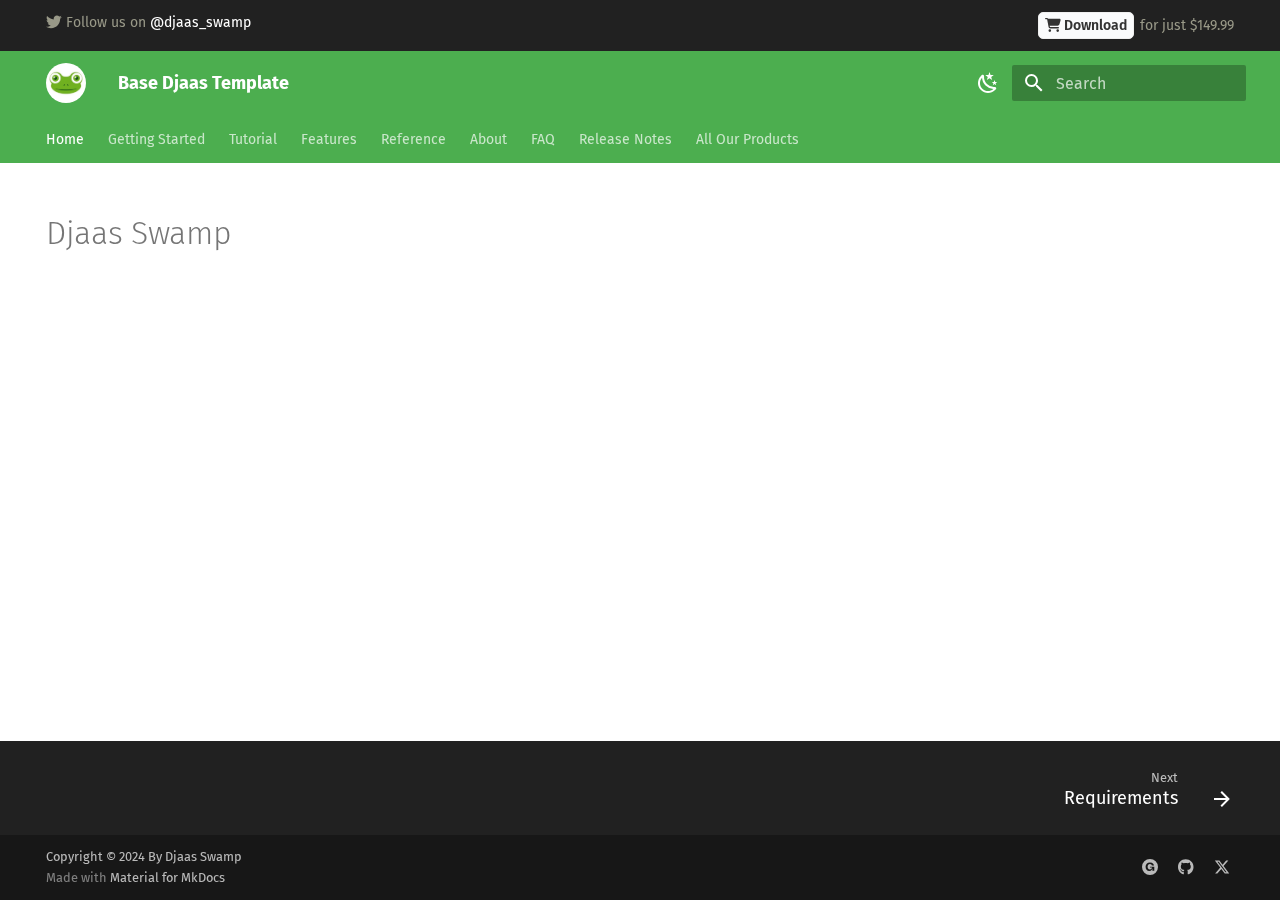
<file: index.html>
<!doctype html>
<html lang="en" class="no-js">
  <head>
    
      <meta charset="utf-8">
      <meta name="viewport" content="width=device-width,initial-scale=1">
      
        <meta name="description" content="Documentations for Djaas projects and templates.">
      
      
        <meta name="author" content="Djaas">
      
      
        <link rel="canonical" href="https://djaas.com/">
      
      
      
        <link rel="next" href="getting-started/requirements/">
      
      
      <link rel="icon" href="assets/images/favicon.ico">
      <meta name="generator" content="mkdocs-1.6.1, mkdocs-material-9.5.40">
    
    
  <title>Base Djaas Template | Djaas Swamp</title>

    
      <link rel="stylesheet" href="assets/stylesheets/main.8c3ca2c6.min.css">
      
        
        <link rel="stylesheet" href="assets/stylesheets/palette.06af60db.min.css">
      
      


    
    
      
    
    
      
        
        
        <link rel="preconnect" href="https://fonts.gstatic.com" crossorigin>
        <link rel="stylesheet" href="https://fonts.googleapis.com/css?family=Fira+Sans:300,300i,400,400i,700,700i%7CFira+Mono:400,400i,700,700i&display=fallback">
        <style>:root{--md-text-font:"Fira Sans";--md-code-font:"Fira Mono"}</style>
      
    
    
      <link rel="stylesheet" href="stylesheets/extra.css">
    
    <script>__md_scope=new URL(".",location),__md_hash=e=>[...e].reduce(((e,_)=>(e<<5)-e+_.charCodeAt(0)),0),__md_get=(e,_=localStorage,t=__md_scope)=>JSON.parse(_.getItem(t.pathname+"."+e)),__md_set=(e,_,t=localStorage,a=__md_scope)=>{try{t.setItem(a.pathname+"."+e,JSON.stringify(_))}catch(e){}}</script>
    
      

    
    
    
  </head>
  
  
    
    
      
    
    
    
    
    <body dir="ltr" data-md-color-scheme="default" data-md-color-primary="green" data-md-color-accent="green">
  
    
    <input class="md-toggle" data-md-toggle="drawer" type="checkbox" id="__drawer" autocomplete="off">
    <input class="md-toggle" data-md-toggle="search" type="checkbox" id="__search" autocomplete="off">
    <label class="md-overlay" for="__drawer"></label>
    <div data-md-component="skip">
      
        
        <a href="#djaas-swamp" class="md-skip">
          Skip to content
        </a>
      
    </div>
    <div data-md-component="announce">
      
        <aside class="md-banner">
          <div class="md-banner__inner md-grid md-typeset">
            
            
  <div class="announcement-wrapper">
    <div class="announcement-item cta--twitter">
        <span class="twemoji">
          <svg xmlns="http://www.w3.org/2000/svg" viewBox="0 0 512 512"><!--! Font Awesome Free 6.6.0 by @fontawesome - https://fontawesome.com License - https://fontawesome.com/license/free (Icons: CC BY 4.0, Fonts: SIL OFL 1.1, Code: MIT License) Copyright 2024 Fonticons, Inc.--><path d="M459.37 151.716c.325 4.548.325 9.097.325 13.645 0 138.72-105.583 298.558-298.558 298.558-59.452 0-114.68-17.219-161.137-47.106 8.447.974 16.568 1.299 25.34 1.299 49.055 0 94.213-16.568 130.274-44.832-46.132-.975-84.792-31.188-98.112-72.772 6.498.974 12.995 1.624 19.818 1.624 9.421 0 18.843-1.3 27.614-3.573-48.081-9.747-84.143-51.98-84.143-102.985v-1.299c13.969 7.797 30.214 12.67 47.431 13.319-28.264-18.843-46.781-51.005-46.781-87.391 0-19.492 5.197-37.36 14.294-52.954 51.655 63.675 129.3 105.258 216.365 109.807-1.624-7.797-2.599-15.918-2.599-24.04 0-57.828 46.782-104.934 104.934-104.934 30.213 0 57.502 12.67 76.67 33.137 23.715-4.548 46.456-13.32 66.599-25.34-7.798 24.366-24.366 44.833-46.132 57.827 21.117-2.273 41.584-8.122 60.426-16.243-14.292 20.791-32.161 39.308-52.628 54.253"/></svg>
        </span>
      Follow us on <a href="https://x.com/djaas_swamp" target="_blank">@djaas_swamp</a>
    </div>
    <div class="announcement-item cta--download">
      <a href="#" class="btn btn--sm btn--gray">
        <span class="twemoji">
          <svg xmlns="http://www.w3.org/2000/svg" viewBox="0 0 576 512"><!--! Font Awesome Free 6.6.0 by @fontawesome - https://fontawesome.com License - https://fontawesome.com/license/free (Icons: CC BY 4.0, Fonts: SIL OFL 1.1, Code: MIT License) Copyright 2024 Fonticons, Inc.--><path d="M0 24C0 10.7 10.7 0 24 0h45.5c22 0 41.5 12.8 50.6 32h411c26.3 0 45.5 25 38.6 50.4l-41 152.3c-8.5 31.4-37 53.3-69.5 53.3H170.7l5.4 28.5c2.2 11.3 12.1 19.5 23.6 19.5H488c13.3 0 24 10.7 24 24s-10.7 24-24 24H199.7c-34.6 0-64.3-24.6-70.7-58.5l-51.6-271c-.7-3.8-4-6.5-7.9-6.5H24C10.7 48 0 37.3 0 24m128 440a48 48 0 1 1 96 0 48 48 0 1 1-96 0m336-48a48 48 0 1 1 0 96 48 48 0 1 1 0-96"/></svg>
        </span>
        Download</a> for just $149.99
    </div>
  </div>

          </div>
          
        </aside>
      
    </div>
    
    
      

<header class="md-header" data-md-component="header">
  <nav class="md-header__inner md-grid" aria-label="Header">
    <a href="." title="Base Djaas Template" class="md-header__button md-logo" aria-label="Base Djaas Template" data-md-component="logo">
      
  <img src="assets/images/logo.jpg" alt="logo">

    </a>
    <label class="md-header__button md-icon" for="__drawer">
      
      <svg xmlns="http://www.w3.org/2000/svg" viewBox="0 0 24 24"><path d="M3 6h18v2H3zm0 5h18v2H3zm0 5h18v2H3z"/></svg>
    </label>
    <div class="md-header__title" data-md-component="header-title">
      <div class="md-header__ellipsis">
        <div class="md-header__topic">
          <span class="md-ellipsis">
            Base Djaas Template
          </span>
        </div>
        <div class="md-header__topic" data-md-component="header-topic">
          <span class="md-ellipsis">
            
              Home
            
          </span>
        </div>
      </div>
    </div>
    
      
        <form class="md-header__option" data-md-component="palette">
  
    
    
    
    <input class="md-option" data-md-color-media="(prefers-color-scheme: light)" data-md-color-scheme="default" data-md-color-primary="green" data-md-color-accent="green"  aria-label="Switch to dark mode"  type="radio" name="__palette" id="__palette_0">
    
      <label class="md-header__button md-icon" title="Switch to dark mode" for="__palette_1" hidden>
        <svg xmlns="http://www.w3.org/2000/svg" viewBox="0 0 24 24"><path d="m17.75 4.09-2.53 1.94.91 3.06-2.63-1.81-2.63 1.81.91-3.06-2.53-1.94L12.44 4l1.06-3 1.06 3zm3.5 6.91-1.64 1.25.59 1.98-1.7-1.17-1.7 1.17.59-1.98L15.75 11l2.06-.05L18.5 9l.69 1.95zm-2.28 4.95c.83-.08 1.72 1.1 1.19 1.85-.32.45-.66.87-1.08 1.27C15.17 23 8.84 23 4.94 19.07c-3.91-3.9-3.91-10.24 0-14.14.4-.4.82-.76 1.27-1.08.75-.53 1.93.36 1.85 1.19-.27 2.86.69 5.83 2.89 8.02a9.96 9.96 0 0 0 8.02 2.89m-1.64 2.02a12.08 12.08 0 0 1-7.8-3.47c-2.17-2.19-3.33-5-3.49-7.82-2.81 3.14-2.7 7.96.31 10.98 3.02 3.01 7.84 3.12 10.98.31"/></svg>
      </label>
    
  
    
    
    
    <input class="md-option" data-md-color-media="(prefers-color-scheme: dark)" data-md-color-scheme="slate" data-md-color-primary="green" data-md-color-accent="green"  aria-label="Switch to light mode"  type="radio" name="__palette" id="__palette_1">
    
      <label class="md-header__button md-icon" title="Switch to light mode" for="__palette_0" hidden>
        <svg xmlns="http://www.w3.org/2000/svg" viewBox="0 0 24 24"><path d="M12 7a5 5 0 0 1 5 5 5 5 0 0 1-5 5 5 5 0 0 1-5-5 5 5 0 0 1 5-5m0 2a3 3 0 0 0-3 3 3 3 0 0 0 3 3 3 3 0 0 0 3-3 3 3 0 0 0-3-3m0-7 2.39 3.42C13.65 5.15 12.84 5 12 5s-1.65.15-2.39.42zM3.34 7l4.16-.35A7.2 7.2 0 0 0 5.94 8.5c-.44.74-.69 1.5-.83 2.29zm.02 10 1.76-3.77a7.131 7.131 0 0 0 2.38 4.14zM20.65 7l-1.77 3.79a7.02 7.02 0 0 0-2.38-4.15zm-.01 10-4.14.36c.59-.51 1.12-1.14 1.54-1.86.42-.73.69-1.5.83-2.29zM12 22l-2.41-3.44c.74.27 1.55.44 2.41.44.82 0 1.63-.17 2.37-.44z"/></svg>
      </label>
    
  
</form>
      
    
    
      <script>var palette=__md_get("__palette");if(palette&&palette.color){if("(prefers-color-scheme)"===palette.color.media){var media=matchMedia("(prefers-color-scheme: light)"),input=document.querySelector(media.matches?"[data-md-color-media='(prefers-color-scheme: light)']":"[data-md-color-media='(prefers-color-scheme: dark)']");palette.color.media=input.getAttribute("data-md-color-media"),palette.color.scheme=input.getAttribute("data-md-color-scheme"),palette.color.primary=input.getAttribute("data-md-color-primary"),palette.color.accent=input.getAttribute("data-md-color-accent")}for(var[key,value]of Object.entries(palette.color))document.body.setAttribute("data-md-color-"+key,value)}</script>
    
    
    
      <label class="md-header__button md-icon" for="__search">
        
        <svg xmlns="http://www.w3.org/2000/svg" viewBox="0 0 24 24"><path d="M9.5 3A6.5 6.5 0 0 1 16 9.5c0 1.61-.59 3.09-1.56 4.23l.27.27h.79l5 5-1.5 1.5-5-5v-.79l-.27-.27A6.52 6.52 0 0 1 9.5 16 6.5 6.5 0 0 1 3 9.5 6.5 6.5 0 0 1 9.5 3m0 2C7 5 5 7 5 9.5S7 14 9.5 14 14 12 14 9.5 12 5 9.5 5"/></svg>
      </label>
      <div class="md-search" data-md-component="search" role="dialog">
  <label class="md-search__overlay" for="__search"></label>
  <div class="md-search__inner" role="search">
    <form class="md-search__form" name="search">
      <input type="text" class="md-search__input" name="query" aria-label="Search" placeholder="Search" autocapitalize="off" autocorrect="off" autocomplete="off" spellcheck="false" data-md-component="search-query" required>
      <label class="md-search__icon md-icon" for="__search">
        
        <svg xmlns="http://www.w3.org/2000/svg" viewBox="0 0 24 24"><path d="M9.5 3A6.5 6.5 0 0 1 16 9.5c0 1.61-.59 3.09-1.56 4.23l.27.27h.79l5 5-1.5 1.5-5-5v-.79l-.27-.27A6.52 6.52 0 0 1 9.5 16 6.5 6.5 0 0 1 3 9.5 6.5 6.5 0 0 1 9.5 3m0 2C7 5 5 7 5 9.5S7 14 9.5 14 14 12 14 9.5 12 5 9.5 5"/></svg>
        
        <svg xmlns="http://www.w3.org/2000/svg" viewBox="0 0 24 24"><path d="M20 11v2H8l5.5 5.5-1.42 1.42L4.16 12l7.92-7.92L13.5 5.5 8 11z"/></svg>
      </label>
      <nav class="md-search__options" aria-label="Search">
        
          <a href="javascript:void(0)" class="md-search__icon md-icon" title="Share" aria-label="Share" data-clipboard data-clipboard-text="" data-md-component="search-share" tabindex="-1">
            
            <svg xmlns="http://www.w3.org/2000/svg" viewBox="0 0 24 24"><path d="M18 16.08c-.76 0-1.44.3-1.96.77L8.91 12.7c.05-.23.09-.46.09-.7s-.04-.47-.09-.7l7.05-4.11c.54.5 1.25.81 2.04.81a3 3 0 0 0 3-3 3 3 0 0 0-3-3 3 3 0 0 0-3 3c0 .24.04.47.09.7L8.04 9.81C7.5 9.31 6.79 9 6 9a3 3 0 0 0-3 3 3 3 0 0 0 3 3c.79 0 1.5-.31 2.04-.81l7.12 4.15c-.05.21-.08.43-.08.66 0 1.61 1.31 2.91 2.92 2.91s2.92-1.3 2.92-2.91A2.92 2.92 0 0 0 18 16.08"/></svg>
          </a>
        
        <button type="reset" class="md-search__icon md-icon" title="Clear" aria-label="Clear" tabindex="-1">
          
          <svg xmlns="http://www.w3.org/2000/svg" viewBox="0 0 24 24"><path d="M19 6.41 17.59 5 12 10.59 6.41 5 5 6.41 10.59 12 5 17.59 6.41 19 12 13.41 17.59 19 19 17.59 13.41 12z"/></svg>
        </button>
      </nav>
      
        <div class="md-search__suggest" data-md-component="search-suggest"></div>
      
    </form>
    <div class="md-search__output">
      <div class="md-search__scrollwrap" tabindex="0" data-md-scrollfix>
        <div class="md-search-result" data-md-component="search-result">
          <div class="md-search-result__meta">
            Initializing search
          </div>
          <ol class="md-search-result__list" role="presentation"></ol>
        </div>
      </div>
    </div>
  </div>
</div>
    
    
  </nav>
  
</header>
    
    <div class="md-container" data-md-component="container">
      
      
        
          
            
<nav class="md-tabs" aria-label="Tabs" data-md-component="tabs">
  <div class="md-grid">
    <ul class="md-tabs__list">
      
        
  
  
    
  
  
    <li class="md-tabs__item md-tabs__item--active">
      <a href="." class="md-tabs__link">
        
  
    
  
  Home

      </a>
    </li>
  

      
        
  
  
  
    
    
      <li class="md-tabs__item">
        <a href="getting-started/requirements/" class="md-tabs__link">
          
  
    
  
  Getting Started

        </a>
      </li>
    
  

      
        
  
  
  
    <li class="md-tabs__item">
      <a href="tutorial/" class="md-tabs__link">
        
  
    
  
  Tutorial

      </a>
    </li>
  

      
        
  
  
  
    <li class="md-tabs__item">
      <a href="features/" class="md-tabs__link">
        
  
    
  
  Features

      </a>
    </li>
  

      
        
  
  
  
    <li class="md-tabs__item">
      <a href="reference/" class="md-tabs__link">
        
  
    
  
  Reference

      </a>
    </li>
  

      
        
  
  
  
    <li class="md-tabs__item">
      <a href="about/" class="md-tabs__link">
        
  
    
  
  About

      </a>
    </li>
  

      
        
  
  
  
    <li class="md-tabs__item">
      <a href="faq/" class="md-tabs__link">
        
  
    
  
  FAQ

      </a>
    </li>
  

      
        
  
  
  
    <li class="md-tabs__item">
      <a href="release-notes/" class="md-tabs__link">
        
  
    
  
  Release Notes

      </a>
    </li>
  

      
        
  
  
  
    <li class="md-tabs__item">
      <a href="products/" class="md-tabs__link">
        
  
    
  
  All Our Products

      </a>
    </li>
  

      
    </ul>
  </div>
</nav>
          
        
      
      <main class="md-main" data-md-component="main">
        <div class="md-main__inner md-grid">
          
            
              
                
              
              <div class="md-sidebar md-sidebar--primary" data-md-component="sidebar" data-md-type="navigation" hidden>
                <div class="md-sidebar__scrollwrap">
                  <div class="md-sidebar__inner">
                    


  


<nav class="md-nav md-nav--primary md-nav--lifted" aria-label="Navigation" data-md-level="0">
  <label class="md-nav__title" for="__drawer">
    <a href="." title="Base Djaas Template" class="md-nav__button md-logo" aria-label="Base Djaas Template" data-md-component="logo">
      
  <img src="assets/images/logo.jpg" alt="logo">

    </a>
    Base Djaas Template
  </label>
  
  <ul class="md-nav__list" data-md-scrollfix>
    
      
      
  
  
    
  
  
  
    <li class="md-nav__item md-nav__item--active">
      
      <input class="md-nav__toggle md-toggle" type="checkbox" id="__toc">
      
      
        
      
      
      <a href="." class="md-nav__link md-nav__link--active">
        
  
  <span class="md-ellipsis">
    Home
  </span>
  

      </a>
      
    </li>
  

    
      
      
  
  
  
  
    
    
      
        
      
        
      
        
      
    
    
      
      
    
    
    <li class="md-nav__item md-nav__item--nested">
      
        
        
        <input class="md-nav__toggle md-toggle " type="checkbox" id="__nav_2" >
        
          
          <label class="md-nav__link" for="__nav_2" id="__nav_2_label" tabindex="0">
            
  
  <span class="md-ellipsis">
    Getting Started
  </span>
  

            <span class="md-nav__icon md-icon"></span>
          </label>
        
        <nav class="md-nav" data-md-level="1" aria-labelledby="__nav_2_label" aria-expanded="false">
          <label class="md-nav__title" for="__nav_2">
            <span class="md-nav__icon md-icon"></span>
            Getting Started
          </label>
          <ul class="md-nav__list" data-md-scrollfix>
            
              
                
  
  
  
  
    <li class="md-nav__item">
      <a href="getting-started/requirements/" class="md-nav__link">
        
  
  <span class="md-ellipsis">
    Requirements
  </span>
  

      </a>
    </li>
  

              
            
              
                
  
  
  
  
    <li class="md-nav__item">
      <a href="getting-started/download/" class="md-nav__link">
        
  
  <span class="md-ellipsis">
    Download
  </span>
  

      </a>
    </li>
  

              
            
              
                
  
  
  
  
    <li class="md-nav__item">
      <a href="getting-started/installation/" class="md-nav__link">
        
  
  <span class="md-ellipsis">
    Installation
  </span>
  

      </a>
    </li>
  

              
            
          </ul>
        </nav>
      
    </li>
  

    
      
      
  
  
  
  
    <li class="md-nav__item">
      <a href="tutorial/" class="md-nav__link">
        
  
  <span class="md-ellipsis">
    Tutorial
  </span>
  

      </a>
    </li>
  

    
      
      
  
  
  
  
    <li class="md-nav__item">
      <a href="features/" class="md-nav__link">
        
  
  <span class="md-ellipsis">
    Features
  </span>
  

      </a>
    </li>
  

    
      
      
  
  
  
  
    <li class="md-nav__item">
      <a href="reference/" class="md-nav__link">
        
  
  <span class="md-ellipsis">
    Reference
  </span>
  

      </a>
    </li>
  

    
      
      
  
  
  
  
    <li class="md-nav__item">
      <a href="about/" class="md-nav__link">
        
  
  <span class="md-ellipsis">
    About
  </span>
  

      </a>
    </li>
  

    
      
      
  
  
  
  
    <li class="md-nav__item">
      <a href="faq/" class="md-nav__link">
        
  
  <span class="md-ellipsis">
    FAQ
  </span>
  

      </a>
    </li>
  

    
      
      
  
  
  
  
    <li class="md-nav__item">
      <a href="release-notes/" class="md-nav__link">
        
  
  <span class="md-ellipsis">
    Release Notes
  </span>
  

      </a>
    </li>
  

    
      
      
  
  
  
  
    <li class="md-nav__item">
      <a href="products/" class="md-nav__link">
        
  
  <span class="md-ellipsis">
    All Our Products
  </span>
  

      </a>
    </li>
  

    
  </ul>
</nav>
                  </div>
                </div>
              </div>
            
            
              
                
              
              <div class="md-sidebar md-sidebar--secondary" data-md-component="sidebar" data-md-type="toc" hidden>
                <div class="md-sidebar__scrollwrap">
                  <div class="md-sidebar__inner">
                    

<nav class="md-nav md-nav--secondary" aria-label="Table of contents">
  
  
  
    
  
  
</nav>
                  </div>
                </div>
              </div>
            
          
          
            <div class="md-content" data-md-component="content">
              <article class="md-content__inner md-typeset">
                
                  


<h1 id="djaas-swamp">Djaas Swamp</h1>







  
  




  



                
              </article>
            </div>
          
          
<script>var target=document.getElementById(location.hash.slice(1));target&&target.name&&(target.checked=target.name.startsWith("__tabbed_"))</script>
        </div>
        
          <button type="button" class="md-top md-icon" data-md-component="top" hidden>
  
  <svg xmlns="http://www.w3.org/2000/svg" viewBox="0 0 24 24"><path d="M13 20h-2V8l-5.5 5.5-1.42-1.42L12 4.16l7.92 7.92-1.42 1.42L13 8z"/></svg>
  Back to top
</button>
        
      </main>
      
        <footer class="md-footer">
  
    
      
        
      
      <nav class="md-footer__inner md-grid" aria-label="Footer" >
        
        
          
          <a href="getting-started/requirements/" class="md-footer__link md-footer__link--next" aria-label="Next: Requirements">
            <div class="md-footer__title">
              <span class="md-footer__direction">
                Next
              </span>
              <div class="md-ellipsis">
                Requirements
              </div>
            </div>
            <div class="md-footer__button md-icon">
              
              <svg xmlns="http://www.w3.org/2000/svg" viewBox="0 0 24 24"><path d="M4 11v2h12l-5.5 5.5 1.42 1.42L19.84 12l-7.92-7.92L10.5 5.5 16 11z"/></svg>
            </div>
          </a>
        
      </nav>
    
  
  <div class="md-footer-meta md-typeset">
    <div class="md-footer-meta__inner md-grid">
      <div class="md-copyright">
  
    <div class="md-copyright__highlight">
      Copyright &copy; 2024 By Djaas Swamp
    </div>
  
  
    Made with
    <a href="https://squidfunk.github.io/mkdocs-material/" target="_blank" rel="noopener">
      Material for MkDocs
    </a>
  
</div>
      
        <div class="md-social">
  
    
    
    
    
      
      
    
    <a href="https://djaas.gumroad.com" target="_blank" rel="noopener" title="djaas.gumroad.com" class="md-social__link">
      <svg xmlns="http://www.w3.org/2000/svg" viewBox="0 0 24 24"><path d="M12 0A12 12 0 0 0 0 12a12 12 0 0 0 12 12 12 12 0 0 0 12-12A12 12 0 0 0 12 0m-.007 5.12c4.48 0 5.995 3.025 6.064 4.744h-3.239c-.069-.962-.897-2.406-2.896-2.406-2.136 0-3.514 1.857-3.514 4.126s1.378 4.125 3.514 4.125c1.93 0 2.758-1.512 3.103-3.025h-3.103v-1.238h6.509v6.327h-2.855v-3.989c-.207 1.444-1.102 4.264-4.617 4.264-3.516 0-5.584-2.82-5.584-6.326 0-3.645 2.276-6.602 6.618-6.602"/></svg>
    </a>
  
    
    
    
    
      
      
    
    <a href="https://github.com/djaas-swamp" target="_blank" rel="noopener" title="github.com" class="md-social__link">
      <svg xmlns="http://www.w3.org/2000/svg" viewBox="0 0 496 512"><!--! Font Awesome Free 6.6.0 by @fontawesome - https://fontawesome.com License - https://fontawesome.com/license/free (Icons: CC BY 4.0, Fonts: SIL OFL 1.1, Code: MIT License) Copyright 2024 Fonticons, Inc.--><path d="M165.9 397.4c0 2-2.3 3.6-5.2 3.6-3.3.3-5.6-1.3-5.6-3.6 0-2 2.3-3.6 5.2-3.6 3-.3 5.6 1.3 5.6 3.6m-31.1-4.5c-.7 2 1.3 4.3 4.3 4.9 2.6 1 5.6 0 6.2-2s-1.3-4.3-4.3-5.2c-2.6-.7-5.5.3-6.2 2.3m44.2-1.7c-2.9.7-4.9 2.6-4.6 4.9.3 2 2.9 3.3 5.9 2.6 2.9-.7 4.9-2.6 4.6-4.6-.3-1.9-3-3.2-5.9-2.9M244.8 8C106.1 8 0 113.3 0 252c0 110.9 69.8 205.8 169.5 239.2 12.8 2.3 17.3-5.6 17.3-12.1 0-6.2-.3-40.4-.3-61.4 0 0-70 15-84.7-29.8 0 0-11.4-29.1-27.8-36.6 0 0-22.9-15.7 1.6-15.4 0 0 24.9 2 38.6 25.8 21.9 38.6 58.6 27.5 72.9 20.9 2.3-16 8.8-27.1 16-33.7-55.9-6.2-112.3-14.3-112.3-110.5 0-27.5 7.6-41.3 23.6-58.9-2.6-6.5-11.1-33.3 2.6-67.9 20.9-6.5 69 27 69 27 20-5.6 41.5-8.5 62.8-8.5s42.8 2.9 62.8 8.5c0 0 48.1-33.6 69-27 13.7 34.7 5.2 61.4 2.6 67.9 16 17.7 25.8 31.5 25.8 58.9 0 96.5-58.9 104.2-114.8 110.5 9.2 7.9 17 22.9 17 46.4 0 33.7-.3 75.4-.3 83.6 0 6.5 4.6 14.4 17.3 12.1C428.2 457.8 496 362.9 496 252 496 113.3 383.5 8 244.8 8M97.2 352.9c-1.3 1-1 3.3.7 5.2 1.6 1.6 3.9 2.3 5.2 1 1.3-1 1-3.3-.7-5.2-1.6-1.6-3.9-2.3-5.2-1m-10.8-8.1c-.7 1.3.3 2.9 2.3 3.9 1.6 1 3.6.7 4.3-.7.7-1.3-.3-2.9-2.3-3.9-2-.6-3.6-.3-4.3.7m32.4 35.6c-1.6 1.3-1 4.3 1.3 6.2 2.3 2.3 5.2 2.6 6.5 1 1.3-1.3.7-4.3-1.3-6.2-2.2-2.3-5.2-2.6-6.5-1m-11.4-14.7c-1.6 1-1.6 3.6 0 5.9s4.3 3.3 5.6 2.3c1.6-1.3 1.6-3.9 0-6.2-1.4-2.3-4-3.3-5.6-2"/></svg>
    </a>
  
    
    
    
    
      
      
    
    <a href="https://x.com/djaas_swamp" target="_blank" rel="noopener" title="x.com" class="md-social__link">
      <svg xmlns="http://www.w3.org/2000/svg" viewBox="0 0 512 512"><!--! Font Awesome Free 6.6.0 by @fontawesome - https://fontawesome.com License - https://fontawesome.com/license/free (Icons: CC BY 4.0, Fonts: SIL OFL 1.1, Code: MIT License) Copyright 2024 Fonticons, Inc.--><path d="M389.2 48h70.6L305.6 224.2 487 464H345L233.7 318.6 106.5 464H35.8l164.9-188.5L26.8 48h145.6l100.5 132.9zm-24.8 373.8h39.1L151.1 88h-42z"/></svg>
    </a>
  
</div>
      
    </div>
  </div>
</footer>
      
    </div>
    <div class="md-dialog" data-md-component="dialog">
      <div class="md-dialog__inner md-typeset"></div>
    </div>
    
    
    <script id="__config" type="application/json">{"base": ".", "features": ["navigation.tracking", "navigation.indexes", "navigation.tabs", "navigation.top", "navigation.footer", "search.suggest", "search.highlight", "search.share", "header.autohide"], "search": "assets/javascripts/workers/search.6ce7567c.min.js", "translations": {"clipboard.copied": "Copied to clipboard", "clipboard.copy": "Copy to clipboard", "search.result.more.one": "1 more on this page", "search.result.more.other": "# more on this page", "search.result.none": "No matching documents", "search.result.one": "1 matching document", "search.result.other": "# matching documents", "search.result.placeholder": "Type to start searching", "search.result.term.missing": "Missing", "select.version": "Select version"}}</script>
    
    
      <script src="assets/javascripts/bundle.525ec568.min.js"></script>
      
    
  </body>
</html>
</file>
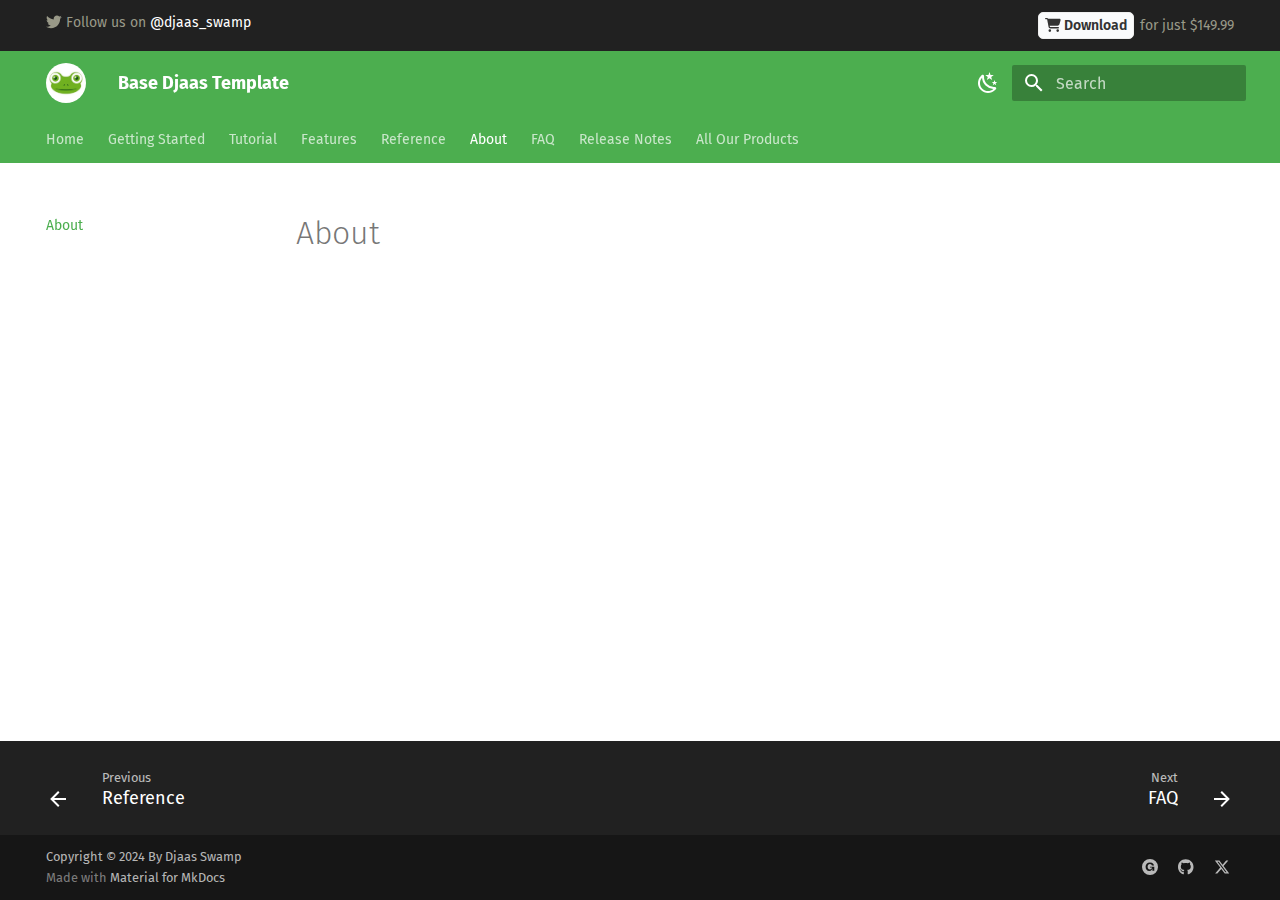
<file: about/index.html>
<!doctype html>
<html lang="en" class="no-js">
  <head>
    
      <meta charset="utf-8">
      <meta name="viewport" content="width=device-width,initial-scale=1">
      
        <meta name="description" content="Documentations for Djaas projects and templates.">
      
      
        <meta name="author" content="Djaas">
      
      
        <link rel="canonical" href="https://djaas.com/about/">
      
      
        <link rel="prev" href="../reference/">
      
      
        <link rel="next" href="../faq/">
      
      
      <link rel="icon" href="../assets/images/favicon.ico">
      <meta name="generator" content="mkdocs-1.6.1, mkdocs-material-9.5.40">
    
    
  <title>Base Djaas Template | Djaas Swamp</title>

    
      <link rel="stylesheet" href="../assets/stylesheets/main.8c3ca2c6.min.css">
      
        
        <link rel="stylesheet" href="../assets/stylesheets/palette.06af60db.min.css">
      
      


    
    
      
    
    
      
        
        
        <link rel="preconnect" href="https://fonts.gstatic.com" crossorigin>
        <link rel="stylesheet" href="https://fonts.googleapis.com/css?family=Fira+Sans:300,300i,400,400i,700,700i%7CFira+Mono:400,400i,700,700i&display=fallback">
        <style>:root{--md-text-font:"Fira Sans";--md-code-font:"Fira Mono"}</style>
      
    
    
      <link rel="stylesheet" href="../stylesheets/extra.css">
    
    <script>__md_scope=new URL("..",location),__md_hash=e=>[...e].reduce(((e,_)=>(e<<5)-e+_.charCodeAt(0)),0),__md_get=(e,_=localStorage,t=__md_scope)=>JSON.parse(_.getItem(t.pathname+"."+e)),__md_set=(e,_,t=localStorage,a=__md_scope)=>{try{t.setItem(a.pathname+"."+e,JSON.stringify(_))}catch(e){}}</script>
    
      

    
    
    
  </head>
  
  
    
    
      
    
    
    
    
    <body dir="ltr" data-md-color-scheme="default" data-md-color-primary="green" data-md-color-accent="green">
  
    
    <input class="md-toggle" data-md-toggle="drawer" type="checkbox" id="__drawer" autocomplete="off">
    <input class="md-toggle" data-md-toggle="search" type="checkbox" id="__search" autocomplete="off">
    <label class="md-overlay" for="__drawer"></label>
    <div data-md-component="skip">
      
    </div>
    <div data-md-component="announce">
      
        <aside class="md-banner">
          <div class="md-banner__inner md-grid md-typeset">
            
            
  <div class="announcement-wrapper">
    <div class="announcement-item cta--twitter">
        <span class="twemoji">
          <svg xmlns="http://www.w3.org/2000/svg" viewBox="0 0 512 512"><!--! Font Awesome Free 6.6.0 by @fontawesome - https://fontawesome.com License - https://fontawesome.com/license/free (Icons: CC BY 4.0, Fonts: SIL OFL 1.1, Code: MIT License) Copyright 2024 Fonticons, Inc.--><path d="M459.37 151.716c.325 4.548.325 9.097.325 13.645 0 138.72-105.583 298.558-298.558 298.558-59.452 0-114.68-17.219-161.137-47.106 8.447.974 16.568 1.299 25.34 1.299 49.055 0 94.213-16.568 130.274-44.832-46.132-.975-84.792-31.188-98.112-72.772 6.498.974 12.995 1.624 19.818 1.624 9.421 0 18.843-1.3 27.614-3.573-48.081-9.747-84.143-51.98-84.143-102.985v-1.299c13.969 7.797 30.214 12.67 47.431 13.319-28.264-18.843-46.781-51.005-46.781-87.391 0-19.492 5.197-37.36 14.294-52.954 51.655 63.675 129.3 105.258 216.365 109.807-1.624-7.797-2.599-15.918-2.599-24.04 0-57.828 46.782-104.934 104.934-104.934 30.213 0 57.502 12.67 76.67 33.137 23.715-4.548 46.456-13.32 66.599-25.34-7.798 24.366-24.366 44.833-46.132 57.827 21.117-2.273 41.584-8.122 60.426-16.243-14.292 20.791-32.161 39.308-52.628 54.253"/></svg>
        </span>
      Follow us on <a href="https://x.com/djaas_swamp" target="_blank">@djaas_swamp</a>
    </div>
    <div class="announcement-item cta--download">
      <a href="#" class="btn btn--sm btn--gray">
        <span class="twemoji">
          <svg xmlns="http://www.w3.org/2000/svg" viewBox="0 0 576 512"><!--! Font Awesome Free 6.6.0 by @fontawesome - https://fontawesome.com License - https://fontawesome.com/license/free (Icons: CC BY 4.0, Fonts: SIL OFL 1.1, Code: MIT License) Copyright 2024 Fonticons, Inc.--><path d="M0 24C0 10.7 10.7 0 24 0h45.5c22 0 41.5 12.8 50.6 32h411c26.3 0 45.5 25 38.6 50.4l-41 152.3c-8.5 31.4-37 53.3-69.5 53.3H170.7l5.4 28.5c2.2 11.3 12.1 19.5 23.6 19.5H488c13.3 0 24 10.7 24 24s-10.7 24-24 24H199.7c-34.6 0-64.3-24.6-70.7-58.5l-51.6-271c-.7-3.8-4-6.5-7.9-6.5H24C10.7 48 0 37.3 0 24m128 440a48 48 0 1 1 96 0 48 48 0 1 1-96 0m336-48a48 48 0 1 1 0 96 48 48 0 1 1 0-96"/></svg>
        </span>
        Download</a> for just $149.99
    </div>
  </div>

          </div>
          
        </aside>
      
    </div>
    
    
      

<header class="md-header" data-md-component="header">
  <nav class="md-header__inner md-grid" aria-label="Header">
    <a href=".." title="Base Djaas Template" class="md-header__button md-logo" aria-label="Base Djaas Template" data-md-component="logo">
      
  <img src="../assets/images/logo.jpg" alt="logo">

    </a>
    <label class="md-header__button md-icon" for="__drawer">
      
      <svg xmlns="http://www.w3.org/2000/svg" viewBox="0 0 24 24"><path d="M3 6h18v2H3zm0 5h18v2H3zm0 5h18v2H3z"/></svg>
    </label>
    <div class="md-header__title" data-md-component="header-title">
      <div class="md-header__ellipsis">
        <div class="md-header__topic">
          <span class="md-ellipsis">
            Base Djaas Template
          </span>
        </div>
        <div class="md-header__topic" data-md-component="header-topic">
          <span class="md-ellipsis">
            
              About
            
          </span>
        </div>
      </div>
    </div>
    
      
        <form class="md-header__option" data-md-component="palette">
  
    
    
    
    <input class="md-option" data-md-color-media="(prefers-color-scheme: light)" data-md-color-scheme="default" data-md-color-primary="green" data-md-color-accent="green"  aria-label="Switch to dark mode"  type="radio" name="__palette" id="__palette_0">
    
      <label class="md-header__button md-icon" title="Switch to dark mode" for="__palette_1" hidden>
        <svg xmlns="http://www.w3.org/2000/svg" viewBox="0 0 24 24"><path d="m17.75 4.09-2.53 1.94.91 3.06-2.63-1.81-2.63 1.81.91-3.06-2.53-1.94L12.44 4l1.06-3 1.06 3zm3.5 6.91-1.64 1.25.59 1.98-1.7-1.17-1.7 1.17.59-1.98L15.75 11l2.06-.05L18.5 9l.69 1.95zm-2.28 4.95c.83-.08 1.72 1.1 1.19 1.85-.32.45-.66.87-1.08 1.27C15.17 23 8.84 23 4.94 19.07c-3.91-3.9-3.91-10.24 0-14.14.4-.4.82-.76 1.27-1.08.75-.53 1.93.36 1.85 1.19-.27 2.86.69 5.83 2.89 8.02a9.96 9.96 0 0 0 8.02 2.89m-1.64 2.02a12.08 12.08 0 0 1-7.8-3.47c-2.17-2.19-3.33-5-3.49-7.82-2.81 3.14-2.7 7.96.31 10.98 3.02 3.01 7.84 3.12 10.98.31"/></svg>
      </label>
    
  
    
    
    
    <input class="md-option" data-md-color-media="(prefers-color-scheme: dark)" data-md-color-scheme="slate" data-md-color-primary="green" data-md-color-accent="green"  aria-label="Switch to light mode"  type="radio" name="__palette" id="__palette_1">
    
      <label class="md-header__button md-icon" title="Switch to light mode" for="__palette_0" hidden>
        <svg xmlns="http://www.w3.org/2000/svg" viewBox="0 0 24 24"><path d="M12 7a5 5 0 0 1 5 5 5 5 0 0 1-5 5 5 5 0 0 1-5-5 5 5 0 0 1 5-5m0 2a3 3 0 0 0-3 3 3 3 0 0 0 3 3 3 3 0 0 0 3-3 3 3 0 0 0-3-3m0-7 2.39 3.42C13.65 5.15 12.84 5 12 5s-1.65.15-2.39.42zM3.34 7l4.16-.35A7.2 7.2 0 0 0 5.94 8.5c-.44.74-.69 1.5-.83 2.29zm.02 10 1.76-3.77a7.131 7.131 0 0 0 2.38 4.14zM20.65 7l-1.77 3.79a7.02 7.02 0 0 0-2.38-4.15zm-.01 10-4.14.36c.59-.51 1.12-1.14 1.54-1.86.42-.73.69-1.5.83-2.29zM12 22l-2.41-3.44c.74.27 1.55.44 2.41.44.82 0 1.63-.17 2.37-.44z"/></svg>
      </label>
    
  
</form>
      
    
    
      <script>var palette=__md_get("__palette");if(palette&&palette.color){if("(prefers-color-scheme)"===palette.color.media){var media=matchMedia("(prefers-color-scheme: light)"),input=document.querySelector(media.matches?"[data-md-color-media='(prefers-color-scheme: light)']":"[data-md-color-media='(prefers-color-scheme: dark)']");palette.color.media=input.getAttribute("data-md-color-media"),palette.color.scheme=input.getAttribute("data-md-color-scheme"),palette.color.primary=input.getAttribute("data-md-color-primary"),palette.color.accent=input.getAttribute("data-md-color-accent")}for(var[key,value]of Object.entries(palette.color))document.body.setAttribute("data-md-color-"+key,value)}</script>
    
    
    
      <label class="md-header__button md-icon" for="__search">
        
        <svg xmlns="http://www.w3.org/2000/svg" viewBox="0 0 24 24"><path d="M9.5 3A6.5 6.5 0 0 1 16 9.5c0 1.61-.59 3.09-1.56 4.23l.27.27h.79l5 5-1.5 1.5-5-5v-.79l-.27-.27A6.52 6.52 0 0 1 9.5 16 6.5 6.5 0 0 1 3 9.5 6.5 6.5 0 0 1 9.5 3m0 2C7 5 5 7 5 9.5S7 14 9.5 14 14 12 14 9.5 12 5 9.5 5"/></svg>
      </label>
      <div class="md-search" data-md-component="search" role="dialog">
  <label class="md-search__overlay" for="__search"></label>
  <div class="md-search__inner" role="search">
    <form class="md-search__form" name="search">
      <input type="text" class="md-search__input" name="query" aria-label="Search" placeholder="Search" autocapitalize="off" autocorrect="off" autocomplete="off" spellcheck="false" data-md-component="search-query" required>
      <label class="md-search__icon md-icon" for="__search">
        
        <svg xmlns="http://www.w3.org/2000/svg" viewBox="0 0 24 24"><path d="M9.5 3A6.5 6.5 0 0 1 16 9.5c0 1.61-.59 3.09-1.56 4.23l.27.27h.79l5 5-1.5 1.5-5-5v-.79l-.27-.27A6.52 6.52 0 0 1 9.5 16 6.5 6.5 0 0 1 3 9.5 6.5 6.5 0 0 1 9.5 3m0 2C7 5 5 7 5 9.5S7 14 9.5 14 14 12 14 9.5 12 5 9.5 5"/></svg>
        
        <svg xmlns="http://www.w3.org/2000/svg" viewBox="0 0 24 24"><path d="M20 11v2H8l5.5 5.5-1.42 1.42L4.16 12l7.92-7.92L13.5 5.5 8 11z"/></svg>
      </label>
      <nav class="md-search__options" aria-label="Search">
        
          <a href="javascript:void(0)" class="md-search__icon md-icon" title="Share" aria-label="Share" data-clipboard data-clipboard-text="" data-md-component="search-share" tabindex="-1">
            
            <svg xmlns="http://www.w3.org/2000/svg" viewBox="0 0 24 24"><path d="M18 16.08c-.76 0-1.44.3-1.96.77L8.91 12.7c.05-.23.09-.46.09-.7s-.04-.47-.09-.7l7.05-4.11c.54.5 1.25.81 2.04.81a3 3 0 0 0 3-3 3 3 0 0 0-3-3 3 3 0 0 0-3 3c0 .24.04.47.09.7L8.04 9.81C7.5 9.31 6.79 9 6 9a3 3 0 0 0-3 3 3 3 0 0 0 3 3c.79 0 1.5-.31 2.04-.81l7.12 4.15c-.05.21-.08.43-.08.66 0 1.61 1.31 2.91 2.92 2.91s2.92-1.3 2.92-2.91A2.92 2.92 0 0 0 18 16.08"/></svg>
          </a>
        
        <button type="reset" class="md-search__icon md-icon" title="Clear" aria-label="Clear" tabindex="-1">
          
          <svg xmlns="http://www.w3.org/2000/svg" viewBox="0 0 24 24"><path d="M19 6.41 17.59 5 12 10.59 6.41 5 5 6.41 10.59 12 5 17.59 6.41 19 12 13.41 17.59 19 19 17.59 13.41 12z"/></svg>
        </button>
      </nav>
      
        <div class="md-search__suggest" data-md-component="search-suggest"></div>
      
    </form>
    <div class="md-search__output">
      <div class="md-search__scrollwrap" tabindex="0" data-md-scrollfix>
        <div class="md-search-result" data-md-component="search-result">
          <div class="md-search-result__meta">
            Initializing search
          </div>
          <ol class="md-search-result__list" role="presentation"></ol>
        </div>
      </div>
    </div>
  </div>
</div>
    
    
  </nav>
  
</header>
    
    <div class="md-container" data-md-component="container">
      
      
        
          
            
<nav class="md-tabs" aria-label="Tabs" data-md-component="tabs">
  <div class="md-grid">
    <ul class="md-tabs__list">
      
        
  
  
  
    <li class="md-tabs__item">
      <a href=".." class="md-tabs__link">
        
  
    
  
  Home

      </a>
    </li>
  

      
        
  
  
  
    
    
      <li class="md-tabs__item">
        <a href="../getting-started/requirements/" class="md-tabs__link">
          
  
    
  
  Getting Started

        </a>
      </li>
    
  

      
        
  
  
  
    <li class="md-tabs__item">
      <a href="../tutorial/" class="md-tabs__link">
        
  
    
  
  Tutorial

      </a>
    </li>
  

      
        
  
  
  
    <li class="md-tabs__item">
      <a href="../features/" class="md-tabs__link">
        
  
    
  
  Features

      </a>
    </li>
  

      
        
  
  
  
    <li class="md-tabs__item">
      <a href="../reference/" class="md-tabs__link">
        
  
    
  
  Reference

      </a>
    </li>
  

      
        
  
  
    
  
  
    <li class="md-tabs__item md-tabs__item--active">
      <a href="./" class="md-tabs__link">
        
  
    
  
  About

      </a>
    </li>
  

      
        
  
  
  
    <li class="md-tabs__item">
      <a href="../faq/" class="md-tabs__link">
        
  
    
  
  FAQ

      </a>
    </li>
  

      
        
  
  
  
    <li class="md-tabs__item">
      <a href="../release-notes/" class="md-tabs__link">
        
  
    
  
  Release Notes

      </a>
    </li>
  

      
        
  
  
  
    <li class="md-tabs__item">
      <a href="../products/" class="md-tabs__link">
        
  
    
  
  All Our Products

      </a>
    </li>
  

      
    </ul>
  </div>
</nav>
          
        
      
      <main class="md-main" data-md-component="main">
        <div class="md-main__inner md-grid">
          
            
              
              <div class="md-sidebar md-sidebar--primary" data-md-component="sidebar" data-md-type="navigation" >
                <div class="md-sidebar__scrollwrap">
                  <div class="md-sidebar__inner">
                    


  


<nav class="md-nav md-nav--primary md-nav--lifted" aria-label="Navigation" data-md-level="0">
  <label class="md-nav__title" for="__drawer">
    <a href=".." title="Base Djaas Template" class="md-nav__button md-logo" aria-label="Base Djaas Template" data-md-component="logo">
      
  <img src="../assets/images/logo.jpg" alt="logo">

    </a>
    Base Djaas Template
  </label>
  
  <ul class="md-nav__list" data-md-scrollfix>
    
      
      
  
  
  
  
    <li class="md-nav__item">
      <a href=".." class="md-nav__link">
        
  
  <span class="md-ellipsis">
    Home
  </span>
  

      </a>
    </li>
  

    
      
      
  
  
  
  
    
    
      
        
      
        
      
        
      
    
    
      
      
    
    
    <li class="md-nav__item md-nav__item--nested">
      
        
        
        <input class="md-nav__toggle md-toggle " type="checkbox" id="__nav_2" >
        
          
          <label class="md-nav__link" for="__nav_2" id="__nav_2_label" tabindex="0">
            
  
  <span class="md-ellipsis">
    Getting Started
  </span>
  

            <span class="md-nav__icon md-icon"></span>
          </label>
        
        <nav class="md-nav" data-md-level="1" aria-labelledby="__nav_2_label" aria-expanded="false">
          <label class="md-nav__title" for="__nav_2">
            <span class="md-nav__icon md-icon"></span>
            Getting Started
          </label>
          <ul class="md-nav__list" data-md-scrollfix>
            
              
                
  
  
  
  
    <li class="md-nav__item">
      <a href="../getting-started/requirements/" class="md-nav__link">
        
  
  <span class="md-ellipsis">
    Requirements
  </span>
  

      </a>
    </li>
  

              
            
              
                
  
  
  
  
    <li class="md-nav__item">
      <a href="../getting-started/download/" class="md-nav__link">
        
  
  <span class="md-ellipsis">
    Download
  </span>
  

      </a>
    </li>
  

              
            
              
                
  
  
  
  
    <li class="md-nav__item">
      <a href="../getting-started/installation/" class="md-nav__link">
        
  
  <span class="md-ellipsis">
    Installation
  </span>
  

      </a>
    </li>
  

              
            
          </ul>
        </nav>
      
    </li>
  

    
      
      
  
  
  
  
    <li class="md-nav__item">
      <a href="../tutorial/" class="md-nav__link">
        
  
  <span class="md-ellipsis">
    Tutorial
  </span>
  

      </a>
    </li>
  

    
      
      
  
  
  
  
    <li class="md-nav__item">
      <a href="../features/" class="md-nav__link">
        
  
  <span class="md-ellipsis">
    Features
  </span>
  

      </a>
    </li>
  

    
      
      
  
  
  
  
    <li class="md-nav__item">
      <a href="../reference/" class="md-nav__link">
        
  
  <span class="md-ellipsis">
    Reference
  </span>
  

      </a>
    </li>
  

    
      
      
  
  
    
  
  
  
    <li class="md-nav__item md-nav__item--active">
      
      <input class="md-nav__toggle md-toggle" type="checkbox" id="__toc">
      
      
      
      <a href="./" class="md-nav__link md-nav__link--active">
        
  
  <span class="md-ellipsis">
    About
  </span>
  

      </a>
      
    </li>
  

    
      
      
  
  
  
  
    <li class="md-nav__item">
      <a href="../faq/" class="md-nav__link">
        
  
  <span class="md-ellipsis">
    FAQ
  </span>
  

      </a>
    </li>
  

    
      
      
  
  
  
  
    <li class="md-nav__item">
      <a href="../release-notes/" class="md-nav__link">
        
  
  <span class="md-ellipsis">
    Release Notes
  </span>
  

      </a>
    </li>
  

    
      
      
  
  
  
  
    <li class="md-nav__item">
      <a href="../products/" class="md-nav__link">
        
  
  <span class="md-ellipsis">
    All Our Products
  </span>
  

      </a>
    </li>
  

    
  </ul>
</nav>
                  </div>
                </div>
              </div>
            
            
              
              <div class="md-sidebar md-sidebar--secondary" data-md-component="sidebar" data-md-type="toc" >
                <div class="md-sidebar__scrollwrap">
                  <div class="md-sidebar__inner">
                    

<nav class="md-nav md-nav--secondary" aria-label="Table of contents">
  
  
  
  
</nav>
                  </div>
                </div>
              </div>
            
          
          
            <div class="md-content" data-md-component="content">
              <article class="md-content__inner md-typeset">
                
                  


  <h1>About</h1>














                
              </article>
            </div>
          
          
<script>var target=document.getElementById(location.hash.slice(1));target&&target.name&&(target.checked=target.name.startsWith("__tabbed_"))</script>
        </div>
        
          <button type="button" class="md-top md-icon" data-md-component="top" hidden>
  
  <svg xmlns="http://www.w3.org/2000/svg" viewBox="0 0 24 24"><path d="M13 20h-2V8l-5.5 5.5-1.42-1.42L12 4.16l7.92 7.92-1.42 1.42L13 8z"/></svg>
  Back to top
</button>
        
      </main>
      
        <footer class="md-footer">
  
    
      
      <nav class="md-footer__inner md-grid" aria-label="Footer" >
        
          
          <a href="../reference/" class="md-footer__link md-footer__link--prev" aria-label="Previous: Reference">
            <div class="md-footer__button md-icon">
              
              <svg xmlns="http://www.w3.org/2000/svg" viewBox="0 0 24 24"><path d="M20 11v2H8l5.5 5.5-1.42 1.42L4.16 12l7.92-7.92L13.5 5.5 8 11z"/></svg>
            </div>
            <div class="md-footer__title">
              <span class="md-footer__direction">
                Previous
              </span>
              <div class="md-ellipsis">
                Reference
              </div>
            </div>
          </a>
        
        
          
          <a href="../faq/" class="md-footer__link md-footer__link--next" aria-label="Next: FAQ">
            <div class="md-footer__title">
              <span class="md-footer__direction">
                Next
              </span>
              <div class="md-ellipsis">
                FAQ
              </div>
            </div>
            <div class="md-footer__button md-icon">
              
              <svg xmlns="http://www.w3.org/2000/svg" viewBox="0 0 24 24"><path d="M4 11v2h12l-5.5 5.5 1.42 1.42L19.84 12l-7.92-7.92L10.5 5.5 16 11z"/></svg>
            </div>
          </a>
        
      </nav>
    
  
  <div class="md-footer-meta md-typeset">
    <div class="md-footer-meta__inner md-grid">
      <div class="md-copyright">
  
    <div class="md-copyright__highlight">
      Copyright &copy; 2024 By Djaas Swamp
    </div>
  
  
    Made with
    <a href="https://squidfunk.github.io/mkdocs-material/" target="_blank" rel="noopener">
      Material for MkDocs
    </a>
  
</div>
      
        <div class="md-social">
  
    
    
    
    
      
      
    
    <a href="https://djaas.gumroad.com" target="_blank" rel="noopener" title="djaas.gumroad.com" class="md-social__link">
      <svg xmlns="http://www.w3.org/2000/svg" viewBox="0 0 24 24"><path d="M12 0A12 12 0 0 0 0 12a12 12 0 0 0 12 12 12 12 0 0 0 12-12A12 12 0 0 0 12 0m-.007 5.12c4.48 0 5.995 3.025 6.064 4.744h-3.239c-.069-.962-.897-2.406-2.896-2.406-2.136 0-3.514 1.857-3.514 4.126s1.378 4.125 3.514 4.125c1.93 0 2.758-1.512 3.103-3.025h-3.103v-1.238h6.509v6.327h-2.855v-3.989c-.207 1.444-1.102 4.264-4.617 4.264-3.516 0-5.584-2.82-5.584-6.326 0-3.645 2.276-6.602 6.618-6.602"/></svg>
    </a>
  
    
    
    
    
      
      
    
    <a href="https://github.com/djaas-swamp" target="_blank" rel="noopener" title="github.com" class="md-social__link">
      <svg xmlns="http://www.w3.org/2000/svg" viewBox="0 0 496 512"><!--! Font Awesome Free 6.6.0 by @fontawesome - https://fontawesome.com License - https://fontawesome.com/license/free (Icons: CC BY 4.0, Fonts: SIL OFL 1.1, Code: MIT License) Copyright 2024 Fonticons, Inc.--><path d="M165.9 397.4c0 2-2.3 3.6-5.2 3.6-3.3.3-5.6-1.3-5.6-3.6 0-2 2.3-3.6 5.2-3.6 3-.3 5.6 1.3 5.6 3.6m-31.1-4.5c-.7 2 1.3 4.3 4.3 4.9 2.6 1 5.6 0 6.2-2s-1.3-4.3-4.3-5.2c-2.6-.7-5.5.3-6.2 2.3m44.2-1.7c-2.9.7-4.9 2.6-4.6 4.9.3 2 2.9 3.3 5.9 2.6 2.9-.7 4.9-2.6 4.6-4.6-.3-1.9-3-3.2-5.9-2.9M244.8 8C106.1 8 0 113.3 0 252c0 110.9 69.8 205.8 169.5 239.2 12.8 2.3 17.3-5.6 17.3-12.1 0-6.2-.3-40.4-.3-61.4 0 0-70 15-84.7-29.8 0 0-11.4-29.1-27.8-36.6 0 0-22.9-15.7 1.6-15.4 0 0 24.9 2 38.6 25.8 21.9 38.6 58.6 27.5 72.9 20.9 2.3-16 8.8-27.1 16-33.7-55.9-6.2-112.3-14.3-112.3-110.5 0-27.5 7.6-41.3 23.6-58.9-2.6-6.5-11.1-33.3 2.6-67.9 20.9-6.5 69 27 69 27 20-5.6 41.5-8.5 62.8-8.5s42.8 2.9 62.8 8.5c0 0 48.1-33.6 69-27 13.7 34.7 5.2 61.4 2.6 67.9 16 17.7 25.8 31.5 25.8 58.9 0 96.5-58.9 104.2-114.8 110.5 9.2 7.9 17 22.9 17 46.4 0 33.7-.3 75.4-.3 83.6 0 6.5 4.6 14.4 17.3 12.1C428.2 457.8 496 362.9 496 252 496 113.3 383.5 8 244.8 8M97.2 352.9c-1.3 1-1 3.3.7 5.2 1.6 1.6 3.9 2.3 5.2 1 1.3-1 1-3.3-.7-5.2-1.6-1.6-3.9-2.3-5.2-1m-10.8-8.1c-.7 1.3.3 2.9 2.3 3.9 1.6 1 3.6.7 4.3-.7.7-1.3-.3-2.9-2.3-3.9-2-.6-3.6-.3-4.3.7m32.4 35.6c-1.6 1.3-1 4.3 1.3 6.2 2.3 2.3 5.2 2.6 6.5 1 1.3-1.3.7-4.3-1.3-6.2-2.2-2.3-5.2-2.6-6.5-1m-11.4-14.7c-1.6 1-1.6 3.6 0 5.9s4.3 3.3 5.6 2.3c1.6-1.3 1.6-3.9 0-6.2-1.4-2.3-4-3.3-5.6-2"/></svg>
    </a>
  
    
    
    
    
      
      
    
    <a href="https://x.com/djaas_swamp" target="_blank" rel="noopener" title="x.com" class="md-social__link">
      <svg xmlns="http://www.w3.org/2000/svg" viewBox="0 0 512 512"><!--! Font Awesome Free 6.6.0 by @fontawesome - https://fontawesome.com License - https://fontawesome.com/license/free (Icons: CC BY 4.0, Fonts: SIL OFL 1.1, Code: MIT License) Copyright 2024 Fonticons, Inc.--><path d="M389.2 48h70.6L305.6 224.2 487 464H345L233.7 318.6 106.5 464H35.8l164.9-188.5L26.8 48h145.6l100.5 132.9zm-24.8 373.8h39.1L151.1 88h-42z"/></svg>
    </a>
  
</div>
      
    </div>
  </div>
</footer>
      
    </div>
    <div class="md-dialog" data-md-component="dialog">
      <div class="md-dialog__inner md-typeset"></div>
    </div>
    
    
    <script id="__config" type="application/json">{"base": "..", "features": ["navigation.tracking", "navigation.indexes", "navigation.tabs", "navigation.top", "navigation.footer", "search.suggest", "search.highlight", "search.share", "header.autohide"], "search": "../assets/javascripts/workers/search.6ce7567c.min.js", "translations": {"clipboard.copied": "Copied to clipboard", "clipboard.copy": "Copy to clipboard", "search.result.more.one": "1 more on this page", "search.result.more.other": "# more on this page", "search.result.none": "No matching documents", "search.result.one": "1 matching document", "search.result.other": "# matching documents", "search.result.placeholder": "Type to start searching", "search.result.term.missing": "Missing", "select.version": "Select version"}}</script>
    
    
      <script src="../assets/javascripts/bundle.525ec568.min.js"></script>
      
    
  </body>
</html>
</file>
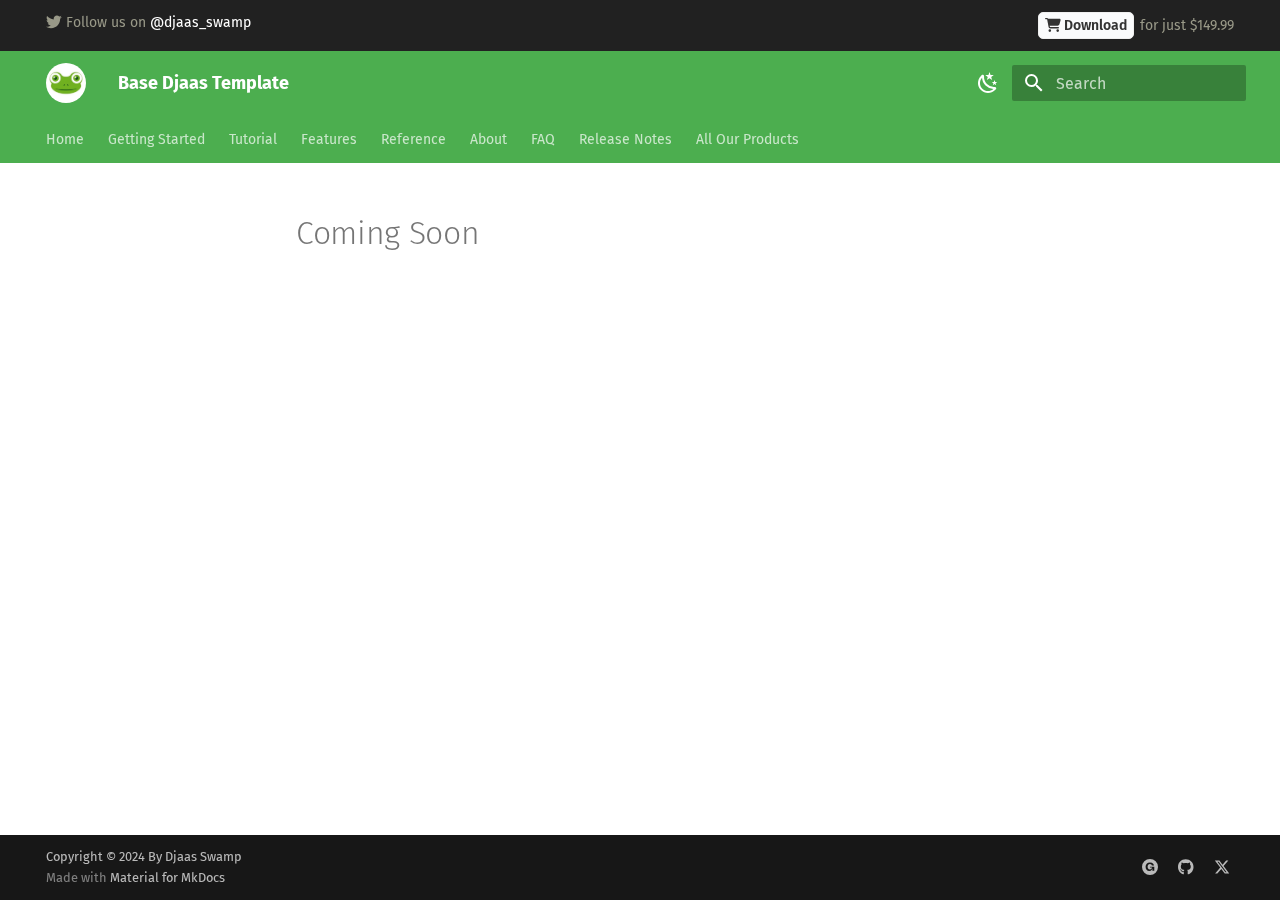
<file: coming-soon/index.html>
<!doctype html>
<html lang="en" class="no-js">
  <head>
    
      <meta charset="utf-8">
      <meta name="viewport" content="width=device-width,initial-scale=1">
      
        <meta name="description" content="Documentations for Djaas projects and templates.">
      
      
        <meta name="author" content="Djaas">
      
      
        <link rel="canonical" href="https://djaas.com/coming-soon/">
      
      
      
      
      <link rel="icon" href="../assets/images/favicon.ico">
      <meta name="generator" content="mkdocs-1.6.1, mkdocs-material-9.5.40">
    
    
  <title>Base Djaas Template | Djaas Swamp</title>

    
      <link rel="stylesheet" href="../assets/stylesheets/main.8c3ca2c6.min.css">
      
        
        <link rel="stylesheet" href="../assets/stylesheets/palette.06af60db.min.css">
      
      


    
    
      
    
    
      
        
        
        <link rel="preconnect" href="https://fonts.gstatic.com" crossorigin>
        <link rel="stylesheet" href="https://fonts.googleapis.com/css?family=Fira+Sans:300,300i,400,400i,700,700i%7CFira+Mono:400,400i,700,700i&display=fallback">
        <style>:root{--md-text-font:"Fira Sans";--md-code-font:"Fira Mono"}</style>
      
    
    
      <link rel="stylesheet" href="../stylesheets/extra.css">
    
    <script>__md_scope=new URL("..",location),__md_hash=e=>[...e].reduce(((e,_)=>(e<<5)-e+_.charCodeAt(0)),0),__md_get=(e,_=localStorage,t=__md_scope)=>JSON.parse(_.getItem(t.pathname+"."+e)),__md_set=(e,_,t=localStorage,a=__md_scope)=>{try{t.setItem(a.pathname+"."+e,JSON.stringify(_))}catch(e){}}</script>
    
      

    
    
    
  </head>
  
  
    
    
      
    
    
    
    
    <body dir="ltr" data-md-color-scheme="default" data-md-color-primary="green" data-md-color-accent="green">
  
    
    <input class="md-toggle" data-md-toggle="drawer" type="checkbox" id="__drawer" autocomplete="off">
    <input class="md-toggle" data-md-toggle="search" type="checkbox" id="__search" autocomplete="off">
    <label class="md-overlay" for="__drawer"></label>
    <div data-md-component="skip">
      
        
        <a href="#coming-soon" class="md-skip">
          Skip to content
        </a>
      
    </div>
    <div data-md-component="announce">
      
        <aside class="md-banner">
          <div class="md-banner__inner md-grid md-typeset">
            
            
  <div class="announcement-wrapper">
    <div class="announcement-item cta--twitter">
        <span class="twemoji">
          <svg xmlns="http://www.w3.org/2000/svg" viewBox="0 0 512 512"><!--! Font Awesome Free 6.6.0 by @fontawesome - https://fontawesome.com License - https://fontawesome.com/license/free (Icons: CC BY 4.0, Fonts: SIL OFL 1.1, Code: MIT License) Copyright 2024 Fonticons, Inc.--><path d="M459.37 151.716c.325 4.548.325 9.097.325 13.645 0 138.72-105.583 298.558-298.558 298.558-59.452 0-114.68-17.219-161.137-47.106 8.447.974 16.568 1.299 25.34 1.299 49.055 0 94.213-16.568 130.274-44.832-46.132-.975-84.792-31.188-98.112-72.772 6.498.974 12.995 1.624 19.818 1.624 9.421 0 18.843-1.3 27.614-3.573-48.081-9.747-84.143-51.98-84.143-102.985v-1.299c13.969 7.797 30.214 12.67 47.431 13.319-28.264-18.843-46.781-51.005-46.781-87.391 0-19.492 5.197-37.36 14.294-52.954 51.655 63.675 129.3 105.258 216.365 109.807-1.624-7.797-2.599-15.918-2.599-24.04 0-57.828 46.782-104.934 104.934-104.934 30.213 0 57.502 12.67 76.67 33.137 23.715-4.548 46.456-13.32 66.599-25.34-7.798 24.366-24.366 44.833-46.132 57.827 21.117-2.273 41.584-8.122 60.426-16.243-14.292 20.791-32.161 39.308-52.628 54.253"/></svg>
        </span>
      Follow us on <a href="https://x.com/djaas_swamp" target="_blank">@djaas_swamp</a>
    </div>
    <div class="announcement-item cta--download">
      <a href="#" class="btn btn--sm btn--gray">
        <span class="twemoji">
          <svg xmlns="http://www.w3.org/2000/svg" viewBox="0 0 576 512"><!--! Font Awesome Free 6.6.0 by @fontawesome - https://fontawesome.com License - https://fontawesome.com/license/free (Icons: CC BY 4.0, Fonts: SIL OFL 1.1, Code: MIT License) Copyright 2024 Fonticons, Inc.--><path d="M0 24C0 10.7 10.7 0 24 0h45.5c22 0 41.5 12.8 50.6 32h411c26.3 0 45.5 25 38.6 50.4l-41 152.3c-8.5 31.4-37 53.3-69.5 53.3H170.7l5.4 28.5c2.2 11.3 12.1 19.5 23.6 19.5H488c13.3 0 24 10.7 24 24s-10.7 24-24 24H199.7c-34.6 0-64.3-24.6-70.7-58.5l-51.6-271c-.7-3.8-4-6.5-7.9-6.5H24C10.7 48 0 37.3 0 24m128 440a48 48 0 1 1 96 0 48 48 0 1 1-96 0m336-48a48 48 0 1 1 0 96 48 48 0 1 1 0-96"/></svg>
        </span>
        Download</a> for just $149.99
    </div>
  </div>

          </div>
          
        </aside>
      
    </div>
    
    
      

<header class="md-header" data-md-component="header">
  <nav class="md-header__inner md-grid" aria-label="Header">
    <a href=".." title="Base Djaas Template" class="md-header__button md-logo" aria-label="Base Djaas Template" data-md-component="logo">
      
  <img src="../assets/images/logo.jpg" alt="logo">

    </a>
    <label class="md-header__button md-icon" for="__drawer">
      
      <svg xmlns="http://www.w3.org/2000/svg" viewBox="0 0 24 24"><path d="M3 6h18v2H3zm0 5h18v2H3zm0 5h18v2H3z"/></svg>
    </label>
    <div class="md-header__title" data-md-component="header-title">
      <div class="md-header__ellipsis">
        <div class="md-header__topic">
          <span class="md-ellipsis">
            Base Djaas Template
          </span>
        </div>
        <div class="md-header__topic" data-md-component="header-topic">
          <span class="md-ellipsis">
            
              Coming Soon
            
          </span>
        </div>
      </div>
    </div>
    
      
        <form class="md-header__option" data-md-component="palette">
  
    
    
    
    <input class="md-option" data-md-color-media="(prefers-color-scheme: light)" data-md-color-scheme="default" data-md-color-primary="green" data-md-color-accent="green"  aria-label="Switch to dark mode"  type="radio" name="__palette" id="__palette_0">
    
      <label class="md-header__button md-icon" title="Switch to dark mode" for="__palette_1" hidden>
        <svg xmlns="http://www.w3.org/2000/svg" viewBox="0 0 24 24"><path d="m17.75 4.09-2.53 1.94.91 3.06-2.63-1.81-2.63 1.81.91-3.06-2.53-1.94L12.44 4l1.06-3 1.06 3zm3.5 6.91-1.64 1.25.59 1.98-1.7-1.17-1.7 1.17.59-1.98L15.75 11l2.06-.05L18.5 9l.69 1.95zm-2.28 4.95c.83-.08 1.72 1.1 1.19 1.85-.32.45-.66.87-1.08 1.27C15.17 23 8.84 23 4.94 19.07c-3.91-3.9-3.91-10.24 0-14.14.4-.4.82-.76 1.27-1.08.75-.53 1.93.36 1.85 1.19-.27 2.86.69 5.83 2.89 8.02a9.96 9.96 0 0 0 8.02 2.89m-1.64 2.02a12.08 12.08 0 0 1-7.8-3.47c-2.17-2.19-3.33-5-3.49-7.82-2.81 3.14-2.7 7.96.31 10.98 3.02 3.01 7.84 3.12 10.98.31"/></svg>
      </label>
    
  
    
    
    
    <input class="md-option" data-md-color-media="(prefers-color-scheme: dark)" data-md-color-scheme="slate" data-md-color-primary="green" data-md-color-accent="green"  aria-label="Switch to light mode"  type="radio" name="__palette" id="__palette_1">
    
      <label class="md-header__button md-icon" title="Switch to light mode" for="__palette_0" hidden>
        <svg xmlns="http://www.w3.org/2000/svg" viewBox="0 0 24 24"><path d="M12 7a5 5 0 0 1 5 5 5 5 0 0 1-5 5 5 5 0 0 1-5-5 5 5 0 0 1 5-5m0 2a3 3 0 0 0-3 3 3 3 0 0 0 3 3 3 3 0 0 0 3-3 3 3 0 0 0-3-3m0-7 2.39 3.42C13.65 5.15 12.84 5 12 5s-1.65.15-2.39.42zM3.34 7l4.16-.35A7.2 7.2 0 0 0 5.94 8.5c-.44.74-.69 1.5-.83 2.29zm.02 10 1.76-3.77a7.131 7.131 0 0 0 2.38 4.14zM20.65 7l-1.77 3.79a7.02 7.02 0 0 0-2.38-4.15zm-.01 10-4.14.36c.59-.51 1.12-1.14 1.54-1.86.42-.73.69-1.5.83-2.29zM12 22l-2.41-3.44c.74.27 1.55.44 2.41.44.82 0 1.63-.17 2.37-.44z"/></svg>
      </label>
    
  
</form>
      
    
    
      <script>var palette=__md_get("__palette");if(palette&&palette.color){if("(prefers-color-scheme)"===palette.color.media){var media=matchMedia("(prefers-color-scheme: light)"),input=document.querySelector(media.matches?"[data-md-color-media='(prefers-color-scheme: light)']":"[data-md-color-media='(prefers-color-scheme: dark)']");palette.color.media=input.getAttribute("data-md-color-media"),palette.color.scheme=input.getAttribute("data-md-color-scheme"),palette.color.primary=input.getAttribute("data-md-color-primary"),palette.color.accent=input.getAttribute("data-md-color-accent")}for(var[key,value]of Object.entries(palette.color))document.body.setAttribute("data-md-color-"+key,value)}</script>
    
    
    
      <label class="md-header__button md-icon" for="__search">
        
        <svg xmlns="http://www.w3.org/2000/svg" viewBox="0 0 24 24"><path d="M9.5 3A6.5 6.5 0 0 1 16 9.5c0 1.61-.59 3.09-1.56 4.23l.27.27h.79l5 5-1.5 1.5-5-5v-.79l-.27-.27A6.52 6.52 0 0 1 9.5 16 6.5 6.5 0 0 1 3 9.5 6.5 6.5 0 0 1 9.5 3m0 2C7 5 5 7 5 9.5S7 14 9.5 14 14 12 14 9.5 12 5 9.5 5"/></svg>
      </label>
      <div class="md-search" data-md-component="search" role="dialog">
  <label class="md-search__overlay" for="__search"></label>
  <div class="md-search__inner" role="search">
    <form class="md-search__form" name="search">
      <input type="text" class="md-search__input" name="query" aria-label="Search" placeholder="Search" autocapitalize="off" autocorrect="off" autocomplete="off" spellcheck="false" data-md-component="search-query" required>
      <label class="md-search__icon md-icon" for="__search">
        
        <svg xmlns="http://www.w3.org/2000/svg" viewBox="0 0 24 24"><path d="M9.5 3A6.5 6.5 0 0 1 16 9.5c0 1.61-.59 3.09-1.56 4.23l.27.27h.79l5 5-1.5 1.5-5-5v-.79l-.27-.27A6.52 6.52 0 0 1 9.5 16 6.5 6.5 0 0 1 3 9.5 6.5 6.5 0 0 1 9.5 3m0 2C7 5 5 7 5 9.5S7 14 9.5 14 14 12 14 9.5 12 5 9.5 5"/></svg>
        
        <svg xmlns="http://www.w3.org/2000/svg" viewBox="0 0 24 24"><path d="M20 11v2H8l5.5 5.5-1.42 1.42L4.16 12l7.92-7.92L13.5 5.5 8 11z"/></svg>
      </label>
      <nav class="md-search__options" aria-label="Search">
        
          <a href="javascript:void(0)" class="md-search__icon md-icon" title="Share" aria-label="Share" data-clipboard data-clipboard-text="" data-md-component="search-share" tabindex="-1">
            
            <svg xmlns="http://www.w3.org/2000/svg" viewBox="0 0 24 24"><path d="M18 16.08c-.76 0-1.44.3-1.96.77L8.91 12.7c.05-.23.09-.46.09-.7s-.04-.47-.09-.7l7.05-4.11c.54.5 1.25.81 2.04.81a3 3 0 0 0 3-3 3 3 0 0 0-3-3 3 3 0 0 0-3 3c0 .24.04.47.09.7L8.04 9.81C7.5 9.31 6.79 9 6 9a3 3 0 0 0-3 3 3 3 0 0 0 3 3c.79 0 1.5-.31 2.04-.81l7.12 4.15c-.05.21-.08.43-.08.66 0 1.61 1.31 2.91 2.92 2.91s2.92-1.3 2.92-2.91A2.92 2.92 0 0 0 18 16.08"/></svg>
          </a>
        
        <button type="reset" class="md-search__icon md-icon" title="Clear" aria-label="Clear" tabindex="-1">
          
          <svg xmlns="http://www.w3.org/2000/svg" viewBox="0 0 24 24"><path d="M19 6.41 17.59 5 12 10.59 6.41 5 5 6.41 10.59 12 5 17.59 6.41 19 12 13.41 17.59 19 19 17.59 13.41 12z"/></svg>
        </button>
      </nav>
      
        <div class="md-search__suggest" data-md-component="search-suggest"></div>
      
    </form>
    <div class="md-search__output">
      <div class="md-search__scrollwrap" tabindex="0" data-md-scrollfix>
        <div class="md-search-result" data-md-component="search-result">
          <div class="md-search-result__meta">
            Initializing search
          </div>
          <ol class="md-search-result__list" role="presentation"></ol>
        </div>
      </div>
    </div>
  </div>
</div>
    
    
  </nav>
  
</header>
    
    <div class="md-container" data-md-component="container">
      
      
        
          
            
<nav class="md-tabs" aria-label="Tabs" data-md-component="tabs">
  <div class="md-grid">
    <ul class="md-tabs__list">
      
        
  
  
  
    <li class="md-tabs__item">
      <a href=".." class="md-tabs__link">
        
  
    
  
  Home

      </a>
    </li>
  

      
        
  
  
  
    
    
      <li class="md-tabs__item">
        <a href="../getting-started/requirements/" class="md-tabs__link">
          
  
    
  
  Getting Started

        </a>
      </li>
    
  

      
        
  
  
  
    <li class="md-tabs__item">
      <a href="../tutorial/" class="md-tabs__link">
        
  
    
  
  Tutorial

      </a>
    </li>
  

      
        
  
  
  
    <li class="md-tabs__item">
      <a href="../features/" class="md-tabs__link">
        
  
    
  
  Features

      </a>
    </li>
  

      
        
  
  
  
    <li class="md-tabs__item">
      <a href="../reference/" class="md-tabs__link">
        
  
    
  
  Reference

      </a>
    </li>
  

      
        
  
  
  
    <li class="md-tabs__item">
      <a href="../about/" class="md-tabs__link">
        
  
    
  
  About

      </a>
    </li>
  

      
        
  
  
  
    <li class="md-tabs__item">
      <a href="../faq/" class="md-tabs__link">
        
  
    
  
  FAQ

      </a>
    </li>
  

      
        
  
  
  
    <li class="md-tabs__item">
      <a href="../release-notes/" class="md-tabs__link">
        
  
    
  
  Release Notes

      </a>
    </li>
  

      
        
  
  
  
    <li class="md-tabs__item">
      <a href="../products/" class="md-tabs__link">
        
  
    
  
  All Our Products

      </a>
    </li>
  

      
    </ul>
  </div>
</nav>
          
        
      
      <main class="md-main" data-md-component="main">
        <div class="md-main__inner md-grid">
          
            
              
              <div class="md-sidebar md-sidebar--primary" data-md-component="sidebar" data-md-type="navigation" >
                <div class="md-sidebar__scrollwrap">
                  <div class="md-sidebar__inner">
                    


  


<nav class="md-nav md-nav--primary md-nav--lifted" aria-label="Navigation" data-md-level="0">
  <label class="md-nav__title" for="__drawer">
    <a href=".." title="Base Djaas Template" class="md-nav__button md-logo" aria-label="Base Djaas Template" data-md-component="logo">
      
  <img src="../assets/images/logo.jpg" alt="logo">

    </a>
    Base Djaas Template
  </label>
  
  <ul class="md-nav__list" data-md-scrollfix>
    
      
      
  
  
  
  
    <li class="md-nav__item">
      <a href=".." class="md-nav__link">
        
  
  <span class="md-ellipsis">
    Home
  </span>
  

      </a>
    </li>
  

    
      
      
  
  
  
  
    
    
      
        
      
        
      
        
      
    
    
      
      
    
    
    <li class="md-nav__item md-nav__item--nested">
      
        
        
        <input class="md-nav__toggle md-toggle " type="checkbox" id="__nav_2" >
        
          
          <label class="md-nav__link" for="__nav_2" id="__nav_2_label" tabindex="0">
            
  
  <span class="md-ellipsis">
    Getting Started
  </span>
  

            <span class="md-nav__icon md-icon"></span>
          </label>
        
        <nav class="md-nav" data-md-level="1" aria-labelledby="__nav_2_label" aria-expanded="false">
          <label class="md-nav__title" for="__nav_2">
            <span class="md-nav__icon md-icon"></span>
            Getting Started
          </label>
          <ul class="md-nav__list" data-md-scrollfix>
            
              
                
  
  
  
  
    <li class="md-nav__item">
      <a href="../getting-started/requirements/" class="md-nav__link">
        
  
  <span class="md-ellipsis">
    Requirements
  </span>
  

      </a>
    </li>
  

              
            
              
                
  
  
  
  
    <li class="md-nav__item">
      <a href="../getting-started/download/" class="md-nav__link">
        
  
  <span class="md-ellipsis">
    Download
  </span>
  

      </a>
    </li>
  

              
            
              
                
  
  
  
  
    <li class="md-nav__item">
      <a href="../getting-started/installation/" class="md-nav__link">
        
  
  <span class="md-ellipsis">
    Installation
  </span>
  

      </a>
    </li>
  

              
            
          </ul>
        </nav>
      
    </li>
  

    
      
      
  
  
  
  
    <li class="md-nav__item">
      <a href="../tutorial/" class="md-nav__link">
        
  
  <span class="md-ellipsis">
    Tutorial
  </span>
  

      </a>
    </li>
  

    
      
      
  
  
  
  
    <li class="md-nav__item">
      <a href="../features/" class="md-nav__link">
        
  
  <span class="md-ellipsis">
    Features
  </span>
  

      </a>
    </li>
  

    
      
      
  
  
  
  
    <li class="md-nav__item">
      <a href="../reference/" class="md-nav__link">
        
  
  <span class="md-ellipsis">
    Reference
  </span>
  

      </a>
    </li>
  

    
      
      
  
  
  
  
    <li class="md-nav__item">
      <a href="../about/" class="md-nav__link">
        
  
  <span class="md-ellipsis">
    About
  </span>
  

      </a>
    </li>
  

    
      
      
  
  
  
  
    <li class="md-nav__item">
      <a href="../faq/" class="md-nav__link">
        
  
  <span class="md-ellipsis">
    FAQ
  </span>
  

      </a>
    </li>
  

    
      
      
  
  
  
  
    <li class="md-nav__item">
      <a href="../release-notes/" class="md-nav__link">
        
  
  <span class="md-ellipsis">
    Release Notes
  </span>
  

      </a>
    </li>
  

    
      
      
  
  
  
  
    <li class="md-nav__item">
      <a href="../products/" class="md-nav__link">
        
  
  <span class="md-ellipsis">
    All Our Products
  </span>
  

      </a>
    </li>
  

    
  </ul>
</nav>
                  </div>
                </div>
              </div>
            
            
              
              <div class="md-sidebar md-sidebar--secondary" data-md-component="sidebar" data-md-type="toc" >
                <div class="md-sidebar__scrollwrap">
                  <div class="md-sidebar__inner">
                    

<nav class="md-nav md-nav--secondary" aria-label="Table of contents">
  
  
  
    
  
  
</nav>
                  </div>
                </div>
              </div>
            
          
          
            <div class="md-content" data-md-component="content">
              <article class="md-content__inner md-typeset">
                
                  


<h1 id="coming-soon">Coming Soon</h1>












                
              </article>
            </div>
          
          
<script>var target=document.getElementById(location.hash.slice(1));target&&target.name&&(target.checked=target.name.startsWith("__tabbed_"))</script>
        </div>
        
          <button type="button" class="md-top md-icon" data-md-component="top" hidden>
  
  <svg xmlns="http://www.w3.org/2000/svg" viewBox="0 0 24 24"><path d="M13 20h-2V8l-5.5 5.5-1.42-1.42L12 4.16l7.92 7.92-1.42 1.42L13 8z"/></svg>
  Back to top
</button>
        
      </main>
      
        <footer class="md-footer">
  
    
  
  <div class="md-footer-meta md-typeset">
    <div class="md-footer-meta__inner md-grid">
      <div class="md-copyright">
  
    <div class="md-copyright__highlight">
      Copyright &copy; 2024 By Djaas Swamp
    </div>
  
  
    Made with
    <a href="https://squidfunk.github.io/mkdocs-material/" target="_blank" rel="noopener">
      Material for MkDocs
    </a>
  
</div>
      
        <div class="md-social">
  
    
    
    
    
      
      
    
    <a href="https://djaas.gumroad.com" target="_blank" rel="noopener" title="djaas.gumroad.com" class="md-social__link">
      <svg xmlns="http://www.w3.org/2000/svg" viewBox="0 0 24 24"><path d="M12 0A12 12 0 0 0 0 12a12 12 0 0 0 12 12 12 12 0 0 0 12-12A12 12 0 0 0 12 0m-.007 5.12c4.48 0 5.995 3.025 6.064 4.744h-3.239c-.069-.962-.897-2.406-2.896-2.406-2.136 0-3.514 1.857-3.514 4.126s1.378 4.125 3.514 4.125c1.93 0 2.758-1.512 3.103-3.025h-3.103v-1.238h6.509v6.327h-2.855v-3.989c-.207 1.444-1.102 4.264-4.617 4.264-3.516 0-5.584-2.82-5.584-6.326 0-3.645 2.276-6.602 6.618-6.602"/></svg>
    </a>
  
    
    
    
    
      
      
    
    <a href="https://github.com/djaas-swamp" target="_blank" rel="noopener" title="github.com" class="md-social__link">
      <svg xmlns="http://www.w3.org/2000/svg" viewBox="0 0 496 512"><!--! Font Awesome Free 6.6.0 by @fontawesome - https://fontawesome.com License - https://fontawesome.com/license/free (Icons: CC BY 4.0, Fonts: SIL OFL 1.1, Code: MIT License) Copyright 2024 Fonticons, Inc.--><path d="M165.9 397.4c0 2-2.3 3.6-5.2 3.6-3.3.3-5.6-1.3-5.6-3.6 0-2 2.3-3.6 5.2-3.6 3-.3 5.6 1.3 5.6 3.6m-31.1-4.5c-.7 2 1.3 4.3 4.3 4.9 2.6 1 5.6 0 6.2-2s-1.3-4.3-4.3-5.2c-2.6-.7-5.5.3-6.2 2.3m44.2-1.7c-2.9.7-4.9 2.6-4.6 4.9.3 2 2.9 3.3 5.9 2.6 2.9-.7 4.9-2.6 4.6-4.6-.3-1.9-3-3.2-5.9-2.9M244.8 8C106.1 8 0 113.3 0 252c0 110.9 69.8 205.8 169.5 239.2 12.8 2.3 17.3-5.6 17.3-12.1 0-6.2-.3-40.4-.3-61.4 0 0-70 15-84.7-29.8 0 0-11.4-29.1-27.8-36.6 0 0-22.9-15.7 1.6-15.4 0 0 24.9 2 38.6 25.8 21.9 38.6 58.6 27.5 72.9 20.9 2.3-16 8.8-27.1 16-33.7-55.9-6.2-112.3-14.3-112.3-110.5 0-27.5 7.6-41.3 23.6-58.9-2.6-6.5-11.1-33.3 2.6-67.9 20.9-6.5 69 27 69 27 20-5.6 41.5-8.5 62.8-8.5s42.8 2.9 62.8 8.5c0 0 48.1-33.6 69-27 13.7 34.7 5.2 61.4 2.6 67.9 16 17.7 25.8 31.5 25.8 58.9 0 96.5-58.9 104.2-114.8 110.5 9.2 7.9 17 22.9 17 46.4 0 33.7-.3 75.4-.3 83.6 0 6.5 4.6 14.4 17.3 12.1C428.2 457.8 496 362.9 496 252 496 113.3 383.5 8 244.8 8M97.2 352.9c-1.3 1-1 3.3.7 5.2 1.6 1.6 3.9 2.3 5.2 1 1.3-1 1-3.3-.7-5.2-1.6-1.6-3.9-2.3-5.2-1m-10.8-8.1c-.7 1.3.3 2.9 2.3 3.9 1.6 1 3.6.7 4.3-.7.7-1.3-.3-2.9-2.3-3.9-2-.6-3.6-.3-4.3.7m32.4 35.6c-1.6 1.3-1 4.3 1.3 6.2 2.3 2.3 5.2 2.6 6.5 1 1.3-1.3.7-4.3-1.3-6.2-2.2-2.3-5.2-2.6-6.5-1m-11.4-14.7c-1.6 1-1.6 3.6 0 5.9s4.3 3.3 5.6 2.3c1.6-1.3 1.6-3.9 0-6.2-1.4-2.3-4-3.3-5.6-2"/></svg>
    </a>
  
    
    
    
    
      
      
    
    <a href="https://x.com/djaas_swamp" target="_blank" rel="noopener" title="x.com" class="md-social__link">
      <svg xmlns="http://www.w3.org/2000/svg" viewBox="0 0 512 512"><!--! Font Awesome Free 6.6.0 by @fontawesome - https://fontawesome.com License - https://fontawesome.com/license/free (Icons: CC BY 4.0, Fonts: SIL OFL 1.1, Code: MIT License) Copyright 2024 Fonticons, Inc.--><path d="M389.2 48h70.6L305.6 224.2 487 464H345L233.7 318.6 106.5 464H35.8l164.9-188.5L26.8 48h145.6l100.5 132.9zm-24.8 373.8h39.1L151.1 88h-42z"/></svg>
    </a>
  
</div>
      
    </div>
  </div>
</footer>
      
    </div>
    <div class="md-dialog" data-md-component="dialog">
      <div class="md-dialog__inner md-typeset"></div>
    </div>
    
    
    <script id="__config" type="application/json">{"base": "..", "features": ["navigation.tracking", "navigation.indexes", "navigation.tabs", "navigation.top", "navigation.footer", "search.suggest", "search.highlight", "search.share", "header.autohide"], "search": "../assets/javascripts/workers/search.6ce7567c.min.js", "translations": {"clipboard.copied": "Copied to clipboard", "clipboard.copy": "Copy to clipboard", "search.result.more.one": "1 more on this page", "search.result.more.other": "# more on this page", "search.result.none": "No matching documents", "search.result.one": "1 matching document", "search.result.other": "# matching documents", "search.result.placeholder": "Type to start searching", "search.result.term.missing": "Missing", "select.version": "Select version"}}</script>
    
    
      <script src="../assets/javascripts/bundle.525ec568.min.js"></script>
      
    
  </body>
</html>
</file>
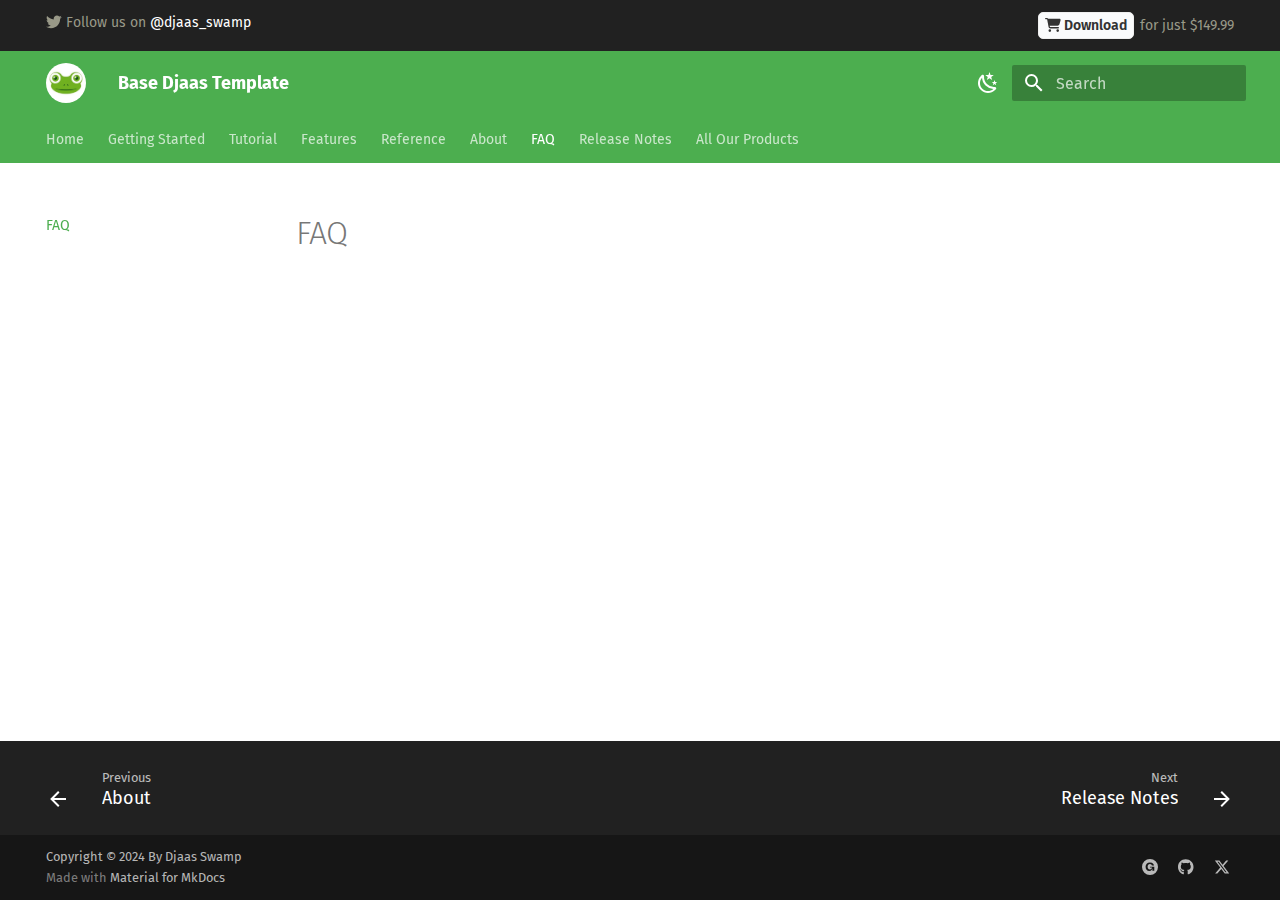
<file: faq/index.html>
<!doctype html>
<html lang="en" class="no-js">
  <head>
    
      <meta charset="utf-8">
      <meta name="viewport" content="width=device-width,initial-scale=1">
      
        <meta name="description" content="Documentations for Djaas projects and templates.">
      
      
        <meta name="author" content="Djaas">
      
      
        <link rel="canonical" href="https://djaas.com/faq/">
      
      
        <link rel="prev" href="../about/">
      
      
        <link rel="next" href="../release-notes/">
      
      
      <link rel="icon" href="../assets/images/favicon.ico">
      <meta name="generator" content="mkdocs-1.6.1, mkdocs-material-9.5.40">
    
    
  <title>Base Djaas Template | Djaas Swamp</title>

    
      <link rel="stylesheet" href="../assets/stylesheets/main.8c3ca2c6.min.css">
      
        
        <link rel="stylesheet" href="../assets/stylesheets/palette.06af60db.min.css">
      
      


    
    
      
    
    
      
        
        
        <link rel="preconnect" href="https://fonts.gstatic.com" crossorigin>
        <link rel="stylesheet" href="https://fonts.googleapis.com/css?family=Fira+Sans:300,300i,400,400i,700,700i%7CFira+Mono:400,400i,700,700i&display=fallback">
        <style>:root{--md-text-font:"Fira Sans";--md-code-font:"Fira Mono"}</style>
      
    
    
      <link rel="stylesheet" href="../stylesheets/extra.css">
    
    <script>__md_scope=new URL("..",location),__md_hash=e=>[...e].reduce(((e,_)=>(e<<5)-e+_.charCodeAt(0)),0),__md_get=(e,_=localStorage,t=__md_scope)=>JSON.parse(_.getItem(t.pathname+"."+e)),__md_set=(e,_,t=localStorage,a=__md_scope)=>{try{t.setItem(a.pathname+"."+e,JSON.stringify(_))}catch(e){}}</script>
    
      

    
    
    
  </head>
  
  
    
    
      
    
    
    
    
    <body dir="ltr" data-md-color-scheme="default" data-md-color-primary="green" data-md-color-accent="green">
  
    
    <input class="md-toggle" data-md-toggle="drawer" type="checkbox" id="__drawer" autocomplete="off">
    <input class="md-toggle" data-md-toggle="search" type="checkbox" id="__search" autocomplete="off">
    <label class="md-overlay" for="__drawer"></label>
    <div data-md-component="skip">
      
    </div>
    <div data-md-component="announce">
      
        <aside class="md-banner">
          <div class="md-banner__inner md-grid md-typeset">
            
            
  <div class="announcement-wrapper">
    <div class="announcement-item cta--twitter">
        <span class="twemoji">
          <svg xmlns="http://www.w3.org/2000/svg" viewBox="0 0 512 512"><!--! Font Awesome Free 6.6.0 by @fontawesome - https://fontawesome.com License - https://fontawesome.com/license/free (Icons: CC BY 4.0, Fonts: SIL OFL 1.1, Code: MIT License) Copyright 2024 Fonticons, Inc.--><path d="M459.37 151.716c.325 4.548.325 9.097.325 13.645 0 138.72-105.583 298.558-298.558 298.558-59.452 0-114.68-17.219-161.137-47.106 8.447.974 16.568 1.299 25.34 1.299 49.055 0 94.213-16.568 130.274-44.832-46.132-.975-84.792-31.188-98.112-72.772 6.498.974 12.995 1.624 19.818 1.624 9.421 0 18.843-1.3 27.614-3.573-48.081-9.747-84.143-51.98-84.143-102.985v-1.299c13.969 7.797 30.214 12.67 47.431 13.319-28.264-18.843-46.781-51.005-46.781-87.391 0-19.492 5.197-37.36 14.294-52.954 51.655 63.675 129.3 105.258 216.365 109.807-1.624-7.797-2.599-15.918-2.599-24.04 0-57.828 46.782-104.934 104.934-104.934 30.213 0 57.502 12.67 76.67 33.137 23.715-4.548 46.456-13.32 66.599-25.34-7.798 24.366-24.366 44.833-46.132 57.827 21.117-2.273 41.584-8.122 60.426-16.243-14.292 20.791-32.161 39.308-52.628 54.253"/></svg>
        </span>
      Follow us on <a href="https://x.com/djaas_swamp" target="_blank">@djaas_swamp</a>
    </div>
    <div class="announcement-item cta--download">
      <a href="#" class="btn btn--sm btn--gray">
        <span class="twemoji">
          <svg xmlns="http://www.w3.org/2000/svg" viewBox="0 0 576 512"><!--! Font Awesome Free 6.6.0 by @fontawesome - https://fontawesome.com License - https://fontawesome.com/license/free (Icons: CC BY 4.0, Fonts: SIL OFL 1.1, Code: MIT License) Copyright 2024 Fonticons, Inc.--><path d="M0 24C0 10.7 10.7 0 24 0h45.5c22 0 41.5 12.8 50.6 32h411c26.3 0 45.5 25 38.6 50.4l-41 152.3c-8.5 31.4-37 53.3-69.5 53.3H170.7l5.4 28.5c2.2 11.3 12.1 19.5 23.6 19.5H488c13.3 0 24 10.7 24 24s-10.7 24-24 24H199.7c-34.6 0-64.3-24.6-70.7-58.5l-51.6-271c-.7-3.8-4-6.5-7.9-6.5H24C10.7 48 0 37.3 0 24m128 440a48 48 0 1 1 96 0 48 48 0 1 1-96 0m336-48a48 48 0 1 1 0 96 48 48 0 1 1 0-96"/></svg>
        </span>
        Download</a> for just $149.99
    </div>
  </div>

          </div>
          
        </aside>
      
    </div>
    
    
      

<header class="md-header" data-md-component="header">
  <nav class="md-header__inner md-grid" aria-label="Header">
    <a href=".." title="Base Djaas Template" class="md-header__button md-logo" aria-label="Base Djaas Template" data-md-component="logo">
      
  <img src="../assets/images/logo.jpg" alt="logo">

    </a>
    <label class="md-header__button md-icon" for="__drawer">
      
      <svg xmlns="http://www.w3.org/2000/svg" viewBox="0 0 24 24"><path d="M3 6h18v2H3zm0 5h18v2H3zm0 5h18v2H3z"/></svg>
    </label>
    <div class="md-header__title" data-md-component="header-title">
      <div class="md-header__ellipsis">
        <div class="md-header__topic">
          <span class="md-ellipsis">
            Base Djaas Template
          </span>
        </div>
        <div class="md-header__topic" data-md-component="header-topic">
          <span class="md-ellipsis">
            
              FAQ
            
          </span>
        </div>
      </div>
    </div>
    
      
        <form class="md-header__option" data-md-component="palette">
  
    
    
    
    <input class="md-option" data-md-color-media="(prefers-color-scheme: light)" data-md-color-scheme="default" data-md-color-primary="green" data-md-color-accent="green"  aria-label="Switch to dark mode"  type="radio" name="__palette" id="__palette_0">
    
      <label class="md-header__button md-icon" title="Switch to dark mode" for="__palette_1" hidden>
        <svg xmlns="http://www.w3.org/2000/svg" viewBox="0 0 24 24"><path d="m17.75 4.09-2.53 1.94.91 3.06-2.63-1.81-2.63 1.81.91-3.06-2.53-1.94L12.44 4l1.06-3 1.06 3zm3.5 6.91-1.64 1.25.59 1.98-1.7-1.17-1.7 1.17.59-1.98L15.75 11l2.06-.05L18.5 9l.69 1.95zm-2.28 4.95c.83-.08 1.72 1.1 1.19 1.85-.32.45-.66.87-1.08 1.27C15.17 23 8.84 23 4.94 19.07c-3.91-3.9-3.91-10.24 0-14.14.4-.4.82-.76 1.27-1.08.75-.53 1.93.36 1.85 1.19-.27 2.86.69 5.83 2.89 8.02a9.96 9.96 0 0 0 8.02 2.89m-1.64 2.02a12.08 12.08 0 0 1-7.8-3.47c-2.17-2.19-3.33-5-3.49-7.82-2.81 3.14-2.7 7.96.31 10.98 3.02 3.01 7.84 3.12 10.98.31"/></svg>
      </label>
    
  
    
    
    
    <input class="md-option" data-md-color-media="(prefers-color-scheme: dark)" data-md-color-scheme="slate" data-md-color-primary="green" data-md-color-accent="green"  aria-label="Switch to light mode"  type="radio" name="__palette" id="__palette_1">
    
      <label class="md-header__button md-icon" title="Switch to light mode" for="__palette_0" hidden>
        <svg xmlns="http://www.w3.org/2000/svg" viewBox="0 0 24 24"><path d="M12 7a5 5 0 0 1 5 5 5 5 0 0 1-5 5 5 5 0 0 1-5-5 5 5 0 0 1 5-5m0 2a3 3 0 0 0-3 3 3 3 0 0 0 3 3 3 3 0 0 0 3-3 3 3 0 0 0-3-3m0-7 2.39 3.42C13.65 5.15 12.84 5 12 5s-1.65.15-2.39.42zM3.34 7l4.16-.35A7.2 7.2 0 0 0 5.94 8.5c-.44.74-.69 1.5-.83 2.29zm.02 10 1.76-3.77a7.131 7.131 0 0 0 2.38 4.14zM20.65 7l-1.77 3.79a7.02 7.02 0 0 0-2.38-4.15zm-.01 10-4.14.36c.59-.51 1.12-1.14 1.54-1.86.42-.73.69-1.5.83-2.29zM12 22l-2.41-3.44c.74.27 1.55.44 2.41.44.82 0 1.63-.17 2.37-.44z"/></svg>
      </label>
    
  
</form>
      
    
    
      <script>var palette=__md_get("__palette");if(palette&&palette.color){if("(prefers-color-scheme)"===palette.color.media){var media=matchMedia("(prefers-color-scheme: light)"),input=document.querySelector(media.matches?"[data-md-color-media='(prefers-color-scheme: light)']":"[data-md-color-media='(prefers-color-scheme: dark)']");palette.color.media=input.getAttribute("data-md-color-media"),palette.color.scheme=input.getAttribute("data-md-color-scheme"),palette.color.primary=input.getAttribute("data-md-color-primary"),palette.color.accent=input.getAttribute("data-md-color-accent")}for(var[key,value]of Object.entries(palette.color))document.body.setAttribute("data-md-color-"+key,value)}</script>
    
    
    
      <label class="md-header__button md-icon" for="__search">
        
        <svg xmlns="http://www.w3.org/2000/svg" viewBox="0 0 24 24"><path d="M9.5 3A6.5 6.5 0 0 1 16 9.5c0 1.61-.59 3.09-1.56 4.23l.27.27h.79l5 5-1.5 1.5-5-5v-.79l-.27-.27A6.52 6.52 0 0 1 9.5 16 6.5 6.5 0 0 1 3 9.5 6.5 6.5 0 0 1 9.5 3m0 2C7 5 5 7 5 9.5S7 14 9.5 14 14 12 14 9.5 12 5 9.5 5"/></svg>
      </label>
      <div class="md-search" data-md-component="search" role="dialog">
  <label class="md-search__overlay" for="__search"></label>
  <div class="md-search__inner" role="search">
    <form class="md-search__form" name="search">
      <input type="text" class="md-search__input" name="query" aria-label="Search" placeholder="Search" autocapitalize="off" autocorrect="off" autocomplete="off" spellcheck="false" data-md-component="search-query" required>
      <label class="md-search__icon md-icon" for="__search">
        
        <svg xmlns="http://www.w3.org/2000/svg" viewBox="0 0 24 24"><path d="M9.5 3A6.5 6.5 0 0 1 16 9.5c0 1.61-.59 3.09-1.56 4.23l.27.27h.79l5 5-1.5 1.5-5-5v-.79l-.27-.27A6.52 6.52 0 0 1 9.5 16 6.5 6.5 0 0 1 3 9.5 6.5 6.5 0 0 1 9.5 3m0 2C7 5 5 7 5 9.5S7 14 9.5 14 14 12 14 9.5 12 5 9.5 5"/></svg>
        
        <svg xmlns="http://www.w3.org/2000/svg" viewBox="0 0 24 24"><path d="M20 11v2H8l5.5 5.5-1.42 1.42L4.16 12l7.92-7.92L13.5 5.5 8 11z"/></svg>
      </label>
      <nav class="md-search__options" aria-label="Search">
        
          <a href="javascript:void(0)" class="md-search__icon md-icon" title="Share" aria-label="Share" data-clipboard data-clipboard-text="" data-md-component="search-share" tabindex="-1">
            
            <svg xmlns="http://www.w3.org/2000/svg" viewBox="0 0 24 24"><path d="M18 16.08c-.76 0-1.44.3-1.96.77L8.91 12.7c.05-.23.09-.46.09-.7s-.04-.47-.09-.7l7.05-4.11c.54.5 1.25.81 2.04.81a3 3 0 0 0 3-3 3 3 0 0 0-3-3 3 3 0 0 0-3 3c0 .24.04.47.09.7L8.04 9.81C7.5 9.31 6.79 9 6 9a3 3 0 0 0-3 3 3 3 0 0 0 3 3c.79 0 1.5-.31 2.04-.81l7.12 4.15c-.05.21-.08.43-.08.66 0 1.61 1.31 2.91 2.92 2.91s2.92-1.3 2.92-2.91A2.92 2.92 0 0 0 18 16.08"/></svg>
          </a>
        
        <button type="reset" class="md-search__icon md-icon" title="Clear" aria-label="Clear" tabindex="-1">
          
          <svg xmlns="http://www.w3.org/2000/svg" viewBox="0 0 24 24"><path d="M19 6.41 17.59 5 12 10.59 6.41 5 5 6.41 10.59 12 5 17.59 6.41 19 12 13.41 17.59 19 19 17.59 13.41 12z"/></svg>
        </button>
      </nav>
      
        <div class="md-search__suggest" data-md-component="search-suggest"></div>
      
    </form>
    <div class="md-search__output">
      <div class="md-search__scrollwrap" tabindex="0" data-md-scrollfix>
        <div class="md-search-result" data-md-component="search-result">
          <div class="md-search-result__meta">
            Initializing search
          </div>
          <ol class="md-search-result__list" role="presentation"></ol>
        </div>
      </div>
    </div>
  </div>
</div>
    
    
  </nav>
  
</header>
    
    <div class="md-container" data-md-component="container">
      
      
        
          
            
<nav class="md-tabs" aria-label="Tabs" data-md-component="tabs">
  <div class="md-grid">
    <ul class="md-tabs__list">
      
        
  
  
  
    <li class="md-tabs__item">
      <a href=".." class="md-tabs__link">
        
  
    
  
  Home

      </a>
    </li>
  

      
        
  
  
  
    
    
      <li class="md-tabs__item">
        <a href="../getting-started/requirements/" class="md-tabs__link">
          
  
    
  
  Getting Started

        </a>
      </li>
    
  

      
        
  
  
  
    <li class="md-tabs__item">
      <a href="../tutorial/" class="md-tabs__link">
        
  
    
  
  Tutorial

      </a>
    </li>
  

      
        
  
  
  
    <li class="md-tabs__item">
      <a href="../features/" class="md-tabs__link">
        
  
    
  
  Features

      </a>
    </li>
  

      
        
  
  
  
    <li class="md-tabs__item">
      <a href="../reference/" class="md-tabs__link">
        
  
    
  
  Reference

      </a>
    </li>
  

      
        
  
  
  
    <li class="md-tabs__item">
      <a href="../about/" class="md-tabs__link">
        
  
    
  
  About

      </a>
    </li>
  

      
        
  
  
    
  
  
    <li class="md-tabs__item md-tabs__item--active">
      <a href="./" class="md-tabs__link">
        
  
    
  
  FAQ

      </a>
    </li>
  

      
        
  
  
  
    <li class="md-tabs__item">
      <a href="../release-notes/" class="md-tabs__link">
        
  
    
  
  Release Notes

      </a>
    </li>
  

      
        
  
  
  
    <li class="md-tabs__item">
      <a href="../products/" class="md-tabs__link">
        
  
    
  
  All Our Products

      </a>
    </li>
  

      
    </ul>
  </div>
</nav>
          
        
      
      <main class="md-main" data-md-component="main">
        <div class="md-main__inner md-grid">
          
            
              
              <div class="md-sidebar md-sidebar--primary" data-md-component="sidebar" data-md-type="navigation" >
                <div class="md-sidebar__scrollwrap">
                  <div class="md-sidebar__inner">
                    


  


<nav class="md-nav md-nav--primary md-nav--lifted" aria-label="Navigation" data-md-level="0">
  <label class="md-nav__title" for="__drawer">
    <a href=".." title="Base Djaas Template" class="md-nav__button md-logo" aria-label="Base Djaas Template" data-md-component="logo">
      
  <img src="../assets/images/logo.jpg" alt="logo">

    </a>
    Base Djaas Template
  </label>
  
  <ul class="md-nav__list" data-md-scrollfix>
    
      
      
  
  
  
  
    <li class="md-nav__item">
      <a href=".." class="md-nav__link">
        
  
  <span class="md-ellipsis">
    Home
  </span>
  

      </a>
    </li>
  

    
      
      
  
  
  
  
    
    
      
        
      
        
      
        
      
    
    
      
      
    
    
    <li class="md-nav__item md-nav__item--nested">
      
        
        
        <input class="md-nav__toggle md-toggle " type="checkbox" id="__nav_2" >
        
          
          <label class="md-nav__link" for="__nav_2" id="__nav_2_label" tabindex="0">
            
  
  <span class="md-ellipsis">
    Getting Started
  </span>
  

            <span class="md-nav__icon md-icon"></span>
          </label>
        
        <nav class="md-nav" data-md-level="1" aria-labelledby="__nav_2_label" aria-expanded="false">
          <label class="md-nav__title" for="__nav_2">
            <span class="md-nav__icon md-icon"></span>
            Getting Started
          </label>
          <ul class="md-nav__list" data-md-scrollfix>
            
              
                
  
  
  
  
    <li class="md-nav__item">
      <a href="../getting-started/requirements/" class="md-nav__link">
        
  
  <span class="md-ellipsis">
    Requirements
  </span>
  

      </a>
    </li>
  

              
            
              
                
  
  
  
  
    <li class="md-nav__item">
      <a href="../getting-started/download/" class="md-nav__link">
        
  
  <span class="md-ellipsis">
    Download
  </span>
  

      </a>
    </li>
  

              
            
              
                
  
  
  
  
    <li class="md-nav__item">
      <a href="../getting-started/installation/" class="md-nav__link">
        
  
  <span class="md-ellipsis">
    Installation
  </span>
  

      </a>
    </li>
  

              
            
          </ul>
        </nav>
      
    </li>
  

    
      
      
  
  
  
  
    <li class="md-nav__item">
      <a href="../tutorial/" class="md-nav__link">
        
  
  <span class="md-ellipsis">
    Tutorial
  </span>
  

      </a>
    </li>
  

    
      
      
  
  
  
  
    <li class="md-nav__item">
      <a href="../features/" class="md-nav__link">
        
  
  <span class="md-ellipsis">
    Features
  </span>
  

      </a>
    </li>
  

    
      
      
  
  
  
  
    <li class="md-nav__item">
      <a href="../reference/" class="md-nav__link">
        
  
  <span class="md-ellipsis">
    Reference
  </span>
  

      </a>
    </li>
  

    
      
      
  
  
  
  
    <li class="md-nav__item">
      <a href="../about/" class="md-nav__link">
        
  
  <span class="md-ellipsis">
    About
  </span>
  

      </a>
    </li>
  

    
      
      
  
  
    
  
  
  
    <li class="md-nav__item md-nav__item--active">
      
      <input class="md-nav__toggle md-toggle" type="checkbox" id="__toc">
      
      
      
      <a href="./" class="md-nav__link md-nav__link--active">
        
  
  <span class="md-ellipsis">
    FAQ
  </span>
  

      </a>
      
    </li>
  

    
      
      
  
  
  
  
    <li class="md-nav__item">
      <a href="../release-notes/" class="md-nav__link">
        
  
  <span class="md-ellipsis">
    Release Notes
  </span>
  

      </a>
    </li>
  

    
      
      
  
  
  
  
    <li class="md-nav__item">
      <a href="../products/" class="md-nav__link">
        
  
  <span class="md-ellipsis">
    All Our Products
  </span>
  

      </a>
    </li>
  

    
  </ul>
</nav>
                  </div>
                </div>
              </div>
            
            
              
              <div class="md-sidebar md-sidebar--secondary" data-md-component="sidebar" data-md-type="toc" >
                <div class="md-sidebar__scrollwrap">
                  <div class="md-sidebar__inner">
                    

<nav class="md-nav md-nav--secondary" aria-label="Table of contents">
  
  
  
  
</nav>
                  </div>
                </div>
              </div>
            
          
          
            <div class="md-content" data-md-component="content">
              <article class="md-content__inner md-typeset">
                
                  


  <h1>FAQ</h1>














                
              </article>
            </div>
          
          
<script>var target=document.getElementById(location.hash.slice(1));target&&target.name&&(target.checked=target.name.startsWith("__tabbed_"))</script>
        </div>
        
          <button type="button" class="md-top md-icon" data-md-component="top" hidden>
  
  <svg xmlns="http://www.w3.org/2000/svg" viewBox="0 0 24 24"><path d="M13 20h-2V8l-5.5 5.5-1.42-1.42L12 4.16l7.92 7.92-1.42 1.42L13 8z"/></svg>
  Back to top
</button>
        
      </main>
      
        <footer class="md-footer">
  
    
      
      <nav class="md-footer__inner md-grid" aria-label="Footer" >
        
          
          <a href="../about/" class="md-footer__link md-footer__link--prev" aria-label="Previous: About">
            <div class="md-footer__button md-icon">
              
              <svg xmlns="http://www.w3.org/2000/svg" viewBox="0 0 24 24"><path d="M20 11v2H8l5.5 5.5-1.42 1.42L4.16 12l7.92-7.92L13.5 5.5 8 11z"/></svg>
            </div>
            <div class="md-footer__title">
              <span class="md-footer__direction">
                Previous
              </span>
              <div class="md-ellipsis">
                About
              </div>
            </div>
          </a>
        
        
          
          <a href="../release-notes/" class="md-footer__link md-footer__link--next" aria-label="Next: Release Notes">
            <div class="md-footer__title">
              <span class="md-footer__direction">
                Next
              </span>
              <div class="md-ellipsis">
                Release Notes
              </div>
            </div>
            <div class="md-footer__button md-icon">
              
              <svg xmlns="http://www.w3.org/2000/svg" viewBox="0 0 24 24"><path d="M4 11v2h12l-5.5 5.5 1.42 1.42L19.84 12l-7.92-7.92L10.5 5.5 16 11z"/></svg>
            </div>
          </a>
        
      </nav>
    
  
  <div class="md-footer-meta md-typeset">
    <div class="md-footer-meta__inner md-grid">
      <div class="md-copyright">
  
    <div class="md-copyright__highlight">
      Copyright &copy; 2024 By Djaas Swamp
    </div>
  
  
    Made with
    <a href="https://squidfunk.github.io/mkdocs-material/" target="_blank" rel="noopener">
      Material for MkDocs
    </a>
  
</div>
      
        <div class="md-social">
  
    
    
    
    
      
      
    
    <a href="https://djaas.gumroad.com" target="_blank" rel="noopener" title="djaas.gumroad.com" class="md-social__link">
      <svg xmlns="http://www.w3.org/2000/svg" viewBox="0 0 24 24"><path d="M12 0A12 12 0 0 0 0 12a12 12 0 0 0 12 12 12 12 0 0 0 12-12A12 12 0 0 0 12 0m-.007 5.12c4.48 0 5.995 3.025 6.064 4.744h-3.239c-.069-.962-.897-2.406-2.896-2.406-2.136 0-3.514 1.857-3.514 4.126s1.378 4.125 3.514 4.125c1.93 0 2.758-1.512 3.103-3.025h-3.103v-1.238h6.509v6.327h-2.855v-3.989c-.207 1.444-1.102 4.264-4.617 4.264-3.516 0-5.584-2.82-5.584-6.326 0-3.645 2.276-6.602 6.618-6.602"/></svg>
    </a>
  
    
    
    
    
      
      
    
    <a href="https://github.com/djaas-swamp" target="_blank" rel="noopener" title="github.com" class="md-social__link">
      <svg xmlns="http://www.w3.org/2000/svg" viewBox="0 0 496 512"><!--! Font Awesome Free 6.6.0 by @fontawesome - https://fontawesome.com License - https://fontawesome.com/license/free (Icons: CC BY 4.0, Fonts: SIL OFL 1.1, Code: MIT License) Copyright 2024 Fonticons, Inc.--><path d="M165.9 397.4c0 2-2.3 3.6-5.2 3.6-3.3.3-5.6-1.3-5.6-3.6 0-2 2.3-3.6 5.2-3.6 3-.3 5.6 1.3 5.6 3.6m-31.1-4.5c-.7 2 1.3 4.3 4.3 4.9 2.6 1 5.6 0 6.2-2s-1.3-4.3-4.3-5.2c-2.6-.7-5.5.3-6.2 2.3m44.2-1.7c-2.9.7-4.9 2.6-4.6 4.9.3 2 2.9 3.3 5.9 2.6 2.9-.7 4.9-2.6 4.6-4.6-.3-1.9-3-3.2-5.9-2.9M244.8 8C106.1 8 0 113.3 0 252c0 110.9 69.8 205.8 169.5 239.2 12.8 2.3 17.3-5.6 17.3-12.1 0-6.2-.3-40.4-.3-61.4 0 0-70 15-84.7-29.8 0 0-11.4-29.1-27.8-36.6 0 0-22.9-15.7 1.6-15.4 0 0 24.9 2 38.6 25.8 21.9 38.6 58.6 27.5 72.9 20.9 2.3-16 8.8-27.1 16-33.7-55.9-6.2-112.3-14.3-112.3-110.5 0-27.5 7.6-41.3 23.6-58.9-2.6-6.5-11.1-33.3 2.6-67.9 20.9-6.5 69 27 69 27 20-5.6 41.5-8.5 62.8-8.5s42.8 2.9 62.8 8.5c0 0 48.1-33.6 69-27 13.7 34.7 5.2 61.4 2.6 67.9 16 17.7 25.8 31.5 25.8 58.9 0 96.5-58.9 104.2-114.8 110.5 9.2 7.9 17 22.9 17 46.4 0 33.7-.3 75.4-.3 83.6 0 6.5 4.6 14.4 17.3 12.1C428.2 457.8 496 362.9 496 252 496 113.3 383.5 8 244.8 8M97.2 352.9c-1.3 1-1 3.3.7 5.2 1.6 1.6 3.9 2.3 5.2 1 1.3-1 1-3.3-.7-5.2-1.6-1.6-3.9-2.3-5.2-1m-10.8-8.1c-.7 1.3.3 2.9 2.3 3.9 1.6 1 3.6.7 4.3-.7.7-1.3-.3-2.9-2.3-3.9-2-.6-3.6-.3-4.3.7m32.4 35.6c-1.6 1.3-1 4.3 1.3 6.2 2.3 2.3 5.2 2.6 6.5 1 1.3-1.3.7-4.3-1.3-6.2-2.2-2.3-5.2-2.6-6.5-1m-11.4-14.7c-1.6 1-1.6 3.6 0 5.9s4.3 3.3 5.6 2.3c1.6-1.3 1.6-3.9 0-6.2-1.4-2.3-4-3.3-5.6-2"/></svg>
    </a>
  
    
    
    
    
      
      
    
    <a href="https://x.com/djaas_swamp" target="_blank" rel="noopener" title="x.com" class="md-social__link">
      <svg xmlns="http://www.w3.org/2000/svg" viewBox="0 0 512 512"><!--! Font Awesome Free 6.6.0 by @fontawesome - https://fontawesome.com License - https://fontawesome.com/license/free (Icons: CC BY 4.0, Fonts: SIL OFL 1.1, Code: MIT License) Copyright 2024 Fonticons, Inc.--><path d="M389.2 48h70.6L305.6 224.2 487 464H345L233.7 318.6 106.5 464H35.8l164.9-188.5L26.8 48h145.6l100.5 132.9zm-24.8 373.8h39.1L151.1 88h-42z"/></svg>
    </a>
  
</div>
      
    </div>
  </div>
</footer>
      
    </div>
    <div class="md-dialog" data-md-component="dialog">
      <div class="md-dialog__inner md-typeset"></div>
    </div>
    
    
    <script id="__config" type="application/json">{"base": "..", "features": ["navigation.tracking", "navigation.indexes", "navigation.tabs", "navigation.top", "navigation.footer", "search.suggest", "search.highlight", "search.share", "header.autohide"], "search": "../assets/javascripts/workers/search.6ce7567c.min.js", "translations": {"clipboard.copied": "Copied to clipboard", "clipboard.copy": "Copy to clipboard", "search.result.more.one": "1 more on this page", "search.result.more.other": "# more on this page", "search.result.none": "No matching documents", "search.result.one": "1 matching document", "search.result.other": "# matching documents", "search.result.placeholder": "Type to start searching", "search.result.term.missing": "Missing", "select.version": "Select version"}}</script>
    
    
      <script src="../assets/javascripts/bundle.525ec568.min.js"></script>
      
    
  </body>
</html>
</file>
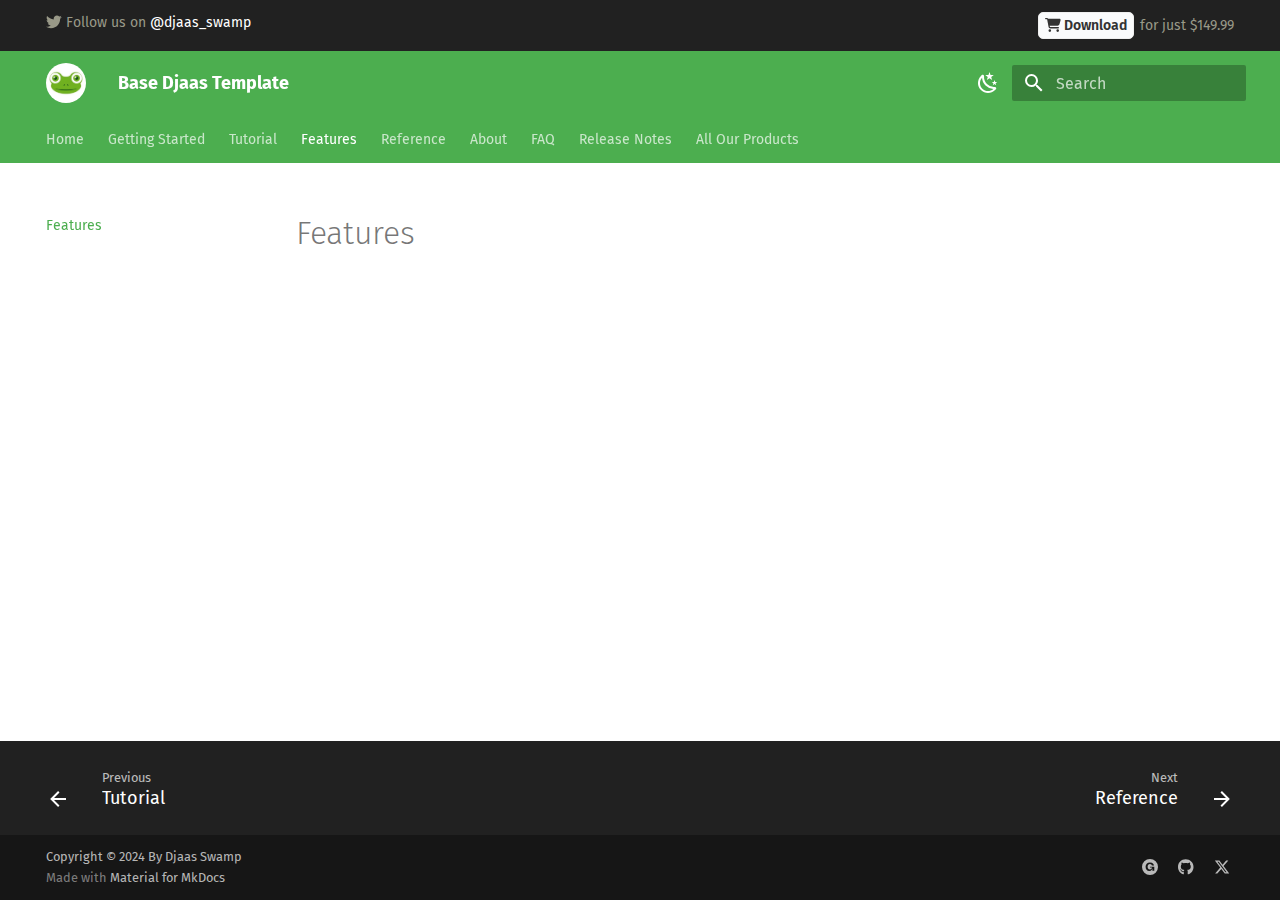
<file: features/index.html>
<!doctype html>
<html lang="en" class="no-js">
  <head>
    
      <meta charset="utf-8">
      <meta name="viewport" content="width=device-width,initial-scale=1">
      
        <meta name="description" content="Documentations for Djaas projects and templates.">
      
      
        <meta name="author" content="Djaas">
      
      
        <link rel="canonical" href="https://djaas.com/features/">
      
      
        <link rel="prev" href="../tutorial/">
      
      
        <link rel="next" href="../reference/">
      
      
      <link rel="icon" href="../assets/images/favicon.ico">
      <meta name="generator" content="mkdocs-1.6.1, mkdocs-material-9.5.40">
    
    
  <title>Base Djaas Template | Djaas Swamp</title>

    
      <link rel="stylesheet" href="../assets/stylesheets/main.8c3ca2c6.min.css">
      
        
        <link rel="stylesheet" href="../assets/stylesheets/palette.06af60db.min.css">
      
      


    
    
      
    
    
      
        
        
        <link rel="preconnect" href="https://fonts.gstatic.com" crossorigin>
        <link rel="stylesheet" href="https://fonts.googleapis.com/css?family=Fira+Sans:300,300i,400,400i,700,700i%7CFira+Mono:400,400i,700,700i&display=fallback">
        <style>:root{--md-text-font:"Fira Sans";--md-code-font:"Fira Mono"}</style>
      
    
    
      <link rel="stylesheet" href="../stylesheets/extra.css">
    
    <script>__md_scope=new URL("..",location),__md_hash=e=>[...e].reduce(((e,_)=>(e<<5)-e+_.charCodeAt(0)),0),__md_get=(e,_=localStorage,t=__md_scope)=>JSON.parse(_.getItem(t.pathname+"."+e)),__md_set=(e,_,t=localStorage,a=__md_scope)=>{try{t.setItem(a.pathname+"."+e,JSON.stringify(_))}catch(e){}}</script>
    
      

    
    
    
  </head>
  
  
    
    
      
    
    
    
    
    <body dir="ltr" data-md-color-scheme="default" data-md-color-primary="green" data-md-color-accent="green">
  
    
    <input class="md-toggle" data-md-toggle="drawer" type="checkbox" id="__drawer" autocomplete="off">
    <input class="md-toggle" data-md-toggle="search" type="checkbox" id="__search" autocomplete="off">
    <label class="md-overlay" for="__drawer"></label>
    <div data-md-component="skip">
      
    </div>
    <div data-md-component="announce">
      
        <aside class="md-banner">
          <div class="md-banner__inner md-grid md-typeset">
            
            
  <div class="announcement-wrapper">
    <div class="announcement-item cta--twitter">
        <span class="twemoji">
          <svg xmlns="http://www.w3.org/2000/svg" viewBox="0 0 512 512"><!--! Font Awesome Free 6.6.0 by @fontawesome - https://fontawesome.com License - https://fontawesome.com/license/free (Icons: CC BY 4.0, Fonts: SIL OFL 1.1, Code: MIT License) Copyright 2024 Fonticons, Inc.--><path d="M459.37 151.716c.325 4.548.325 9.097.325 13.645 0 138.72-105.583 298.558-298.558 298.558-59.452 0-114.68-17.219-161.137-47.106 8.447.974 16.568 1.299 25.34 1.299 49.055 0 94.213-16.568 130.274-44.832-46.132-.975-84.792-31.188-98.112-72.772 6.498.974 12.995 1.624 19.818 1.624 9.421 0 18.843-1.3 27.614-3.573-48.081-9.747-84.143-51.98-84.143-102.985v-1.299c13.969 7.797 30.214 12.67 47.431 13.319-28.264-18.843-46.781-51.005-46.781-87.391 0-19.492 5.197-37.36 14.294-52.954 51.655 63.675 129.3 105.258 216.365 109.807-1.624-7.797-2.599-15.918-2.599-24.04 0-57.828 46.782-104.934 104.934-104.934 30.213 0 57.502 12.67 76.67 33.137 23.715-4.548 46.456-13.32 66.599-25.34-7.798 24.366-24.366 44.833-46.132 57.827 21.117-2.273 41.584-8.122 60.426-16.243-14.292 20.791-32.161 39.308-52.628 54.253"/></svg>
        </span>
      Follow us on <a href="https://x.com/djaas_swamp" target="_blank">@djaas_swamp</a>
    </div>
    <div class="announcement-item cta--download">
      <a href="#" class="btn btn--sm btn--gray">
        <span class="twemoji">
          <svg xmlns="http://www.w3.org/2000/svg" viewBox="0 0 576 512"><!--! Font Awesome Free 6.6.0 by @fontawesome - https://fontawesome.com License - https://fontawesome.com/license/free (Icons: CC BY 4.0, Fonts: SIL OFL 1.1, Code: MIT License) Copyright 2024 Fonticons, Inc.--><path d="M0 24C0 10.7 10.7 0 24 0h45.5c22 0 41.5 12.8 50.6 32h411c26.3 0 45.5 25 38.6 50.4l-41 152.3c-8.5 31.4-37 53.3-69.5 53.3H170.7l5.4 28.5c2.2 11.3 12.1 19.5 23.6 19.5H488c13.3 0 24 10.7 24 24s-10.7 24-24 24H199.7c-34.6 0-64.3-24.6-70.7-58.5l-51.6-271c-.7-3.8-4-6.5-7.9-6.5H24C10.7 48 0 37.3 0 24m128 440a48 48 0 1 1 96 0 48 48 0 1 1-96 0m336-48a48 48 0 1 1 0 96 48 48 0 1 1 0-96"/></svg>
        </span>
        Download</a> for just $149.99
    </div>
  </div>

          </div>
          
        </aside>
      
    </div>
    
    
      

<header class="md-header" data-md-component="header">
  <nav class="md-header__inner md-grid" aria-label="Header">
    <a href=".." title="Base Djaas Template" class="md-header__button md-logo" aria-label="Base Djaas Template" data-md-component="logo">
      
  <img src="../assets/images/logo.jpg" alt="logo">

    </a>
    <label class="md-header__button md-icon" for="__drawer">
      
      <svg xmlns="http://www.w3.org/2000/svg" viewBox="0 0 24 24"><path d="M3 6h18v2H3zm0 5h18v2H3zm0 5h18v2H3z"/></svg>
    </label>
    <div class="md-header__title" data-md-component="header-title">
      <div class="md-header__ellipsis">
        <div class="md-header__topic">
          <span class="md-ellipsis">
            Base Djaas Template
          </span>
        </div>
        <div class="md-header__topic" data-md-component="header-topic">
          <span class="md-ellipsis">
            
              Features
            
          </span>
        </div>
      </div>
    </div>
    
      
        <form class="md-header__option" data-md-component="palette">
  
    
    
    
    <input class="md-option" data-md-color-media="(prefers-color-scheme: light)" data-md-color-scheme="default" data-md-color-primary="green" data-md-color-accent="green"  aria-label="Switch to dark mode"  type="radio" name="__palette" id="__palette_0">
    
      <label class="md-header__button md-icon" title="Switch to dark mode" for="__palette_1" hidden>
        <svg xmlns="http://www.w3.org/2000/svg" viewBox="0 0 24 24"><path d="m17.75 4.09-2.53 1.94.91 3.06-2.63-1.81-2.63 1.81.91-3.06-2.53-1.94L12.44 4l1.06-3 1.06 3zm3.5 6.91-1.64 1.25.59 1.98-1.7-1.17-1.7 1.17.59-1.98L15.75 11l2.06-.05L18.5 9l.69 1.95zm-2.28 4.95c.83-.08 1.72 1.1 1.19 1.85-.32.45-.66.87-1.08 1.27C15.17 23 8.84 23 4.94 19.07c-3.91-3.9-3.91-10.24 0-14.14.4-.4.82-.76 1.27-1.08.75-.53 1.93.36 1.85 1.19-.27 2.86.69 5.83 2.89 8.02a9.96 9.96 0 0 0 8.02 2.89m-1.64 2.02a12.08 12.08 0 0 1-7.8-3.47c-2.17-2.19-3.33-5-3.49-7.82-2.81 3.14-2.7 7.96.31 10.98 3.02 3.01 7.84 3.12 10.98.31"/></svg>
      </label>
    
  
    
    
    
    <input class="md-option" data-md-color-media="(prefers-color-scheme: dark)" data-md-color-scheme="slate" data-md-color-primary="green" data-md-color-accent="green"  aria-label="Switch to light mode"  type="radio" name="__palette" id="__palette_1">
    
      <label class="md-header__button md-icon" title="Switch to light mode" for="__palette_0" hidden>
        <svg xmlns="http://www.w3.org/2000/svg" viewBox="0 0 24 24"><path d="M12 7a5 5 0 0 1 5 5 5 5 0 0 1-5 5 5 5 0 0 1-5-5 5 5 0 0 1 5-5m0 2a3 3 0 0 0-3 3 3 3 0 0 0 3 3 3 3 0 0 0 3-3 3 3 0 0 0-3-3m0-7 2.39 3.42C13.65 5.15 12.84 5 12 5s-1.65.15-2.39.42zM3.34 7l4.16-.35A7.2 7.2 0 0 0 5.94 8.5c-.44.74-.69 1.5-.83 2.29zm.02 10 1.76-3.77a7.131 7.131 0 0 0 2.38 4.14zM20.65 7l-1.77 3.79a7.02 7.02 0 0 0-2.38-4.15zm-.01 10-4.14.36c.59-.51 1.12-1.14 1.54-1.86.42-.73.69-1.5.83-2.29zM12 22l-2.41-3.44c.74.27 1.55.44 2.41.44.82 0 1.63-.17 2.37-.44z"/></svg>
      </label>
    
  
</form>
      
    
    
      <script>var palette=__md_get("__palette");if(palette&&palette.color){if("(prefers-color-scheme)"===palette.color.media){var media=matchMedia("(prefers-color-scheme: light)"),input=document.querySelector(media.matches?"[data-md-color-media='(prefers-color-scheme: light)']":"[data-md-color-media='(prefers-color-scheme: dark)']");palette.color.media=input.getAttribute("data-md-color-media"),palette.color.scheme=input.getAttribute("data-md-color-scheme"),palette.color.primary=input.getAttribute("data-md-color-primary"),palette.color.accent=input.getAttribute("data-md-color-accent")}for(var[key,value]of Object.entries(palette.color))document.body.setAttribute("data-md-color-"+key,value)}</script>
    
    
    
      <label class="md-header__button md-icon" for="__search">
        
        <svg xmlns="http://www.w3.org/2000/svg" viewBox="0 0 24 24"><path d="M9.5 3A6.5 6.5 0 0 1 16 9.5c0 1.61-.59 3.09-1.56 4.23l.27.27h.79l5 5-1.5 1.5-5-5v-.79l-.27-.27A6.52 6.52 0 0 1 9.5 16 6.5 6.5 0 0 1 3 9.5 6.5 6.5 0 0 1 9.5 3m0 2C7 5 5 7 5 9.5S7 14 9.5 14 14 12 14 9.5 12 5 9.5 5"/></svg>
      </label>
      <div class="md-search" data-md-component="search" role="dialog">
  <label class="md-search__overlay" for="__search"></label>
  <div class="md-search__inner" role="search">
    <form class="md-search__form" name="search">
      <input type="text" class="md-search__input" name="query" aria-label="Search" placeholder="Search" autocapitalize="off" autocorrect="off" autocomplete="off" spellcheck="false" data-md-component="search-query" required>
      <label class="md-search__icon md-icon" for="__search">
        
        <svg xmlns="http://www.w3.org/2000/svg" viewBox="0 0 24 24"><path d="M9.5 3A6.5 6.5 0 0 1 16 9.5c0 1.61-.59 3.09-1.56 4.23l.27.27h.79l5 5-1.5 1.5-5-5v-.79l-.27-.27A6.52 6.52 0 0 1 9.5 16 6.5 6.5 0 0 1 3 9.5 6.5 6.5 0 0 1 9.5 3m0 2C7 5 5 7 5 9.5S7 14 9.5 14 14 12 14 9.5 12 5 9.5 5"/></svg>
        
        <svg xmlns="http://www.w3.org/2000/svg" viewBox="0 0 24 24"><path d="M20 11v2H8l5.5 5.5-1.42 1.42L4.16 12l7.92-7.92L13.5 5.5 8 11z"/></svg>
      </label>
      <nav class="md-search__options" aria-label="Search">
        
          <a href="javascript:void(0)" class="md-search__icon md-icon" title="Share" aria-label="Share" data-clipboard data-clipboard-text="" data-md-component="search-share" tabindex="-1">
            
            <svg xmlns="http://www.w3.org/2000/svg" viewBox="0 0 24 24"><path d="M18 16.08c-.76 0-1.44.3-1.96.77L8.91 12.7c.05-.23.09-.46.09-.7s-.04-.47-.09-.7l7.05-4.11c.54.5 1.25.81 2.04.81a3 3 0 0 0 3-3 3 3 0 0 0-3-3 3 3 0 0 0-3 3c0 .24.04.47.09.7L8.04 9.81C7.5 9.31 6.79 9 6 9a3 3 0 0 0-3 3 3 3 0 0 0 3 3c.79 0 1.5-.31 2.04-.81l7.12 4.15c-.05.21-.08.43-.08.66 0 1.61 1.31 2.91 2.92 2.91s2.92-1.3 2.92-2.91A2.92 2.92 0 0 0 18 16.08"/></svg>
          </a>
        
        <button type="reset" class="md-search__icon md-icon" title="Clear" aria-label="Clear" tabindex="-1">
          
          <svg xmlns="http://www.w3.org/2000/svg" viewBox="0 0 24 24"><path d="M19 6.41 17.59 5 12 10.59 6.41 5 5 6.41 10.59 12 5 17.59 6.41 19 12 13.41 17.59 19 19 17.59 13.41 12z"/></svg>
        </button>
      </nav>
      
        <div class="md-search__suggest" data-md-component="search-suggest"></div>
      
    </form>
    <div class="md-search__output">
      <div class="md-search__scrollwrap" tabindex="0" data-md-scrollfix>
        <div class="md-search-result" data-md-component="search-result">
          <div class="md-search-result__meta">
            Initializing search
          </div>
          <ol class="md-search-result__list" role="presentation"></ol>
        </div>
      </div>
    </div>
  </div>
</div>
    
    
  </nav>
  
</header>
    
    <div class="md-container" data-md-component="container">
      
      
        
          
            
<nav class="md-tabs" aria-label="Tabs" data-md-component="tabs">
  <div class="md-grid">
    <ul class="md-tabs__list">
      
        
  
  
  
    <li class="md-tabs__item">
      <a href=".." class="md-tabs__link">
        
  
    
  
  Home

      </a>
    </li>
  

      
        
  
  
  
    
    
      <li class="md-tabs__item">
        <a href="../getting-started/requirements/" class="md-tabs__link">
          
  
    
  
  Getting Started

        </a>
      </li>
    
  

      
        
  
  
  
    <li class="md-tabs__item">
      <a href="../tutorial/" class="md-tabs__link">
        
  
    
  
  Tutorial

      </a>
    </li>
  

      
        
  
  
    
  
  
    <li class="md-tabs__item md-tabs__item--active">
      <a href="./" class="md-tabs__link">
        
  
    
  
  Features

      </a>
    </li>
  

      
        
  
  
  
    <li class="md-tabs__item">
      <a href="../reference/" class="md-tabs__link">
        
  
    
  
  Reference

      </a>
    </li>
  

      
        
  
  
  
    <li class="md-tabs__item">
      <a href="../about/" class="md-tabs__link">
        
  
    
  
  About

      </a>
    </li>
  

      
        
  
  
  
    <li class="md-tabs__item">
      <a href="../faq/" class="md-tabs__link">
        
  
    
  
  FAQ

      </a>
    </li>
  

      
        
  
  
  
    <li class="md-tabs__item">
      <a href="../release-notes/" class="md-tabs__link">
        
  
    
  
  Release Notes

      </a>
    </li>
  

      
        
  
  
  
    <li class="md-tabs__item">
      <a href="../products/" class="md-tabs__link">
        
  
    
  
  All Our Products

      </a>
    </li>
  

      
    </ul>
  </div>
</nav>
          
        
      
      <main class="md-main" data-md-component="main">
        <div class="md-main__inner md-grid">
          
            
              
              <div class="md-sidebar md-sidebar--primary" data-md-component="sidebar" data-md-type="navigation" >
                <div class="md-sidebar__scrollwrap">
                  <div class="md-sidebar__inner">
                    


  


<nav class="md-nav md-nav--primary md-nav--lifted" aria-label="Navigation" data-md-level="0">
  <label class="md-nav__title" for="__drawer">
    <a href=".." title="Base Djaas Template" class="md-nav__button md-logo" aria-label="Base Djaas Template" data-md-component="logo">
      
  <img src="../assets/images/logo.jpg" alt="logo">

    </a>
    Base Djaas Template
  </label>
  
  <ul class="md-nav__list" data-md-scrollfix>
    
      
      
  
  
  
  
    <li class="md-nav__item">
      <a href=".." class="md-nav__link">
        
  
  <span class="md-ellipsis">
    Home
  </span>
  

      </a>
    </li>
  

    
      
      
  
  
  
  
    
    
      
        
      
        
      
        
      
    
    
      
      
    
    
    <li class="md-nav__item md-nav__item--nested">
      
        
        
        <input class="md-nav__toggle md-toggle " type="checkbox" id="__nav_2" >
        
          
          <label class="md-nav__link" for="__nav_2" id="__nav_2_label" tabindex="0">
            
  
  <span class="md-ellipsis">
    Getting Started
  </span>
  

            <span class="md-nav__icon md-icon"></span>
          </label>
        
        <nav class="md-nav" data-md-level="1" aria-labelledby="__nav_2_label" aria-expanded="false">
          <label class="md-nav__title" for="__nav_2">
            <span class="md-nav__icon md-icon"></span>
            Getting Started
          </label>
          <ul class="md-nav__list" data-md-scrollfix>
            
              
                
  
  
  
  
    <li class="md-nav__item">
      <a href="../getting-started/requirements/" class="md-nav__link">
        
  
  <span class="md-ellipsis">
    Requirements
  </span>
  

      </a>
    </li>
  

              
            
              
                
  
  
  
  
    <li class="md-nav__item">
      <a href="../getting-started/download/" class="md-nav__link">
        
  
  <span class="md-ellipsis">
    Download
  </span>
  

      </a>
    </li>
  

              
            
              
                
  
  
  
  
    <li class="md-nav__item">
      <a href="../getting-started/installation/" class="md-nav__link">
        
  
  <span class="md-ellipsis">
    Installation
  </span>
  

      </a>
    </li>
  

              
            
          </ul>
        </nav>
      
    </li>
  

    
      
      
  
  
  
  
    <li class="md-nav__item">
      <a href="../tutorial/" class="md-nav__link">
        
  
  <span class="md-ellipsis">
    Tutorial
  </span>
  

      </a>
    </li>
  

    
      
      
  
  
    
  
  
  
    <li class="md-nav__item md-nav__item--active">
      
      <input class="md-nav__toggle md-toggle" type="checkbox" id="__toc">
      
      
      
      <a href="./" class="md-nav__link md-nav__link--active">
        
  
  <span class="md-ellipsis">
    Features
  </span>
  

      </a>
      
    </li>
  

    
      
      
  
  
  
  
    <li class="md-nav__item">
      <a href="../reference/" class="md-nav__link">
        
  
  <span class="md-ellipsis">
    Reference
  </span>
  

      </a>
    </li>
  

    
      
      
  
  
  
  
    <li class="md-nav__item">
      <a href="../about/" class="md-nav__link">
        
  
  <span class="md-ellipsis">
    About
  </span>
  

      </a>
    </li>
  

    
      
      
  
  
  
  
    <li class="md-nav__item">
      <a href="../faq/" class="md-nav__link">
        
  
  <span class="md-ellipsis">
    FAQ
  </span>
  

      </a>
    </li>
  

    
      
      
  
  
  
  
    <li class="md-nav__item">
      <a href="../release-notes/" class="md-nav__link">
        
  
  <span class="md-ellipsis">
    Release Notes
  </span>
  

      </a>
    </li>
  

    
      
      
  
  
  
  
    <li class="md-nav__item">
      <a href="../products/" class="md-nav__link">
        
  
  <span class="md-ellipsis">
    All Our Products
  </span>
  

      </a>
    </li>
  

    
  </ul>
</nav>
                  </div>
                </div>
              </div>
            
            
              
              <div class="md-sidebar md-sidebar--secondary" data-md-component="sidebar" data-md-type="toc" >
                <div class="md-sidebar__scrollwrap">
                  <div class="md-sidebar__inner">
                    

<nav class="md-nav md-nav--secondary" aria-label="Table of contents">
  
  
  
  
</nav>
                  </div>
                </div>
              </div>
            
          
          
            <div class="md-content" data-md-component="content">
              <article class="md-content__inner md-typeset">
                
                  


  <h1>Features</h1>














                
              </article>
            </div>
          
          
<script>var target=document.getElementById(location.hash.slice(1));target&&target.name&&(target.checked=target.name.startsWith("__tabbed_"))</script>
        </div>
        
          <button type="button" class="md-top md-icon" data-md-component="top" hidden>
  
  <svg xmlns="http://www.w3.org/2000/svg" viewBox="0 0 24 24"><path d="M13 20h-2V8l-5.5 5.5-1.42-1.42L12 4.16l7.92 7.92-1.42 1.42L13 8z"/></svg>
  Back to top
</button>
        
      </main>
      
        <footer class="md-footer">
  
    
      
      <nav class="md-footer__inner md-grid" aria-label="Footer" >
        
          
          <a href="../tutorial/" class="md-footer__link md-footer__link--prev" aria-label="Previous: Tutorial">
            <div class="md-footer__button md-icon">
              
              <svg xmlns="http://www.w3.org/2000/svg" viewBox="0 0 24 24"><path d="M20 11v2H8l5.5 5.5-1.42 1.42L4.16 12l7.92-7.92L13.5 5.5 8 11z"/></svg>
            </div>
            <div class="md-footer__title">
              <span class="md-footer__direction">
                Previous
              </span>
              <div class="md-ellipsis">
                Tutorial
              </div>
            </div>
          </a>
        
        
          
          <a href="../reference/" class="md-footer__link md-footer__link--next" aria-label="Next: Reference">
            <div class="md-footer__title">
              <span class="md-footer__direction">
                Next
              </span>
              <div class="md-ellipsis">
                Reference
              </div>
            </div>
            <div class="md-footer__button md-icon">
              
              <svg xmlns="http://www.w3.org/2000/svg" viewBox="0 0 24 24"><path d="M4 11v2h12l-5.5 5.5 1.42 1.42L19.84 12l-7.92-7.92L10.5 5.5 16 11z"/></svg>
            </div>
          </a>
        
      </nav>
    
  
  <div class="md-footer-meta md-typeset">
    <div class="md-footer-meta__inner md-grid">
      <div class="md-copyright">
  
    <div class="md-copyright__highlight">
      Copyright &copy; 2024 By Djaas Swamp
    </div>
  
  
    Made with
    <a href="https://squidfunk.github.io/mkdocs-material/" target="_blank" rel="noopener">
      Material for MkDocs
    </a>
  
</div>
      
        <div class="md-social">
  
    
    
    
    
      
      
    
    <a href="https://djaas.gumroad.com" target="_blank" rel="noopener" title="djaas.gumroad.com" class="md-social__link">
      <svg xmlns="http://www.w3.org/2000/svg" viewBox="0 0 24 24"><path d="M12 0A12 12 0 0 0 0 12a12 12 0 0 0 12 12 12 12 0 0 0 12-12A12 12 0 0 0 12 0m-.007 5.12c4.48 0 5.995 3.025 6.064 4.744h-3.239c-.069-.962-.897-2.406-2.896-2.406-2.136 0-3.514 1.857-3.514 4.126s1.378 4.125 3.514 4.125c1.93 0 2.758-1.512 3.103-3.025h-3.103v-1.238h6.509v6.327h-2.855v-3.989c-.207 1.444-1.102 4.264-4.617 4.264-3.516 0-5.584-2.82-5.584-6.326 0-3.645 2.276-6.602 6.618-6.602"/></svg>
    </a>
  
    
    
    
    
      
      
    
    <a href="https://github.com/djaas-swamp" target="_blank" rel="noopener" title="github.com" class="md-social__link">
      <svg xmlns="http://www.w3.org/2000/svg" viewBox="0 0 496 512"><!--! Font Awesome Free 6.6.0 by @fontawesome - https://fontawesome.com License - https://fontawesome.com/license/free (Icons: CC BY 4.0, Fonts: SIL OFL 1.1, Code: MIT License) Copyright 2024 Fonticons, Inc.--><path d="M165.9 397.4c0 2-2.3 3.6-5.2 3.6-3.3.3-5.6-1.3-5.6-3.6 0-2 2.3-3.6 5.2-3.6 3-.3 5.6 1.3 5.6 3.6m-31.1-4.5c-.7 2 1.3 4.3 4.3 4.9 2.6 1 5.6 0 6.2-2s-1.3-4.3-4.3-5.2c-2.6-.7-5.5.3-6.2 2.3m44.2-1.7c-2.9.7-4.9 2.6-4.6 4.9.3 2 2.9 3.3 5.9 2.6 2.9-.7 4.9-2.6 4.6-4.6-.3-1.9-3-3.2-5.9-2.9M244.8 8C106.1 8 0 113.3 0 252c0 110.9 69.8 205.8 169.5 239.2 12.8 2.3 17.3-5.6 17.3-12.1 0-6.2-.3-40.4-.3-61.4 0 0-70 15-84.7-29.8 0 0-11.4-29.1-27.8-36.6 0 0-22.9-15.7 1.6-15.4 0 0 24.9 2 38.6 25.8 21.9 38.6 58.6 27.5 72.9 20.9 2.3-16 8.8-27.1 16-33.7-55.9-6.2-112.3-14.3-112.3-110.5 0-27.5 7.6-41.3 23.6-58.9-2.6-6.5-11.1-33.3 2.6-67.9 20.9-6.5 69 27 69 27 20-5.6 41.5-8.5 62.8-8.5s42.8 2.9 62.8 8.5c0 0 48.1-33.6 69-27 13.7 34.7 5.2 61.4 2.6 67.9 16 17.7 25.8 31.5 25.8 58.9 0 96.5-58.9 104.2-114.8 110.5 9.2 7.9 17 22.9 17 46.4 0 33.7-.3 75.4-.3 83.6 0 6.5 4.6 14.4 17.3 12.1C428.2 457.8 496 362.9 496 252 496 113.3 383.5 8 244.8 8M97.2 352.9c-1.3 1-1 3.3.7 5.2 1.6 1.6 3.9 2.3 5.2 1 1.3-1 1-3.3-.7-5.2-1.6-1.6-3.9-2.3-5.2-1m-10.8-8.1c-.7 1.3.3 2.9 2.3 3.9 1.6 1 3.6.7 4.3-.7.7-1.3-.3-2.9-2.3-3.9-2-.6-3.6-.3-4.3.7m32.4 35.6c-1.6 1.3-1 4.3 1.3 6.2 2.3 2.3 5.2 2.6 6.5 1 1.3-1.3.7-4.3-1.3-6.2-2.2-2.3-5.2-2.6-6.5-1m-11.4-14.7c-1.6 1-1.6 3.6 0 5.9s4.3 3.3 5.6 2.3c1.6-1.3 1.6-3.9 0-6.2-1.4-2.3-4-3.3-5.6-2"/></svg>
    </a>
  
    
    
    
    
      
      
    
    <a href="https://x.com/djaas_swamp" target="_blank" rel="noopener" title="x.com" class="md-social__link">
      <svg xmlns="http://www.w3.org/2000/svg" viewBox="0 0 512 512"><!--! Font Awesome Free 6.6.0 by @fontawesome - https://fontawesome.com License - https://fontawesome.com/license/free (Icons: CC BY 4.0, Fonts: SIL OFL 1.1, Code: MIT License) Copyright 2024 Fonticons, Inc.--><path d="M389.2 48h70.6L305.6 224.2 487 464H345L233.7 318.6 106.5 464H35.8l164.9-188.5L26.8 48h145.6l100.5 132.9zm-24.8 373.8h39.1L151.1 88h-42z"/></svg>
    </a>
  
</div>
      
    </div>
  </div>
</footer>
      
    </div>
    <div class="md-dialog" data-md-component="dialog">
      <div class="md-dialog__inner md-typeset"></div>
    </div>
    
    
    <script id="__config" type="application/json">{"base": "..", "features": ["navigation.tracking", "navigation.indexes", "navigation.tabs", "navigation.top", "navigation.footer", "search.suggest", "search.highlight", "search.share", "header.autohide"], "search": "../assets/javascripts/workers/search.6ce7567c.min.js", "translations": {"clipboard.copied": "Copied to clipboard", "clipboard.copy": "Copy to clipboard", "search.result.more.one": "1 more on this page", "search.result.more.other": "# more on this page", "search.result.none": "No matching documents", "search.result.one": "1 matching document", "search.result.other": "# matching documents", "search.result.placeholder": "Type to start searching", "search.result.term.missing": "Missing", "select.version": "Select version"}}</script>
    
    
      <script src="../assets/javascripts/bundle.525ec568.min.js"></script>
      
    
  </body>
</html>
</file>
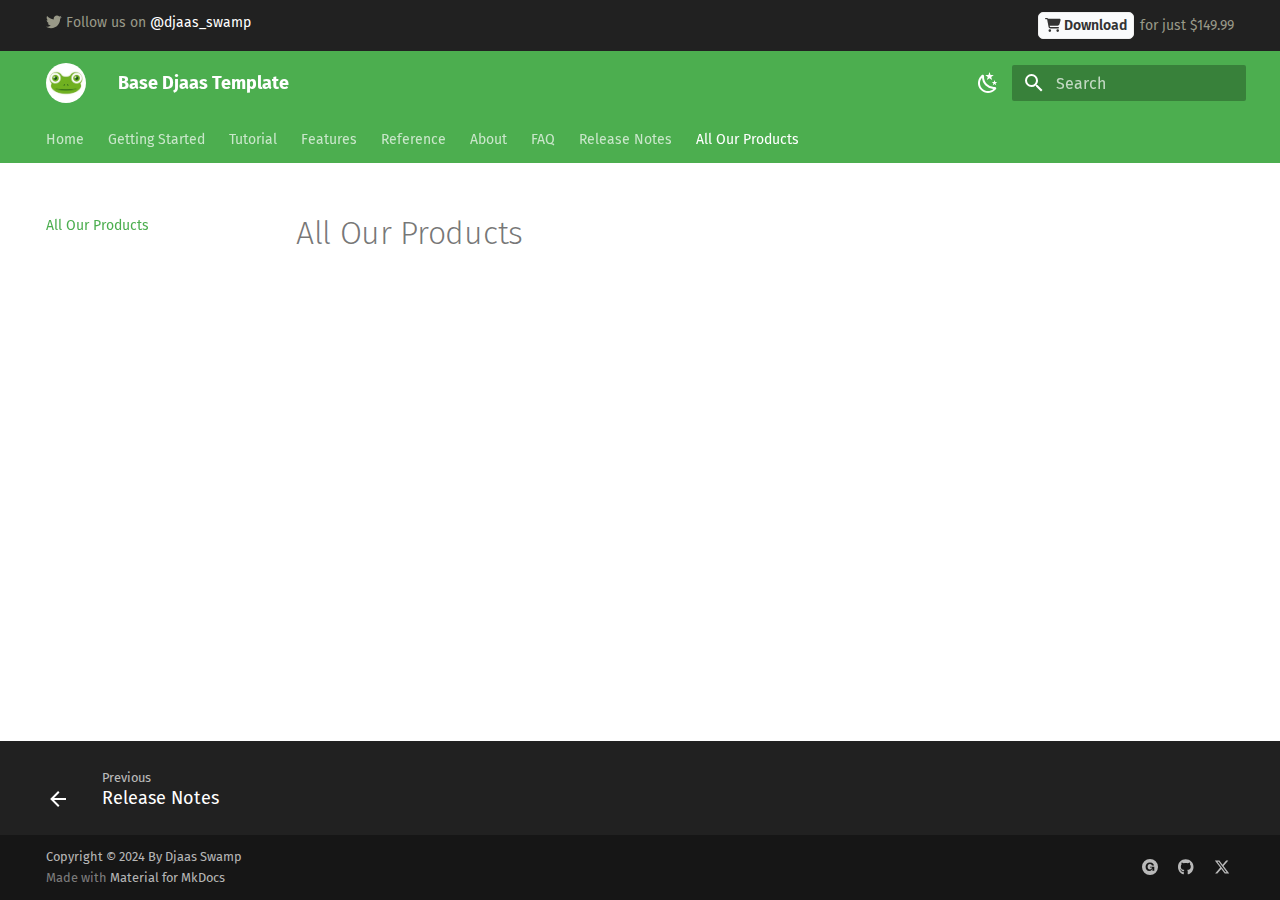
<file: products/index.html>
<!doctype html>
<html lang="en" class="no-js">
  <head>
    
      <meta charset="utf-8">
      <meta name="viewport" content="width=device-width,initial-scale=1">
      
        <meta name="description" content="Documentations for Djaas projects and templates.">
      
      
        <meta name="author" content="Djaas">
      
      
        <link rel="canonical" href="https://djaas.com/products/">
      
      
        <link rel="prev" href="../release-notes/">
      
      
      
      <link rel="icon" href="../assets/images/favicon.ico">
      <meta name="generator" content="mkdocs-1.6.1, mkdocs-material-9.5.40">
    
    
  <title>Base Djaas Template | Djaas Swamp</title>

    
      <link rel="stylesheet" href="../assets/stylesheets/main.8c3ca2c6.min.css">
      
        
        <link rel="stylesheet" href="../assets/stylesheets/palette.06af60db.min.css">
      
      


    
    
      
    
    
      
        
        
        <link rel="preconnect" href="https://fonts.gstatic.com" crossorigin>
        <link rel="stylesheet" href="https://fonts.googleapis.com/css?family=Fira+Sans:300,300i,400,400i,700,700i%7CFira+Mono:400,400i,700,700i&display=fallback">
        <style>:root{--md-text-font:"Fira Sans";--md-code-font:"Fira Mono"}</style>
      
    
    
      <link rel="stylesheet" href="../stylesheets/extra.css">
    
    <script>__md_scope=new URL("..",location),__md_hash=e=>[...e].reduce(((e,_)=>(e<<5)-e+_.charCodeAt(0)),0),__md_get=(e,_=localStorage,t=__md_scope)=>JSON.parse(_.getItem(t.pathname+"."+e)),__md_set=(e,_,t=localStorage,a=__md_scope)=>{try{t.setItem(a.pathname+"."+e,JSON.stringify(_))}catch(e){}}</script>
    
      

    
    
    
  </head>
  
  
    
    
      
    
    
    
    
    <body dir="ltr" data-md-color-scheme="default" data-md-color-primary="green" data-md-color-accent="green">
  
    
    <input class="md-toggle" data-md-toggle="drawer" type="checkbox" id="__drawer" autocomplete="off">
    <input class="md-toggle" data-md-toggle="search" type="checkbox" id="__search" autocomplete="off">
    <label class="md-overlay" for="__drawer"></label>
    <div data-md-component="skip">
      
    </div>
    <div data-md-component="announce">
      
        <aside class="md-banner">
          <div class="md-banner__inner md-grid md-typeset">
            
            
  <div class="announcement-wrapper">
    <div class="announcement-item cta--twitter">
        <span class="twemoji">
          <svg xmlns="http://www.w3.org/2000/svg" viewBox="0 0 512 512"><!--! Font Awesome Free 6.6.0 by @fontawesome - https://fontawesome.com License - https://fontawesome.com/license/free (Icons: CC BY 4.0, Fonts: SIL OFL 1.1, Code: MIT License) Copyright 2024 Fonticons, Inc.--><path d="M459.37 151.716c.325 4.548.325 9.097.325 13.645 0 138.72-105.583 298.558-298.558 298.558-59.452 0-114.68-17.219-161.137-47.106 8.447.974 16.568 1.299 25.34 1.299 49.055 0 94.213-16.568 130.274-44.832-46.132-.975-84.792-31.188-98.112-72.772 6.498.974 12.995 1.624 19.818 1.624 9.421 0 18.843-1.3 27.614-3.573-48.081-9.747-84.143-51.98-84.143-102.985v-1.299c13.969 7.797 30.214 12.67 47.431 13.319-28.264-18.843-46.781-51.005-46.781-87.391 0-19.492 5.197-37.36 14.294-52.954 51.655 63.675 129.3 105.258 216.365 109.807-1.624-7.797-2.599-15.918-2.599-24.04 0-57.828 46.782-104.934 104.934-104.934 30.213 0 57.502 12.67 76.67 33.137 23.715-4.548 46.456-13.32 66.599-25.34-7.798 24.366-24.366 44.833-46.132 57.827 21.117-2.273 41.584-8.122 60.426-16.243-14.292 20.791-32.161 39.308-52.628 54.253"/></svg>
        </span>
      Follow us on <a href="https://x.com/djaas_swamp" target="_blank">@djaas_swamp</a>
    </div>
    <div class="announcement-item cta--download">
      <a href="#" class="btn btn--sm btn--gray">
        <span class="twemoji">
          <svg xmlns="http://www.w3.org/2000/svg" viewBox="0 0 576 512"><!--! Font Awesome Free 6.6.0 by @fontawesome - https://fontawesome.com License - https://fontawesome.com/license/free (Icons: CC BY 4.0, Fonts: SIL OFL 1.1, Code: MIT License) Copyright 2024 Fonticons, Inc.--><path d="M0 24C0 10.7 10.7 0 24 0h45.5c22 0 41.5 12.8 50.6 32h411c26.3 0 45.5 25 38.6 50.4l-41 152.3c-8.5 31.4-37 53.3-69.5 53.3H170.7l5.4 28.5c2.2 11.3 12.1 19.5 23.6 19.5H488c13.3 0 24 10.7 24 24s-10.7 24-24 24H199.7c-34.6 0-64.3-24.6-70.7-58.5l-51.6-271c-.7-3.8-4-6.5-7.9-6.5H24C10.7 48 0 37.3 0 24m128 440a48 48 0 1 1 96 0 48 48 0 1 1-96 0m336-48a48 48 0 1 1 0 96 48 48 0 1 1 0-96"/></svg>
        </span>
        Download</a> for just $149.99
    </div>
  </div>

          </div>
          
        </aside>
      
    </div>
    
    
      

<header class="md-header" data-md-component="header">
  <nav class="md-header__inner md-grid" aria-label="Header">
    <a href=".." title="Base Djaas Template" class="md-header__button md-logo" aria-label="Base Djaas Template" data-md-component="logo">
      
  <img src="../assets/images/logo.jpg" alt="logo">

    </a>
    <label class="md-header__button md-icon" for="__drawer">
      
      <svg xmlns="http://www.w3.org/2000/svg" viewBox="0 0 24 24"><path d="M3 6h18v2H3zm0 5h18v2H3zm0 5h18v2H3z"/></svg>
    </label>
    <div class="md-header__title" data-md-component="header-title">
      <div class="md-header__ellipsis">
        <div class="md-header__topic">
          <span class="md-ellipsis">
            Base Djaas Template
          </span>
        </div>
        <div class="md-header__topic" data-md-component="header-topic">
          <span class="md-ellipsis">
            
              All Our Products
            
          </span>
        </div>
      </div>
    </div>
    
      
        <form class="md-header__option" data-md-component="palette">
  
    
    
    
    <input class="md-option" data-md-color-media="(prefers-color-scheme: light)" data-md-color-scheme="default" data-md-color-primary="green" data-md-color-accent="green"  aria-label="Switch to dark mode"  type="radio" name="__palette" id="__palette_0">
    
      <label class="md-header__button md-icon" title="Switch to dark mode" for="__palette_1" hidden>
        <svg xmlns="http://www.w3.org/2000/svg" viewBox="0 0 24 24"><path d="m17.75 4.09-2.53 1.94.91 3.06-2.63-1.81-2.63 1.81.91-3.06-2.53-1.94L12.44 4l1.06-3 1.06 3zm3.5 6.91-1.64 1.25.59 1.98-1.7-1.17-1.7 1.17.59-1.98L15.75 11l2.06-.05L18.5 9l.69 1.95zm-2.28 4.95c.83-.08 1.72 1.1 1.19 1.85-.32.45-.66.87-1.08 1.27C15.17 23 8.84 23 4.94 19.07c-3.91-3.9-3.91-10.24 0-14.14.4-.4.82-.76 1.27-1.08.75-.53 1.93.36 1.85 1.19-.27 2.86.69 5.83 2.89 8.02a9.96 9.96 0 0 0 8.02 2.89m-1.64 2.02a12.08 12.08 0 0 1-7.8-3.47c-2.17-2.19-3.33-5-3.49-7.82-2.81 3.14-2.7 7.96.31 10.98 3.02 3.01 7.84 3.12 10.98.31"/></svg>
      </label>
    
  
    
    
    
    <input class="md-option" data-md-color-media="(prefers-color-scheme: dark)" data-md-color-scheme="slate" data-md-color-primary="green" data-md-color-accent="green"  aria-label="Switch to light mode"  type="radio" name="__palette" id="__palette_1">
    
      <label class="md-header__button md-icon" title="Switch to light mode" for="__palette_0" hidden>
        <svg xmlns="http://www.w3.org/2000/svg" viewBox="0 0 24 24"><path d="M12 7a5 5 0 0 1 5 5 5 5 0 0 1-5 5 5 5 0 0 1-5-5 5 5 0 0 1 5-5m0 2a3 3 0 0 0-3 3 3 3 0 0 0 3 3 3 3 0 0 0 3-3 3 3 0 0 0-3-3m0-7 2.39 3.42C13.65 5.15 12.84 5 12 5s-1.65.15-2.39.42zM3.34 7l4.16-.35A7.2 7.2 0 0 0 5.94 8.5c-.44.74-.69 1.5-.83 2.29zm.02 10 1.76-3.77a7.131 7.131 0 0 0 2.38 4.14zM20.65 7l-1.77 3.79a7.02 7.02 0 0 0-2.38-4.15zm-.01 10-4.14.36c.59-.51 1.12-1.14 1.54-1.86.42-.73.69-1.5.83-2.29zM12 22l-2.41-3.44c.74.27 1.55.44 2.41.44.82 0 1.63-.17 2.37-.44z"/></svg>
      </label>
    
  
</form>
      
    
    
      <script>var palette=__md_get("__palette");if(palette&&palette.color){if("(prefers-color-scheme)"===palette.color.media){var media=matchMedia("(prefers-color-scheme: light)"),input=document.querySelector(media.matches?"[data-md-color-media='(prefers-color-scheme: light)']":"[data-md-color-media='(prefers-color-scheme: dark)']");palette.color.media=input.getAttribute("data-md-color-media"),palette.color.scheme=input.getAttribute("data-md-color-scheme"),palette.color.primary=input.getAttribute("data-md-color-primary"),palette.color.accent=input.getAttribute("data-md-color-accent")}for(var[key,value]of Object.entries(palette.color))document.body.setAttribute("data-md-color-"+key,value)}</script>
    
    
    
      <label class="md-header__button md-icon" for="__search">
        
        <svg xmlns="http://www.w3.org/2000/svg" viewBox="0 0 24 24"><path d="M9.5 3A6.5 6.5 0 0 1 16 9.5c0 1.61-.59 3.09-1.56 4.23l.27.27h.79l5 5-1.5 1.5-5-5v-.79l-.27-.27A6.52 6.52 0 0 1 9.5 16 6.5 6.5 0 0 1 3 9.5 6.5 6.5 0 0 1 9.5 3m0 2C7 5 5 7 5 9.5S7 14 9.5 14 14 12 14 9.5 12 5 9.5 5"/></svg>
      </label>
      <div class="md-search" data-md-component="search" role="dialog">
  <label class="md-search__overlay" for="__search"></label>
  <div class="md-search__inner" role="search">
    <form class="md-search__form" name="search">
      <input type="text" class="md-search__input" name="query" aria-label="Search" placeholder="Search" autocapitalize="off" autocorrect="off" autocomplete="off" spellcheck="false" data-md-component="search-query" required>
      <label class="md-search__icon md-icon" for="__search">
        
        <svg xmlns="http://www.w3.org/2000/svg" viewBox="0 0 24 24"><path d="M9.5 3A6.5 6.5 0 0 1 16 9.5c0 1.61-.59 3.09-1.56 4.23l.27.27h.79l5 5-1.5 1.5-5-5v-.79l-.27-.27A6.52 6.52 0 0 1 9.5 16 6.5 6.5 0 0 1 3 9.5 6.5 6.5 0 0 1 9.5 3m0 2C7 5 5 7 5 9.5S7 14 9.5 14 14 12 14 9.5 12 5 9.5 5"/></svg>
        
        <svg xmlns="http://www.w3.org/2000/svg" viewBox="0 0 24 24"><path d="M20 11v2H8l5.5 5.5-1.42 1.42L4.16 12l7.92-7.92L13.5 5.5 8 11z"/></svg>
      </label>
      <nav class="md-search__options" aria-label="Search">
        
          <a href="javascript:void(0)" class="md-search__icon md-icon" title="Share" aria-label="Share" data-clipboard data-clipboard-text="" data-md-component="search-share" tabindex="-1">
            
            <svg xmlns="http://www.w3.org/2000/svg" viewBox="0 0 24 24"><path d="M18 16.08c-.76 0-1.44.3-1.96.77L8.91 12.7c.05-.23.09-.46.09-.7s-.04-.47-.09-.7l7.05-4.11c.54.5 1.25.81 2.04.81a3 3 0 0 0 3-3 3 3 0 0 0-3-3 3 3 0 0 0-3 3c0 .24.04.47.09.7L8.04 9.81C7.5 9.31 6.79 9 6 9a3 3 0 0 0-3 3 3 3 0 0 0 3 3c.79 0 1.5-.31 2.04-.81l7.12 4.15c-.05.21-.08.43-.08.66 0 1.61 1.31 2.91 2.92 2.91s2.92-1.3 2.92-2.91A2.92 2.92 0 0 0 18 16.08"/></svg>
          </a>
        
        <button type="reset" class="md-search__icon md-icon" title="Clear" aria-label="Clear" tabindex="-1">
          
          <svg xmlns="http://www.w3.org/2000/svg" viewBox="0 0 24 24"><path d="M19 6.41 17.59 5 12 10.59 6.41 5 5 6.41 10.59 12 5 17.59 6.41 19 12 13.41 17.59 19 19 17.59 13.41 12z"/></svg>
        </button>
      </nav>
      
        <div class="md-search__suggest" data-md-component="search-suggest"></div>
      
    </form>
    <div class="md-search__output">
      <div class="md-search__scrollwrap" tabindex="0" data-md-scrollfix>
        <div class="md-search-result" data-md-component="search-result">
          <div class="md-search-result__meta">
            Initializing search
          </div>
          <ol class="md-search-result__list" role="presentation"></ol>
        </div>
      </div>
    </div>
  </div>
</div>
    
    
  </nav>
  
</header>
    
    <div class="md-container" data-md-component="container">
      
      
        
          
            
<nav class="md-tabs" aria-label="Tabs" data-md-component="tabs">
  <div class="md-grid">
    <ul class="md-tabs__list">
      
        
  
  
  
    <li class="md-tabs__item">
      <a href=".." class="md-tabs__link">
        
  
    
  
  Home

      </a>
    </li>
  

      
        
  
  
  
    
    
      <li class="md-tabs__item">
        <a href="../getting-started/requirements/" class="md-tabs__link">
          
  
    
  
  Getting Started

        </a>
      </li>
    
  

      
        
  
  
  
    <li class="md-tabs__item">
      <a href="../tutorial/" class="md-tabs__link">
        
  
    
  
  Tutorial

      </a>
    </li>
  

      
        
  
  
  
    <li class="md-tabs__item">
      <a href="../features/" class="md-tabs__link">
        
  
    
  
  Features

      </a>
    </li>
  

      
        
  
  
  
    <li class="md-tabs__item">
      <a href="../reference/" class="md-tabs__link">
        
  
    
  
  Reference

      </a>
    </li>
  

      
        
  
  
  
    <li class="md-tabs__item">
      <a href="../about/" class="md-tabs__link">
        
  
    
  
  About

      </a>
    </li>
  

      
        
  
  
  
    <li class="md-tabs__item">
      <a href="../faq/" class="md-tabs__link">
        
  
    
  
  FAQ

      </a>
    </li>
  

      
        
  
  
  
    <li class="md-tabs__item">
      <a href="../release-notes/" class="md-tabs__link">
        
  
    
  
  Release Notes

      </a>
    </li>
  

      
        
  
  
    
  
  
    <li class="md-tabs__item md-tabs__item--active">
      <a href="./" class="md-tabs__link">
        
  
    
  
  All Our Products

      </a>
    </li>
  

      
    </ul>
  </div>
</nav>
          
        
      
      <main class="md-main" data-md-component="main">
        <div class="md-main__inner md-grid">
          
            
              
              <div class="md-sidebar md-sidebar--primary" data-md-component="sidebar" data-md-type="navigation" >
                <div class="md-sidebar__scrollwrap">
                  <div class="md-sidebar__inner">
                    


  


<nav class="md-nav md-nav--primary md-nav--lifted" aria-label="Navigation" data-md-level="0">
  <label class="md-nav__title" for="__drawer">
    <a href=".." title="Base Djaas Template" class="md-nav__button md-logo" aria-label="Base Djaas Template" data-md-component="logo">
      
  <img src="../assets/images/logo.jpg" alt="logo">

    </a>
    Base Djaas Template
  </label>
  
  <ul class="md-nav__list" data-md-scrollfix>
    
      
      
  
  
  
  
    <li class="md-nav__item">
      <a href=".." class="md-nav__link">
        
  
  <span class="md-ellipsis">
    Home
  </span>
  

      </a>
    </li>
  

    
      
      
  
  
  
  
    
    
      
        
      
        
      
        
      
    
    
      
      
    
    
    <li class="md-nav__item md-nav__item--nested">
      
        
        
        <input class="md-nav__toggle md-toggle " type="checkbox" id="__nav_2" >
        
          
          <label class="md-nav__link" for="__nav_2" id="__nav_2_label" tabindex="0">
            
  
  <span class="md-ellipsis">
    Getting Started
  </span>
  

            <span class="md-nav__icon md-icon"></span>
          </label>
        
        <nav class="md-nav" data-md-level="1" aria-labelledby="__nav_2_label" aria-expanded="false">
          <label class="md-nav__title" for="__nav_2">
            <span class="md-nav__icon md-icon"></span>
            Getting Started
          </label>
          <ul class="md-nav__list" data-md-scrollfix>
            
              
                
  
  
  
  
    <li class="md-nav__item">
      <a href="../getting-started/requirements/" class="md-nav__link">
        
  
  <span class="md-ellipsis">
    Requirements
  </span>
  

      </a>
    </li>
  

              
            
              
                
  
  
  
  
    <li class="md-nav__item">
      <a href="../getting-started/download/" class="md-nav__link">
        
  
  <span class="md-ellipsis">
    Download
  </span>
  

      </a>
    </li>
  

              
            
              
                
  
  
  
  
    <li class="md-nav__item">
      <a href="../getting-started/installation/" class="md-nav__link">
        
  
  <span class="md-ellipsis">
    Installation
  </span>
  

      </a>
    </li>
  

              
            
          </ul>
        </nav>
      
    </li>
  

    
      
      
  
  
  
  
    <li class="md-nav__item">
      <a href="../tutorial/" class="md-nav__link">
        
  
  <span class="md-ellipsis">
    Tutorial
  </span>
  

      </a>
    </li>
  

    
      
      
  
  
  
  
    <li class="md-nav__item">
      <a href="../features/" class="md-nav__link">
        
  
  <span class="md-ellipsis">
    Features
  </span>
  

      </a>
    </li>
  

    
      
      
  
  
  
  
    <li class="md-nav__item">
      <a href="../reference/" class="md-nav__link">
        
  
  <span class="md-ellipsis">
    Reference
  </span>
  

      </a>
    </li>
  

    
      
      
  
  
  
  
    <li class="md-nav__item">
      <a href="../about/" class="md-nav__link">
        
  
  <span class="md-ellipsis">
    About
  </span>
  

      </a>
    </li>
  

    
      
      
  
  
  
  
    <li class="md-nav__item">
      <a href="../faq/" class="md-nav__link">
        
  
  <span class="md-ellipsis">
    FAQ
  </span>
  

      </a>
    </li>
  

    
      
      
  
  
  
  
    <li class="md-nav__item">
      <a href="../release-notes/" class="md-nav__link">
        
  
  <span class="md-ellipsis">
    Release Notes
  </span>
  

      </a>
    </li>
  

    
      
      
  
  
    
  
  
  
    <li class="md-nav__item md-nav__item--active">
      
      <input class="md-nav__toggle md-toggle" type="checkbox" id="__toc">
      
      
      
      <a href="./" class="md-nav__link md-nav__link--active">
        
  
  <span class="md-ellipsis">
    All Our Products
  </span>
  

      </a>
      
    </li>
  

    
  </ul>
</nav>
                  </div>
                </div>
              </div>
            
            
              
              <div class="md-sidebar md-sidebar--secondary" data-md-component="sidebar" data-md-type="toc" >
                <div class="md-sidebar__scrollwrap">
                  <div class="md-sidebar__inner">
                    

<nav class="md-nav md-nav--secondary" aria-label="Table of contents">
  
  
  
  
</nav>
                  </div>
                </div>
              </div>
            
          
          
            <div class="md-content" data-md-component="content">
              <article class="md-content__inner md-typeset">
                
                  


  <h1>All Our Products</h1>














                
              </article>
            </div>
          
          
<script>var target=document.getElementById(location.hash.slice(1));target&&target.name&&(target.checked=target.name.startsWith("__tabbed_"))</script>
        </div>
        
          <button type="button" class="md-top md-icon" data-md-component="top" hidden>
  
  <svg xmlns="http://www.w3.org/2000/svg" viewBox="0 0 24 24"><path d="M13 20h-2V8l-5.5 5.5-1.42-1.42L12 4.16l7.92 7.92-1.42 1.42L13 8z"/></svg>
  Back to top
</button>
        
      </main>
      
        <footer class="md-footer">
  
    
      
      <nav class="md-footer__inner md-grid" aria-label="Footer" >
        
          
          <a href="../release-notes/" class="md-footer__link md-footer__link--prev" aria-label="Previous: Release Notes">
            <div class="md-footer__button md-icon">
              
              <svg xmlns="http://www.w3.org/2000/svg" viewBox="0 0 24 24"><path d="M20 11v2H8l5.5 5.5-1.42 1.42L4.16 12l7.92-7.92L13.5 5.5 8 11z"/></svg>
            </div>
            <div class="md-footer__title">
              <span class="md-footer__direction">
                Previous
              </span>
              <div class="md-ellipsis">
                Release Notes
              </div>
            </div>
          </a>
        
        
      </nav>
    
  
  <div class="md-footer-meta md-typeset">
    <div class="md-footer-meta__inner md-grid">
      <div class="md-copyright">
  
    <div class="md-copyright__highlight">
      Copyright &copy; 2024 By Djaas Swamp
    </div>
  
  
    Made with
    <a href="https://squidfunk.github.io/mkdocs-material/" target="_blank" rel="noopener">
      Material for MkDocs
    </a>
  
</div>
      
        <div class="md-social">
  
    
    
    
    
      
      
    
    <a href="https://djaas.gumroad.com" target="_blank" rel="noopener" title="djaas.gumroad.com" class="md-social__link">
      <svg xmlns="http://www.w3.org/2000/svg" viewBox="0 0 24 24"><path d="M12 0A12 12 0 0 0 0 12a12 12 0 0 0 12 12 12 12 0 0 0 12-12A12 12 0 0 0 12 0m-.007 5.12c4.48 0 5.995 3.025 6.064 4.744h-3.239c-.069-.962-.897-2.406-2.896-2.406-2.136 0-3.514 1.857-3.514 4.126s1.378 4.125 3.514 4.125c1.93 0 2.758-1.512 3.103-3.025h-3.103v-1.238h6.509v6.327h-2.855v-3.989c-.207 1.444-1.102 4.264-4.617 4.264-3.516 0-5.584-2.82-5.584-6.326 0-3.645 2.276-6.602 6.618-6.602"/></svg>
    </a>
  
    
    
    
    
      
      
    
    <a href="https://github.com/djaas-swamp" target="_blank" rel="noopener" title="github.com" class="md-social__link">
      <svg xmlns="http://www.w3.org/2000/svg" viewBox="0 0 496 512"><!--! Font Awesome Free 6.6.0 by @fontawesome - https://fontawesome.com License - https://fontawesome.com/license/free (Icons: CC BY 4.0, Fonts: SIL OFL 1.1, Code: MIT License) Copyright 2024 Fonticons, Inc.--><path d="M165.9 397.4c0 2-2.3 3.6-5.2 3.6-3.3.3-5.6-1.3-5.6-3.6 0-2 2.3-3.6 5.2-3.6 3-.3 5.6 1.3 5.6 3.6m-31.1-4.5c-.7 2 1.3 4.3 4.3 4.9 2.6 1 5.6 0 6.2-2s-1.3-4.3-4.3-5.2c-2.6-.7-5.5.3-6.2 2.3m44.2-1.7c-2.9.7-4.9 2.6-4.6 4.9.3 2 2.9 3.3 5.9 2.6 2.9-.7 4.9-2.6 4.6-4.6-.3-1.9-3-3.2-5.9-2.9M244.8 8C106.1 8 0 113.3 0 252c0 110.9 69.8 205.8 169.5 239.2 12.8 2.3 17.3-5.6 17.3-12.1 0-6.2-.3-40.4-.3-61.4 0 0-70 15-84.7-29.8 0 0-11.4-29.1-27.8-36.6 0 0-22.9-15.7 1.6-15.4 0 0 24.9 2 38.6 25.8 21.9 38.6 58.6 27.5 72.9 20.9 2.3-16 8.8-27.1 16-33.7-55.9-6.2-112.3-14.3-112.3-110.5 0-27.5 7.6-41.3 23.6-58.9-2.6-6.5-11.1-33.3 2.6-67.9 20.9-6.5 69 27 69 27 20-5.6 41.5-8.5 62.8-8.5s42.8 2.9 62.8 8.5c0 0 48.1-33.6 69-27 13.7 34.7 5.2 61.4 2.6 67.9 16 17.7 25.8 31.5 25.8 58.9 0 96.5-58.9 104.2-114.8 110.5 9.2 7.9 17 22.9 17 46.4 0 33.7-.3 75.4-.3 83.6 0 6.5 4.6 14.4 17.3 12.1C428.2 457.8 496 362.9 496 252 496 113.3 383.5 8 244.8 8M97.2 352.9c-1.3 1-1 3.3.7 5.2 1.6 1.6 3.9 2.3 5.2 1 1.3-1 1-3.3-.7-5.2-1.6-1.6-3.9-2.3-5.2-1m-10.8-8.1c-.7 1.3.3 2.9 2.3 3.9 1.6 1 3.6.7 4.3-.7.7-1.3-.3-2.9-2.3-3.9-2-.6-3.6-.3-4.3.7m32.4 35.6c-1.6 1.3-1 4.3 1.3 6.2 2.3 2.3 5.2 2.6 6.5 1 1.3-1.3.7-4.3-1.3-6.2-2.2-2.3-5.2-2.6-6.5-1m-11.4-14.7c-1.6 1-1.6 3.6 0 5.9s4.3 3.3 5.6 2.3c1.6-1.3 1.6-3.9 0-6.2-1.4-2.3-4-3.3-5.6-2"/></svg>
    </a>
  
    
    
    
    
      
      
    
    <a href="https://x.com/djaas_swamp" target="_blank" rel="noopener" title="x.com" class="md-social__link">
      <svg xmlns="http://www.w3.org/2000/svg" viewBox="0 0 512 512"><!--! Font Awesome Free 6.6.0 by @fontawesome - https://fontawesome.com License - https://fontawesome.com/license/free (Icons: CC BY 4.0, Fonts: SIL OFL 1.1, Code: MIT License) Copyright 2024 Fonticons, Inc.--><path d="M389.2 48h70.6L305.6 224.2 487 464H345L233.7 318.6 106.5 464H35.8l164.9-188.5L26.8 48h145.6l100.5 132.9zm-24.8 373.8h39.1L151.1 88h-42z"/></svg>
    </a>
  
</div>
      
    </div>
  </div>
</footer>
      
    </div>
    <div class="md-dialog" data-md-component="dialog">
      <div class="md-dialog__inner md-typeset"></div>
    </div>
    
    
    <script id="__config" type="application/json">{"base": "..", "features": ["navigation.tracking", "navigation.indexes", "navigation.tabs", "navigation.top", "navigation.footer", "search.suggest", "search.highlight", "search.share", "header.autohide"], "search": "../assets/javascripts/workers/search.6ce7567c.min.js", "translations": {"clipboard.copied": "Copied to clipboard", "clipboard.copy": "Copy to clipboard", "search.result.more.one": "1 more on this page", "search.result.more.other": "# more on this page", "search.result.none": "No matching documents", "search.result.one": "1 matching document", "search.result.other": "# matching documents", "search.result.placeholder": "Type to start searching", "search.result.term.missing": "Missing", "select.version": "Select version"}}</script>
    
    
      <script src="../assets/javascripts/bundle.525ec568.min.js"></script>
      
    
  </body>
</html>
</file>
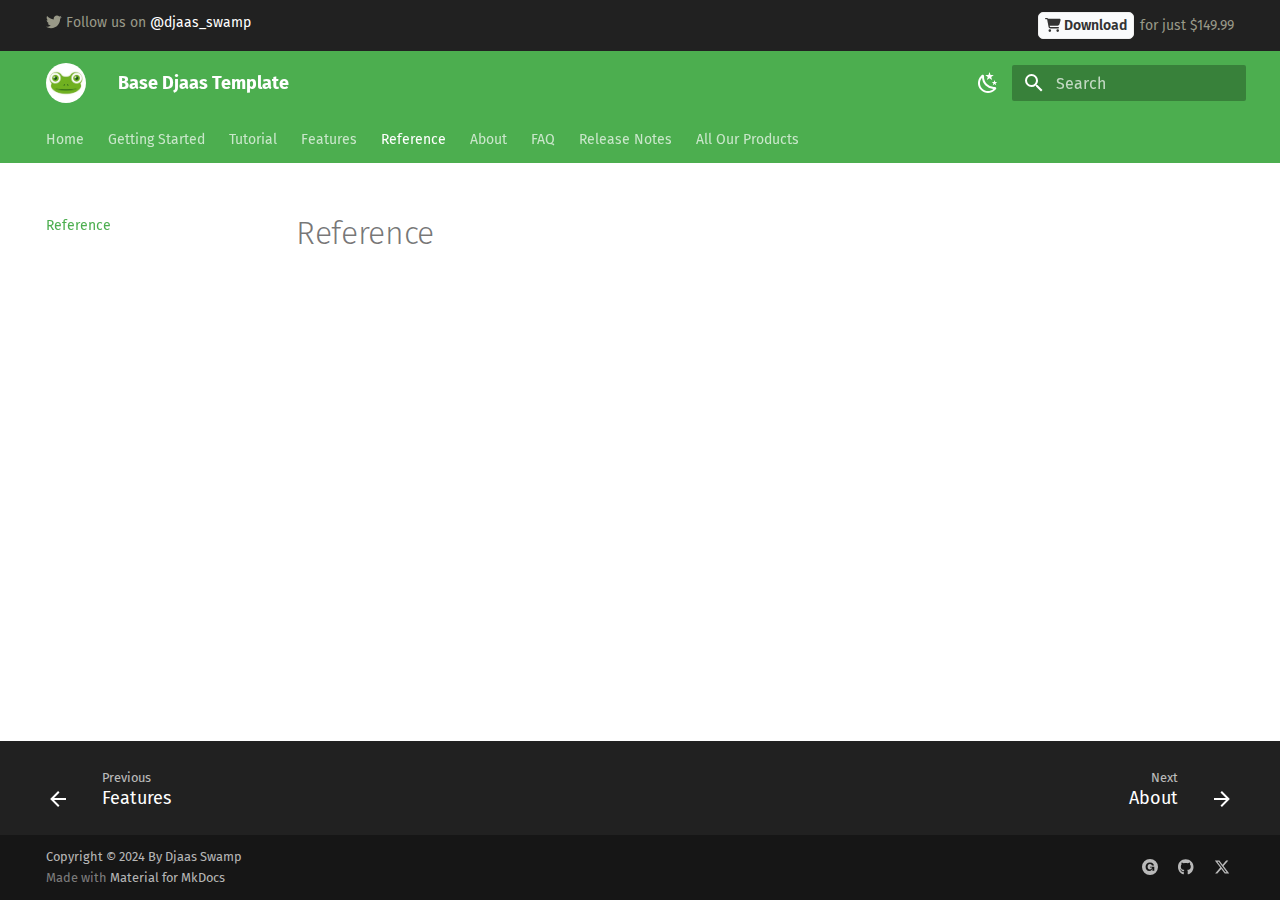
<file: reference/index.html>
<!doctype html>
<html lang="en" class="no-js">
  <head>
    
      <meta charset="utf-8">
      <meta name="viewport" content="width=device-width,initial-scale=1">
      
        <meta name="description" content="Documentations for Djaas projects and templates.">
      
      
        <meta name="author" content="Djaas">
      
      
        <link rel="canonical" href="https://djaas.com/reference/">
      
      
        <link rel="prev" href="../features/">
      
      
        <link rel="next" href="../about/">
      
      
      <link rel="icon" href="../assets/images/favicon.ico">
      <meta name="generator" content="mkdocs-1.6.1, mkdocs-material-9.5.40">
    
    
  <title>Base Djaas Template | Djaas Swamp</title>

    
      <link rel="stylesheet" href="../assets/stylesheets/main.8c3ca2c6.min.css">
      
        
        <link rel="stylesheet" href="../assets/stylesheets/palette.06af60db.min.css">
      
      


    
    
      
    
    
      
        
        
        <link rel="preconnect" href="https://fonts.gstatic.com" crossorigin>
        <link rel="stylesheet" href="https://fonts.googleapis.com/css?family=Fira+Sans:300,300i,400,400i,700,700i%7CFira+Mono:400,400i,700,700i&display=fallback">
        <style>:root{--md-text-font:"Fira Sans";--md-code-font:"Fira Mono"}</style>
      
    
    
      <link rel="stylesheet" href="../stylesheets/extra.css">
    
    <script>__md_scope=new URL("..",location),__md_hash=e=>[...e].reduce(((e,_)=>(e<<5)-e+_.charCodeAt(0)),0),__md_get=(e,_=localStorage,t=__md_scope)=>JSON.parse(_.getItem(t.pathname+"."+e)),__md_set=(e,_,t=localStorage,a=__md_scope)=>{try{t.setItem(a.pathname+"."+e,JSON.stringify(_))}catch(e){}}</script>
    
      

    
    
    
  </head>
  
  
    
    
      
    
    
    
    
    <body dir="ltr" data-md-color-scheme="default" data-md-color-primary="green" data-md-color-accent="green">
  
    
    <input class="md-toggle" data-md-toggle="drawer" type="checkbox" id="__drawer" autocomplete="off">
    <input class="md-toggle" data-md-toggle="search" type="checkbox" id="__search" autocomplete="off">
    <label class="md-overlay" for="__drawer"></label>
    <div data-md-component="skip">
      
    </div>
    <div data-md-component="announce">
      
        <aside class="md-banner">
          <div class="md-banner__inner md-grid md-typeset">
            
            
  <div class="announcement-wrapper">
    <div class="announcement-item cta--twitter">
        <span class="twemoji">
          <svg xmlns="http://www.w3.org/2000/svg" viewBox="0 0 512 512"><!--! Font Awesome Free 6.6.0 by @fontawesome - https://fontawesome.com License - https://fontawesome.com/license/free (Icons: CC BY 4.0, Fonts: SIL OFL 1.1, Code: MIT License) Copyright 2024 Fonticons, Inc.--><path d="M459.37 151.716c.325 4.548.325 9.097.325 13.645 0 138.72-105.583 298.558-298.558 298.558-59.452 0-114.68-17.219-161.137-47.106 8.447.974 16.568 1.299 25.34 1.299 49.055 0 94.213-16.568 130.274-44.832-46.132-.975-84.792-31.188-98.112-72.772 6.498.974 12.995 1.624 19.818 1.624 9.421 0 18.843-1.3 27.614-3.573-48.081-9.747-84.143-51.98-84.143-102.985v-1.299c13.969 7.797 30.214 12.67 47.431 13.319-28.264-18.843-46.781-51.005-46.781-87.391 0-19.492 5.197-37.36 14.294-52.954 51.655 63.675 129.3 105.258 216.365 109.807-1.624-7.797-2.599-15.918-2.599-24.04 0-57.828 46.782-104.934 104.934-104.934 30.213 0 57.502 12.67 76.67 33.137 23.715-4.548 46.456-13.32 66.599-25.34-7.798 24.366-24.366 44.833-46.132 57.827 21.117-2.273 41.584-8.122 60.426-16.243-14.292 20.791-32.161 39.308-52.628 54.253"/></svg>
        </span>
      Follow us on <a href="https://x.com/djaas_swamp" target="_blank">@djaas_swamp</a>
    </div>
    <div class="announcement-item cta--download">
      <a href="#" class="btn btn--sm btn--gray">
        <span class="twemoji">
          <svg xmlns="http://www.w3.org/2000/svg" viewBox="0 0 576 512"><!--! Font Awesome Free 6.6.0 by @fontawesome - https://fontawesome.com License - https://fontawesome.com/license/free (Icons: CC BY 4.0, Fonts: SIL OFL 1.1, Code: MIT License) Copyright 2024 Fonticons, Inc.--><path d="M0 24C0 10.7 10.7 0 24 0h45.5c22 0 41.5 12.8 50.6 32h411c26.3 0 45.5 25 38.6 50.4l-41 152.3c-8.5 31.4-37 53.3-69.5 53.3H170.7l5.4 28.5c2.2 11.3 12.1 19.5 23.6 19.5H488c13.3 0 24 10.7 24 24s-10.7 24-24 24H199.7c-34.6 0-64.3-24.6-70.7-58.5l-51.6-271c-.7-3.8-4-6.5-7.9-6.5H24C10.7 48 0 37.3 0 24m128 440a48 48 0 1 1 96 0 48 48 0 1 1-96 0m336-48a48 48 0 1 1 0 96 48 48 0 1 1 0-96"/></svg>
        </span>
        Download</a> for just $149.99
    </div>
  </div>

          </div>
          
        </aside>
      
    </div>
    
    
      

<header class="md-header" data-md-component="header">
  <nav class="md-header__inner md-grid" aria-label="Header">
    <a href=".." title="Base Djaas Template" class="md-header__button md-logo" aria-label="Base Djaas Template" data-md-component="logo">
      
  <img src="../assets/images/logo.jpg" alt="logo">

    </a>
    <label class="md-header__button md-icon" for="__drawer">
      
      <svg xmlns="http://www.w3.org/2000/svg" viewBox="0 0 24 24"><path d="M3 6h18v2H3zm0 5h18v2H3zm0 5h18v2H3z"/></svg>
    </label>
    <div class="md-header__title" data-md-component="header-title">
      <div class="md-header__ellipsis">
        <div class="md-header__topic">
          <span class="md-ellipsis">
            Base Djaas Template
          </span>
        </div>
        <div class="md-header__topic" data-md-component="header-topic">
          <span class="md-ellipsis">
            
              Reference
            
          </span>
        </div>
      </div>
    </div>
    
      
        <form class="md-header__option" data-md-component="palette">
  
    
    
    
    <input class="md-option" data-md-color-media="(prefers-color-scheme: light)" data-md-color-scheme="default" data-md-color-primary="green" data-md-color-accent="green"  aria-label="Switch to dark mode"  type="radio" name="__palette" id="__palette_0">
    
      <label class="md-header__button md-icon" title="Switch to dark mode" for="__palette_1" hidden>
        <svg xmlns="http://www.w3.org/2000/svg" viewBox="0 0 24 24"><path d="m17.75 4.09-2.53 1.94.91 3.06-2.63-1.81-2.63 1.81.91-3.06-2.53-1.94L12.44 4l1.06-3 1.06 3zm3.5 6.91-1.64 1.25.59 1.98-1.7-1.17-1.7 1.17.59-1.98L15.75 11l2.06-.05L18.5 9l.69 1.95zm-2.28 4.95c.83-.08 1.72 1.1 1.19 1.85-.32.45-.66.87-1.08 1.27C15.17 23 8.84 23 4.94 19.07c-3.91-3.9-3.91-10.24 0-14.14.4-.4.82-.76 1.27-1.08.75-.53 1.93.36 1.85 1.19-.27 2.86.69 5.83 2.89 8.02a9.96 9.96 0 0 0 8.02 2.89m-1.64 2.02a12.08 12.08 0 0 1-7.8-3.47c-2.17-2.19-3.33-5-3.49-7.82-2.81 3.14-2.7 7.96.31 10.98 3.02 3.01 7.84 3.12 10.98.31"/></svg>
      </label>
    
  
    
    
    
    <input class="md-option" data-md-color-media="(prefers-color-scheme: dark)" data-md-color-scheme="slate" data-md-color-primary="green" data-md-color-accent="green"  aria-label="Switch to light mode"  type="radio" name="__palette" id="__palette_1">
    
      <label class="md-header__button md-icon" title="Switch to light mode" for="__palette_0" hidden>
        <svg xmlns="http://www.w3.org/2000/svg" viewBox="0 0 24 24"><path d="M12 7a5 5 0 0 1 5 5 5 5 0 0 1-5 5 5 5 0 0 1-5-5 5 5 0 0 1 5-5m0 2a3 3 0 0 0-3 3 3 3 0 0 0 3 3 3 3 0 0 0 3-3 3 3 0 0 0-3-3m0-7 2.39 3.42C13.65 5.15 12.84 5 12 5s-1.65.15-2.39.42zM3.34 7l4.16-.35A7.2 7.2 0 0 0 5.94 8.5c-.44.74-.69 1.5-.83 2.29zm.02 10 1.76-3.77a7.131 7.131 0 0 0 2.38 4.14zM20.65 7l-1.77 3.79a7.02 7.02 0 0 0-2.38-4.15zm-.01 10-4.14.36c.59-.51 1.12-1.14 1.54-1.86.42-.73.69-1.5.83-2.29zM12 22l-2.41-3.44c.74.27 1.55.44 2.41.44.82 0 1.63-.17 2.37-.44z"/></svg>
      </label>
    
  
</form>
      
    
    
      <script>var palette=__md_get("__palette");if(palette&&palette.color){if("(prefers-color-scheme)"===palette.color.media){var media=matchMedia("(prefers-color-scheme: light)"),input=document.querySelector(media.matches?"[data-md-color-media='(prefers-color-scheme: light)']":"[data-md-color-media='(prefers-color-scheme: dark)']");palette.color.media=input.getAttribute("data-md-color-media"),palette.color.scheme=input.getAttribute("data-md-color-scheme"),palette.color.primary=input.getAttribute("data-md-color-primary"),palette.color.accent=input.getAttribute("data-md-color-accent")}for(var[key,value]of Object.entries(palette.color))document.body.setAttribute("data-md-color-"+key,value)}</script>
    
    
    
      <label class="md-header__button md-icon" for="__search">
        
        <svg xmlns="http://www.w3.org/2000/svg" viewBox="0 0 24 24"><path d="M9.5 3A6.5 6.5 0 0 1 16 9.5c0 1.61-.59 3.09-1.56 4.23l.27.27h.79l5 5-1.5 1.5-5-5v-.79l-.27-.27A6.52 6.52 0 0 1 9.5 16 6.5 6.5 0 0 1 3 9.5 6.5 6.5 0 0 1 9.5 3m0 2C7 5 5 7 5 9.5S7 14 9.5 14 14 12 14 9.5 12 5 9.5 5"/></svg>
      </label>
      <div class="md-search" data-md-component="search" role="dialog">
  <label class="md-search__overlay" for="__search"></label>
  <div class="md-search__inner" role="search">
    <form class="md-search__form" name="search">
      <input type="text" class="md-search__input" name="query" aria-label="Search" placeholder="Search" autocapitalize="off" autocorrect="off" autocomplete="off" spellcheck="false" data-md-component="search-query" required>
      <label class="md-search__icon md-icon" for="__search">
        
        <svg xmlns="http://www.w3.org/2000/svg" viewBox="0 0 24 24"><path d="M9.5 3A6.5 6.5 0 0 1 16 9.5c0 1.61-.59 3.09-1.56 4.23l.27.27h.79l5 5-1.5 1.5-5-5v-.79l-.27-.27A6.52 6.52 0 0 1 9.5 16 6.5 6.5 0 0 1 3 9.5 6.5 6.5 0 0 1 9.5 3m0 2C7 5 5 7 5 9.5S7 14 9.5 14 14 12 14 9.5 12 5 9.5 5"/></svg>
        
        <svg xmlns="http://www.w3.org/2000/svg" viewBox="0 0 24 24"><path d="M20 11v2H8l5.5 5.5-1.42 1.42L4.16 12l7.92-7.92L13.5 5.5 8 11z"/></svg>
      </label>
      <nav class="md-search__options" aria-label="Search">
        
          <a href="javascript:void(0)" class="md-search__icon md-icon" title="Share" aria-label="Share" data-clipboard data-clipboard-text="" data-md-component="search-share" tabindex="-1">
            
            <svg xmlns="http://www.w3.org/2000/svg" viewBox="0 0 24 24"><path d="M18 16.08c-.76 0-1.44.3-1.96.77L8.91 12.7c.05-.23.09-.46.09-.7s-.04-.47-.09-.7l7.05-4.11c.54.5 1.25.81 2.04.81a3 3 0 0 0 3-3 3 3 0 0 0-3-3 3 3 0 0 0-3 3c0 .24.04.47.09.7L8.04 9.81C7.5 9.31 6.79 9 6 9a3 3 0 0 0-3 3 3 3 0 0 0 3 3c.79 0 1.5-.31 2.04-.81l7.12 4.15c-.05.21-.08.43-.08.66 0 1.61 1.31 2.91 2.92 2.91s2.92-1.3 2.92-2.91A2.92 2.92 0 0 0 18 16.08"/></svg>
          </a>
        
        <button type="reset" class="md-search__icon md-icon" title="Clear" aria-label="Clear" tabindex="-1">
          
          <svg xmlns="http://www.w3.org/2000/svg" viewBox="0 0 24 24"><path d="M19 6.41 17.59 5 12 10.59 6.41 5 5 6.41 10.59 12 5 17.59 6.41 19 12 13.41 17.59 19 19 17.59 13.41 12z"/></svg>
        </button>
      </nav>
      
        <div class="md-search__suggest" data-md-component="search-suggest"></div>
      
    </form>
    <div class="md-search__output">
      <div class="md-search__scrollwrap" tabindex="0" data-md-scrollfix>
        <div class="md-search-result" data-md-component="search-result">
          <div class="md-search-result__meta">
            Initializing search
          </div>
          <ol class="md-search-result__list" role="presentation"></ol>
        </div>
      </div>
    </div>
  </div>
</div>
    
    
  </nav>
  
</header>
    
    <div class="md-container" data-md-component="container">
      
      
        
          
            
<nav class="md-tabs" aria-label="Tabs" data-md-component="tabs">
  <div class="md-grid">
    <ul class="md-tabs__list">
      
        
  
  
  
    <li class="md-tabs__item">
      <a href=".." class="md-tabs__link">
        
  
    
  
  Home

      </a>
    </li>
  

      
        
  
  
  
    
    
      <li class="md-tabs__item">
        <a href="../getting-started/requirements/" class="md-tabs__link">
          
  
    
  
  Getting Started

        </a>
      </li>
    
  

      
        
  
  
  
    <li class="md-tabs__item">
      <a href="../tutorial/" class="md-tabs__link">
        
  
    
  
  Tutorial

      </a>
    </li>
  

      
        
  
  
  
    <li class="md-tabs__item">
      <a href="../features/" class="md-tabs__link">
        
  
    
  
  Features

      </a>
    </li>
  

      
        
  
  
    
  
  
    <li class="md-tabs__item md-tabs__item--active">
      <a href="./" class="md-tabs__link">
        
  
    
  
  Reference

      </a>
    </li>
  

      
        
  
  
  
    <li class="md-tabs__item">
      <a href="../about/" class="md-tabs__link">
        
  
    
  
  About

      </a>
    </li>
  

      
        
  
  
  
    <li class="md-tabs__item">
      <a href="../faq/" class="md-tabs__link">
        
  
    
  
  FAQ

      </a>
    </li>
  

      
        
  
  
  
    <li class="md-tabs__item">
      <a href="../release-notes/" class="md-tabs__link">
        
  
    
  
  Release Notes

      </a>
    </li>
  

      
        
  
  
  
    <li class="md-tabs__item">
      <a href="../products/" class="md-tabs__link">
        
  
    
  
  All Our Products

      </a>
    </li>
  

      
    </ul>
  </div>
</nav>
          
        
      
      <main class="md-main" data-md-component="main">
        <div class="md-main__inner md-grid">
          
            
              
              <div class="md-sidebar md-sidebar--primary" data-md-component="sidebar" data-md-type="navigation" >
                <div class="md-sidebar__scrollwrap">
                  <div class="md-sidebar__inner">
                    


  


<nav class="md-nav md-nav--primary md-nav--lifted" aria-label="Navigation" data-md-level="0">
  <label class="md-nav__title" for="__drawer">
    <a href=".." title="Base Djaas Template" class="md-nav__button md-logo" aria-label="Base Djaas Template" data-md-component="logo">
      
  <img src="../assets/images/logo.jpg" alt="logo">

    </a>
    Base Djaas Template
  </label>
  
  <ul class="md-nav__list" data-md-scrollfix>
    
      
      
  
  
  
  
    <li class="md-nav__item">
      <a href=".." class="md-nav__link">
        
  
  <span class="md-ellipsis">
    Home
  </span>
  

      </a>
    </li>
  

    
      
      
  
  
  
  
    
    
      
        
      
        
      
        
      
    
    
      
      
    
    
    <li class="md-nav__item md-nav__item--nested">
      
        
        
        <input class="md-nav__toggle md-toggle " type="checkbox" id="__nav_2" >
        
          
          <label class="md-nav__link" for="__nav_2" id="__nav_2_label" tabindex="0">
            
  
  <span class="md-ellipsis">
    Getting Started
  </span>
  

            <span class="md-nav__icon md-icon"></span>
          </label>
        
        <nav class="md-nav" data-md-level="1" aria-labelledby="__nav_2_label" aria-expanded="false">
          <label class="md-nav__title" for="__nav_2">
            <span class="md-nav__icon md-icon"></span>
            Getting Started
          </label>
          <ul class="md-nav__list" data-md-scrollfix>
            
              
                
  
  
  
  
    <li class="md-nav__item">
      <a href="../getting-started/requirements/" class="md-nav__link">
        
  
  <span class="md-ellipsis">
    Requirements
  </span>
  

      </a>
    </li>
  

              
            
              
                
  
  
  
  
    <li class="md-nav__item">
      <a href="../getting-started/download/" class="md-nav__link">
        
  
  <span class="md-ellipsis">
    Download
  </span>
  

      </a>
    </li>
  

              
            
              
                
  
  
  
  
    <li class="md-nav__item">
      <a href="../getting-started/installation/" class="md-nav__link">
        
  
  <span class="md-ellipsis">
    Installation
  </span>
  

      </a>
    </li>
  

              
            
          </ul>
        </nav>
      
    </li>
  

    
      
      
  
  
  
  
    <li class="md-nav__item">
      <a href="../tutorial/" class="md-nav__link">
        
  
  <span class="md-ellipsis">
    Tutorial
  </span>
  

      </a>
    </li>
  

    
      
      
  
  
  
  
    <li class="md-nav__item">
      <a href="../features/" class="md-nav__link">
        
  
  <span class="md-ellipsis">
    Features
  </span>
  

      </a>
    </li>
  

    
      
      
  
  
    
  
  
  
    <li class="md-nav__item md-nav__item--active">
      
      <input class="md-nav__toggle md-toggle" type="checkbox" id="__toc">
      
      
      
      <a href="./" class="md-nav__link md-nav__link--active">
        
  
  <span class="md-ellipsis">
    Reference
  </span>
  

      </a>
      
    </li>
  

    
      
      
  
  
  
  
    <li class="md-nav__item">
      <a href="../about/" class="md-nav__link">
        
  
  <span class="md-ellipsis">
    About
  </span>
  

      </a>
    </li>
  

    
      
      
  
  
  
  
    <li class="md-nav__item">
      <a href="../faq/" class="md-nav__link">
        
  
  <span class="md-ellipsis">
    FAQ
  </span>
  

      </a>
    </li>
  

    
      
      
  
  
  
  
    <li class="md-nav__item">
      <a href="../release-notes/" class="md-nav__link">
        
  
  <span class="md-ellipsis">
    Release Notes
  </span>
  

      </a>
    </li>
  

    
      
      
  
  
  
  
    <li class="md-nav__item">
      <a href="../products/" class="md-nav__link">
        
  
  <span class="md-ellipsis">
    All Our Products
  </span>
  

      </a>
    </li>
  

    
  </ul>
</nav>
                  </div>
                </div>
              </div>
            
            
              
              <div class="md-sidebar md-sidebar--secondary" data-md-component="sidebar" data-md-type="toc" >
                <div class="md-sidebar__scrollwrap">
                  <div class="md-sidebar__inner">
                    

<nav class="md-nav md-nav--secondary" aria-label="Table of contents">
  
  
  
  
</nav>
                  </div>
                </div>
              </div>
            
          
          
            <div class="md-content" data-md-component="content">
              <article class="md-content__inner md-typeset">
                
                  


  <h1>Reference</h1>














                
              </article>
            </div>
          
          
<script>var target=document.getElementById(location.hash.slice(1));target&&target.name&&(target.checked=target.name.startsWith("__tabbed_"))</script>
        </div>
        
          <button type="button" class="md-top md-icon" data-md-component="top" hidden>
  
  <svg xmlns="http://www.w3.org/2000/svg" viewBox="0 0 24 24"><path d="M13 20h-2V8l-5.5 5.5-1.42-1.42L12 4.16l7.92 7.92-1.42 1.42L13 8z"/></svg>
  Back to top
</button>
        
      </main>
      
        <footer class="md-footer">
  
    
      
      <nav class="md-footer__inner md-grid" aria-label="Footer" >
        
          
          <a href="../features/" class="md-footer__link md-footer__link--prev" aria-label="Previous: Features">
            <div class="md-footer__button md-icon">
              
              <svg xmlns="http://www.w3.org/2000/svg" viewBox="0 0 24 24"><path d="M20 11v2H8l5.5 5.5-1.42 1.42L4.16 12l7.92-7.92L13.5 5.5 8 11z"/></svg>
            </div>
            <div class="md-footer__title">
              <span class="md-footer__direction">
                Previous
              </span>
              <div class="md-ellipsis">
                Features
              </div>
            </div>
          </a>
        
        
          
          <a href="../about/" class="md-footer__link md-footer__link--next" aria-label="Next: About">
            <div class="md-footer__title">
              <span class="md-footer__direction">
                Next
              </span>
              <div class="md-ellipsis">
                About
              </div>
            </div>
            <div class="md-footer__button md-icon">
              
              <svg xmlns="http://www.w3.org/2000/svg" viewBox="0 0 24 24"><path d="M4 11v2h12l-5.5 5.5 1.42 1.42L19.84 12l-7.92-7.92L10.5 5.5 16 11z"/></svg>
            </div>
          </a>
        
      </nav>
    
  
  <div class="md-footer-meta md-typeset">
    <div class="md-footer-meta__inner md-grid">
      <div class="md-copyright">
  
    <div class="md-copyright__highlight">
      Copyright &copy; 2024 By Djaas Swamp
    </div>
  
  
    Made with
    <a href="https://squidfunk.github.io/mkdocs-material/" target="_blank" rel="noopener">
      Material for MkDocs
    </a>
  
</div>
      
        <div class="md-social">
  
    
    
    
    
      
      
    
    <a href="https://djaas.gumroad.com" target="_blank" rel="noopener" title="djaas.gumroad.com" class="md-social__link">
      <svg xmlns="http://www.w3.org/2000/svg" viewBox="0 0 24 24"><path d="M12 0A12 12 0 0 0 0 12a12 12 0 0 0 12 12 12 12 0 0 0 12-12A12 12 0 0 0 12 0m-.007 5.12c4.48 0 5.995 3.025 6.064 4.744h-3.239c-.069-.962-.897-2.406-2.896-2.406-2.136 0-3.514 1.857-3.514 4.126s1.378 4.125 3.514 4.125c1.93 0 2.758-1.512 3.103-3.025h-3.103v-1.238h6.509v6.327h-2.855v-3.989c-.207 1.444-1.102 4.264-4.617 4.264-3.516 0-5.584-2.82-5.584-6.326 0-3.645 2.276-6.602 6.618-6.602"/></svg>
    </a>
  
    
    
    
    
      
      
    
    <a href="https://github.com/djaas-swamp" target="_blank" rel="noopener" title="github.com" class="md-social__link">
      <svg xmlns="http://www.w3.org/2000/svg" viewBox="0 0 496 512"><!--! Font Awesome Free 6.6.0 by @fontawesome - https://fontawesome.com License - https://fontawesome.com/license/free (Icons: CC BY 4.0, Fonts: SIL OFL 1.1, Code: MIT License) Copyright 2024 Fonticons, Inc.--><path d="M165.9 397.4c0 2-2.3 3.6-5.2 3.6-3.3.3-5.6-1.3-5.6-3.6 0-2 2.3-3.6 5.2-3.6 3-.3 5.6 1.3 5.6 3.6m-31.1-4.5c-.7 2 1.3 4.3 4.3 4.9 2.6 1 5.6 0 6.2-2s-1.3-4.3-4.3-5.2c-2.6-.7-5.5.3-6.2 2.3m44.2-1.7c-2.9.7-4.9 2.6-4.6 4.9.3 2 2.9 3.3 5.9 2.6 2.9-.7 4.9-2.6 4.6-4.6-.3-1.9-3-3.2-5.9-2.9M244.8 8C106.1 8 0 113.3 0 252c0 110.9 69.8 205.8 169.5 239.2 12.8 2.3 17.3-5.6 17.3-12.1 0-6.2-.3-40.4-.3-61.4 0 0-70 15-84.7-29.8 0 0-11.4-29.1-27.8-36.6 0 0-22.9-15.7 1.6-15.4 0 0 24.9 2 38.6 25.8 21.9 38.6 58.6 27.5 72.9 20.9 2.3-16 8.8-27.1 16-33.7-55.9-6.2-112.3-14.3-112.3-110.5 0-27.5 7.6-41.3 23.6-58.9-2.6-6.5-11.1-33.3 2.6-67.9 20.9-6.5 69 27 69 27 20-5.6 41.5-8.5 62.8-8.5s42.8 2.9 62.8 8.5c0 0 48.1-33.6 69-27 13.7 34.7 5.2 61.4 2.6 67.9 16 17.7 25.8 31.5 25.8 58.9 0 96.5-58.9 104.2-114.8 110.5 9.2 7.9 17 22.9 17 46.4 0 33.7-.3 75.4-.3 83.6 0 6.5 4.6 14.4 17.3 12.1C428.2 457.8 496 362.9 496 252 496 113.3 383.5 8 244.8 8M97.2 352.9c-1.3 1-1 3.3.7 5.2 1.6 1.6 3.9 2.3 5.2 1 1.3-1 1-3.3-.7-5.2-1.6-1.6-3.9-2.3-5.2-1m-10.8-8.1c-.7 1.3.3 2.9 2.3 3.9 1.6 1 3.6.7 4.3-.7.7-1.3-.3-2.9-2.3-3.9-2-.6-3.6-.3-4.3.7m32.4 35.6c-1.6 1.3-1 4.3 1.3 6.2 2.3 2.3 5.2 2.6 6.5 1 1.3-1.3.7-4.3-1.3-6.2-2.2-2.3-5.2-2.6-6.5-1m-11.4-14.7c-1.6 1-1.6 3.6 0 5.9s4.3 3.3 5.6 2.3c1.6-1.3 1.6-3.9 0-6.2-1.4-2.3-4-3.3-5.6-2"/></svg>
    </a>
  
    
    
    
    
      
      
    
    <a href="https://x.com/djaas_swamp" target="_blank" rel="noopener" title="x.com" class="md-social__link">
      <svg xmlns="http://www.w3.org/2000/svg" viewBox="0 0 512 512"><!--! Font Awesome Free 6.6.0 by @fontawesome - https://fontawesome.com License - https://fontawesome.com/license/free (Icons: CC BY 4.0, Fonts: SIL OFL 1.1, Code: MIT License) Copyright 2024 Fonticons, Inc.--><path d="M389.2 48h70.6L305.6 224.2 487 464H345L233.7 318.6 106.5 464H35.8l164.9-188.5L26.8 48h145.6l100.5 132.9zm-24.8 373.8h39.1L151.1 88h-42z"/></svg>
    </a>
  
</div>
      
    </div>
  </div>
</footer>
      
    </div>
    <div class="md-dialog" data-md-component="dialog">
      <div class="md-dialog__inner md-typeset"></div>
    </div>
    
    
    <script id="__config" type="application/json">{"base": "..", "features": ["navigation.tracking", "navigation.indexes", "navigation.tabs", "navigation.top", "navigation.footer", "search.suggest", "search.highlight", "search.share", "header.autohide"], "search": "../assets/javascripts/workers/search.6ce7567c.min.js", "translations": {"clipboard.copied": "Copied to clipboard", "clipboard.copy": "Copy to clipboard", "search.result.more.one": "1 more on this page", "search.result.more.other": "# more on this page", "search.result.none": "No matching documents", "search.result.one": "1 matching document", "search.result.other": "# matching documents", "search.result.placeholder": "Type to start searching", "search.result.term.missing": "Missing", "select.version": "Select version"}}</script>
    
    
      <script src="../assets/javascripts/bundle.525ec568.min.js"></script>
      
    
  </body>
</html>
</file>
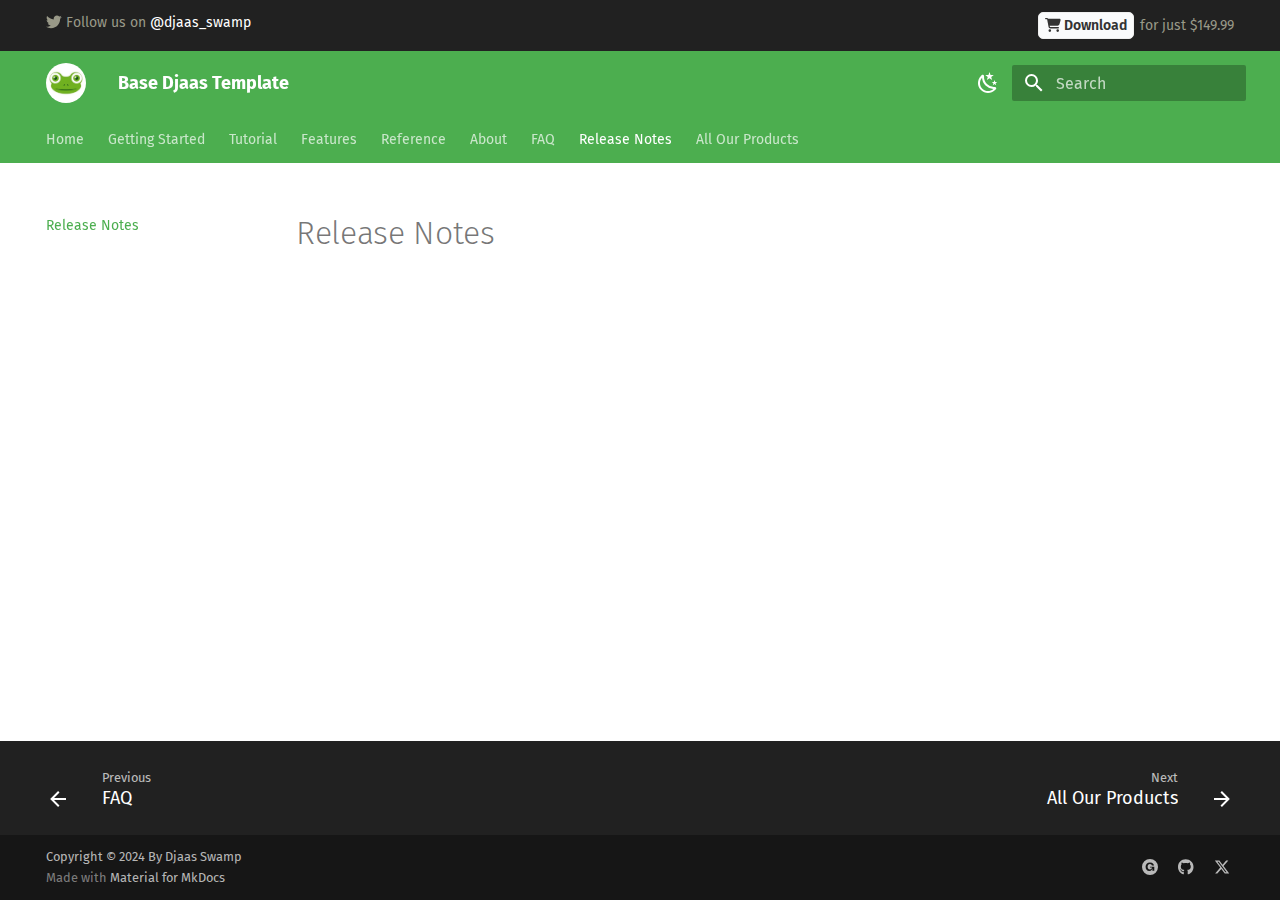
<file: release-notes/index.html>
<!doctype html>
<html lang="en" class="no-js">
  <head>
    
      <meta charset="utf-8">
      <meta name="viewport" content="width=device-width,initial-scale=1">
      
        <meta name="description" content="Documentations for Djaas projects and templates.">
      
      
        <meta name="author" content="Djaas">
      
      
        <link rel="canonical" href="https://djaas.com/release-notes/">
      
      
        <link rel="prev" href="../faq/">
      
      
        <link rel="next" href="../products/">
      
      
      <link rel="icon" href="../assets/images/favicon.ico">
      <meta name="generator" content="mkdocs-1.6.1, mkdocs-material-9.5.40">
    
    
  <title>Base Djaas Template | Djaas Swamp</title>

    
      <link rel="stylesheet" href="../assets/stylesheets/main.8c3ca2c6.min.css">
      
        
        <link rel="stylesheet" href="../assets/stylesheets/palette.06af60db.min.css">
      
      


    
    
      
    
    
      
        
        
        <link rel="preconnect" href="https://fonts.gstatic.com" crossorigin>
        <link rel="stylesheet" href="https://fonts.googleapis.com/css?family=Fira+Sans:300,300i,400,400i,700,700i%7CFira+Mono:400,400i,700,700i&display=fallback">
        <style>:root{--md-text-font:"Fira Sans";--md-code-font:"Fira Mono"}</style>
      
    
    
      <link rel="stylesheet" href="../stylesheets/extra.css">
    
    <script>__md_scope=new URL("..",location),__md_hash=e=>[...e].reduce(((e,_)=>(e<<5)-e+_.charCodeAt(0)),0),__md_get=(e,_=localStorage,t=__md_scope)=>JSON.parse(_.getItem(t.pathname+"."+e)),__md_set=(e,_,t=localStorage,a=__md_scope)=>{try{t.setItem(a.pathname+"."+e,JSON.stringify(_))}catch(e){}}</script>
    
      

    
    
    
  </head>
  
  
    
    
      
    
    
    
    
    <body dir="ltr" data-md-color-scheme="default" data-md-color-primary="green" data-md-color-accent="green">
  
    
    <input class="md-toggle" data-md-toggle="drawer" type="checkbox" id="__drawer" autocomplete="off">
    <input class="md-toggle" data-md-toggle="search" type="checkbox" id="__search" autocomplete="off">
    <label class="md-overlay" for="__drawer"></label>
    <div data-md-component="skip">
      
    </div>
    <div data-md-component="announce">
      
        <aside class="md-banner">
          <div class="md-banner__inner md-grid md-typeset">
            
            
  <div class="announcement-wrapper">
    <div class="announcement-item cta--twitter">
        <span class="twemoji">
          <svg xmlns="http://www.w3.org/2000/svg" viewBox="0 0 512 512"><!--! Font Awesome Free 6.6.0 by @fontawesome - https://fontawesome.com License - https://fontawesome.com/license/free (Icons: CC BY 4.0, Fonts: SIL OFL 1.1, Code: MIT License) Copyright 2024 Fonticons, Inc.--><path d="M459.37 151.716c.325 4.548.325 9.097.325 13.645 0 138.72-105.583 298.558-298.558 298.558-59.452 0-114.68-17.219-161.137-47.106 8.447.974 16.568 1.299 25.34 1.299 49.055 0 94.213-16.568 130.274-44.832-46.132-.975-84.792-31.188-98.112-72.772 6.498.974 12.995 1.624 19.818 1.624 9.421 0 18.843-1.3 27.614-3.573-48.081-9.747-84.143-51.98-84.143-102.985v-1.299c13.969 7.797 30.214 12.67 47.431 13.319-28.264-18.843-46.781-51.005-46.781-87.391 0-19.492 5.197-37.36 14.294-52.954 51.655 63.675 129.3 105.258 216.365 109.807-1.624-7.797-2.599-15.918-2.599-24.04 0-57.828 46.782-104.934 104.934-104.934 30.213 0 57.502 12.67 76.67 33.137 23.715-4.548 46.456-13.32 66.599-25.34-7.798 24.366-24.366 44.833-46.132 57.827 21.117-2.273 41.584-8.122 60.426-16.243-14.292 20.791-32.161 39.308-52.628 54.253"/></svg>
        </span>
      Follow us on <a href="https://x.com/djaas_swamp" target="_blank">@djaas_swamp</a>
    </div>
    <div class="announcement-item cta--download">
      <a href="#" class="btn btn--sm btn--gray">
        <span class="twemoji">
          <svg xmlns="http://www.w3.org/2000/svg" viewBox="0 0 576 512"><!--! Font Awesome Free 6.6.0 by @fontawesome - https://fontawesome.com License - https://fontawesome.com/license/free (Icons: CC BY 4.0, Fonts: SIL OFL 1.1, Code: MIT License) Copyright 2024 Fonticons, Inc.--><path d="M0 24C0 10.7 10.7 0 24 0h45.5c22 0 41.5 12.8 50.6 32h411c26.3 0 45.5 25 38.6 50.4l-41 152.3c-8.5 31.4-37 53.3-69.5 53.3H170.7l5.4 28.5c2.2 11.3 12.1 19.5 23.6 19.5H488c13.3 0 24 10.7 24 24s-10.7 24-24 24H199.7c-34.6 0-64.3-24.6-70.7-58.5l-51.6-271c-.7-3.8-4-6.5-7.9-6.5H24C10.7 48 0 37.3 0 24m128 440a48 48 0 1 1 96 0 48 48 0 1 1-96 0m336-48a48 48 0 1 1 0 96 48 48 0 1 1 0-96"/></svg>
        </span>
        Download</a> for just $149.99
    </div>
  </div>

          </div>
          
        </aside>
      
    </div>
    
    
      

<header class="md-header" data-md-component="header">
  <nav class="md-header__inner md-grid" aria-label="Header">
    <a href=".." title="Base Djaas Template" class="md-header__button md-logo" aria-label="Base Djaas Template" data-md-component="logo">
      
  <img src="../assets/images/logo.jpg" alt="logo">

    </a>
    <label class="md-header__button md-icon" for="__drawer">
      
      <svg xmlns="http://www.w3.org/2000/svg" viewBox="0 0 24 24"><path d="M3 6h18v2H3zm0 5h18v2H3zm0 5h18v2H3z"/></svg>
    </label>
    <div class="md-header__title" data-md-component="header-title">
      <div class="md-header__ellipsis">
        <div class="md-header__topic">
          <span class="md-ellipsis">
            Base Djaas Template
          </span>
        </div>
        <div class="md-header__topic" data-md-component="header-topic">
          <span class="md-ellipsis">
            
              Release Notes
            
          </span>
        </div>
      </div>
    </div>
    
      
        <form class="md-header__option" data-md-component="palette">
  
    
    
    
    <input class="md-option" data-md-color-media="(prefers-color-scheme: light)" data-md-color-scheme="default" data-md-color-primary="green" data-md-color-accent="green"  aria-label="Switch to dark mode"  type="radio" name="__palette" id="__palette_0">
    
      <label class="md-header__button md-icon" title="Switch to dark mode" for="__palette_1" hidden>
        <svg xmlns="http://www.w3.org/2000/svg" viewBox="0 0 24 24"><path d="m17.75 4.09-2.53 1.94.91 3.06-2.63-1.81-2.63 1.81.91-3.06-2.53-1.94L12.44 4l1.06-3 1.06 3zm3.5 6.91-1.64 1.25.59 1.98-1.7-1.17-1.7 1.17.59-1.98L15.75 11l2.06-.05L18.5 9l.69 1.95zm-2.28 4.95c.83-.08 1.72 1.1 1.19 1.85-.32.45-.66.87-1.08 1.27C15.17 23 8.84 23 4.94 19.07c-3.91-3.9-3.91-10.24 0-14.14.4-.4.82-.76 1.27-1.08.75-.53 1.93.36 1.85 1.19-.27 2.86.69 5.83 2.89 8.02a9.96 9.96 0 0 0 8.02 2.89m-1.64 2.02a12.08 12.08 0 0 1-7.8-3.47c-2.17-2.19-3.33-5-3.49-7.82-2.81 3.14-2.7 7.96.31 10.98 3.02 3.01 7.84 3.12 10.98.31"/></svg>
      </label>
    
  
    
    
    
    <input class="md-option" data-md-color-media="(prefers-color-scheme: dark)" data-md-color-scheme="slate" data-md-color-primary="green" data-md-color-accent="green"  aria-label="Switch to light mode"  type="radio" name="__palette" id="__palette_1">
    
      <label class="md-header__button md-icon" title="Switch to light mode" for="__palette_0" hidden>
        <svg xmlns="http://www.w3.org/2000/svg" viewBox="0 0 24 24"><path d="M12 7a5 5 0 0 1 5 5 5 5 0 0 1-5 5 5 5 0 0 1-5-5 5 5 0 0 1 5-5m0 2a3 3 0 0 0-3 3 3 3 0 0 0 3 3 3 3 0 0 0 3-3 3 3 0 0 0-3-3m0-7 2.39 3.42C13.65 5.15 12.84 5 12 5s-1.65.15-2.39.42zM3.34 7l4.16-.35A7.2 7.2 0 0 0 5.94 8.5c-.44.74-.69 1.5-.83 2.29zm.02 10 1.76-3.77a7.131 7.131 0 0 0 2.38 4.14zM20.65 7l-1.77 3.79a7.02 7.02 0 0 0-2.38-4.15zm-.01 10-4.14.36c.59-.51 1.12-1.14 1.54-1.86.42-.73.69-1.5.83-2.29zM12 22l-2.41-3.44c.74.27 1.55.44 2.41.44.82 0 1.63-.17 2.37-.44z"/></svg>
      </label>
    
  
</form>
      
    
    
      <script>var palette=__md_get("__palette");if(palette&&palette.color){if("(prefers-color-scheme)"===palette.color.media){var media=matchMedia("(prefers-color-scheme: light)"),input=document.querySelector(media.matches?"[data-md-color-media='(prefers-color-scheme: light)']":"[data-md-color-media='(prefers-color-scheme: dark)']");palette.color.media=input.getAttribute("data-md-color-media"),palette.color.scheme=input.getAttribute("data-md-color-scheme"),palette.color.primary=input.getAttribute("data-md-color-primary"),palette.color.accent=input.getAttribute("data-md-color-accent")}for(var[key,value]of Object.entries(palette.color))document.body.setAttribute("data-md-color-"+key,value)}</script>
    
    
    
      <label class="md-header__button md-icon" for="__search">
        
        <svg xmlns="http://www.w3.org/2000/svg" viewBox="0 0 24 24"><path d="M9.5 3A6.5 6.5 0 0 1 16 9.5c0 1.61-.59 3.09-1.56 4.23l.27.27h.79l5 5-1.5 1.5-5-5v-.79l-.27-.27A6.52 6.52 0 0 1 9.5 16 6.5 6.5 0 0 1 3 9.5 6.5 6.5 0 0 1 9.5 3m0 2C7 5 5 7 5 9.5S7 14 9.5 14 14 12 14 9.5 12 5 9.5 5"/></svg>
      </label>
      <div class="md-search" data-md-component="search" role="dialog">
  <label class="md-search__overlay" for="__search"></label>
  <div class="md-search__inner" role="search">
    <form class="md-search__form" name="search">
      <input type="text" class="md-search__input" name="query" aria-label="Search" placeholder="Search" autocapitalize="off" autocorrect="off" autocomplete="off" spellcheck="false" data-md-component="search-query" required>
      <label class="md-search__icon md-icon" for="__search">
        
        <svg xmlns="http://www.w3.org/2000/svg" viewBox="0 0 24 24"><path d="M9.5 3A6.5 6.5 0 0 1 16 9.5c0 1.61-.59 3.09-1.56 4.23l.27.27h.79l5 5-1.5 1.5-5-5v-.79l-.27-.27A6.52 6.52 0 0 1 9.5 16 6.5 6.5 0 0 1 3 9.5 6.5 6.5 0 0 1 9.5 3m0 2C7 5 5 7 5 9.5S7 14 9.5 14 14 12 14 9.5 12 5 9.5 5"/></svg>
        
        <svg xmlns="http://www.w3.org/2000/svg" viewBox="0 0 24 24"><path d="M20 11v2H8l5.5 5.5-1.42 1.42L4.16 12l7.92-7.92L13.5 5.5 8 11z"/></svg>
      </label>
      <nav class="md-search__options" aria-label="Search">
        
          <a href="javascript:void(0)" class="md-search__icon md-icon" title="Share" aria-label="Share" data-clipboard data-clipboard-text="" data-md-component="search-share" tabindex="-1">
            
            <svg xmlns="http://www.w3.org/2000/svg" viewBox="0 0 24 24"><path d="M18 16.08c-.76 0-1.44.3-1.96.77L8.91 12.7c.05-.23.09-.46.09-.7s-.04-.47-.09-.7l7.05-4.11c.54.5 1.25.81 2.04.81a3 3 0 0 0 3-3 3 3 0 0 0-3-3 3 3 0 0 0-3 3c0 .24.04.47.09.7L8.04 9.81C7.5 9.31 6.79 9 6 9a3 3 0 0 0-3 3 3 3 0 0 0 3 3c.79 0 1.5-.31 2.04-.81l7.12 4.15c-.05.21-.08.43-.08.66 0 1.61 1.31 2.91 2.92 2.91s2.92-1.3 2.92-2.91A2.92 2.92 0 0 0 18 16.08"/></svg>
          </a>
        
        <button type="reset" class="md-search__icon md-icon" title="Clear" aria-label="Clear" tabindex="-1">
          
          <svg xmlns="http://www.w3.org/2000/svg" viewBox="0 0 24 24"><path d="M19 6.41 17.59 5 12 10.59 6.41 5 5 6.41 10.59 12 5 17.59 6.41 19 12 13.41 17.59 19 19 17.59 13.41 12z"/></svg>
        </button>
      </nav>
      
        <div class="md-search__suggest" data-md-component="search-suggest"></div>
      
    </form>
    <div class="md-search__output">
      <div class="md-search__scrollwrap" tabindex="0" data-md-scrollfix>
        <div class="md-search-result" data-md-component="search-result">
          <div class="md-search-result__meta">
            Initializing search
          </div>
          <ol class="md-search-result__list" role="presentation"></ol>
        </div>
      </div>
    </div>
  </div>
</div>
    
    
  </nav>
  
</header>
    
    <div class="md-container" data-md-component="container">
      
      
        
          
            
<nav class="md-tabs" aria-label="Tabs" data-md-component="tabs">
  <div class="md-grid">
    <ul class="md-tabs__list">
      
        
  
  
  
    <li class="md-tabs__item">
      <a href=".." class="md-tabs__link">
        
  
    
  
  Home

      </a>
    </li>
  

      
        
  
  
  
    
    
      <li class="md-tabs__item">
        <a href="../getting-started/requirements/" class="md-tabs__link">
          
  
    
  
  Getting Started

        </a>
      </li>
    
  

      
        
  
  
  
    <li class="md-tabs__item">
      <a href="../tutorial/" class="md-tabs__link">
        
  
    
  
  Tutorial

      </a>
    </li>
  

      
        
  
  
  
    <li class="md-tabs__item">
      <a href="../features/" class="md-tabs__link">
        
  
    
  
  Features

      </a>
    </li>
  

      
        
  
  
  
    <li class="md-tabs__item">
      <a href="../reference/" class="md-tabs__link">
        
  
    
  
  Reference

      </a>
    </li>
  

      
        
  
  
  
    <li class="md-tabs__item">
      <a href="../about/" class="md-tabs__link">
        
  
    
  
  About

      </a>
    </li>
  

      
        
  
  
  
    <li class="md-tabs__item">
      <a href="../faq/" class="md-tabs__link">
        
  
    
  
  FAQ

      </a>
    </li>
  

      
        
  
  
    
  
  
    <li class="md-tabs__item md-tabs__item--active">
      <a href="./" class="md-tabs__link">
        
  
    
  
  Release Notes

      </a>
    </li>
  

      
        
  
  
  
    <li class="md-tabs__item">
      <a href="../products/" class="md-tabs__link">
        
  
    
  
  All Our Products

      </a>
    </li>
  

      
    </ul>
  </div>
</nav>
          
        
      
      <main class="md-main" data-md-component="main">
        <div class="md-main__inner md-grid">
          
            
              
              <div class="md-sidebar md-sidebar--primary" data-md-component="sidebar" data-md-type="navigation" >
                <div class="md-sidebar__scrollwrap">
                  <div class="md-sidebar__inner">
                    


  


<nav class="md-nav md-nav--primary md-nav--lifted" aria-label="Navigation" data-md-level="0">
  <label class="md-nav__title" for="__drawer">
    <a href=".." title="Base Djaas Template" class="md-nav__button md-logo" aria-label="Base Djaas Template" data-md-component="logo">
      
  <img src="../assets/images/logo.jpg" alt="logo">

    </a>
    Base Djaas Template
  </label>
  
  <ul class="md-nav__list" data-md-scrollfix>
    
      
      
  
  
  
  
    <li class="md-nav__item">
      <a href=".." class="md-nav__link">
        
  
  <span class="md-ellipsis">
    Home
  </span>
  

      </a>
    </li>
  

    
      
      
  
  
  
  
    
    
      
        
      
        
      
        
      
    
    
      
      
    
    
    <li class="md-nav__item md-nav__item--nested">
      
        
        
        <input class="md-nav__toggle md-toggle " type="checkbox" id="__nav_2" >
        
          
          <label class="md-nav__link" for="__nav_2" id="__nav_2_label" tabindex="0">
            
  
  <span class="md-ellipsis">
    Getting Started
  </span>
  

            <span class="md-nav__icon md-icon"></span>
          </label>
        
        <nav class="md-nav" data-md-level="1" aria-labelledby="__nav_2_label" aria-expanded="false">
          <label class="md-nav__title" for="__nav_2">
            <span class="md-nav__icon md-icon"></span>
            Getting Started
          </label>
          <ul class="md-nav__list" data-md-scrollfix>
            
              
                
  
  
  
  
    <li class="md-nav__item">
      <a href="../getting-started/requirements/" class="md-nav__link">
        
  
  <span class="md-ellipsis">
    Requirements
  </span>
  

      </a>
    </li>
  

              
            
              
                
  
  
  
  
    <li class="md-nav__item">
      <a href="../getting-started/download/" class="md-nav__link">
        
  
  <span class="md-ellipsis">
    Download
  </span>
  

      </a>
    </li>
  

              
            
              
                
  
  
  
  
    <li class="md-nav__item">
      <a href="../getting-started/installation/" class="md-nav__link">
        
  
  <span class="md-ellipsis">
    Installation
  </span>
  

      </a>
    </li>
  

              
            
          </ul>
        </nav>
      
    </li>
  

    
      
      
  
  
  
  
    <li class="md-nav__item">
      <a href="../tutorial/" class="md-nav__link">
        
  
  <span class="md-ellipsis">
    Tutorial
  </span>
  

      </a>
    </li>
  

    
      
      
  
  
  
  
    <li class="md-nav__item">
      <a href="../features/" class="md-nav__link">
        
  
  <span class="md-ellipsis">
    Features
  </span>
  

      </a>
    </li>
  

    
      
      
  
  
  
  
    <li class="md-nav__item">
      <a href="../reference/" class="md-nav__link">
        
  
  <span class="md-ellipsis">
    Reference
  </span>
  

      </a>
    </li>
  

    
      
      
  
  
  
  
    <li class="md-nav__item">
      <a href="../about/" class="md-nav__link">
        
  
  <span class="md-ellipsis">
    About
  </span>
  

      </a>
    </li>
  

    
      
      
  
  
  
  
    <li class="md-nav__item">
      <a href="../faq/" class="md-nav__link">
        
  
  <span class="md-ellipsis">
    FAQ
  </span>
  

      </a>
    </li>
  

    
      
      
  
  
    
  
  
  
    <li class="md-nav__item md-nav__item--active">
      
      <input class="md-nav__toggle md-toggle" type="checkbox" id="__toc">
      
      
      
      <a href="./" class="md-nav__link md-nav__link--active">
        
  
  <span class="md-ellipsis">
    Release Notes
  </span>
  

      </a>
      
    </li>
  

    
      
      
  
  
  
  
    <li class="md-nav__item">
      <a href="../products/" class="md-nav__link">
        
  
  <span class="md-ellipsis">
    All Our Products
  </span>
  

      </a>
    </li>
  

    
  </ul>
</nav>
                  </div>
                </div>
              </div>
            
            
              
              <div class="md-sidebar md-sidebar--secondary" data-md-component="sidebar" data-md-type="toc" >
                <div class="md-sidebar__scrollwrap">
                  <div class="md-sidebar__inner">
                    

<nav class="md-nav md-nav--secondary" aria-label="Table of contents">
  
  
  
  
</nav>
                  </div>
                </div>
              </div>
            
          
          
            <div class="md-content" data-md-component="content">
              <article class="md-content__inner md-typeset">
                
                  


  <h1>Release Notes</h1>














                
              </article>
            </div>
          
          
<script>var target=document.getElementById(location.hash.slice(1));target&&target.name&&(target.checked=target.name.startsWith("__tabbed_"))</script>
        </div>
        
          <button type="button" class="md-top md-icon" data-md-component="top" hidden>
  
  <svg xmlns="http://www.w3.org/2000/svg" viewBox="0 0 24 24"><path d="M13 20h-2V8l-5.5 5.5-1.42-1.42L12 4.16l7.92 7.92-1.42 1.42L13 8z"/></svg>
  Back to top
</button>
        
      </main>
      
        <footer class="md-footer">
  
    
      
      <nav class="md-footer__inner md-grid" aria-label="Footer" >
        
          
          <a href="../faq/" class="md-footer__link md-footer__link--prev" aria-label="Previous: FAQ">
            <div class="md-footer__button md-icon">
              
              <svg xmlns="http://www.w3.org/2000/svg" viewBox="0 0 24 24"><path d="M20 11v2H8l5.5 5.5-1.42 1.42L4.16 12l7.92-7.92L13.5 5.5 8 11z"/></svg>
            </div>
            <div class="md-footer__title">
              <span class="md-footer__direction">
                Previous
              </span>
              <div class="md-ellipsis">
                FAQ
              </div>
            </div>
          </a>
        
        
          
          <a href="../products/" class="md-footer__link md-footer__link--next" aria-label="Next: All Our Products">
            <div class="md-footer__title">
              <span class="md-footer__direction">
                Next
              </span>
              <div class="md-ellipsis">
                All Our Products
              </div>
            </div>
            <div class="md-footer__button md-icon">
              
              <svg xmlns="http://www.w3.org/2000/svg" viewBox="0 0 24 24"><path d="M4 11v2h12l-5.5 5.5 1.42 1.42L19.84 12l-7.92-7.92L10.5 5.5 16 11z"/></svg>
            </div>
          </a>
        
      </nav>
    
  
  <div class="md-footer-meta md-typeset">
    <div class="md-footer-meta__inner md-grid">
      <div class="md-copyright">
  
    <div class="md-copyright__highlight">
      Copyright &copy; 2024 By Djaas Swamp
    </div>
  
  
    Made with
    <a href="https://squidfunk.github.io/mkdocs-material/" target="_blank" rel="noopener">
      Material for MkDocs
    </a>
  
</div>
      
        <div class="md-social">
  
    
    
    
    
      
      
    
    <a href="https://djaas.gumroad.com" target="_blank" rel="noopener" title="djaas.gumroad.com" class="md-social__link">
      <svg xmlns="http://www.w3.org/2000/svg" viewBox="0 0 24 24"><path d="M12 0A12 12 0 0 0 0 12a12 12 0 0 0 12 12 12 12 0 0 0 12-12A12 12 0 0 0 12 0m-.007 5.12c4.48 0 5.995 3.025 6.064 4.744h-3.239c-.069-.962-.897-2.406-2.896-2.406-2.136 0-3.514 1.857-3.514 4.126s1.378 4.125 3.514 4.125c1.93 0 2.758-1.512 3.103-3.025h-3.103v-1.238h6.509v6.327h-2.855v-3.989c-.207 1.444-1.102 4.264-4.617 4.264-3.516 0-5.584-2.82-5.584-6.326 0-3.645 2.276-6.602 6.618-6.602"/></svg>
    </a>
  
    
    
    
    
      
      
    
    <a href="https://github.com/djaas-swamp" target="_blank" rel="noopener" title="github.com" class="md-social__link">
      <svg xmlns="http://www.w3.org/2000/svg" viewBox="0 0 496 512"><!--! Font Awesome Free 6.6.0 by @fontawesome - https://fontawesome.com License - https://fontawesome.com/license/free (Icons: CC BY 4.0, Fonts: SIL OFL 1.1, Code: MIT License) Copyright 2024 Fonticons, Inc.--><path d="M165.9 397.4c0 2-2.3 3.6-5.2 3.6-3.3.3-5.6-1.3-5.6-3.6 0-2 2.3-3.6 5.2-3.6 3-.3 5.6 1.3 5.6 3.6m-31.1-4.5c-.7 2 1.3 4.3 4.3 4.9 2.6 1 5.6 0 6.2-2s-1.3-4.3-4.3-5.2c-2.6-.7-5.5.3-6.2 2.3m44.2-1.7c-2.9.7-4.9 2.6-4.6 4.9.3 2 2.9 3.3 5.9 2.6 2.9-.7 4.9-2.6 4.6-4.6-.3-1.9-3-3.2-5.9-2.9M244.8 8C106.1 8 0 113.3 0 252c0 110.9 69.8 205.8 169.5 239.2 12.8 2.3 17.3-5.6 17.3-12.1 0-6.2-.3-40.4-.3-61.4 0 0-70 15-84.7-29.8 0 0-11.4-29.1-27.8-36.6 0 0-22.9-15.7 1.6-15.4 0 0 24.9 2 38.6 25.8 21.9 38.6 58.6 27.5 72.9 20.9 2.3-16 8.8-27.1 16-33.7-55.9-6.2-112.3-14.3-112.3-110.5 0-27.5 7.6-41.3 23.6-58.9-2.6-6.5-11.1-33.3 2.6-67.9 20.9-6.5 69 27 69 27 20-5.6 41.5-8.5 62.8-8.5s42.8 2.9 62.8 8.5c0 0 48.1-33.6 69-27 13.7 34.7 5.2 61.4 2.6 67.9 16 17.7 25.8 31.5 25.8 58.9 0 96.5-58.9 104.2-114.8 110.5 9.2 7.9 17 22.9 17 46.4 0 33.7-.3 75.4-.3 83.6 0 6.5 4.6 14.4 17.3 12.1C428.2 457.8 496 362.9 496 252 496 113.3 383.5 8 244.8 8M97.2 352.9c-1.3 1-1 3.3.7 5.2 1.6 1.6 3.9 2.3 5.2 1 1.3-1 1-3.3-.7-5.2-1.6-1.6-3.9-2.3-5.2-1m-10.8-8.1c-.7 1.3.3 2.9 2.3 3.9 1.6 1 3.6.7 4.3-.7.7-1.3-.3-2.9-2.3-3.9-2-.6-3.6-.3-4.3.7m32.4 35.6c-1.6 1.3-1 4.3 1.3 6.2 2.3 2.3 5.2 2.6 6.5 1 1.3-1.3.7-4.3-1.3-6.2-2.2-2.3-5.2-2.6-6.5-1m-11.4-14.7c-1.6 1-1.6 3.6 0 5.9s4.3 3.3 5.6 2.3c1.6-1.3 1.6-3.9 0-6.2-1.4-2.3-4-3.3-5.6-2"/></svg>
    </a>
  
    
    
    
    
      
      
    
    <a href="https://x.com/djaas_swamp" target="_blank" rel="noopener" title="x.com" class="md-social__link">
      <svg xmlns="http://www.w3.org/2000/svg" viewBox="0 0 512 512"><!--! Font Awesome Free 6.6.0 by @fontawesome - https://fontawesome.com License - https://fontawesome.com/license/free (Icons: CC BY 4.0, Fonts: SIL OFL 1.1, Code: MIT License) Copyright 2024 Fonticons, Inc.--><path d="M389.2 48h70.6L305.6 224.2 487 464H345L233.7 318.6 106.5 464H35.8l164.9-188.5L26.8 48h145.6l100.5 132.9zm-24.8 373.8h39.1L151.1 88h-42z"/></svg>
    </a>
  
</div>
      
    </div>
  </div>
</footer>
      
    </div>
    <div class="md-dialog" data-md-component="dialog">
      <div class="md-dialog__inner md-typeset"></div>
    </div>
    
    
    <script id="__config" type="application/json">{"base": "..", "features": ["navigation.tracking", "navigation.indexes", "navigation.tabs", "navigation.top", "navigation.footer", "search.suggest", "search.highlight", "search.share", "header.autohide"], "search": "../assets/javascripts/workers/search.6ce7567c.min.js", "translations": {"clipboard.copied": "Copied to clipboard", "clipboard.copy": "Copy to clipboard", "search.result.more.one": "1 more on this page", "search.result.more.other": "# more on this page", "search.result.none": "No matching documents", "search.result.one": "1 matching document", "search.result.other": "# matching documents", "search.result.placeholder": "Type to start searching", "search.result.term.missing": "Missing", "select.version": "Select version"}}</script>
    
    
      <script src="../assets/javascripts/bundle.525ec568.min.js"></script>
      
    
  </body>
</html>
</file>
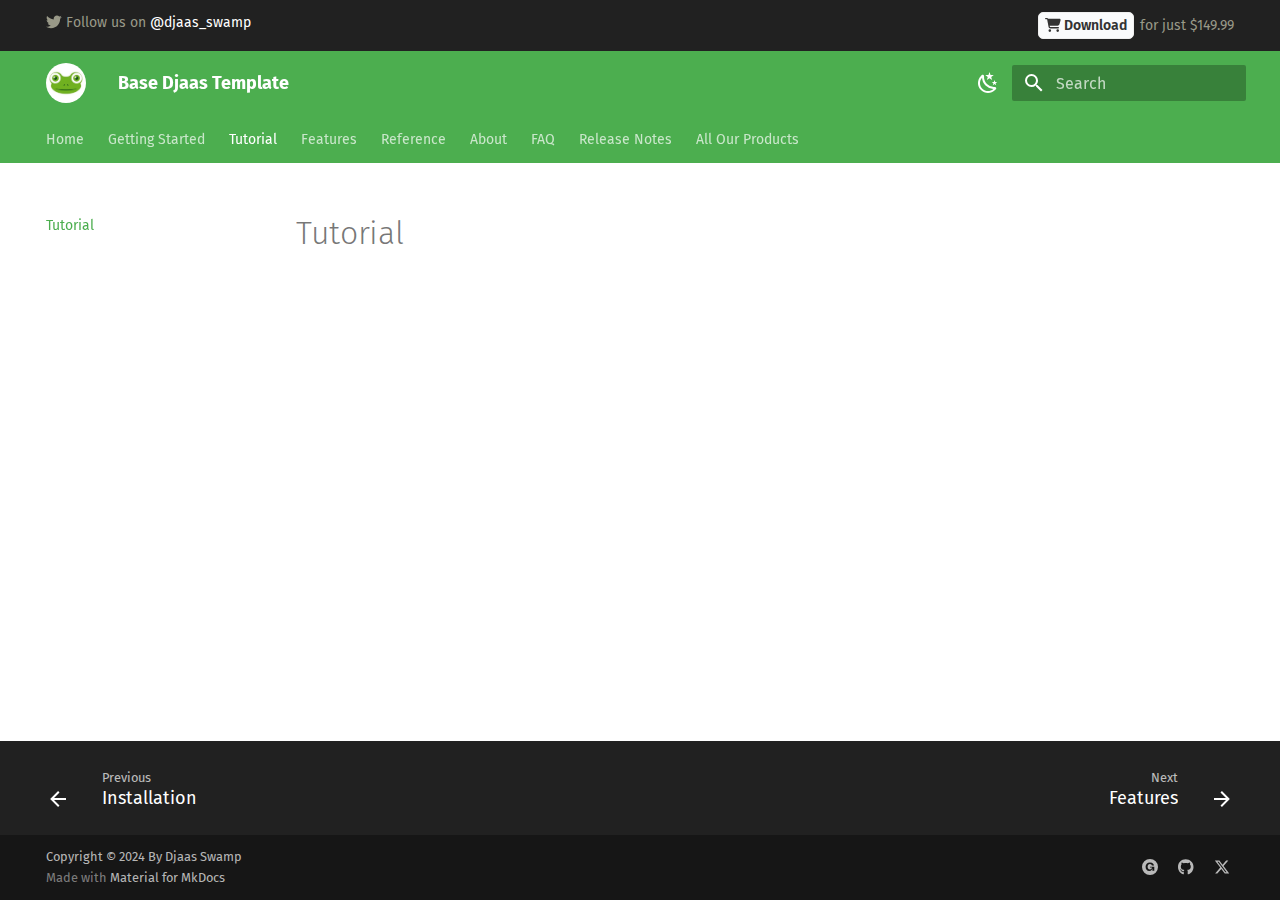
<file: tutorial/index.html>
<!doctype html>
<html lang="en" class="no-js">
  <head>
    
      <meta charset="utf-8">
      <meta name="viewport" content="width=device-width,initial-scale=1">
      
        <meta name="description" content="Documentations for Djaas projects and templates.">
      
      
        <meta name="author" content="Djaas">
      
      
        <link rel="canonical" href="https://djaas.com/tutorial/">
      
      
        <link rel="prev" href="../getting-started/installation/">
      
      
        <link rel="next" href="../features/">
      
      
      <link rel="icon" href="../assets/images/favicon.ico">
      <meta name="generator" content="mkdocs-1.6.1, mkdocs-material-9.5.40">
    
    
  <title>Base Djaas Template | Djaas Swamp</title>

    
      <link rel="stylesheet" href="../assets/stylesheets/main.8c3ca2c6.min.css">
      
        
        <link rel="stylesheet" href="../assets/stylesheets/palette.06af60db.min.css">
      
      


    
    
      
    
    
      
        
        
        <link rel="preconnect" href="https://fonts.gstatic.com" crossorigin>
        <link rel="stylesheet" href="https://fonts.googleapis.com/css?family=Fira+Sans:300,300i,400,400i,700,700i%7CFira+Mono:400,400i,700,700i&display=fallback">
        <style>:root{--md-text-font:"Fira Sans";--md-code-font:"Fira Mono"}</style>
      
    
    
      <link rel="stylesheet" href="../stylesheets/extra.css">
    
    <script>__md_scope=new URL("..",location),__md_hash=e=>[...e].reduce(((e,_)=>(e<<5)-e+_.charCodeAt(0)),0),__md_get=(e,_=localStorage,t=__md_scope)=>JSON.parse(_.getItem(t.pathname+"."+e)),__md_set=(e,_,t=localStorage,a=__md_scope)=>{try{t.setItem(a.pathname+"."+e,JSON.stringify(_))}catch(e){}}</script>
    
      

    
    
    
  </head>
  
  
    
    
      
    
    
    
    
    <body dir="ltr" data-md-color-scheme="default" data-md-color-primary="green" data-md-color-accent="green">
  
    
    <input class="md-toggle" data-md-toggle="drawer" type="checkbox" id="__drawer" autocomplete="off">
    <input class="md-toggle" data-md-toggle="search" type="checkbox" id="__search" autocomplete="off">
    <label class="md-overlay" for="__drawer"></label>
    <div data-md-component="skip">
      
    </div>
    <div data-md-component="announce">
      
        <aside class="md-banner">
          <div class="md-banner__inner md-grid md-typeset">
            
            
  <div class="announcement-wrapper">
    <div class="announcement-item cta--twitter">
        <span class="twemoji">
          <svg xmlns="http://www.w3.org/2000/svg" viewBox="0 0 512 512"><!--! Font Awesome Free 6.6.0 by @fontawesome - https://fontawesome.com License - https://fontawesome.com/license/free (Icons: CC BY 4.0, Fonts: SIL OFL 1.1, Code: MIT License) Copyright 2024 Fonticons, Inc.--><path d="M459.37 151.716c.325 4.548.325 9.097.325 13.645 0 138.72-105.583 298.558-298.558 298.558-59.452 0-114.68-17.219-161.137-47.106 8.447.974 16.568 1.299 25.34 1.299 49.055 0 94.213-16.568 130.274-44.832-46.132-.975-84.792-31.188-98.112-72.772 6.498.974 12.995 1.624 19.818 1.624 9.421 0 18.843-1.3 27.614-3.573-48.081-9.747-84.143-51.98-84.143-102.985v-1.299c13.969 7.797 30.214 12.67 47.431 13.319-28.264-18.843-46.781-51.005-46.781-87.391 0-19.492 5.197-37.36 14.294-52.954 51.655 63.675 129.3 105.258 216.365 109.807-1.624-7.797-2.599-15.918-2.599-24.04 0-57.828 46.782-104.934 104.934-104.934 30.213 0 57.502 12.67 76.67 33.137 23.715-4.548 46.456-13.32 66.599-25.34-7.798 24.366-24.366 44.833-46.132 57.827 21.117-2.273 41.584-8.122 60.426-16.243-14.292 20.791-32.161 39.308-52.628 54.253"/></svg>
        </span>
      Follow us on <a href="https://x.com/djaas_swamp" target="_blank">@djaas_swamp</a>
    </div>
    <div class="announcement-item cta--download">
      <a href="#" class="btn btn--sm btn--gray">
        <span class="twemoji">
          <svg xmlns="http://www.w3.org/2000/svg" viewBox="0 0 576 512"><!--! Font Awesome Free 6.6.0 by @fontawesome - https://fontawesome.com License - https://fontawesome.com/license/free (Icons: CC BY 4.0, Fonts: SIL OFL 1.1, Code: MIT License) Copyright 2024 Fonticons, Inc.--><path d="M0 24C0 10.7 10.7 0 24 0h45.5c22 0 41.5 12.8 50.6 32h411c26.3 0 45.5 25 38.6 50.4l-41 152.3c-8.5 31.4-37 53.3-69.5 53.3H170.7l5.4 28.5c2.2 11.3 12.1 19.5 23.6 19.5H488c13.3 0 24 10.7 24 24s-10.7 24-24 24H199.7c-34.6 0-64.3-24.6-70.7-58.5l-51.6-271c-.7-3.8-4-6.5-7.9-6.5H24C10.7 48 0 37.3 0 24m128 440a48 48 0 1 1 96 0 48 48 0 1 1-96 0m336-48a48 48 0 1 1 0 96 48 48 0 1 1 0-96"/></svg>
        </span>
        Download</a> for just $149.99
    </div>
  </div>

          </div>
          
        </aside>
      
    </div>
    
    
      

<header class="md-header" data-md-component="header">
  <nav class="md-header__inner md-grid" aria-label="Header">
    <a href=".." title="Base Djaas Template" class="md-header__button md-logo" aria-label="Base Djaas Template" data-md-component="logo">
      
  <img src="../assets/images/logo.jpg" alt="logo">

    </a>
    <label class="md-header__button md-icon" for="__drawer">
      
      <svg xmlns="http://www.w3.org/2000/svg" viewBox="0 0 24 24"><path d="M3 6h18v2H3zm0 5h18v2H3zm0 5h18v2H3z"/></svg>
    </label>
    <div class="md-header__title" data-md-component="header-title">
      <div class="md-header__ellipsis">
        <div class="md-header__topic">
          <span class="md-ellipsis">
            Base Djaas Template
          </span>
        </div>
        <div class="md-header__topic" data-md-component="header-topic">
          <span class="md-ellipsis">
            
              Tutorial
            
          </span>
        </div>
      </div>
    </div>
    
      
        <form class="md-header__option" data-md-component="palette">
  
    
    
    
    <input class="md-option" data-md-color-media="(prefers-color-scheme: light)" data-md-color-scheme="default" data-md-color-primary="green" data-md-color-accent="green"  aria-label="Switch to dark mode"  type="radio" name="__palette" id="__palette_0">
    
      <label class="md-header__button md-icon" title="Switch to dark mode" for="__palette_1" hidden>
        <svg xmlns="http://www.w3.org/2000/svg" viewBox="0 0 24 24"><path d="m17.75 4.09-2.53 1.94.91 3.06-2.63-1.81-2.63 1.81.91-3.06-2.53-1.94L12.44 4l1.06-3 1.06 3zm3.5 6.91-1.64 1.25.59 1.98-1.7-1.17-1.7 1.17.59-1.98L15.75 11l2.06-.05L18.5 9l.69 1.95zm-2.28 4.95c.83-.08 1.72 1.1 1.19 1.85-.32.45-.66.87-1.08 1.27C15.17 23 8.84 23 4.94 19.07c-3.91-3.9-3.91-10.24 0-14.14.4-.4.82-.76 1.27-1.08.75-.53 1.93.36 1.85 1.19-.27 2.86.69 5.83 2.89 8.02a9.96 9.96 0 0 0 8.02 2.89m-1.64 2.02a12.08 12.08 0 0 1-7.8-3.47c-2.17-2.19-3.33-5-3.49-7.82-2.81 3.14-2.7 7.96.31 10.98 3.02 3.01 7.84 3.12 10.98.31"/></svg>
      </label>
    
  
    
    
    
    <input class="md-option" data-md-color-media="(prefers-color-scheme: dark)" data-md-color-scheme="slate" data-md-color-primary="green" data-md-color-accent="green"  aria-label="Switch to light mode"  type="radio" name="__palette" id="__palette_1">
    
      <label class="md-header__button md-icon" title="Switch to light mode" for="__palette_0" hidden>
        <svg xmlns="http://www.w3.org/2000/svg" viewBox="0 0 24 24"><path d="M12 7a5 5 0 0 1 5 5 5 5 0 0 1-5 5 5 5 0 0 1-5-5 5 5 0 0 1 5-5m0 2a3 3 0 0 0-3 3 3 3 0 0 0 3 3 3 3 0 0 0 3-3 3 3 0 0 0-3-3m0-7 2.39 3.42C13.65 5.15 12.84 5 12 5s-1.65.15-2.39.42zM3.34 7l4.16-.35A7.2 7.2 0 0 0 5.94 8.5c-.44.74-.69 1.5-.83 2.29zm.02 10 1.76-3.77a7.131 7.131 0 0 0 2.38 4.14zM20.65 7l-1.77 3.79a7.02 7.02 0 0 0-2.38-4.15zm-.01 10-4.14.36c.59-.51 1.12-1.14 1.54-1.86.42-.73.69-1.5.83-2.29zM12 22l-2.41-3.44c.74.27 1.55.44 2.41.44.82 0 1.63-.17 2.37-.44z"/></svg>
      </label>
    
  
</form>
      
    
    
      <script>var palette=__md_get("__palette");if(palette&&palette.color){if("(prefers-color-scheme)"===palette.color.media){var media=matchMedia("(prefers-color-scheme: light)"),input=document.querySelector(media.matches?"[data-md-color-media='(prefers-color-scheme: light)']":"[data-md-color-media='(prefers-color-scheme: dark)']");palette.color.media=input.getAttribute("data-md-color-media"),palette.color.scheme=input.getAttribute("data-md-color-scheme"),palette.color.primary=input.getAttribute("data-md-color-primary"),palette.color.accent=input.getAttribute("data-md-color-accent")}for(var[key,value]of Object.entries(palette.color))document.body.setAttribute("data-md-color-"+key,value)}</script>
    
    
    
      <label class="md-header__button md-icon" for="__search">
        
        <svg xmlns="http://www.w3.org/2000/svg" viewBox="0 0 24 24"><path d="M9.5 3A6.5 6.5 0 0 1 16 9.5c0 1.61-.59 3.09-1.56 4.23l.27.27h.79l5 5-1.5 1.5-5-5v-.79l-.27-.27A6.52 6.52 0 0 1 9.5 16 6.5 6.5 0 0 1 3 9.5 6.5 6.5 0 0 1 9.5 3m0 2C7 5 5 7 5 9.5S7 14 9.5 14 14 12 14 9.5 12 5 9.5 5"/></svg>
      </label>
      <div class="md-search" data-md-component="search" role="dialog">
  <label class="md-search__overlay" for="__search"></label>
  <div class="md-search__inner" role="search">
    <form class="md-search__form" name="search">
      <input type="text" class="md-search__input" name="query" aria-label="Search" placeholder="Search" autocapitalize="off" autocorrect="off" autocomplete="off" spellcheck="false" data-md-component="search-query" required>
      <label class="md-search__icon md-icon" for="__search">
        
        <svg xmlns="http://www.w3.org/2000/svg" viewBox="0 0 24 24"><path d="M9.5 3A6.5 6.5 0 0 1 16 9.5c0 1.61-.59 3.09-1.56 4.23l.27.27h.79l5 5-1.5 1.5-5-5v-.79l-.27-.27A6.52 6.52 0 0 1 9.5 16 6.5 6.5 0 0 1 3 9.5 6.5 6.5 0 0 1 9.5 3m0 2C7 5 5 7 5 9.5S7 14 9.5 14 14 12 14 9.5 12 5 9.5 5"/></svg>
        
        <svg xmlns="http://www.w3.org/2000/svg" viewBox="0 0 24 24"><path d="M20 11v2H8l5.5 5.5-1.42 1.42L4.16 12l7.92-7.92L13.5 5.5 8 11z"/></svg>
      </label>
      <nav class="md-search__options" aria-label="Search">
        
          <a href="javascript:void(0)" class="md-search__icon md-icon" title="Share" aria-label="Share" data-clipboard data-clipboard-text="" data-md-component="search-share" tabindex="-1">
            
            <svg xmlns="http://www.w3.org/2000/svg" viewBox="0 0 24 24"><path d="M18 16.08c-.76 0-1.44.3-1.96.77L8.91 12.7c.05-.23.09-.46.09-.7s-.04-.47-.09-.7l7.05-4.11c.54.5 1.25.81 2.04.81a3 3 0 0 0 3-3 3 3 0 0 0-3-3 3 3 0 0 0-3 3c0 .24.04.47.09.7L8.04 9.81C7.5 9.31 6.79 9 6 9a3 3 0 0 0-3 3 3 3 0 0 0 3 3c.79 0 1.5-.31 2.04-.81l7.12 4.15c-.05.21-.08.43-.08.66 0 1.61 1.31 2.91 2.92 2.91s2.92-1.3 2.92-2.91A2.92 2.92 0 0 0 18 16.08"/></svg>
          </a>
        
        <button type="reset" class="md-search__icon md-icon" title="Clear" aria-label="Clear" tabindex="-1">
          
          <svg xmlns="http://www.w3.org/2000/svg" viewBox="0 0 24 24"><path d="M19 6.41 17.59 5 12 10.59 6.41 5 5 6.41 10.59 12 5 17.59 6.41 19 12 13.41 17.59 19 19 17.59 13.41 12z"/></svg>
        </button>
      </nav>
      
        <div class="md-search__suggest" data-md-component="search-suggest"></div>
      
    </form>
    <div class="md-search__output">
      <div class="md-search__scrollwrap" tabindex="0" data-md-scrollfix>
        <div class="md-search-result" data-md-component="search-result">
          <div class="md-search-result__meta">
            Initializing search
          </div>
          <ol class="md-search-result__list" role="presentation"></ol>
        </div>
      </div>
    </div>
  </div>
</div>
    
    
  </nav>
  
</header>
    
    <div class="md-container" data-md-component="container">
      
      
        
          
            
<nav class="md-tabs" aria-label="Tabs" data-md-component="tabs">
  <div class="md-grid">
    <ul class="md-tabs__list">
      
        
  
  
  
    <li class="md-tabs__item">
      <a href=".." class="md-tabs__link">
        
  
    
  
  Home

      </a>
    </li>
  

      
        
  
  
  
    
    
      <li class="md-tabs__item">
        <a href="../getting-started/requirements/" class="md-tabs__link">
          
  
    
  
  Getting Started

        </a>
      </li>
    
  

      
        
  
  
    
  
  
    <li class="md-tabs__item md-tabs__item--active">
      <a href="./" class="md-tabs__link">
        
  
    
  
  Tutorial

      </a>
    </li>
  

      
        
  
  
  
    <li class="md-tabs__item">
      <a href="../features/" class="md-tabs__link">
        
  
    
  
  Features

      </a>
    </li>
  

      
        
  
  
  
    <li class="md-tabs__item">
      <a href="../reference/" class="md-tabs__link">
        
  
    
  
  Reference

      </a>
    </li>
  

      
        
  
  
  
    <li class="md-tabs__item">
      <a href="../about/" class="md-tabs__link">
        
  
    
  
  About

      </a>
    </li>
  

      
        
  
  
  
    <li class="md-tabs__item">
      <a href="../faq/" class="md-tabs__link">
        
  
    
  
  FAQ

      </a>
    </li>
  

      
        
  
  
  
    <li class="md-tabs__item">
      <a href="../release-notes/" class="md-tabs__link">
        
  
    
  
  Release Notes

      </a>
    </li>
  

      
        
  
  
  
    <li class="md-tabs__item">
      <a href="../products/" class="md-tabs__link">
        
  
    
  
  All Our Products

      </a>
    </li>
  

      
    </ul>
  </div>
</nav>
          
        
      
      <main class="md-main" data-md-component="main">
        <div class="md-main__inner md-grid">
          
            
              
              <div class="md-sidebar md-sidebar--primary" data-md-component="sidebar" data-md-type="navigation" >
                <div class="md-sidebar__scrollwrap">
                  <div class="md-sidebar__inner">
                    


  


<nav class="md-nav md-nav--primary md-nav--lifted" aria-label="Navigation" data-md-level="0">
  <label class="md-nav__title" for="__drawer">
    <a href=".." title="Base Djaas Template" class="md-nav__button md-logo" aria-label="Base Djaas Template" data-md-component="logo">
      
  <img src="../assets/images/logo.jpg" alt="logo">

    </a>
    Base Djaas Template
  </label>
  
  <ul class="md-nav__list" data-md-scrollfix>
    
      
      
  
  
  
  
    <li class="md-nav__item">
      <a href=".." class="md-nav__link">
        
  
  <span class="md-ellipsis">
    Home
  </span>
  

      </a>
    </li>
  

    
      
      
  
  
  
  
    
    
      
        
      
        
      
        
      
    
    
      
      
    
    
    <li class="md-nav__item md-nav__item--nested">
      
        
        
        <input class="md-nav__toggle md-toggle " type="checkbox" id="__nav_2" >
        
          
          <label class="md-nav__link" for="__nav_2" id="__nav_2_label" tabindex="0">
            
  
  <span class="md-ellipsis">
    Getting Started
  </span>
  

            <span class="md-nav__icon md-icon"></span>
          </label>
        
        <nav class="md-nav" data-md-level="1" aria-labelledby="__nav_2_label" aria-expanded="false">
          <label class="md-nav__title" for="__nav_2">
            <span class="md-nav__icon md-icon"></span>
            Getting Started
          </label>
          <ul class="md-nav__list" data-md-scrollfix>
            
              
                
  
  
  
  
    <li class="md-nav__item">
      <a href="../getting-started/requirements/" class="md-nav__link">
        
  
  <span class="md-ellipsis">
    Requirements
  </span>
  

      </a>
    </li>
  

              
            
              
                
  
  
  
  
    <li class="md-nav__item">
      <a href="../getting-started/download/" class="md-nav__link">
        
  
  <span class="md-ellipsis">
    Download
  </span>
  

      </a>
    </li>
  

              
            
              
                
  
  
  
  
    <li class="md-nav__item">
      <a href="../getting-started/installation/" class="md-nav__link">
        
  
  <span class="md-ellipsis">
    Installation
  </span>
  

      </a>
    </li>
  

              
            
          </ul>
        </nav>
      
    </li>
  

    
      
      
  
  
    
  
  
  
    <li class="md-nav__item md-nav__item--active">
      
      <input class="md-nav__toggle md-toggle" type="checkbox" id="__toc">
      
      
      
      <a href="./" class="md-nav__link md-nav__link--active">
        
  
  <span class="md-ellipsis">
    Tutorial
  </span>
  

      </a>
      
    </li>
  

    
      
      
  
  
  
  
    <li class="md-nav__item">
      <a href="../features/" class="md-nav__link">
        
  
  <span class="md-ellipsis">
    Features
  </span>
  

      </a>
    </li>
  

    
      
      
  
  
  
  
    <li class="md-nav__item">
      <a href="../reference/" class="md-nav__link">
        
  
  <span class="md-ellipsis">
    Reference
  </span>
  

      </a>
    </li>
  

    
      
      
  
  
  
  
    <li class="md-nav__item">
      <a href="../about/" class="md-nav__link">
        
  
  <span class="md-ellipsis">
    About
  </span>
  

      </a>
    </li>
  

    
      
      
  
  
  
  
    <li class="md-nav__item">
      <a href="../faq/" class="md-nav__link">
        
  
  <span class="md-ellipsis">
    FAQ
  </span>
  

      </a>
    </li>
  

    
      
      
  
  
  
  
    <li class="md-nav__item">
      <a href="../release-notes/" class="md-nav__link">
        
  
  <span class="md-ellipsis">
    Release Notes
  </span>
  

      </a>
    </li>
  

    
      
      
  
  
  
  
    <li class="md-nav__item">
      <a href="../products/" class="md-nav__link">
        
  
  <span class="md-ellipsis">
    All Our Products
  </span>
  

      </a>
    </li>
  

    
  </ul>
</nav>
                  </div>
                </div>
              </div>
            
            
              
              <div class="md-sidebar md-sidebar--secondary" data-md-component="sidebar" data-md-type="toc" >
                <div class="md-sidebar__scrollwrap">
                  <div class="md-sidebar__inner">
                    

<nav class="md-nav md-nav--secondary" aria-label="Table of contents">
  
  
  
  
</nav>
                  </div>
                </div>
              </div>
            
          
          
            <div class="md-content" data-md-component="content">
              <article class="md-content__inner md-typeset">
                
                  


  <h1>Tutorial</h1>














                
              </article>
            </div>
          
          
<script>var target=document.getElementById(location.hash.slice(1));target&&target.name&&(target.checked=target.name.startsWith("__tabbed_"))</script>
        </div>
        
          <button type="button" class="md-top md-icon" data-md-component="top" hidden>
  
  <svg xmlns="http://www.w3.org/2000/svg" viewBox="0 0 24 24"><path d="M13 20h-2V8l-5.5 5.5-1.42-1.42L12 4.16l7.92 7.92-1.42 1.42L13 8z"/></svg>
  Back to top
</button>
        
      </main>
      
        <footer class="md-footer">
  
    
      
      <nav class="md-footer__inner md-grid" aria-label="Footer" >
        
          
          <a href="../getting-started/installation/" class="md-footer__link md-footer__link--prev" aria-label="Previous: Installation">
            <div class="md-footer__button md-icon">
              
              <svg xmlns="http://www.w3.org/2000/svg" viewBox="0 0 24 24"><path d="M20 11v2H8l5.5 5.5-1.42 1.42L4.16 12l7.92-7.92L13.5 5.5 8 11z"/></svg>
            </div>
            <div class="md-footer__title">
              <span class="md-footer__direction">
                Previous
              </span>
              <div class="md-ellipsis">
                Installation
              </div>
            </div>
          </a>
        
        
          
          <a href="../features/" class="md-footer__link md-footer__link--next" aria-label="Next: Features">
            <div class="md-footer__title">
              <span class="md-footer__direction">
                Next
              </span>
              <div class="md-ellipsis">
                Features
              </div>
            </div>
            <div class="md-footer__button md-icon">
              
              <svg xmlns="http://www.w3.org/2000/svg" viewBox="0 0 24 24"><path d="M4 11v2h12l-5.5 5.5 1.42 1.42L19.84 12l-7.92-7.92L10.5 5.5 16 11z"/></svg>
            </div>
          </a>
        
      </nav>
    
  
  <div class="md-footer-meta md-typeset">
    <div class="md-footer-meta__inner md-grid">
      <div class="md-copyright">
  
    <div class="md-copyright__highlight">
      Copyright &copy; 2024 By Djaas Swamp
    </div>
  
  
    Made with
    <a href="https://squidfunk.github.io/mkdocs-material/" target="_blank" rel="noopener">
      Material for MkDocs
    </a>
  
</div>
      
        <div class="md-social">
  
    
    
    
    
      
      
    
    <a href="https://djaas.gumroad.com" target="_blank" rel="noopener" title="djaas.gumroad.com" class="md-social__link">
      <svg xmlns="http://www.w3.org/2000/svg" viewBox="0 0 24 24"><path d="M12 0A12 12 0 0 0 0 12a12 12 0 0 0 12 12 12 12 0 0 0 12-12A12 12 0 0 0 12 0m-.007 5.12c4.48 0 5.995 3.025 6.064 4.744h-3.239c-.069-.962-.897-2.406-2.896-2.406-2.136 0-3.514 1.857-3.514 4.126s1.378 4.125 3.514 4.125c1.93 0 2.758-1.512 3.103-3.025h-3.103v-1.238h6.509v6.327h-2.855v-3.989c-.207 1.444-1.102 4.264-4.617 4.264-3.516 0-5.584-2.82-5.584-6.326 0-3.645 2.276-6.602 6.618-6.602"/></svg>
    </a>
  
    
    
    
    
      
      
    
    <a href="https://github.com/djaas-swamp" target="_blank" rel="noopener" title="github.com" class="md-social__link">
      <svg xmlns="http://www.w3.org/2000/svg" viewBox="0 0 496 512"><!--! Font Awesome Free 6.6.0 by @fontawesome - https://fontawesome.com License - https://fontawesome.com/license/free (Icons: CC BY 4.0, Fonts: SIL OFL 1.1, Code: MIT License) Copyright 2024 Fonticons, Inc.--><path d="M165.9 397.4c0 2-2.3 3.6-5.2 3.6-3.3.3-5.6-1.3-5.6-3.6 0-2 2.3-3.6 5.2-3.6 3-.3 5.6 1.3 5.6 3.6m-31.1-4.5c-.7 2 1.3 4.3 4.3 4.9 2.6 1 5.6 0 6.2-2s-1.3-4.3-4.3-5.2c-2.6-.7-5.5.3-6.2 2.3m44.2-1.7c-2.9.7-4.9 2.6-4.6 4.9.3 2 2.9 3.3 5.9 2.6 2.9-.7 4.9-2.6 4.6-4.6-.3-1.9-3-3.2-5.9-2.9M244.8 8C106.1 8 0 113.3 0 252c0 110.9 69.8 205.8 169.5 239.2 12.8 2.3 17.3-5.6 17.3-12.1 0-6.2-.3-40.4-.3-61.4 0 0-70 15-84.7-29.8 0 0-11.4-29.1-27.8-36.6 0 0-22.9-15.7 1.6-15.4 0 0 24.9 2 38.6 25.8 21.9 38.6 58.6 27.5 72.9 20.9 2.3-16 8.8-27.1 16-33.7-55.9-6.2-112.3-14.3-112.3-110.5 0-27.5 7.6-41.3 23.6-58.9-2.6-6.5-11.1-33.3 2.6-67.9 20.9-6.5 69 27 69 27 20-5.6 41.5-8.5 62.8-8.5s42.8 2.9 62.8 8.5c0 0 48.1-33.6 69-27 13.7 34.7 5.2 61.4 2.6 67.9 16 17.7 25.8 31.5 25.8 58.9 0 96.5-58.9 104.2-114.8 110.5 9.2 7.9 17 22.9 17 46.4 0 33.7-.3 75.4-.3 83.6 0 6.5 4.6 14.4 17.3 12.1C428.2 457.8 496 362.9 496 252 496 113.3 383.5 8 244.8 8M97.2 352.9c-1.3 1-1 3.3.7 5.2 1.6 1.6 3.9 2.3 5.2 1 1.3-1 1-3.3-.7-5.2-1.6-1.6-3.9-2.3-5.2-1m-10.8-8.1c-.7 1.3.3 2.9 2.3 3.9 1.6 1 3.6.7 4.3-.7.7-1.3-.3-2.9-2.3-3.9-2-.6-3.6-.3-4.3.7m32.4 35.6c-1.6 1.3-1 4.3 1.3 6.2 2.3 2.3 5.2 2.6 6.5 1 1.3-1.3.7-4.3-1.3-6.2-2.2-2.3-5.2-2.6-6.5-1m-11.4-14.7c-1.6 1-1.6 3.6 0 5.9s4.3 3.3 5.6 2.3c1.6-1.3 1.6-3.9 0-6.2-1.4-2.3-4-3.3-5.6-2"/></svg>
    </a>
  
    
    
    
    
      
      
    
    <a href="https://x.com/djaas_swamp" target="_blank" rel="noopener" title="x.com" class="md-social__link">
      <svg xmlns="http://www.w3.org/2000/svg" viewBox="0 0 512 512"><!--! Font Awesome Free 6.6.0 by @fontawesome - https://fontawesome.com License - https://fontawesome.com/license/free (Icons: CC BY 4.0, Fonts: SIL OFL 1.1, Code: MIT License) Copyright 2024 Fonticons, Inc.--><path d="M389.2 48h70.6L305.6 224.2 487 464H345L233.7 318.6 106.5 464H35.8l164.9-188.5L26.8 48h145.6l100.5 132.9zm-24.8 373.8h39.1L151.1 88h-42z"/></svg>
    </a>
  
</div>
      
    </div>
  </div>
</footer>
      
    </div>
    <div class="md-dialog" data-md-component="dialog">
      <div class="md-dialog__inner md-typeset"></div>
    </div>
    
    
    <script id="__config" type="application/json">{"base": "..", "features": ["navigation.tracking", "navigation.indexes", "navigation.tabs", "navigation.top", "navigation.footer", "search.suggest", "search.highlight", "search.share", "header.autohide"], "search": "../assets/javascripts/workers/search.6ce7567c.min.js", "translations": {"clipboard.copied": "Copied to clipboard", "clipboard.copy": "Copy to clipboard", "search.result.more.one": "1 more on this page", "search.result.more.other": "# more on this page", "search.result.none": "No matching documents", "search.result.one": "1 matching document", "search.result.other": "# matching documents", "search.result.placeholder": "Type to start searching", "search.result.term.missing": "Missing", "select.version": "Select version"}}</script>
    
    
      <script src="../assets/javascripts/bundle.525ec568.min.js"></script>
      
    
  </body>
</html>
</file>
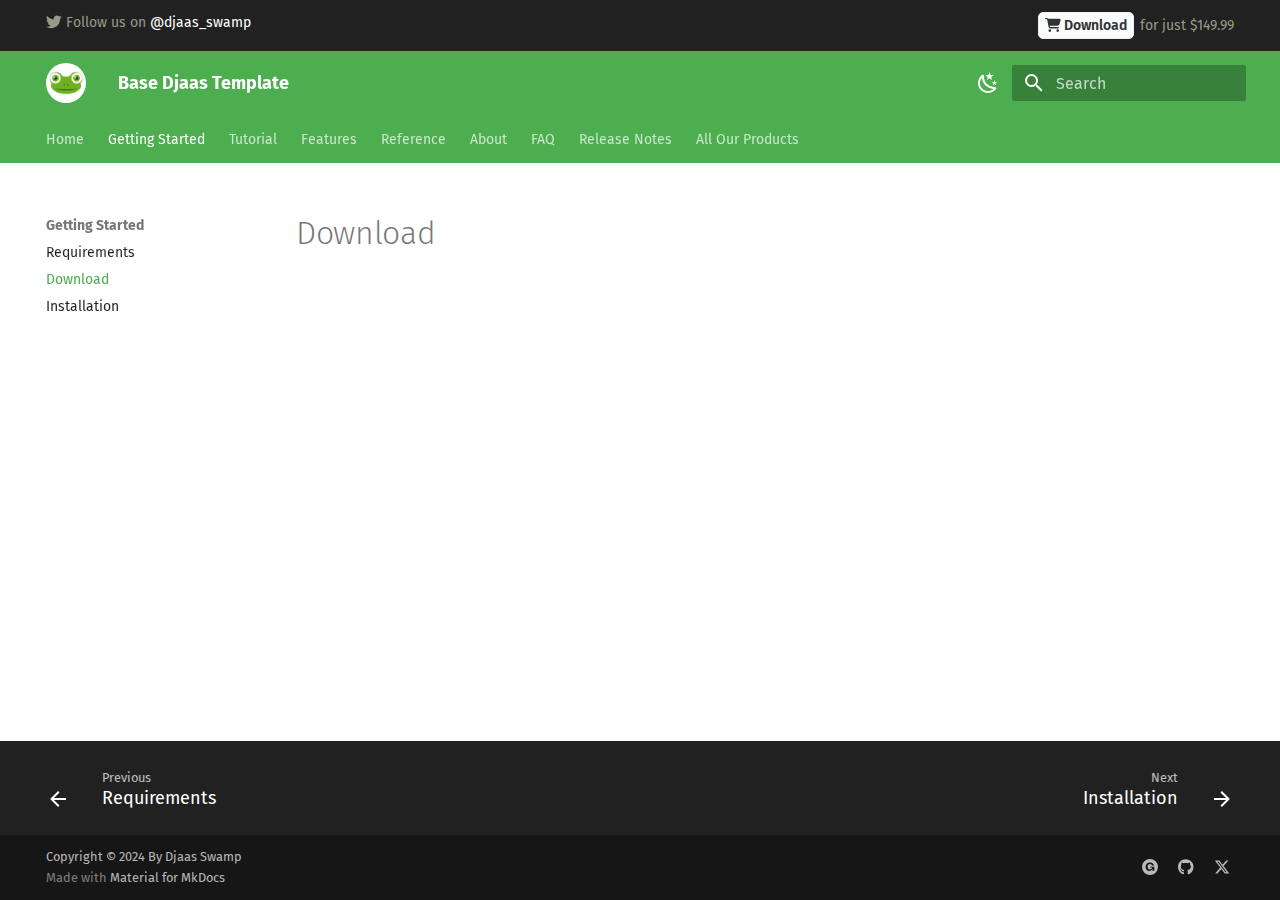
<file: getting-started/download/index.html>
<!doctype html>
<html lang="en" class="no-js">
  <head>
    
      <meta charset="utf-8">
      <meta name="viewport" content="width=device-width,initial-scale=1">
      
        <meta name="description" content="Documentations for Djaas projects and templates.">
      
      
        <meta name="author" content="Djaas">
      
      
        <link rel="canonical" href="https://djaas.com/getting-started/download/">
      
      
        <link rel="prev" href="../requirements/">
      
      
        <link rel="next" href="../installation/">
      
      
      <link rel="icon" href="../../assets/images/favicon.ico">
      <meta name="generator" content="mkdocs-1.6.1, mkdocs-material-9.5.40">
    
    
  <title>Base Djaas Template | Djaas Swamp</title>

    
      <link rel="stylesheet" href="../../assets/stylesheets/main.8c3ca2c6.min.css">
      
        
        <link rel="stylesheet" href="../../assets/stylesheets/palette.06af60db.min.css">
      
      


    
    
      
    
    
      
        
        
        <link rel="preconnect" href="https://fonts.gstatic.com" crossorigin>
        <link rel="stylesheet" href="https://fonts.googleapis.com/css?family=Fira+Sans:300,300i,400,400i,700,700i%7CFira+Mono:400,400i,700,700i&display=fallback">
        <style>:root{--md-text-font:"Fira Sans";--md-code-font:"Fira Mono"}</style>
      
    
    
      <link rel="stylesheet" href="../../stylesheets/extra.css">
    
    <script>__md_scope=new URL("../..",location),__md_hash=e=>[...e].reduce(((e,_)=>(e<<5)-e+_.charCodeAt(0)),0),__md_get=(e,_=localStorage,t=__md_scope)=>JSON.parse(_.getItem(t.pathname+"."+e)),__md_set=(e,_,t=localStorage,a=__md_scope)=>{try{t.setItem(a.pathname+"."+e,JSON.stringify(_))}catch(e){}}</script>
    
      

    
    
    
  </head>
  
  
    
    
      
    
    
    
    
    <body dir="ltr" data-md-color-scheme="default" data-md-color-primary="green" data-md-color-accent="green">
  
    
    <input class="md-toggle" data-md-toggle="drawer" type="checkbox" id="__drawer" autocomplete="off">
    <input class="md-toggle" data-md-toggle="search" type="checkbox" id="__search" autocomplete="off">
    <label class="md-overlay" for="__drawer"></label>
    <div data-md-component="skip">
      
    </div>
    <div data-md-component="announce">
      
        <aside class="md-banner">
          <div class="md-banner__inner md-grid md-typeset">
            
            
  <div class="announcement-wrapper">
    <div class="announcement-item cta--twitter">
        <span class="twemoji">
          <svg xmlns="http://www.w3.org/2000/svg" viewBox="0 0 512 512"><!--! Font Awesome Free 6.6.0 by @fontawesome - https://fontawesome.com License - https://fontawesome.com/license/free (Icons: CC BY 4.0, Fonts: SIL OFL 1.1, Code: MIT License) Copyright 2024 Fonticons, Inc.--><path d="M459.37 151.716c.325 4.548.325 9.097.325 13.645 0 138.72-105.583 298.558-298.558 298.558-59.452 0-114.68-17.219-161.137-47.106 8.447.974 16.568 1.299 25.34 1.299 49.055 0 94.213-16.568 130.274-44.832-46.132-.975-84.792-31.188-98.112-72.772 6.498.974 12.995 1.624 19.818 1.624 9.421 0 18.843-1.3 27.614-3.573-48.081-9.747-84.143-51.98-84.143-102.985v-1.299c13.969 7.797 30.214 12.67 47.431 13.319-28.264-18.843-46.781-51.005-46.781-87.391 0-19.492 5.197-37.36 14.294-52.954 51.655 63.675 129.3 105.258 216.365 109.807-1.624-7.797-2.599-15.918-2.599-24.04 0-57.828 46.782-104.934 104.934-104.934 30.213 0 57.502 12.67 76.67 33.137 23.715-4.548 46.456-13.32 66.599-25.34-7.798 24.366-24.366 44.833-46.132 57.827 21.117-2.273 41.584-8.122 60.426-16.243-14.292 20.791-32.161 39.308-52.628 54.253"/></svg>
        </span>
      Follow us on <a href="https://x.com/djaas_swamp" target="_blank">@djaas_swamp</a>
    </div>
    <div class="announcement-item cta--download">
      <a href="#" class="btn btn--sm btn--gray">
        <span class="twemoji">
          <svg xmlns="http://www.w3.org/2000/svg" viewBox="0 0 576 512"><!--! Font Awesome Free 6.6.0 by @fontawesome - https://fontawesome.com License - https://fontawesome.com/license/free (Icons: CC BY 4.0, Fonts: SIL OFL 1.1, Code: MIT License) Copyright 2024 Fonticons, Inc.--><path d="M0 24C0 10.7 10.7 0 24 0h45.5c22 0 41.5 12.8 50.6 32h411c26.3 0 45.5 25 38.6 50.4l-41 152.3c-8.5 31.4-37 53.3-69.5 53.3H170.7l5.4 28.5c2.2 11.3 12.1 19.5 23.6 19.5H488c13.3 0 24 10.7 24 24s-10.7 24-24 24H199.7c-34.6 0-64.3-24.6-70.7-58.5l-51.6-271c-.7-3.8-4-6.5-7.9-6.5H24C10.7 48 0 37.3 0 24m128 440a48 48 0 1 1 96 0 48 48 0 1 1-96 0m336-48a48 48 0 1 1 0 96 48 48 0 1 1 0-96"/></svg>
        </span>
        Download</a> for just $149.99
    </div>
  </div>

          </div>
          
        </aside>
      
    </div>
    
    
      

<header class="md-header" data-md-component="header">
  <nav class="md-header__inner md-grid" aria-label="Header">
    <a href="../.." title="Base Djaas Template" class="md-header__button md-logo" aria-label="Base Djaas Template" data-md-component="logo">
      
  <img src="../../assets/images/logo.jpg" alt="logo">

    </a>
    <label class="md-header__button md-icon" for="__drawer">
      
      <svg xmlns="http://www.w3.org/2000/svg" viewBox="0 0 24 24"><path d="M3 6h18v2H3zm0 5h18v2H3zm0 5h18v2H3z"/></svg>
    </label>
    <div class="md-header__title" data-md-component="header-title">
      <div class="md-header__ellipsis">
        <div class="md-header__topic">
          <span class="md-ellipsis">
            Base Djaas Template
          </span>
        </div>
        <div class="md-header__topic" data-md-component="header-topic">
          <span class="md-ellipsis">
            
              Download
            
          </span>
        </div>
      </div>
    </div>
    
      
        <form class="md-header__option" data-md-component="palette">
  
    
    
    
    <input class="md-option" data-md-color-media="(prefers-color-scheme: light)" data-md-color-scheme="default" data-md-color-primary="green" data-md-color-accent="green"  aria-label="Switch to dark mode"  type="radio" name="__palette" id="__palette_0">
    
      <label class="md-header__button md-icon" title="Switch to dark mode" for="__palette_1" hidden>
        <svg xmlns="http://www.w3.org/2000/svg" viewBox="0 0 24 24"><path d="m17.75 4.09-2.53 1.94.91 3.06-2.63-1.81-2.63 1.81.91-3.06-2.53-1.94L12.44 4l1.06-3 1.06 3zm3.5 6.91-1.64 1.25.59 1.98-1.7-1.17-1.7 1.17.59-1.98L15.75 11l2.06-.05L18.5 9l.69 1.95zm-2.28 4.95c.83-.08 1.72 1.1 1.19 1.85-.32.45-.66.87-1.08 1.27C15.17 23 8.84 23 4.94 19.07c-3.91-3.9-3.91-10.24 0-14.14.4-.4.82-.76 1.27-1.08.75-.53 1.93.36 1.85 1.19-.27 2.86.69 5.83 2.89 8.02a9.96 9.96 0 0 0 8.02 2.89m-1.64 2.02a12.08 12.08 0 0 1-7.8-3.47c-2.17-2.19-3.33-5-3.49-7.82-2.81 3.14-2.7 7.96.31 10.98 3.02 3.01 7.84 3.12 10.98.31"/></svg>
      </label>
    
  
    
    
    
    <input class="md-option" data-md-color-media="(prefers-color-scheme: dark)" data-md-color-scheme="slate" data-md-color-primary="green" data-md-color-accent="green"  aria-label="Switch to light mode"  type="radio" name="__palette" id="__palette_1">
    
      <label class="md-header__button md-icon" title="Switch to light mode" for="__palette_0" hidden>
        <svg xmlns="http://www.w3.org/2000/svg" viewBox="0 0 24 24"><path d="M12 7a5 5 0 0 1 5 5 5 5 0 0 1-5 5 5 5 0 0 1-5-5 5 5 0 0 1 5-5m0 2a3 3 0 0 0-3 3 3 3 0 0 0 3 3 3 3 0 0 0 3-3 3 3 0 0 0-3-3m0-7 2.39 3.42C13.65 5.15 12.84 5 12 5s-1.65.15-2.39.42zM3.34 7l4.16-.35A7.2 7.2 0 0 0 5.94 8.5c-.44.74-.69 1.5-.83 2.29zm.02 10 1.76-3.77a7.131 7.131 0 0 0 2.38 4.14zM20.65 7l-1.77 3.79a7.02 7.02 0 0 0-2.38-4.15zm-.01 10-4.14.36c.59-.51 1.12-1.14 1.54-1.86.42-.73.69-1.5.83-2.29zM12 22l-2.41-3.44c.74.27 1.55.44 2.41.44.82 0 1.63-.17 2.37-.44z"/></svg>
      </label>
    
  
</form>
      
    
    
      <script>var palette=__md_get("__palette");if(palette&&palette.color){if("(prefers-color-scheme)"===palette.color.media){var media=matchMedia("(prefers-color-scheme: light)"),input=document.querySelector(media.matches?"[data-md-color-media='(prefers-color-scheme: light)']":"[data-md-color-media='(prefers-color-scheme: dark)']");palette.color.media=input.getAttribute("data-md-color-media"),palette.color.scheme=input.getAttribute("data-md-color-scheme"),palette.color.primary=input.getAttribute("data-md-color-primary"),palette.color.accent=input.getAttribute("data-md-color-accent")}for(var[key,value]of Object.entries(palette.color))document.body.setAttribute("data-md-color-"+key,value)}</script>
    
    
    
      <label class="md-header__button md-icon" for="__search">
        
        <svg xmlns="http://www.w3.org/2000/svg" viewBox="0 0 24 24"><path d="M9.5 3A6.5 6.5 0 0 1 16 9.5c0 1.61-.59 3.09-1.56 4.23l.27.27h.79l5 5-1.5 1.5-5-5v-.79l-.27-.27A6.52 6.52 0 0 1 9.5 16 6.5 6.5 0 0 1 3 9.5 6.5 6.5 0 0 1 9.5 3m0 2C7 5 5 7 5 9.5S7 14 9.5 14 14 12 14 9.5 12 5 9.5 5"/></svg>
      </label>
      <div class="md-search" data-md-component="search" role="dialog">
  <label class="md-search__overlay" for="__search"></label>
  <div class="md-search__inner" role="search">
    <form class="md-search__form" name="search">
      <input type="text" class="md-search__input" name="query" aria-label="Search" placeholder="Search" autocapitalize="off" autocorrect="off" autocomplete="off" spellcheck="false" data-md-component="search-query" required>
      <label class="md-search__icon md-icon" for="__search">
        
        <svg xmlns="http://www.w3.org/2000/svg" viewBox="0 0 24 24"><path d="M9.5 3A6.5 6.5 0 0 1 16 9.5c0 1.61-.59 3.09-1.56 4.23l.27.27h.79l5 5-1.5 1.5-5-5v-.79l-.27-.27A6.52 6.52 0 0 1 9.5 16 6.5 6.5 0 0 1 3 9.5 6.5 6.5 0 0 1 9.5 3m0 2C7 5 5 7 5 9.5S7 14 9.5 14 14 12 14 9.5 12 5 9.5 5"/></svg>
        
        <svg xmlns="http://www.w3.org/2000/svg" viewBox="0 0 24 24"><path d="M20 11v2H8l5.5 5.5-1.42 1.42L4.16 12l7.92-7.92L13.5 5.5 8 11z"/></svg>
      </label>
      <nav class="md-search__options" aria-label="Search">
        
          <a href="javascript:void(0)" class="md-search__icon md-icon" title="Share" aria-label="Share" data-clipboard data-clipboard-text="" data-md-component="search-share" tabindex="-1">
            
            <svg xmlns="http://www.w3.org/2000/svg" viewBox="0 0 24 24"><path d="M18 16.08c-.76 0-1.44.3-1.96.77L8.91 12.7c.05-.23.09-.46.09-.7s-.04-.47-.09-.7l7.05-4.11c.54.5 1.25.81 2.04.81a3 3 0 0 0 3-3 3 3 0 0 0-3-3 3 3 0 0 0-3 3c0 .24.04.47.09.7L8.04 9.81C7.5 9.31 6.79 9 6 9a3 3 0 0 0-3 3 3 3 0 0 0 3 3c.79 0 1.5-.31 2.04-.81l7.12 4.15c-.05.21-.08.43-.08.66 0 1.61 1.31 2.91 2.92 2.91s2.92-1.3 2.92-2.91A2.92 2.92 0 0 0 18 16.08"/></svg>
          </a>
        
        <button type="reset" class="md-search__icon md-icon" title="Clear" aria-label="Clear" tabindex="-1">
          
          <svg xmlns="http://www.w3.org/2000/svg" viewBox="0 0 24 24"><path d="M19 6.41 17.59 5 12 10.59 6.41 5 5 6.41 10.59 12 5 17.59 6.41 19 12 13.41 17.59 19 19 17.59 13.41 12z"/></svg>
        </button>
      </nav>
      
        <div class="md-search__suggest" data-md-component="search-suggest"></div>
      
    </form>
    <div class="md-search__output">
      <div class="md-search__scrollwrap" tabindex="0" data-md-scrollfix>
        <div class="md-search-result" data-md-component="search-result">
          <div class="md-search-result__meta">
            Initializing search
          </div>
          <ol class="md-search-result__list" role="presentation"></ol>
        </div>
      </div>
    </div>
  </div>
</div>
    
    
  </nav>
  
</header>
    
    <div class="md-container" data-md-component="container">
      
      
        
          
            
<nav class="md-tabs" aria-label="Tabs" data-md-component="tabs">
  <div class="md-grid">
    <ul class="md-tabs__list">
      
        
  
  
  
    <li class="md-tabs__item">
      <a href="../.." class="md-tabs__link">
        
  
    
  
  Home

      </a>
    </li>
  

      
        
  
  
    
  
  
    
    
      <li class="md-tabs__item md-tabs__item--active">
        <a href="../requirements/" class="md-tabs__link">
          
  
    
  
  Getting Started

        </a>
      </li>
    
  

      
        
  
  
  
    <li class="md-tabs__item">
      <a href="../../tutorial/" class="md-tabs__link">
        
  
    
  
  Tutorial

      </a>
    </li>
  

      
        
  
  
  
    <li class="md-tabs__item">
      <a href="../../features/" class="md-tabs__link">
        
  
    
  
  Features

      </a>
    </li>
  

      
        
  
  
  
    <li class="md-tabs__item">
      <a href="../../reference/" class="md-tabs__link">
        
  
    
  
  Reference

      </a>
    </li>
  

      
        
  
  
  
    <li class="md-tabs__item">
      <a href="../../about/" class="md-tabs__link">
        
  
    
  
  About

      </a>
    </li>
  

      
        
  
  
  
    <li class="md-tabs__item">
      <a href="../../faq/" class="md-tabs__link">
        
  
    
  
  FAQ

      </a>
    </li>
  

      
        
  
  
  
    <li class="md-tabs__item">
      <a href="../../release-notes/" class="md-tabs__link">
        
  
    
  
  Release Notes

      </a>
    </li>
  

      
        
  
  
  
    <li class="md-tabs__item">
      <a href="../../products/" class="md-tabs__link">
        
  
    
  
  All Our Products

      </a>
    </li>
  

      
    </ul>
  </div>
</nav>
          
        
      
      <main class="md-main" data-md-component="main">
        <div class="md-main__inner md-grid">
          
            
              
              <div class="md-sidebar md-sidebar--primary" data-md-component="sidebar" data-md-type="navigation" >
                <div class="md-sidebar__scrollwrap">
                  <div class="md-sidebar__inner">
                    


  


<nav class="md-nav md-nav--primary md-nav--lifted" aria-label="Navigation" data-md-level="0">
  <label class="md-nav__title" for="__drawer">
    <a href="../.." title="Base Djaas Template" class="md-nav__button md-logo" aria-label="Base Djaas Template" data-md-component="logo">
      
  <img src="../../assets/images/logo.jpg" alt="logo">

    </a>
    Base Djaas Template
  </label>
  
  <ul class="md-nav__list" data-md-scrollfix>
    
      
      
  
  
  
  
    <li class="md-nav__item">
      <a href="../.." class="md-nav__link">
        
  
  <span class="md-ellipsis">
    Home
  </span>
  

      </a>
    </li>
  

    
      
      
  
  
    
  
  
  
    
    
      
        
      
        
      
        
      
    
    
      
        
        
      
      
    
    
    <li class="md-nav__item md-nav__item--active md-nav__item--section md-nav__item--nested">
      
        
        
        <input class="md-nav__toggle md-toggle " type="checkbox" id="__nav_2" checked>
        
          
          <label class="md-nav__link" for="__nav_2" id="__nav_2_label" tabindex="">
            
  
  <span class="md-ellipsis">
    Getting Started
  </span>
  

            <span class="md-nav__icon md-icon"></span>
          </label>
        
        <nav class="md-nav" data-md-level="1" aria-labelledby="__nav_2_label" aria-expanded="true">
          <label class="md-nav__title" for="__nav_2">
            <span class="md-nav__icon md-icon"></span>
            Getting Started
          </label>
          <ul class="md-nav__list" data-md-scrollfix>
            
              
                
  
  
  
  
    <li class="md-nav__item">
      <a href="../requirements/" class="md-nav__link">
        
  
  <span class="md-ellipsis">
    Requirements
  </span>
  

      </a>
    </li>
  

              
            
              
                
  
  
    
  
  
  
    <li class="md-nav__item md-nav__item--active">
      
      <input class="md-nav__toggle md-toggle" type="checkbox" id="__toc">
      
      
      
      <a href="./" class="md-nav__link md-nav__link--active">
        
  
  <span class="md-ellipsis">
    Download
  </span>
  

      </a>
      
    </li>
  

              
            
              
                
  
  
  
  
    <li class="md-nav__item">
      <a href="../installation/" class="md-nav__link">
        
  
  <span class="md-ellipsis">
    Installation
  </span>
  

      </a>
    </li>
  

              
            
          </ul>
        </nav>
      
    </li>
  

    
      
      
  
  
  
  
    <li class="md-nav__item">
      <a href="../../tutorial/" class="md-nav__link">
        
  
  <span class="md-ellipsis">
    Tutorial
  </span>
  

      </a>
    </li>
  

    
      
      
  
  
  
  
    <li class="md-nav__item">
      <a href="../../features/" class="md-nav__link">
        
  
  <span class="md-ellipsis">
    Features
  </span>
  

      </a>
    </li>
  

    
      
      
  
  
  
  
    <li class="md-nav__item">
      <a href="../../reference/" class="md-nav__link">
        
  
  <span class="md-ellipsis">
    Reference
  </span>
  

      </a>
    </li>
  

    
      
      
  
  
  
  
    <li class="md-nav__item">
      <a href="../../about/" class="md-nav__link">
        
  
  <span class="md-ellipsis">
    About
  </span>
  

      </a>
    </li>
  

    
      
      
  
  
  
  
    <li class="md-nav__item">
      <a href="../../faq/" class="md-nav__link">
        
  
  <span class="md-ellipsis">
    FAQ
  </span>
  

      </a>
    </li>
  

    
      
      
  
  
  
  
    <li class="md-nav__item">
      <a href="../../release-notes/" class="md-nav__link">
        
  
  <span class="md-ellipsis">
    Release Notes
  </span>
  

      </a>
    </li>
  

    
      
      
  
  
  
  
    <li class="md-nav__item">
      <a href="../../products/" class="md-nav__link">
        
  
  <span class="md-ellipsis">
    All Our Products
  </span>
  

      </a>
    </li>
  

    
  </ul>
</nav>
                  </div>
                </div>
              </div>
            
            
              
              <div class="md-sidebar md-sidebar--secondary" data-md-component="sidebar" data-md-type="toc" >
                <div class="md-sidebar__scrollwrap">
                  <div class="md-sidebar__inner">
                    

<nav class="md-nav md-nav--secondary" aria-label="Table of contents">
  
  
  
  
</nav>
                  </div>
                </div>
              </div>
            
          
          
            <div class="md-content" data-md-component="content">
              <article class="md-content__inner md-typeset">
                
                  


  <h1>Download</h1>














                
              </article>
            </div>
          
          
<script>var target=document.getElementById(location.hash.slice(1));target&&target.name&&(target.checked=target.name.startsWith("__tabbed_"))</script>
        </div>
        
          <button type="button" class="md-top md-icon" data-md-component="top" hidden>
  
  <svg xmlns="http://www.w3.org/2000/svg" viewBox="0 0 24 24"><path d="M13 20h-2V8l-5.5 5.5-1.42-1.42L12 4.16l7.92 7.92-1.42 1.42L13 8z"/></svg>
  Back to top
</button>
        
      </main>
      
        <footer class="md-footer">
  
    
      
      <nav class="md-footer__inner md-grid" aria-label="Footer" >
        
          
          <a href="../requirements/" class="md-footer__link md-footer__link--prev" aria-label="Previous: Requirements">
            <div class="md-footer__button md-icon">
              
              <svg xmlns="http://www.w3.org/2000/svg" viewBox="0 0 24 24"><path d="M20 11v2H8l5.5 5.5-1.42 1.42L4.16 12l7.92-7.92L13.5 5.5 8 11z"/></svg>
            </div>
            <div class="md-footer__title">
              <span class="md-footer__direction">
                Previous
              </span>
              <div class="md-ellipsis">
                Requirements
              </div>
            </div>
          </a>
        
        
          
          <a href="../installation/" class="md-footer__link md-footer__link--next" aria-label="Next: Installation">
            <div class="md-footer__title">
              <span class="md-footer__direction">
                Next
              </span>
              <div class="md-ellipsis">
                Installation
              </div>
            </div>
            <div class="md-footer__button md-icon">
              
              <svg xmlns="http://www.w3.org/2000/svg" viewBox="0 0 24 24"><path d="M4 11v2h12l-5.5 5.5 1.42 1.42L19.84 12l-7.92-7.92L10.5 5.5 16 11z"/></svg>
            </div>
          </a>
        
      </nav>
    
  
  <div class="md-footer-meta md-typeset">
    <div class="md-footer-meta__inner md-grid">
      <div class="md-copyright">
  
    <div class="md-copyright__highlight">
      Copyright &copy; 2024 By Djaas Swamp
    </div>
  
  
    Made with
    <a href="https://squidfunk.github.io/mkdocs-material/" target="_blank" rel="noopener">
      Material for MkDocs
    </a>
  
</div>
      
        <div class="md-social">
  
    
    
    
    
      
      
    
    <a href="https://djaas.gumroad.com" target="_blank" rel="noopener" title="djaas.gumroad.com" class="md-social__link">
      <svg xmlns="http://www.w3.org/2000/svg" viewBox="0 0 24 24"><path d="M12 0A12 12 0 0 0 0 12a12 12 0 0 0 12 12 12 12 0 0 0 12-12A12 12 0 0 0 12 0m-.007 5.12c4.48 0 5.995 3.025 6.064 4.744h-3.239c-.069-.962-.897-2.406-2.896-2.406-2.136 0-3.514 1.857-3.514 4.126s1.378 4.125 3.514 4.125c1.93 0 2.758-1.512 3.103-3.025h-3.103v-1.238h6.509v6.327h-2.855v-3.989c-.207 1.444-1.102 4.264-4.617 4.264-3.516 0-5.584-2.82-5.584-6.326 0-3.645 2.276-6.602 6.618-6.602"/></svg>
    </a>
  
    
    
    
    
      
      
    
    <a href="https://github.com/djaas-swamp" target="_blank" rel="noopener" title="github.com" class="md-social__link">
      <svg xmlns="http://www.w3.org/2000/svg" viewBox="0 0 496 512"><!--! Font Awesome Free 6.6.0 by @fontawesome - https://fontawesome.com License - https://fontawesome.com/license/free (Icons: CC BY 4.0, Fonts: SIL OFL 1.1, Code: MIT License) Copyright 2024 Fonticons, Inc.--><path d="M165.9 397.4c0 2-2.3 3.6-5.2 3.6-3.3.3-5.6-1.3-5.6-3.6 0-2 2.3-3.6 5.2-3.6 3-.3 5.6 1.3 5.6 3.6m-31.1-4.5c-.7 2 1.3 4.3 4.3 4.9 2.6 1 5.6 0 6.2-2s-1.3-4.3-4.3-5.2c-2.6-.7-5.5.3-6.2 2.3m44.2-1.7c-2.9.7-4.9 2.6-4.6 4.9.3 2 2.9 3.3 5.9 2.6 2.9-.7 4.9-2.6 4.6-4.6-.3-1.9-3-3.2-5.9-2.9M244.8 8C106.1 8 0 113.3 0 252c0 110.9 69.8 205.8 169.5 239.2 12.8 2.3 17.3-5.6 17.3-12.1 0-6.2-.3-40.4-.3-61.4 0 0-70 15-84.7-29.8 0 0-11.4-29.1-27.8-36.6 0 0-22.9-15.7 1.6-15.4 0 0 24.9 2 38.6 25.8 21.9 38.6 58.6 27.5 72.9 20.9 2.3-16 8.8-27.1 16-33.7-55.9-6.2-112.3-14.3-112.3-110.5 0-27.5 7.6-41.3 23.6-58.9-2.6-6.5-11.1-33.3 2.6-67.9 20.9-6.5 69 27 69 27 20-5.6 41.5-8.5 62.8-8.5s42.8 2.9 62.8 8.5c0 0 48.1-33.6 69-27 13.7 34.7 5.2 61.4 2.6 67.9 16 17.7 25.8 31.5 25.8 58.9 0 96.5-58.9 104.2-114.8 110.5 9.2 7.9 17 22.9 17 46.4 0 33.7-.3 75.4-.3 83.6 0 6.5 4.6 14.4 17.3 12.1C428.2 457.8 496 362.9 496 252 496 113.3 383.5 8 244.8 8M97.2 352.9c-1.3 1-1 3.3.7 5.2 1.6 1.6 3.9 2.3 5.2 1 1.3-1 1-3.3-.7-5.2-1.6-1.6-3.9-2.3-5.2-1m-10.8-8.1c-.7 1.3.3 2.9 2.3 3.9 1.6 1 3.6.7 4.3-.7.7-1.3-.3-2.9-2.3-3.9-2-.6-3.6-.3-4.3.7m32.4 35.6c-1.6 1.3-1 4.3 1.3 6.2 2.3 2.3 5.2 2.6 6.5 1 1.3-1.3.7-4.3-1.3-6.2-2.2-2.3-5.2-2.6-6.5-1m-11.4-14.7c-1.6 1-1.6 3.6 0 5.9s4.3 3.3 5.6 2.3c1.6-1.3 1.6-3.9 0-6.2-1.4-2.3-4-3.3-5.6-2"/></svg>
    </a>
  
    
    
    
    
      
      
    
    <a href="https://x.com/djaas_swamp" target="_blank" rel="noopener" title="x.com" class="md-social__link">
      <svg xmlns="http://www.w3.org/2000/svg" viewBox="0 0 512 512"><!--! Font Awesome Free 6.6.0 by @fontawesome - https://fontawesome.com License - https://fontawesome.com/license/free (Icons: CC BY 4.0, Fonts: SIL OFL 1.1, Code: MIT License) Copyright 2024 Fonticons, Inc.--><path d="M389.2 48h70.6L305.6 224.2 487 464H345L233.7 318.6 106.5 464H35.8l164.9-188.5L26.8 48h145.6l100.5 132.9zm-24.8 373.8h39.1L151.1 88h-42z"/></svg>
    </a>
  
</div>
      
    </div>
  </div>
</footer>
      
    </div>
    <div class="md-dialog" data-md-component="dialog">
      <div class="md-dialog__inner md-typeset"></div>
    </div>
    
    
    <script id="__config" type="application/json">{"base": "../..", "features": ["navigation.tracking", "navigation.indexes", "navigation.tabs", "navigation.top", "navigation.footer", "search.suggest", "search.highlight", "search.share", "header.autohide"], "search": "../../assets/javascripts/workers/search.6ce7567c.min.js", "translations": {"clipboard.copied": "Copied to clipboard", "clipboard.copy": "Copy to clipboard", "search.result.more.one": "1 more on this page", "search.result.more.other": "# more on this page", "search.result.none": "No matching documents", "search.result.one": "1 matching document", "search.result.other": "# matching documents", "search.result.placeholder": "Type to start searching", "search.result.term.missing": "Missing", "select.version": "Select version"}}</script>
    
    
      <script src="../../assets/javascripts/bundle.525ec568.min.js"></script>
      
    
  </body>
</html>
</file>
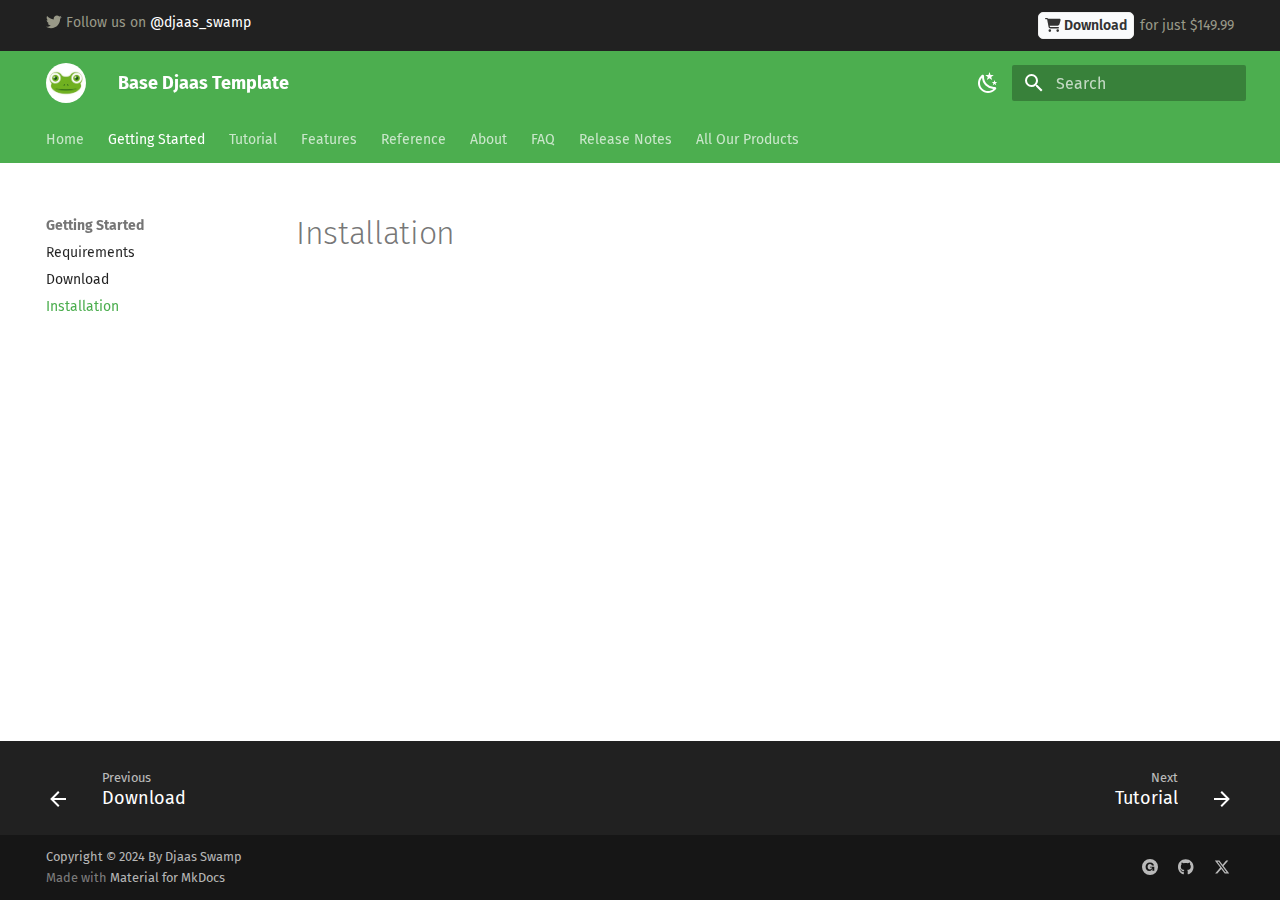
<file: getting-started/installation/index.html>
<!doctype html>
<html lang="en" class="no-js">
  <head>
    
      <meta charset="utf-8">
      <meta name="viewport" content="width=device-width,initial-scale=1">
      
        <meta name="description" content="Documentations for Djaas projects and templates.">
      
      
        <meta name="author" content="Djaas">
      
      
        <link rel="canonical" href="https://djaas.com/getting-started/installation/">
      
      
        <link rel="prev" href="../download/">
      
      
        <link rel="next" href="../../tutorial/">
      
      
      <link rel="icon" href="../../assets/images/favicon.ico">
      <meta name="generator" content="mkdocs-1.6.1, mkdocs-material-9.5.40">
    
    
  <title>Base Djaas Template | Djaas Swamp</title>

    
      <link rel="stylesheet" href="../../assets/stylesheets/main.8c3ca2c6.min.css">
      
        
        <link rel="stylesheet" href="../../assets/stylesheets/palette.06af60db.min.css">
      
      


    
    
      
    
    
      
        
        
        <link rel="preconnect" href="https://fonts.gstatic.com" crossorigin>
        <link rel="stylesheet" href="https://fonts.googleapis.com/css?family=Fira+Sans:300,300i,400,400i,700,700i%7CFira+Mono:400,400i,700,700i&display=fallback">
        <style>:root{--md-text-font:"Fira Sans";--md-code-font:"Fira Mono"}</style>
      
    
    
      <link rel="stylesheet" href="../../stylesheets/extra.css">
    
    <script>__md_scope=new URL("../..",location),__md_hash=e=>[...e].reduce(((e,_)=>(e<<5)-e+_.charCodeAt(0)),0),__md_get=(e,_=localStorage,t=__md_scope)=>JSON.parse(_.getItem(t.pathname+"."+e)),__md_set=(e,_,t=localStorage,a=__md_scope)=>{try{t.setItem(a.pathname+"."+e,JSON.stringify(_))}catch(e){}}</script>
    
      

    
    
    
  </head>
  
  
    
    
      
    
    
    
    
    <body dir="ltr" data-md-color-scheme="default" data-md-color-primary="green" data-md-color-accent="green">
  
    
    <input class="md-toggle" data-md-toggle="drawer" type="checkbox" id="__drawer" autocomplete="off">
    <input class="md-toggle" data-md-toggle="search" type="checkbox" id="__search" autocomplete="off">
    <label class="md-overlay" for="__drawer"></label>
    <div data-md-component="skip">
      
    </div>
    <div data-md-component="announce">
      
        <aside class="md-banner">
          <div class="md-banner__inner md-grid md-typeset">
            
            
  <div class="announcement-wrapper">
    <div class="announcement-item cta--twitter">
        <span class="twemoji">
          <svg xmlns="http://www.w3.org/2000/svg" viewBox="0 0 512 512"><!--! Font Awesome Free 6.6.0 by @fontawesome - https://fontawesome.com License - https://fontawesome.com/license/free (Icons: CC BY 4.0, Fonts: SIL OFL 1.1, Code: MIT License) Copyright 2024 Fonticons, Inc.--><path d="M459.37 151.716c.325 4.548.325 9.097.325 13.645 0 138.72-105.583 298.558-298.558 298.558-59.452 0-114.68-17.219-161.137-47.106 8.447.974 16.568 1.299 25.34 1.299 49.055 0 94.213-16.568 130.274-44.832-46.132-.975-84.792-31.188-98.112-72.772 6.498.974 12.995 1.624 19.818 1.624 9.421 0 18.843-1.3 27.614-3.573-48.081-9.747-84.143-51.98-84.143-102.985v-1.299c13.969 7.797 30.214 12.67 47.431 13.319-28.264-18.843-46.781-51.005-46.781-87.391 0-19.492 5.197-37.36 14.294-52.954 51.655 63.675 129.3 105.258 216.365 109.807-1.624-7.797-2.599-15.918-2.599-24.04 0-57.828 46.782-104.934 104.934-104.934 30.213 0 57.502 12.67 76.67 33.137 23.715-4.548 46.456-13.32 66.599-25.34-7.798 24.366-24.366 44.833-46.132 57.827 21.117-2.273 41.584-8.122 60.426-16.243-14.292 20.791-32.161 39.308-52.628 54.253"/></svg>
        </span>
      Follow us on <a href="https://x.com/djaas_swamp" target="_blank">@djaas_swamp</a>
    </div>
    <div class="announcement-item cta--download">
      <a href="#" class="btn btn--sm btn--gray">
        <span class="twemoji">
          <svg xmlns="http://www.w3.org/2000/svg" viewBox="0 0 576 512"><!--! Font Awesome Free 6.6.0 by @fontawesome - https://fontawesome.com License - https://fontawesome.com/license/free (Icons: CC BY 4.0, Fonts: SIL OFL 1.1, Code: MIT License) Copyright 2024 Fonticons, Inc.--><path d="M0 24C0 10.7 10.7 0 24 0h45.5c22 0 41.5 12.8 50.6 32h411c26.3 0 45.5 25 38.6 50.4l-41 152.3c-8.5 31.4-37 53.3-69.5 53.3H170.7l5.4 28.5c2.2 11.3 12.1 19.5 23.6 19.5H488c13.3 0 24 10.7 24 24s-10.7 24-24 24H199.7c-34.6 0-64.3-24.6-70.7-58.5l-51.6-271c-.7-3.8-4-6.5-7.9-6.5H24C10.7 48 0 37.3 0 24m128 440a48 48 0 1 1 96 0 48 48 0 1 1-96 0m336-48a48 48 0 1 1 0 96 48 48 0 1 1 0-96"/></svg>
        </span>
        Download</a> for just $149.99
    </div>
  </div>

          </div>
          
        </aside>
      
    </div>
    
    
      

<header class="md-header" data-md-component="header">
  <nav class="md-header__inner md-grid" aria-label="Header">
    <a href="../.." title="Base Djaas Template" class="md-header__button md-logo" aria-label="Base Djaas Template" data-md-component="logo">
      
  <img src="../../assets/images/logo.jpg" alt="logo">

    </a>
    <label class="md-header__button md-icon" for="__drawer">
      
      <svg xmlns="http://www.w3.org/2000/svg" viewBox="0 0 24 24"><path d="M3 6h18v2H3zm0 5h18v2H3zm0 5h18v2H3z"/></svg>
    </label>
    <div class="md-header__title" data-md-component="header-title">
      <div class="md-header__ellipsis">
        <div class="md-header__topic">
          <span class="md-ellipsis">
            Base Djaas Template
          </span>
        </div>
        <div class="md-header__topic" data-md-component="header-topic">
          <span class="md-ellipsis">
            
              Installation
            
          </span>
        </div>
      </div>
    </div>
    
      
        <form class="md-header__option" data-md-component="palette">
  
    
    
    
    <input class="md-option" data-md-color-media="(prefers-color-scheme: light)" data-md-color-scheme="default" data-md-color-primary="green" data-md-color-accent="green"  aria-label="Switch to dark mode"  type="radio" name="__palette" id="__palette_0">
    
      <label class="md-header__button md-icon" title="Switch to dark mode" for="__palette_1" hidden>
        <svg xmlns="http://www.w3.org/2000/svg" viewBox="0 0 24 24"><path d="m17.75 4.09-2.53 1.94.91 3.06-2.63-1.81-2.63 1.81.91-3.06-2.53-1.94L12.44 4l1.06-3 1.06 3zm3.5 6.91-1.64 1.25.59 1.98-1.7-1.17-1.7 1.17.59-1.98L15.75 11l2.06-.05L18.5 9l.69 1.95zm-2.28 4.95c.83-.08 1.72 1.1 1.19 1.85-.32.45-.66.87-1.08 1.27C15.17 23 8.84 23 4.94 19.07c-3.91-3.9-3.91-10.24 0-14.14.4-.4.82-.76 1.27-1.08.75-.53 1.93.36 1.85 1.19-.27 2.86.69 5.83 2.89 8.02a9.96 9.96 0 0 0 8.02 2.89m-1.64 2.02a12.08 12.08 0 0 1-7.8-3.47c-2.17-2.19-3.33-5-3.49-7.82-2.81 3.14-2.7 7.96.31 10.98 3.02 3.01 7.84 3.12 10.98.31"/></svg>
      </label>
    
  
    
    
    
    <input class="md-option" data-md-color-media="(prefers-color-scheme: dark)" data-md-color-scheme="slate" data-md-color-primary="green" data-md-color-accent="green"  aria-label="Switch to light mode"  type="radio" name="__palette" id="__palette_1">
    
      <label class="md-header__button md-icon" title="Switch to light mode" for="__palette_0" hidden>
        <svg xmlns="http://www.w3.org/2000/svg" viewBox="0 0 24 24"><path d="M12 7a5 5 0 0 1 5 5 5 5 0 0 1-5 5 5 5 0 0 1-5-5 5 5 0 0 1 5-5m0 2a3 3 0 0 0-3 3 3 3 0 0 0 3 3 3 3 0 0 0 3-3 3 3 0 0 0-3-3m0-7 2.39 3.42C13.65 5.15 12.84 5 12 5s-1.65.15-2.39.42zM3.34 7l4.16-.35A7.2 7.2 0 0 0 5.94 8.5c-.44.74-.69 1.5-.83 2.29zm.02 10 1.76-3.77a7.131 7.131 0 0 0 2.38 4.14zM20.65 7l-1.77 3.79a7.02 7.02 0 0 0-2.38-4.15zm-.01 10-4.14.36c.59-.51 1.12-1.14 1.54-1.86.42-.73.69-1.5.83-2.29zM12 22l-2.41-3.44c.74.27 1.55.44 2.41.44.82 0 1.63-.17 2.37-.44z"/></svg>
      </label>
    
  
</form>
      
    
    
      <script>var palette=__md_get("__palette");if(palette&&palette.color){if("(prefers-color-scheme)"===palette.color.media){var media=matchMedia("(prefers-color-scheme: light)"),input=document.querySelector(media.matches?"[data-md-color-media='(prefers-color-scheme: light)']":"[data-md-color-media='(prefers-color-scheme: dark)']");palette.color.media=input.getAttribute("data-md-color-media"),palette.color.scheme=input.getAttribute("data-md-color-scheme"),palette.color.primary=input.getAttribute("data-md-color-primary"),palette.color.accent=input.getAttribute("data-md-color-accent")}for(var[key,value]of Object.entries(palette.color))document.body.setAttribute("data-md-color-"+key,value)}</script>
    
    
    
      <label class="md-header__button md-icon" for="__search">
        
        <svg xmlns="http://www.w3.org/2000/svg" viewBox="0 0 24 24"><path d="M9.5 3A6.5 6.5 0 0 1 16 9.5c0 1.61-.59 3.09-1.56 4.23l.27.27h.79l5 5-1.5 1.5-5-5v-.79l-.27-.27A6.52 6.52 0 0 1 9.5 16 6.5 6.5 0 0 1 3 9.5 6.5 6.5 0 0 1 9.5 3m0 2C7 5 5 7 5 9.5S7 14 9.5 14 14 12 14 9.5 12 5 9.5 5"/></svg>
      </label>
      <div class="md-search" data-md-component="search" role="dialog">
  <label class="md-search__overlay" for="__search"></label>
  <div class="md-search__inner" role="search">
    <form class="md-search__form" name="search">
      <input type="text" class="md-search__input" name="query" aria-label="Search" placeholder="Search" autocapitalize="off" autocorrect="off" autocomplete="off" spellcheck="false" data-md-component="search-query" required>
      <label class="md-search__icon md-icon" for="__search">
        
        <svg xmlns="http://www.w3.org/2000/svg" viewBox="0 0 24 24"><path d="M9.5 3A6.5 6.5 0 0 1 16 9.5c0 1.61-.59 3.09-1.56 4.23l.27.27h.79l5 5-1.5 1.5-5-5v-.79l-.27-.27A6.52 6.52 0 0 1 9.5 16 6.5 6.5 0 0 1 3 9.5 6.5 6.5 0 0 1 9.5 3m0 2C7 5 5 7 5 9.5S7 14 9.5 14 14 12 14 9.5 12 5 9.5 5"/></svg>
        
        <svg xmlns="http://www.w3.org/2000/svg" viewBox="0 0 24 24"><path d="M20 11v2H8l5.5 5.5-1.42 1.42L4.16 12l7.92-7.92L13.5 5.5 8 11z"/></svg>
      </label>
      <nav class="md-search__options" aria-label="Search">
        
          <a href="javascript:void(0)" class="md-search__icon md-icon" title="Share" aria-label="Share" data-clipboard data-clipboard-text="" data-md-component="search-share" tabindex="-1">
            
            <svg xmlns="http://www.w3.org/2000/svg" viewBox="0 0 24 24"><path d="M18 16.08c-.76 0-1.44.3-1.96.77L8.91 12.7c.05-.23.09-.46.09-.7s-.04-.47-.09-.7l7.05-4.11c.54.5 1.25.81 2.04.81a3 3 0 0 0 3-3 3 3 0 0 0-3-3 3 3 0 0 0-3 3c0 .24.04.47.09.7L8.04 9.81C7.5 9.31 6.79 9 6 9a3 3 0 0 0-3 3 3 3 0 0 0 3 3c.79 0 1.5-.31 2.04-.81l7.12 4.15c-.05.21-.08.43-.08.66 0 1.61 1.31 2.91 2.92 2.91s2.92-1.3 2.92-2.91A2.92 2.92 0 0 0 18 16.08"/></svg>
          </a>
        
        <button type="reset" class="md-search__icon md-icon" title="Clear" aria-label="Clear" tabindex="-1">
          
          <svg xmlns="http://www.w3.org/2000/svg" viewBox="0 0 24 24"><path d="M19 6.41 17.59 5 12 10.59 6.41 5 5 6.41 10.59 12 5 17.59 6.41 19 12 13.41 17.59 19 19 17.59 13.41 12z"/></svg>
        </button>
      </nav>
      
        <div class="md-search__suggest" data-md-component="search-suggest"></div>
      
    </form>
    <div class="md-search__output">
      <div class="md-search__scrollwrap" tabindex="0" data-md-scrollfix>
        <div class="md-search-result" data-md-component="search-result">
          <div class="md-search-result__meta">
            Initializing search
          </div>
          <ol class="md-search-result__list" role="presentation"></ol>
        </div>
      </div>
    </div>
  </div>
</div>
    
    
  </nav>
  
</header>
    
    <div class="md-container" data-md-component="container">
      
      
        
          
            
<nav class="md-tabs" aria-label="Tabs" data-md-component="tabs">
  <div class="md-grid">
    <ul class="md-tabs__list">
      
        
  
  
  
    <li class="md-tabs__item">
      <a href="../.." class="md-tabs__link">
        
  
    
  
  Home

      </a>
    </li>
  

      
        
  
  
    
  
  
    
    
      <li class="md-tabs__item md-tabs__item--active">
        <a href="../requirements/" class="md-tabs__link">
          
  
    
  
  Getting Started

        </a>
      </li>
    
  

      
        
  
  
  
    <li class="md-tabs__item">
      <a href="../../tutorial/" class="md-tabs__link">
        
  
    
  
  Tutorial

      </a>
    </li>
  

      
        
  
  
  
    <li class="md-tabs__item">
      <a href="../../features/" class="md-tabs__link">
        
  
    
  
  Features

      </a>
    </li>
  

      
        
  
  
  
    <li class="md-tabs__item">
      <a href="../../reference/" class="md-tabs__link">
        
  
    
  
  Reference

      </a>
    </li>
  

      
        
  
  
  
    <li class="md-tabs__item">
      <a href="../../about/" class="md-tabs__link">
        
  
    
  
  About

      </a>
    </li>
  

      
        
  
  
  
    <li class="md-tabs__item">
      <a href="../../faq/" class="md-tabs__link">
        
  
    
  
  FAQ

      </a>
    </li>
  

      
        
  
  
  
    <li class="md-tabs__item">
      <a href="../../release-notes/" class="md-tabs__link">
        
  
    
  
  Release Notes

      </a>
    </li>
  

      
        
  
  
  
    <li class="md-tabs__item">
      <a href="../../products/" class="md-tabs__link">
        
  
    
  
  All Our Products

      </a>
    </li>
  

      
    </ul>
  </div>
</nav>
          
        
      
      <main class="md-main" data-md-component="main">
        <div class="md-main__inner md-grid">
          
            
              
              <div class="md-sidebar md-sidebar--primary" data-md-component="sidebar" data-md-type="navigation" >
                <div class="md-sidebar__scrollwrap">
                  <div class="md-sidebar__inner">
                    


  


<nav class="md-nav md-nav--primary md-nav--lifted" aria-label="Navigation" data-md-level="0">
  <label class="md-nav__title" for="__drawer">
    <a href="../.." title="Base Djaas Template" class="md-nav__button md-logo" aria-label="Base Djaas Template" data-md-component="logo">
      
  <img src="../../assets/images/logo.jpg" alt="logo">

    </a>
    Base Djaas Template
  </label>
  
  <ul class="md-nav__list" data-md-scrollfix>
    
      
      
  
  
  
  
    <li class="md-nav__item">
      <a href="../.." class="md-nav__link">
        
  
  <span class="md-ellipsis">
    Home
  </span>
  

      </a>
    </li>
  

    
      
      
  
  
    
  
  
  
    
    
      
        
      
        
      
        
      
    
    
      
        
        
      
      
    
    
    <li class="md-nav__item md-nav__item--active md-nav__item--section md-nav__item--nested">
      
        
        
        <input class="md-nav__toggle md-toggle " type="checkbox" id="__nav_2" checked>
        
          
          <label class="md-nav__link" for="__nav_2" id="__nav_2_label" tabindex="">
            
  
  <span class="md-ellipsis">
    Getting Started
  </span>
  

            <span class="md-nav__icon md-icon"></span>
          </label>
        
        <nav class="md-nav" data-md-level="1" aria-labelledby="__nav_2_label" aria-expanded="true">
          <label class="md-nav__title" for="__nav_2">
            <span class="md-nav__icon md-icon"></span>
            Getting Started
          </label>
          <ul class="md-nav__list" data-md-scrollfix>
            
              
                
  
  
  
  
    <li class="md-nav__item">
      <a href="../requirements/" class="md-nav__link">
        
  
  <span class="md-ellipsis">
    Requirements
  </span>
  

      </a>
    </li>
  

              
            
              
                
  
  
  
  
    <li class="md-nav__item">
      <a href="../download/" class="md-nav__link">
        
  
  <span class="md-ellipsis">
    Download
  </span>
  

      </a>
    </li>
  

              
            
              
                
  
  
    
  
  
  
    <li class="md-nav__item md-nav__item--active">
      
      <input class="md-nav__toggle md-toggle" type="checkbox" id="__toc">
      
      
      
      <a href="./" class="md-nav__link md-nav__link--active">
        
  
  <span class="md-ellipsis">
    Installation
  </span>
  

      </a>
      
    </li>
  

              
            
          </ul>
        </nav>
      
    </li>
  

    
      
      
  
  
  
  
    <li class="md-nav__item">
      <a href="../../tutorial/" class="md-nav__link">
        
  
  <span class="md-ellipsis">
    Tutorial
  </span>
  

      </a>
    </li>
  

    
      
      
  
  
  
  
    <li class="md-nav__item">
      <a href="../../features/" class="md-nav__link">
        
  
  <span class="md-ellipsis">
    Features
  </span>
  

      </a>
    </li>
  

    
      
      
  
  
  
  
    <li class="md-nav__item">
      <a href="../../reference/" class="md-nav__link">
        
  
  <span class="md-ellipsis">
    Reference
  </span>
  

      </a>
    </li>
  

    
      
      
  
  
  
  
    <li class="md-nav__item">
      <a href="../../about/" class="md-nav__link">
        
  
  <span class="md-ellipsis">
    About
  </span>
  

      </a>
    </li>
  

    
      
      
  
  
  
  
    <li class="md-nav__item">
      <a href="../../faq/" class="md-nav__link">
        
  
  <span class="md-ellipsis">
    FAQ
  </span>
  

      </a>
    </li>
  

    
      
      
  
  
  
  
    <li class="md-nav__item">
      <a href="../../release-notes/" class="md-nav__link">
        
  
  <span class="md-ellipsis">
    Release Notes
  </span>
  

      </a>
    </li>
  

    
      
      
  
  
  
  
    <li class="md-nav__item">
      <a href="../../products/" class="md-nav__link">
        
  
  <span class="md-ellipsis">
    All Our Products
  </span>
  

      </a>
    </li>
  

    
  </ul>
</nav>
                  </div>
                </div>
              </div>
            
            
              
              <div class="md-sidebar md-sidebar--secondary" data-md-component="sidebar" data-md-type="toc" >
                <div class="md-sidebar__scrollwrap">
                  <div class="md-sidebar__inner">
                    

<nav class="md-nav md-nav--secondary" aria-label="Table of contents">
  
  
  
  
</nav>
                  </div>
                </div>
              </div>
            
          
          
            <div class="md-content" data-md-component="content">
              <article class="md-content__inner md-typeset">
                
                  


  <h1>Installation</h1>














                
              </article>
            </div>
          
          
<script>var target=document.getElementById(location.hash.slice(1));target&&target.name&&(target.checked=target.name.startsWith("__tabbed_"))</script>
        </div>
        
          <button type="button" class="md-top md-icon" data-md-component="top" hidden>
  
  <svg xmlns="http://www.w3.org/2000/svg" viewBox="0 0 24 24"><path d="M13 20h-2V8l-5.5 5.5-1.42-1.42L12 4.16l7.92 7.92-1.42 1.42L13 8z"/></svg>
  Back to top
</button>
        
      </main>
      
        <footer class="md-footer">
  
    
      
      <nav class="md-footer__inner md-grid" aria-label="Footer" >
        
          
          <a href="../download/" class="md-footer__link md-footer__link--prev" aria-label="Previous: Download">
            <div class="md-footer__button md-icon">
              
              <svg xmlns="http://www.w3.org/2000/svg" viewBox="0 0 24 24"><path d="M20 11v2H8l5.5 5.5-1.42 1.42L4.16 12l7.92-7.92L13.5 5.5 8 11z"/></svg>
            </div>
            <div class="md-footer__title">
              <span class="md-footer__direction">
                Previous
              </span>
              <div class="md-ellipsis">
                Download
              </div>
            </div>
          </a>
        
        
          
          <a href="../../tutorial/" class="md-footer__link md-footer__link--next" aria-label="Next: Tutorial">
            <div class="md-footer__title">
              <span class="md-footer__direction">
                Next
              </span>
              <div class="md-ellipsis">
                Tutorial
              </div>
            </div>
            <div class="md-footer__button md-icon">
              
              <svg xmlns="http://www.w3.org/2000/svg" viewBox="0 0 24 24"><path d="M4 11v2h12l-5.5 5.5 1.42 1.42L19.84 12l-7.92-7.92L10.5 5.5 16 11z"/></svg>
            </div>
          </a>
        
      </nav>
    
  
  <div class="md-footer-meta md-typeset">
    <div class="md-footer-meta__inner md-grid">
      <div class="md-copyright">
  
    <div class="md-copyright__highlight">
      Copyright &copy; 2024 By Djaas Swamp
    </div>
  
  
    Made with
    <a href="https://squidfunk.github.io/mkdocs-material/" target="_blank" rel="noopener">
      Material for MkDocs
    </a>
  
</div>
      
        <div class="md-social">
  
    
    
    
    
      
      
    
    <a href="https://djaas.gumroad.com" target="_blank" rel="noopener" title="djaas.gumroad.com" class="md-social__link">
      <svg xmlns="http://www.w3.org/2000/svg" viewBox="0 0 24 24"><path d="M12 0A12 12 0 0 0 0 12a12 12 0 0 0 12 12 12 12 0 0 0 12-12A12 12 0 0 0 12 0m-.007 5.12c4.48 0 5.995 3.025 6.064 4.744h-3.239c-.069-.962-.897-2.406-2.896-2.406-2.136 0-3.514 1.857-3.514 4.126s1.378 4.125 3.514 4.125c1.93 0 2.758-1.512 3.103-3.025h-3.103v-1.238h6.509v6.327h-2.855v-3.989c-.207 1.444-1.102 4.264-4.617 4.264-3.516 0-5.584-2.82-5.584-6.326 0-3.645 2.276-6.602 6.618-6.602"/></svg>
    </a>
  
    
    
    
    
      
      
    
    <a href="https://github.com/djaas-swamp" target="_blank" rel="noopener" title="github.com" class="md-social__link">
      <svg xmlns="http://www.w3.org/2000/svg" viewBox="0 0 496 512"><!--! Font Awesome Free 6.6.0 by @fontawesome - https://fontawesome.com License - https://fontawesome.com/license/free (Icons: CC BY 4.0, Fonts: SIL OFL 1.1, Code: MIT License) Copyright 2024 Fonticons, Inc.--><path d="M165.9 397.4c0 2-2.3 3.6-5.2 3.6-3.3.3-5.6-1.3-5.6-3.6 0-2 2.3-3.6 5.2-3.6 3-.3 5.6 1.3 5.6 3.6m-31.1-4.5c-.7 2 1.3 4.3 4.3 4.9 2.6 1 5.6 0 6.2-2s-1.3-4.3-4.3-5.2c-2.6-.7-5.5.3-6.2 2.3m44.2-1.7c-2.9.7-4.9 2.6-4.6 4.9.3 2 2.9 3.3 5.9 2.6 2.9-.7 4.9-2.6 4.6-4.6-.3-1.9-3-3.2-5.9-2.9M244.8 8C106.1 8 0 113.3 0 252c0 110.9 69.8 205.8 169.5 239.2 12.8 2.3 17.3-5.6 17.3-12.1 0-6.2-.3-40.4-.3-61.4 0 0-70 15-84.7-29.8 0 0-11.4-29.1-27.8-36.6 0 0-22.9-15.7 1.6-15.4 0 0 24.9 2 38.6 25.8 21.9 38.6 58.6 27.5 72.9 20.9 2.3-16 8.8-27.1 16-33.7-55.9-6.2-112.3-14.3-112.3-110.5 0-27.5 7.6-41.3 23.6-58.9-2.6-6.5-11.1-33.3 2.6-67.9 20.9-6.5 69 27 69 27 20-5.6 41.5-8.5 62.8-8.5s42.8 2.9 62.8 8.5c0 0 48.1-33.6 69-27 13.7 34.7 5.2 61.4 2.6 67.9 16 17.7 25.8 31.5 25.8 58.9 0 96.5-58.9 104.2-114.8 110.5 9.2 7.9 17 22.9 17 46.4 0 33.7-.3 75.4-.3 83.6 0 6.5 4.6 14.4 17.3 12.1C428.2 457.8 496 362.9 496 252 496 113.3 383.5 8 244.8 8M97.2 352.9c-1.3 1-1 3.3.7 5.2 1.6 1.6 3.9 2.3 5.2 1 1.3-1 1-3.3-.7-5.2-1.6-1.6-3.9-2.3-5.2-1m-10.8-8.1c-.7 1.3.3 2.9 2.3 3.9 1.6 1 3.6.7 4.3-.7.7-1.3-.3-2.9-2.3-3.9-2-.6-3.6-.3-4.3.7m32.4 35.6c-1.6 1.3-1 4.3 1.3 6.2 2.3 2.3 5.2 2.6 6.5 1 1.3-1.3.7-4.3-1.3-6.2-2.2-2.3-5.2-2.6-6.5-1m-11.4-14.7c-1.6 1-1.6 3.6 0 5.9s4.3 3.3 5.6 2.3c1.6-1.3 1.6-3.9 0-6.2-1.4-2.3-4-3.3-5.6-2"/></svg>
    </a>
  
    
    
    
    
      
      
    
    <a href="https://x.com/djaas_swamp" target="_blank" rel="noopener" title="x.com" class="md-social__link">
      <svg xmlns="http://www.w3.org/2000/svg" viewBox="0 0 512 512"><!--! Font Awesome Free 6.6.0 by @fontawesome - https://fontawesome.com License - https://fontawesome.com/license/free (Icons: CC BY 4.0, Fonts: SIL OFL 1.1, Code: MIT License) Copyright 2024 Fonticons, Inc.--><path d="M389.2 48h70.6L305.6 224.2 487 464H345L233.7 318.6 106.5 464H35.8l164.9-188.5L26.8 48h145.6l100.5 132.9zm-24.8 373.8h39.1L151.1 88h-42z"/></svg>
    </a>
  
</div>
      
    </div>
  </div>
</footer>
      
    </div>
    <div class="md-dialog" data-md-component="dialog">
      <div class="md-dialog__inner md-typeset"></div>
    </div>
    
    
    <script id="__config" type="application/json">{"base": "../..", "features": ["navigation.tracking", "navigation.indexes", "navigation.tabs", "navigation.top", "navigation.footer", "search.suggest", "search.highlight", "search.share", "header.autohide"], "search": "../../assets/javascripts/workers/search.6ce7567c.min.js", "translations": {"clipboard.copied": "Copied to clipboard", "clipboard.copy": "Copy to clipboard", "search.result.more.one": "1 more on this page", "search.result.more.other": "# more on this page", "search.result.none": "No matching documents", "search.result.one": "1 matching document", "search.result.other": "# matching documents", "search.result.placeholder": "Type to start searching", "search.result.term.missing": "Missing", "select.version": "Select version"}}</script>
    
    
      <script src="../../assets/javascripts/bundle.525ec568.min.js"></script>
      
    
  </body>
</html>
</file>
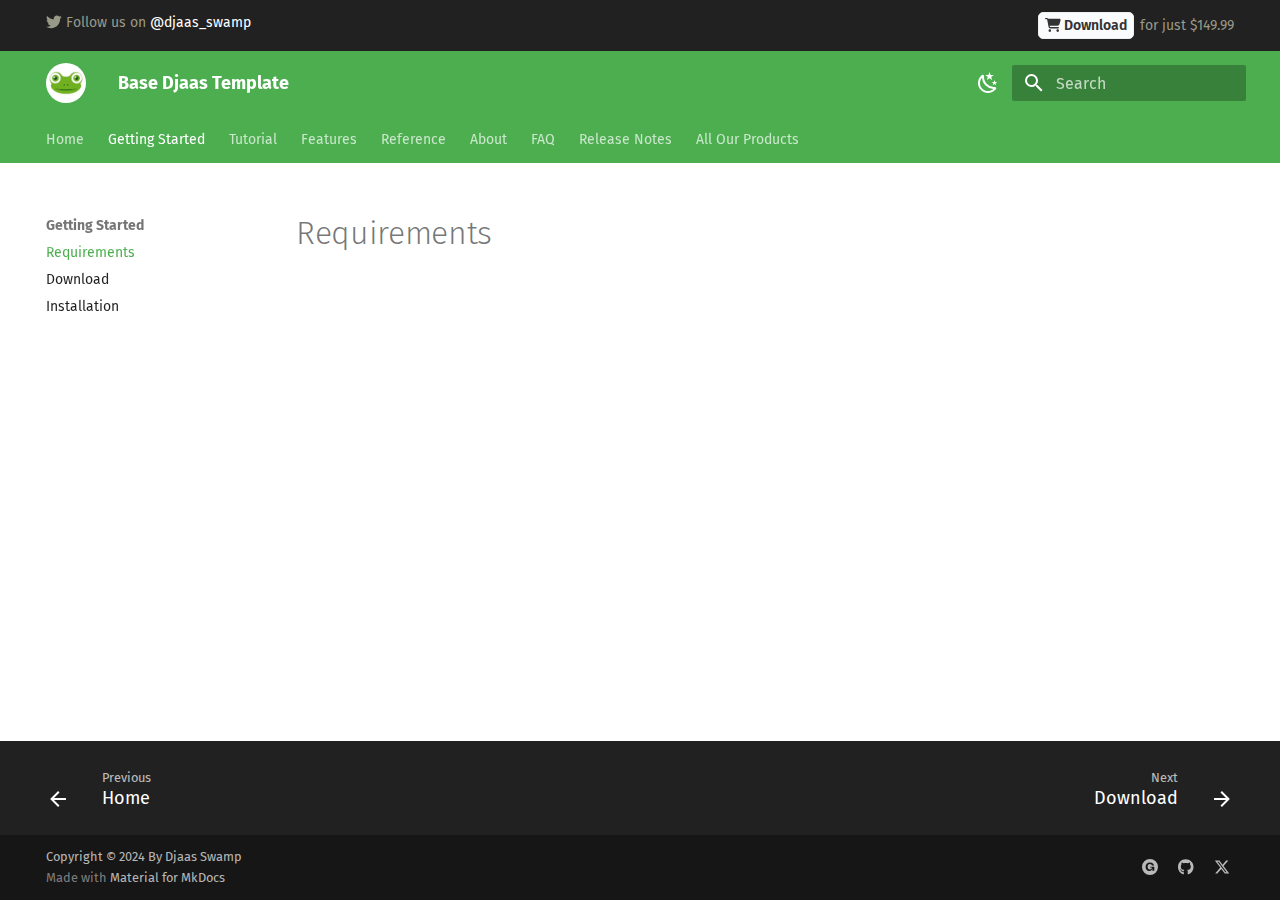
<file: getting-started/requirements/index.html>
<!doctype html>
<html lang="en" class="no-js">
  <head>
    
      <meta charset="utf-8">
      <meta name="viewport" content="width=device-width,initial-scale=1">
      
        <meta name="description" content="Documentations for Djaas projects and templates.">
      
      
        <meta name="author" content="Djaas">
      
      
        <link rel="canonical" href="https://djaas.com/getting-started/requirements/">
      
      
        <link rel="prev" href="../..">
      
      
        <link rel="next" href="../download/">
      
      
      <link rel="icon" href="../../assets/images/favicon.ico">
      <meta name="generator" content="mkdocs-1.6.1, mkdocs-material-9.5.40">
    
    
  <title>Base Djaas Template | Djaas Swamp</title>

    
      <link rel="stylesheet" href="../../assets/stylesheets/main.8c3ca2c6.min.css">
      
        
        <link rel="stylesheet" href="../../assets/stylesheets/palette.06af60db.min.css">
      
      


    
    
      
    
    
      
        
        
        <link rel="preconnect" href="https://fonts.gstatic.com" crossorigin>
        <link rel="stylesheet" href="https://fonts.googleapis.com/css?family=Fira+Sans:300,300i,400,400i,700,700i%7CFira+Mono:400,400i,700,700i&display=fallback">
        <style>:root{--md-text-font:"Fira Sans";--md-code-font:"Fira Mono"}</style>
      
    
    
      <link rel="stylesheet" href="../../stylesheets/extra.css">
    
    <script>__md_scope=new URL("../..",location),__md_hash=e=>[...e].reduce(((e,_)=>(e<<5)-e+_.charCodeAt(0)),0),__md_get=(e,_=localStorage,t=__md_scope)=>JSON.parse(_.getItem(t.pathname+"."+e)),__md_set=(e,_,t=localStorage,a=__md_scope)=>{try{t.setItem(a.pathname+"."+e,JSON.stringify(_))}catch(e){}}</script>
    
      

    
    
    
  </head>
  
  
    
    
      
    
    
    
    
    <body dir="ltr" data-md-color-scheme="default" data-md-color-primary="green" data-md-color-accent="green">
  
    
    <input class="md-toggle" data-md-toggle="drawer" type="checkbox" id="__drawer" autocomplete="off">
    <input class="md-toggle" data-md-toggle="search" type="checkbox" id="__search" autocomplete="off">
    <label class="md-overlay" for="__drawer"></label>
    <div data-md-component="skip">
      
    </div>
    <div data-md-component="announce">
      
        <aside class="md-banner">
          <div class="md-banner__inner md-grid md-typeset">
            
            
  <div class="announcement-wrapper">
    <div class="announcement-item cta--twitter">
        <span class="twemoji">
          <svg xmlns="http://www.w3.org/2000/svg" viewBox="0 0 512 512"><!--! Font Awesome Free 6.6.0 by @fontawesome - https://fontawesome.com License - https://fontawesome.com/license/free (Icons: CC BY 4.0, Fonts: SIL OFL 1.1, Code: MIT License) Copyright 2024 Fonticons, Inc.--><path d="M459.37 151.716c.325 4.548.325 9.097.325 13.645 0 138.72-105.583 298.558-298.558 298.558-59.452 0-114.68-17.219-161.137-47.106 8.447.974 16.568 1.299 25.34 1.299 49.055 0 94.213-16.568 130.274-44.832-46.132-.975-84.792-31.188-98.112-72.772 6.498.974 12.995 1.624 19.818 1.624 9.421 0 18.843-1.3 27.614-3.573-48.081-9.747-84.143-51.98-84.143-102.985v-1.299c13.969 7.797 30.214 12.67 47.431 13.319-28.264-18.843-46.781-51.005-46.781-87.391 0-19.492 5.197-37.36 14.294-52.954 51.655 63.675 129.3 105.258 216.365 109.807-1.624-7.797-2.599-15.918-2.599-24.04 0-57.828 46.782-104.934 104.934-104.934 30.213 0 57.502 12.67 76.67 33.137 23.715-4.548 46.456-13.32 66.599-25.34-7.798 24.366-24.366 44.833-46.132 57.827 21.117-2.273 41.584-8.122 60.426-16.243-14.292 20.791-32.161 39.308-52.628 54.253"/></svg>
        </span>
      Follow us on <a href="https://x.com/djaas_swamp" target="_blank">@djaas_swamp</a>
    </div>
    <div class="announcement-item cta--download">
      <a href="#" class="btn btn--sm btn--gray">
        <span class="twemoji">
          <svg xmlns="http://www.w3.org/2000/svg" viewBox="0 0 576 512"><!--! Font Awesome Free 6.6.0 by @fontawesome - https://fontawesome.com License - https://fontawesome.com/license/free (Icons: CC BY 4.0, Fonts: SIL OFL 1.1, Code: MIT License) Copyright 2024 Fonticons, Inc.--><path d="M0 24C0 10.7 10.7 0 24 0h45.5c22 0 41.5 12.8 50.6 32h411c26.3 0 45.5 25 38.6 50.4l-41 152.3c-8.5 31.4-37 53.3-69.5 53.3H170.7l5.4 28.5c2.2 11.3 12.1 19.5 23.6 19.5H488c13.3 0 24 10.7 24 24s-10.7 24-24 24H199.7c-34.6 0-64.3-24.6-70.7-58.5l-51.6-271c-.7-3.8-4-6.5-7.9-6.5H24C10.7 48 0 37.3 0 24m128 440a48 48 0 1 1 96 0 48 48 0 1 1-96 0m336-48a48 48 0 1 1 0 96 48 48 0 1 1 0-96"/></svg>
        </span>
        Download</a> for just $149.99
    </div>
  </div>

          </div>
          
        </aside>
      
    </div>
    
    
      

<header class="md-header" data-md-component="header">
  <nav class="md-header__inner md-grid" aria-label="Header">
    <a href="../.." title="Base Djaas Template" class="md-header__button md-logo" aria-label="Base Djaas Template" data-md-component="logo">
      
  <img src="../../assets/images/logo.jpg" alt="logo">

    </a>
    <label class="md-header__button md-icon" for="__drawer">
      
      <svg xmlns="http://www.w3.org/2000/svg" viewBox="0 0 24 24"><path d="M3 6h18v2H3zm0 5h18v2H3zm0 5h18v2H3z"/></svg>
    </label>
    <div class="md-header__title" data-md-component="header-title">
      <div class="md-header__ellipsis">
        <div class="md-header__topic">
          <span class="md-ellipsis">
            Base Djaas Template
          </span>
        </div>
        <div class="md-header__topic" data-md-component="header-topic">
          <span class="md-ellipsis">
            
              Requirements
            
          </span>
        </div>
      </div>
    </div>
    
      
        <form class="md-header__option" data-md-component="palette">
  
    
    
    
    <input class="md-option" data-md-color-media="(prefers-color-scheme: light)" data-md-color-scheme="default" data-md-color-primary="green" data-md-color-accent="green"  aria-label="Switch to dark mode"  type="radio" name="__palette" id="__palette_0">
    
      <label class="md-header__button md-icon" title="Switch to dark mode" for="__palette_1" hidden>
        <svg xmlns="http://www.w3.org/2000/svg" viewBox="0 0 24 24"><path d="m17.75 4.09-2.53 1.94.91 3.06-2.63-1.81-2.63 1.81.91-3.06-2.53-1.94L12.44 4l1.06-3 1.06 3zm3.5 6.91-1.64 1.25.59 1.98-1.7-1.17-1.7 1.17.59-1.98L15.75 11l2.06-.05L18.5 9l.69 1.95zm-2.28 4.95c.83-.08 1.72 1.1 1.19 1.85-.32.45-.66.87-1.08 1.27C15.17 23 8.84 23 4.94 19.07c-3.91-3.9-3.91-10.24 0-14.14.4-.4.82-.76 1.27-1.08.75-.53 1.93.36 1.85 1.19-.27 2.86.69 5.83 2.89 8.02a9.96 9.96 0 0 0 8.02 2.89m-1.64 2.02a12.08 12.08 0 0 1-7.8-3.47c-2.17-2.19-3.33-5-3.49-7.82-2.81 3.14-2.7 7.96.31 10.98 3.02 3.01 7.84 3.12 10.98.31"/></svg>
      </label>
    
  
    
    
    
    <input class="md-option" data-md-color-media="(prefers-color-scheme: dark)" data-md-color-scheme="slate" data-md-color-primary="green" data-md-color-accent="green"  aria-label="Switch to light mode"  type="radio" name="__palette" id="__palette_1">
    
      <label class="md-header__button md-icon" title="Switch to light mode" for="__palette_0" hidden>
        <svg xmlns="http://www.w3.org/2000/svg" viewBox="0 0 24 24"><path d="M12 7a5 5 0 0 1 5 5 5 5 0 0 1-5 5 5 5 0 0 1-5-5 5 5 0 0 1 5-5m0 2a3 3 0 0 0-3 3 3 3 0 0 0 3 3 3 3 0 0 0 3-3 3 3 0 0 0-3-3m0-7 2.39 3.42C13.65 5.15 12.84 5 12 5s-1.65.15-2.39.42zM3.34 7l4.16-.35A7.2 7.2 0 0 0 5.94 8.5c-.44.74-.69 1.5-.83 2.29zm.02 10 1.76-3.77a7.131 7.131 0 0 0 2.38 4.14zM20.65 7l-1.77 3.79a7.02 7.02 0 0 0-2.38-4.15zm-.01 10-4.14.36c.59-.51 1.12-1.14 1.54-1.86.42-.73.69-1.5.83-2.29zM12 22l-2.41-3.44c.74.27 1.55.44 2.41.44.82 0 1.63-.17 2.37-.44z"/></svg>
      </label>
    
  
</form>
      
    
    
      <script>var palette=__md_get("__palette");if(palette&&palette.color){if("(prefers-color-scheme)"===palette.color.media){var media=matchMedia("(prefers-color-scheme: light)"),input=document.querySelector(media.matches?"[data-md-color-media='(prefers-color-scheme: light)']":"[data-md-color-media='(prefers-color-scheme: dark)']");palette.color.media=input.getAttribute("data-md-color-media"),palette.color.scheme=input.getAttribute("data-md-color-scheme"),palette.color.primary=input.getAttribute("data-md-color-primary"),palette.color.accent=input.getAttribute("data-md-color-accent")}for(var[key,value]of Object.entries(palette.color))document.body.setAttribute("data-md-color-"+key,value)}</script>
    
    
    
      <label class="md-header__button md-icon" for="__search">
        
        <svg xmlns="http://www.w3.org/2000/svg" viewBox="0 0 24 24"><path d="M9.5 3A6.5 6.5 0 0 1 16 9.5c0 1.61-.59 3.09-1.56 4.23l.27.27h.79l5 5-1.5 1.5-5-5v-.79l-.27-.27A6.52 6.52 0 0 1 9.5 16 6.5 6.5 0 0 1 3 9.5 6.5 6.5 0 0 1 9.5 3m0 2C7 5 5 7 5 9.5S7 14 9.5 14 14 12 14 9.5 12 5 9.5 5"/></svg>
      </label>
      <div class="md-search" data-md-component="search" role="dialog">
  <label class="md-search__overlay" for="__search"></label>
  <div class="md-search__inner" role="search">
    <form class="md-search__form" name="search">
      <input type="text" class="md-search__input" name="query" aria-label="Search" placeholder="Search" autocapitalize="off" autocorrect="off" autocomplete="off" spellcheck="false" data-md-component="search-query" required>
      <label class="md-search__icon md-icon" for="__search">
        
        <svg xmlns="http://www.w3.org/2000/svg" viewBox="0 0 24 24"><path d="M9.5 3A6.5 6.5 0 0 1 16 9.5c0 1.61-.59 3.09-1.56 4.23l.27.27h.79l5 5-1.5 1.5-5-5v-.79l-.27-.27A6.52 6.52 0 0 1 9.5 16 6.5 6.5 0 0 1 3 9.5 6.5 6.5 0 0 1 9.5 3m0 2C7 5 5 7 5 9.5S7 14 9.5 14 14 12 14 9.5 12 5 9.5 5"/></svg>
        
        <svg xmlns="http://www.w3.org/2000/svg" viewBox="0 0 24 24"><path d="M20 11v2H8l5.5 5.5-1.42 1.42L4.16 12l7.92-7.92L13.5 5.5 8 11z"/></svg>
      </label>
      <nav class="md-search__options" aria-label="Search">
        
          <a href="javascript:void(0)" class="md-search__icon md-icon" title="Share" aria-label="Share" data-clipboard data-clipboard-text="" data-md-component="search-share" tabindex="-1">
            
            <svg xmlns="http://www.w3.org/2000/svg" viewBox="0 0 24 24"><path d="M18 16.08c-.76 0-1.44.3-1.96.77L8.91 12.7c.05-.23.09-.46.09-.7s-.04-.47-.09-.7l7.05-4.11c.54.5 1.25.81 2.04.81a3 3 0 0 0 3-3 3 3 0 0 0-3-3 3 3 0 0 0-3 3c0 .24.04.47.09.7L8.04 9.81C7.5 9.31 6.79 9 6 9a3 3 0 0 0-3 3 3 3 0 0 0 3 3c.79 0 1.5-.31 2.04-.81l7.12 4.15c-.05.21-.08.43-.08.66 0 1.61 1.31 2.91 2.92 2.91s2.92-1.3 2.92-2.91A2.92 2.92 0 0 0 18 16.08"/></svg>
          </a>
        
        <button type="reset" class="md-search__icon md-icon" title="Clear" aria-label="Clear" tabindex="-1">
          
          <svg xmlns="http://www.w3.org/2000/svg" viewBox="0 0 24 24"><path d="M19 6.41 17.59 5 12 10.59 6.41 5 5 6.41 10.59 12 5 17.59 6.41 19 12 13.41 17.59 19 19 17.59 13.41 12z"/></svg>
        </button>
      </nav>
      
        <div class="md-search__suggest" data-md-component="search-suggest"></div>
      
    </form>
    <div class="md-search__output">
      <div class="md-search__scrollwrap" tabindex="0" data-md-scrollfix>
        <div class="md-search-result" data-md-component="search-result">
          <div class="md-search-result__meta">
            Initializing search
          </div>
          <ol class="md-search-result__list" role="presentation"></ol>
        </div>
      </div>
    </div>
  </div>
</div>
    
    
  </nav>
  
</header>
    
    <div class="md-container" data-md-component="container">
      
      
        
          
            
<nav class="md-tabs" aria-label="Tabs" data-md-component="tabs">
  <div class="md-grid">
    <ul class="md-tabs__list">
      
        
  
  
  
    <li class="md-tabs__item">
      <a href="../.." class="md-tabs__link">
        
  
    
  
  Home

      </a>
    </li>
  

      
        
  
  
    
  
  
    
    
      <li class="md-tabs__item md-tabs__item--active">
        <a href="./" class="md-tabs__link">
          
  
    
  
  Getting Started

        </a>
      </li>
    
  

      
        
  
  
  
    <li class="md-tabs__item">
      <a href="../../tutorial/" class="md-tabs__link">
        
  
    
  
  Tutorial

      </a>
    </li>
  

      
        
  
  
  
    <li class="md-tabs__item">
      <a href="../../features/" class="md-tabs__link">
        
  
    
  
  Features

      </a>
    </li>
  

      
        
  
  
  
    <li class="md-tabs__item">
      <a href="../../reference/" class="md-tabs__link">
        
  
    
  
  Reference

      </a>
    </li>
  

      
        
  
  
  
    <li class="md-tabs__item">
      <a href="../../about/" class="md-tabs__link">
        
  
    
  
  About

      </a>
    </li>
  

      
        
  
  
  
    <li class="md-tabs__item">
      <a href="../../faq/" class="md-tabs__link">
        
  
    
  
  FAQ

      </a>
    </li>
  

      
        
  
  
  
    <li class="md-tabs__item">
      <a href="../../release-notes/" class="md-tabs__link">
        
  
    
  
  Release Notes

      </a>
    </li>
  

      
        
  
  
  
    <li class="md-tabs__item">
      <a href="../../products/" class="md-tabs__link">
        
  
    
  
  All Our Products

      </a>
    </li>
  

      
    </ul>
  </div>
</nav>
          
        
      
      <main class="md-main" data-md-component="main">
        <div class="md-main__inner md-grid">
          
            
              
              <div class="md-sidebar md-sidebar--primary" data-md-component="sidebar" data-md-type="navigation" >
                <div class="md-sidebar__scrollwrap">
                  <div class="md-sidebar__inner">
                    


  


<nav class="md-nav md-nav--primary md-nav--lifted" aria-label="Navigation" data-md-level="0">
  <label class="md-nav__title" for="__drawer">
    <a href="../.." title="Base Djaas Template" class="md-nav__button md-logo" aria-label="Base Djaas Template" data-md-component="logo">
      
  <img src="../../assets/images/logo.jpg" alt="logo">

    </a>
    Base Djaas Template
  </label>
  
  <ul class="md-nav__list" data-md-scrollfix>
    
      
      
  
  
  
  
    <li class="md-nav__item">
      <a href="../.." class="md-nav__link">
        
  
  <span class="md-ellipsis">
    Home
  </span>
  

      </a>
    </li>
  

    
      
      
  
  
    
  
  
  
    
    
      
        
      
        
      
        
      
    
    
      
        
        
      
      
    
    
    <li class="md-nav__item md-nav__item--active md-nav__item--section md-nav__item--nested">
      
        
        
        <input class="md-nav__toggle md-toggle " type="checkbox" id="__nav_2" checked>
        
          
          <label class="md-nav__link" for="__nav_2" id="__nav_2_label" tabindex="">
            
  
  <span class="md-ellipsis">
    Getting Started
  </span>
  

            <span class="md-nav__icon md-icon"></span>
          </label>
        
        <nav class="md-nav" data-md-level="1" aria-labelledby="__nav_2_label" aria-expanded="true">
          <label class="md-nav__title" for="__nav_2">
            <span class="md-nav__icon md-icon"></span>
            Getting Started
          </label>
          <ul class="md-nav__list" data-md-scrollfix>
            
              
                
  
  
    
  
  
  
    <li class="md-nav__item md-nav__item--active">
      
      <input class="md-nav__toggle md-toggle" type="checkbox" id="__toc">
      
      
      
      <a href="./" class="md-nav__link md-nav__link--active">
        
  
  <span class="md-ellipsis">
    Requirements
  </span>
  

      </a>
      
    </li>
  

              
            
              
                
  
  
  
  
    <li class="md-nav__item">
      <a href="../download/" class="md-nav__link">
        
  
  <span class="md-ellipsis">
    Download
  </span>
  

      </a>
    </li>
  

              
            
              
                
  
  
  
  
    <li class="md-nav__item">
      <a href="../installation/" class="md-nav__link">
        
  
  <span class="md-ellipsis">
    Installation
  </span>
  

      </a>
    </li>
  

              
            
          </ul>
        </nav>
      
    </li>
  

    
      
      
  
  
  
  
    <li class="md-nav__item">
      <a href="../../tutorial/" class="md-nav__link">
        
  
  <span class="md-ellipsis">
    Tutorial
  </span>
  

      </a>
    </li>
  

    
      
      
  
  
  
  
    <li class="md-nav__item">
      <a href="../../features/" class="md-nav__link">
        
  
  <span class="md-ellipsis">
    Features
  </span>
  

      </a>
    </li>
  

    
      
      
  
  
  
  
    <li class="md-nav__item">
      <a href="../../reference/" class="md-nav__link">
        
  
  <span class="md-ellipsis">
    Reference
  </span>
  

      </a>
    </li>
  

    
      
      
  
  
  
  
    <li class="md-nav__item">
      <a href="../../about/" class="md-nav__link">
        
  
  <span class="md-ellipsis">
    About
  </span>
  

      </a>
    </li>
  

    
      
      
  
  
  
  
    <li class="md-nav__item">
      <a href="../../faq/" class="md-nav__link">
        
  
  <span class="md-ellipsis">
    FAQ
  </span>
  

      </a>
    </li>
  

    
      
      
  
  
  
  
    <li class="md-nav__item">
      <a href="../../release-notes/" class="md-nav__link">
        
  
  <span class="md-ellipsis">
    Release Notes
  </span>
  

      </a>
    </li>
  

    
      
      
  
  
  
  
    <li class="md-nav__item">
      <a href="../../products/" class="md-nav__link">
        
  
  <span class="md-ellipsis">
    All Our Products
  </span>
  

      </a>
    </li>
  

    
  </ul>
</nav>
                  </div>
                </div>
              </div>
            
            
              
              <div class="md-sidebar md-sidebar--secondary" data-md-component="sidebar" data-md-type="toc" >
                <div class="md-sidebar__scrollwrap">
                  <div class="md-sidebar__inner">
                    

<nav class="md-nav md-nav--secondary" aria-label="Table of contents">
  
  
  
  
</nav>
                  </div>
                </div>
              </div>
            
          
          
            <div class="md-content" data-md-component="content">
              <article class="md-content__inner md-typeset">
                
                  


  <h1>Requirements</h1>














                
              </article>
            </div>
          
          
<script>var target=document.getElementById(location.hash.slice(1));target&&target.name&&(target.checked=target.name.startsWith("__tabbed_"))</script>
        </div>
        
          <button type="button" class="md-top md-icon" data-md-component="top" hidden>
  
  <svg xmlns="http://www.w3.org/2000/svg" viewBox="0 0 24 24"><path d="M13 20h-2V8l-5.5 5.5-1.42-1.42L12 4.16l7.92 7.92-1.42 1.42L13 8z"/></svg>
  Back to top
</button>
        
      </main>
      
        <footer class="md-footer">
  
    
      
      <nav class="md-footer__inner md-grid" aria-label="Footer" >
        
          
          <a href="../.." class="md-footer__link md-footer__link--prev" aria-label="Previous: Home">
            <div class="md-footer__button md-icon">
              
              <svg xmlns="http://www.w3.org/2000/svg" viewBox="0 0 24 24"><path d="M20 11v2H8l5.5 5.5-1.42 1.42L4.16 12l7.92-7.92L13.5 5.5 8 11z"/></svg>
            </div>
            <div class="md-footer__title">
              <span class="md-footer__direction">
                Previous
              </span>
              <div class="md-ellipsis">
                Home
              </div>
            </div>
          </a>
        
        
          
          <a href="../download/" class="md-footer__link md-footer__link--next" aria-label="Next: Download">
            <div class="md-footer__title">
              <span class="md-footer__direction">
                Next
              </span>
              <div class="md-ellipsis">
                Download
              </div>
            </div>
            <div class="md-footer__button md-icon">
              
              <svg xmlns="http://www.w3.org/2000/svg" viewBox="0 0 24 24"><path d="M4 11v2h12l-5.5 5.5 1.42 1.42L19.84 12l-7.92-7.92L10.5 5.5 16 11z"/></svg>
            </div>
          </a>
        
      </nav>
    
  
  <div class="md-footer-meta md-typeset">
    <div class="md-footer-meta__inner md-grid">
      <div class="md-copyright">
  
    <div class="md-copyright__highlight">
      Copyright &copy; 2024 By Djaas Swamp
    </div>
  
  
    Made with
    <a href="https://squidfunk.github.io/mkdocs-material/" target="_blank" rel="noopener">
      Material for MkDocs
    </a>
  
</div>
      
        <div class="md-social">
  
    
    
    
    
      
      
    
    <a href="https://djaas.gumroad.com" target="_blank" rel="noopener" title="djaas.gumroad.com" class="md-social__link">
      <svg xmlns="http://www.w3.org/2000/svg" viewBox="0 0 24 24"><path d="M12 0A12 12 0 0 0 0 12a12 12 0 0 0 12 12 12 12 0 0 0 12-12A12 12 0 0 0 12 0m-.007 5.12c4.48 0 5.995 3.025 6.064 4.744h-3.239c-.069-.962-.897-2.406-2.896-2.406-2.136 0-3.514 1.857-3.514 4.126s1.378 4.125 3.514 4.125c1.93 0 2.758-1.512 3.103-3.025h-3.103v-1.238h6.509v6.327h-2.855v-3.989c-.207 1.444-1.102 4.264-4.617 4.264-3.516 0-5.584-2.82-5.584-6.326 0-3.645 2.276-6.602 6.618-6.602"/></svg>
    </a>
  
    
    
    
    
      
      
    
    <a href="https://github.com/djaas-swamp" target="_blank" rel="noopener" title="github.com" class="md-social__link">
      <svg xmlns="http://www.w3.org/2000/svg" viewBox="0 0 496 512"><!--! Font Awesome Free 6.6.0 by @fontawesome - https://fontawesome.com License - https://fontawesome.com/license/free (Icons: CC BY 4.0, Fonts: SIL OFL 1.1, Code: MIT License) Copyright 2024 Fonticons, Inc.--><path d="M165.9 397.4c0 2-2.3 3.6-5.2 3.6-3.3.3-5.6-1.3-5.6-3.6 0-2 2.3-3.6 5.2-3.6 3-.3 5.6 1.3 5.6 3.6m-31.1-4.5c-.7 2 1.3 4.3 4.3 4.9 2.6 1 5.6 0 6.2-2s-1.3-4.3-4.3-5.2c-2.6-.7-5.5.3-6.2 2.3m44.2-1.7c-2.9.7-4.9 2.6-4.6 4.9.3 2 2.9 3.3 5.9 2.6 2.9-.7 4.9-2.6 4.6-4.6-.3-1.9-3-3.2-5.9-2.9M244.8 8C106.1 8 0 113.3 0 252c0 110.9 69.8 205.8 169.5 239.2 12.8 2.3 17.3-5.6 17.3-12.1 0-6.2-.3-40.4-.3-61.4 0 0-70 15-84.7-29.8 0 0-11.4-29.1-27.8-36.6 0 0-22.9-15.7 1.6-15.4 0 0 24.9 2 38.6 25.8 21.9 38.6 58.6 27.5 72.9 20.9 2.3-16 8.8-27.1 16-33.7-55.9-6.2-112.3-14.3-112.3-110.5 0-27.5 7.6-41.3 23.6-58.9-2.6-6.5-11.1-33.3 2.6-67.9 20.9-6.5 69 27 69 27 20-5.6 41.5-8.5 62.8-8.5s42.8 2.9 62.8 8.5c0 0 48.1-33.6 69-27 13.7 34.7 5.2 61.4 2.6 67.9 16 17.7 25.8 31.5 25.8 58.9 0 96.5-58.9 104.2-114.8 110.5 9.2 7.9 17 22.9 17 46.4 0 33.7-.3 75.4-.3 83.6 0 6.5 4.6 14.4 17.3 12.1C428.2 457.8 496 362.9 496 252 496 113.3 383.5 8 244.8 8M97.2 352.9c-1.3 1-1 3.3.7 5.2 1.6 1.6 3.9 2.3 5.2 1 1.3-1 1-3.3-.7-5.2-1.6-1.6-3.9-2.3-5.2-1m-10.8-8.1c-.7 1.3.3 2.9 2.3 3.9 1.6 1 3.6.7 4.3-.7.7-1.3-.3-2.9-2.3-3.9-2-.6-3.6-.3-4.3.7m32.4 35.6c-1.6 1.3-1 4.3 1.3 6.2 2.3 2.3 5.2 2.6 6.5 1 1.3-1.3.7-4.3-1.3-6.2-2.2-2.3-5.2-2.6-6.5-1m-11.4-14.7c-1.6 1-1.6 3.6 0 5.9s4.3 3.3 5.6 2.3c1.6-1.3 1.6-3.9 0-6.2-1.4-2.3-4-3.3-5.6-2"/></svg>
    </a>
  
    
    
    
    
      
      
    
    <a href="https://x.com/djaas_swamp" target="_blank" rel="noopener" title="x.com" class="md-social__link">
      <svg xmlns="http://www.w3.org/2000/svg" viewBox="0 0 512 512"><!--! Font Awesome Free 6.6.0 by @fontawesome - https://fontawesome.com License - https://fontawesome.com/license/free (Icons: CC BY 4.0, Fonts: SIL OFL 1.1, Code: MIT License) Copyright 2024 Fonticons, Inc.--><path d="M389.2 48h70.6L305.6 224.2 487 464H345L233.7 318.6 106.5 464H35.8l164.9-188.5L26.8 48h145.6l100.5 132.9zm-24.8 373.8h39.1L151.1 88h-42z"/></svg>
    </a>
  
</div>
      
    </div>
  </div>
</footer>
      
    </div>
    <div class="md-dialog" data-md-component="dialog">
      <div class="md-dialog__inner md-typeset"></div>
    </div>
    
    
    <script id="__config" type="application/json">{"base": "../..", "features": ["navigation.tracking", "navigation.indexes", "navigation.tabs", "navigation.top", "navigation.footer", "search.suggest", "search.highlight", "search.share", "header.autohide"], "search": "../../assets/javascripts/workers/search.6ce7567c.min.js", "translations": {"clipboard.copied": "Copied to clipboard", "clipboard.copy": "Copy to clipboard", "search.result.more.one": "1 more on this page", "search.result.more.other": "# more on this page", "search.result.none": "No matching documents", "search.result.one": "1 matching document", "search.result.other": "# matching documents", "search.result.placeholder": "Type to start searching", "search.result.term.missing": "Missing", "select.version": "Select version"}}</script>
    
    
      <script src="../../assets/javascripts/bundle.525ec568.min.js"></script>
      
    
  </body>
</html>
</file>
<file: stylesheets/extra.css>
.md-logo > img {
  display: inline-block;
  width: 40px !important;
  height: 40px !important;
  border-radius: 100%;
}

.announcement-wrapper {
  display: flex;
  justify-content: space-between;
  color: #998;
}

.announcement-item a {
  color: white;
}

.announcement-item .btn {
  display: inline-block;
  line-height: 1.8;
  padding: 0 6px;
  margin: 0 2px;
  background-color: #fafbfc;
  border: 1px solid #efefef;
  color: #333;
  font-weight: 600;
  border-radius: 5px;
}

.announcement-item .btn:hover {
  transition: color 0.2s;
}

@media only screen and (max-width: 600px) {
  .cta--twitter {
    display: none;
  }
}
</file>
<file: assets/stylesheets/main.8c3ca2c6.min.css>
@charset "UTF-8";html{-webkit-text-size-adjust:none;-moz-text-size-adjust:none;text-size-adjust:none;box-sizing:border-box}*,:after,:before{box-sizing:inherit}@media (prefers-reduced-motion){*,:after,:before{transition:none!important}}body{margin:0}a,button,input,label{-webkit-tap-highlight-color:transparent}a{color:inherit;text-decoration:none}hr{border:0;box-sizing:initial;display:block;height:.05rem;overflow:visible;padding:0}small{font-size:80%}sub,sup{line-height:1em}img{border-style:none}table{border-collapse:initial;border-spacing:0}td,th{font-weight:400;vertical-align:top}button{background:#0000;border:0;font-family:inherit;font-size:inherit;margin:0;padding:0}input{border:0;outline:none}:root{--md-primary-fg-color:#4051b5;--md-primary-fg-color--light:#5d6cc0;--md-primary-fg-color--dark:#303fa1;--md-primary-bg-color:#fff;--md-primary-bg-color--light:#ffffffb3;--md-accent-fg-color:#526cfe;--md-accent-fg-color--transparent:#526cfe1a;--md-accent-bg-color:#fff;--md-accent-bg-color--light:#ffffffb3}[data-md-color-scheme=default]{color-scheme:light}[data-md-color-scheme=default] img[src$="#gh-dark-mode-only"],[data-md-color-scheme=default] img[src$="#only-dark"]{display:none}:root,[data-md-color-scheme=default]{--md-hue:225deg;--md-default-fg-color:#000000de;--md-default-fg-color--light:#0000008a;--md-default-fg-color--lighter:#00000052;--md-default-fg-color--lightest:#00000012;--md-default-bg-color:#fff;--md-default-bg-color--light:#ffffffb3;--md-default-bg-color--lighter:#ffffff4d;--md-default-bg-color--lightest:#ffffff1f;--md-code-fg-color:#36464e;--md-code-bg-color:#f5f5f5;--md-code-hl-color:#4287ff;--md-code-hl-color--light:#4287ff1a;--md-code-hl-number-color:#d52a2a;--md-code-hl-special-color:#db1457;--md-code-hl-function-color:#a846b9;--md-code-hl-constant-color:#6e59d9;--md-code-hl-keyword-color:#3f6ec6;--md-code-hl-string-color:#1c7d4d;--md-code-hl-name-color:var(--md-code-fg-color);--md-code-hl-operator-color:var(--md-default-fg-color--light);--md-code-hl-punctuation-color:var(--md-default-fg-color--light);--md-code-hl-comment-color:var(--md-default-fg-color--light);--md-code-hl-generic-color:var(--md-default-fg-color--light);--md-code-hl-variable-color:var(--md-default-fg-color--light);--md-typeset-color:var(--md-default-fg-color);--md-typeset-a-color:var(--md-primary-fg-color);--md-typeset-del-color:#f5503d26;--md-typeset-ins-color:#0bd57026;--md-typeset-kbd-color:#fafafa;--md-typeset-kbd-accent-color:#fff;--md-typeset-kbd-border-color:#b8b8b8;--md-typeset-mark-color:#ffff0080;--md-typeset-table-color:#0000001f;--md-typeset-table-color--light:rgba(0,0,0,.035);--md-admonition-fg-color:var(--md-default-fg-color);--md-admonition-bg-color:var(--md-default-bg-color);--md-warning-fg-color:#000000de;--md-warning-bg-color:#ff9;--md-footer-fg-color:#fff;--md-footer-fg-color--light:#ffffffb3;--md-footer-fg-color--lighter:#ffffff73;--md-footer-bg-color:#000000de;--md-footer-bg-color--dark:#00000052;--md-shadow-z1:0 0.2rem 0.5rem #0000000d,0 0 0.05rem #0000001a;--md-shadow-z2:0 0.2rem 0.5rem #0000001a,0 0 0.05rem #00000040;--md-shadow-z3:0 0.2rem 0.5rem #0003,0 0 0.05rem #00000059}.md-icon svg{fill:currentcolor;display:block;height:1.2rem;width:1.2rem}body{-webkit-font-smoothing:antialiased;-moz-osx-font-smoothing:grayscale;--md-text-font-family:var(--md-text-font,_),-apple-system,BlinkMacSystemFont,Helvetica,Arial,sans-serif;--md-code-font-family:var(--md-code-font,_),SFMono-Regular,Consolas,Menlo,monospace}aside,body,input{font-feature-settings:"kern","liga";color:var(--md-typeset-color);font-family:var(--md-text-font-family)}code,kbd,pre{font-feature-settings:"kern";font-family:var(--md-code-font-family)}:root{--md-typeset-table-sort-icon:url('data:image/svg+xml;charset=utf-8,<svg xmlns="http://www.w3.org/2000/svg" viewBox="0 0 24 24"><path d="m18 21-4-4h3V7h-3l4-4 4 4h-3v10h3M2 19v-2h10v2M2 13v-2h7v2M2 7V5h4v2z"/></svg>');--md-typeset-table-sort-icon--asc:url('data:image/svg+xml;charset=utf-8,<svg xmlns="http://www.w3.org/2000/svg" viewBox="0 0 24 24"><path d="M19 17h3l-4 4-4-4h3V3h2M2 17h10v2H2M6 5v2H2V5m0 6h7v2H2z"/></svg>');--md-typeset-table-sort-icon--desc:url('data:image/svg+xml;charset=utf-8,<svg xmlns="http://www.w3.org/2000/svg" viewBox="0 0 24 24"><path d="M19 7h3l-4-4-4 4h3v14h2M2 17h10v2H2M6 5v2H2V5m0 6h7v2H2z"/></svg>')}.md-typeset{-webkit-print-color-adjust:exact;color-adjust:exact;font-size:.8rem;line-height:1.6}@media print{.md-typeset{font-size:.68rem}}.md-typeset blockquote,.md-typeset dl,.md-typeset figure,.md-typeset ol,.md-typeset pre,.md-typeset ul{margin-bottom:1em;margin-top:1em}.md-typeset h1{color:var(--md-default-fg-color--light);font-size:2em;line-height:1.3;margin:0 0 1.25em}.md-typeset h1,.md-typeset h2{font-weight:300;letter-spacing:-.01em}.md-typeset h2{font-size:1.5625em;line-height:1.4;margin:1.6em 0 .64em}.md-typeset h3{font-size:1.25em;font-weight:400;letter-spacing:-.01em;line-height:1.5;margin:1.6em 0 .8em}.md-typeset h2+h3{margin-top:.8em}.md-typeset h4{font-weight:700;letter-spacing:-.01em;margin:1em 0}.md-typeset h5,.md-typeset h6{color:var(--md-default-fg-color--light);font-size:.8em;font-weight:700;letter-spacing:-.01em;margin:1.25em 0}.md-typeset h5{text-transform:uppercase}.md-typeset hr{border-bottom:.05rem solid var(--md-default-fg-color--lightest);display:flow-root;margin:1.5em 0}.md-typeset a{color:var(--md-typeset-a-color);word-break:break-word}.md-typeset a,.md-typeset a:before{transition:color 125ms}.md-typeset a:focus,.md-typeset a:hover{color:var(--md-accent-fg-color)}.md-typeset a:focus code,.md-typeset a:hover code{background-color:var(--md-accent-fg-color--transparent)}.md-typeset a code{color:currentcolor;transition:background-color 125ms}.md-typeset a.focus-visible{outline-color:var(--md-accent-fg-color);outline-offset:.2rem}.md-typeset code,.md-typeset kbd,.md-typeset pre{color:var(--md-code-fg-color);direction:ltr;font-variant-ligatures:none}@media print{.md-typeset code,.md-typeset kbd,.md-typeset pre{white-space:pre-wrap}}.md-typeset code{background-color:var(--md-code-bg-color);border-radius:.1rem;-webkit-box-decoration-break:clone;box-decoration-break:clone;font-size:.85em;padding:0 .2941176471em;word-break:break-word}.md-typeset code:not(.focus-visible){-webkit-tap-highlight-color:transparent;outline:none}.md-typeset pre{display:flow-root;line-height:1.4;position:relative}.md-typeset pre>code{-webkit-box-decoration-break:slice;box-decoration-break:slice;box-shadow:none;display:block;margin:0;outline-color:var(--md-accent-fg-color);overflow:auto;padding:.7720588235em 1.1764705882em;scrollbar-color:var(--md-default-fg-color--lighter) #0000;scrollbar-width:thin;touch-action:auto;word-break:normal}.md-typeset pre>code:hover{scrollbar-color:var(--md-accent-fg-color) #0000}.md-typeset pre>code::-webkit-scrollbar{height:.2rem;width:.2rem}.md-typeset pre>code::-webkit-scrollbar-thumb{background-color:var(--md-default-fg-color--lighter)}.md-typeset pre>code::-webkit-scrollbar-thumb:hover{background-color:var(--md-accent-fg-color)}.md-typeset kbd{background-color:var(--md-typeset-kbd-color);border-radius:.1rem;box-shadow:0 .1rem 0 .05rem var(--md-typeset-kbd-border-color),0 .1rem 0 var(--md-typeset-kbd-border-color),0 -.1rem .2rem var(--md-typeset-kbd-accent-color) inset;color:var(--md-default-fg-color);display:inline-block;font-size:.75em;padding:0 .6666666667em;vertical-align:text-top;word-break:break-word}.md-typeset mark{background-color:var(--md-typeset-mark-color);-webkit-box-decoration-break:clone;box-decoration-break:clone;color:inherit;word-break:break-word}.md-typeset abbr{border-bottom:.05rem dotted var(--md-default-fg-color--light);cursor:help;text-decoration:none}.md-typeset small{opacity:.75}[dir=ltr] .md-typeset sub,[dir=ltr] .md-typeset sup{margin-left:.078125em}[dir=rtl] .md-typeset sub,[dir=rtl] .md-typeset sup{margin-right:.078125em}[dir=ltr] .md-typeset blockquote{padding-left:.6rem}[dir=rtl] .md-typeset blockquote{padding-right:.6rem}[dir=ltr] .md-typeset blockquote{border-left:.2rem solid var(--md-default-fg-color--lighter)}[dir=rtl] .md-typeset blockquote{border-right:.2rem solid var(--md-default-fg-color--lighter)}.md-typeset blockquote{color:var(--md-default-fg-color--light);margin-left:0;margin-right:0}.md-typeset ul{list-style-type:disc}.md-typeset ul[type]{list-style-type:revert-layer}[dir=ltr] .md-typeset ol,[dir=ltr] .md-typeset ul{margin-left:.625em}[dir=rtl] .md-typeset ol,[dir=rtl] .md-typeset ul{margin-right:.625em}.md-typeset ol,.md-typeset ul{padding:0}.md-typeset ol:not([hidden]),.md-typeset ul:not([hidden]){display:flow-root}.md-typeset ol ol,.md-typeset ul ol{list-style-type:lower-alpha}.md-typeset ol ol ol,.md-typeset ul ol ol{list-style-type:lower-roman}.md-typeset ol ol ol ol,.md-typeset ul ol ol ol{list-style-type:upper-alpha}.md-typeset ol ol ol ol ol,.md-typeset ul ol ol ol ol{list-style-type:upper-roman}.md-typeset ol[type],.md-typeset ul[type]{list-style-type:revert-layer}[dir=ltr] .md-typeset ol li,[dir=ltr] .md-typeset ul li{margin-left:1.25em}[dir=rtl] .md-typeset ol li,[dir=rtl] .md-typeset ul li{margin-right:1.25em}.md-typeset ol li,.md-typeset ul li{margin-bottom:.5em}.md-typeset ol li blockquote,.md-typeset ol li p,.md-typeset ul li blockquote,.md-typeset ul li p{margin:.5em 0}.md-typeset ol li:last-child,.md-typeset ul li:last-child{margin-bottom:0}[dir=ltr] .md-typeset ol li ol,[dir=ltr] .md-typeset ol li ul,[dir=ltr] .md-typeset ul li ol,[dir=ltr] .md-typeset ul li ul{margin-left:.625em}[dir=rtl] .md-typeset ol li ol,[dir=rtl] .md-typeset ol li ul,[dir=rtl] .md-typeset ul li ol,[dir=rtl] .md-typeset ul li ul{margin-right:.625em}.md-typeset ol li ol,.md-typeset ol li ul,.md-typeset ul li ol,.md-typeset ul li ul{margin-bottom:.5em;margin-top:.5em}[dir=ltr] .md-typeset dd{margin-left:1.875em}[dir=rtl] .md-typeset dd{margin-right:1.875em}.md-typeset dd{margin-bottom:1.5em;margin-top:1em}.md-typeset img,.md-typeset svg,.md-typeset video{height:auto;max-width:100%}.md-typeset img[align=left]{margin:1em 1em 1em 0}.md-typeset img[align=right]{margin:1em 0 1em 1em}.md-typeset img[align]:only-child{margin-top:0}.md-typeset figure{display:flow-root;margin:1em auto;max-width:100%;text-align:center;width:-moz-fit-content;width:fit-content}.md-typeset figure img{display:block;margin:0 auto}.md-typeset figcaption{font-style:italic;margin:1em auto;max-width:24rem}.md-typeset iframe{max-width:100%}.md-typeset table:not([class]){background-color:var(--md-default-bg-color);border:.05rem solid var(--md-typeset-table-color);border-radius:.1rem;display:inline-block;font-size:.64rem;max-width:100%;overflow:auto;touch-action:auto}@media print{.md-typeset table:not([class]){display:table}}.md-typeset table:not([class])+*{margin-top:1.5em}.md-typeset table:not([class]) td>:first-child,.md-typeset table:not([class]) th>:first-child{margin-top:0}.md-typeset table:not([class]) td>:last-child,.md-typeset table:not([class]) th>:last-child{margin-bottom:0}.md-typeset table:not([class]) td:not([align]),.md-typeset table:not([class]) th:not([align]){text-align:left}[dir=rtl] .md-typeset table:not([class]) td:not([align]),[dir=rtl] .md-typeset table:not([class]) th:not([align]){text-align:right}.md-typeset table:not([class]) th{font-weight:700;min-width:5rem;padding:.9375em 1.25em;vertical-align:top}.md-typeset table:not([class]) td{border-top:.05rem solid var(--md-typeset-table-color);padding:.9375em 1.25em;vertical-align:top}.md-typeset table:not([class]) tbody tr{transition:background-color 125ms}.md-typeset table:not([class]) tbody tr:hover{background-color:var(--md-typeset-table-color--light);box-shadow:0 .05rem 0 var(--md-default-bg-color) inset}.md-typeset table:not([class]) a{word-break:normal}.md-typeset table th[role=columnheader]{cursor:pointer}[dir=ltr] .md-typeset table th[role=columnheader]:after{margin-left:.5em}[dir=rtl] .md-typeset table th[role=columnheader]:after{margin-right:.5em}.md-typeset table th[role=columnheader]:after{content:"";display:inline-block;height:1.2em;-webkit-mask-image:var(--md-typeset-table-sort-icon);mask-image:var(--md-typeset-table-sort-icon);-webkit-mask-repeat:no-repeat;mask-repeat:no-repeat;-webkit-mask-size:contain;mask-size:contain;transition:background-color 125ms;vertical-align:text-bottom;width:1.2em}.md-typeset table th[role=columnheader]:hover:after{background-color:var(--md-default-fg-color--lighter)}.md-typeset table th[role=columnheader][aria-sort=ascending]:after{background-color:var(--md-default-fg-color--light);-webkit-mask-image:var(--md-typeset-table-sort-icon--asc);mask-image:var(--md-typeset-table-sort-icon--asc)}.md-typeset table th[role=columnheader][aria-sort=descending]:after{background-color:var(--md-default-fg-color--light);-webkit-mask-image:var(--md-typeset-table-sort-icon--desc);mask-image:var(--md-typeset-table-sort-icon--desc)}.md-typeset__scrollwrap{margin:1em -.8rem;overflow-x:auto;touch-action:auto}.md-typeset__table{display:inline-block;margin-bottom:.5em;padding:0 .8rem}@media print{.md-typeset__table{display:block}}html .md-typeset__table table{display:table;margin:0;overflow:hidden;width:100%}@media screen and (max-width:44.984375em){.md-content__inner>pre{margin:1em -.8rem}.md-content__inner>pre code{border-radius:0}}.md-typeset .md-author{border-radius:100%;display:block;flex-shrink:0;height:1.6rem;overflow:hidden;position:relative;transition:color 125ms,transform 125ms;width:1.6rem}.md-typeset .md-author img{display:block}.md-typeset .md-author--more{background:var(--md-default-fg-color--lightest);color:var(--md-default-fg-color--lighter);font-size:.6rem;font-weight:700;line-height:1.6rem;text-align:center}.md-typeset .md-author--long{height:2.4rem;width:2.4rem}.md-typeset a.md-author{transform:scale(1)}.md-typeset a.md-author img{border-radius:100%;filter:grayscale(100%) opacity(75%);transition:filter 125ms}.md-typeset a.md-author:focus,.md-typeset a.md-author:hover{transform:scale(1.1);z-index:1}.md-typeset a.md-author:focus img,.md-typeset a.md-author:hover img{filter:grayscale(0)}.md-banner{background-color:var(--md-footer-bg-color);color:var(--md-footer-fg-color);overflow:auto}@media print{.md-banner{display:none}}.md-banner--warning{background-color:var(--md-warning-bg-color);color:var(--md-warning-fg-color)}.md-banner__inner{font-size:.7rem;margin:.6rem auto;padding:0 .8rem}[dir=ltr] .md-banner__button{float:right}[dir=rtl] .md-banner__button{float:left}.md-banner__button{color:inherit;cursor:pointer;transition:opacity .25s}.no-js .md-banner__button{display:none}.md-banner__button:hover{opacity:.7}html{font-size:125%;height:100%;overflow-x:hidden}@media screen and (min-width:100em){html{font-size:137.5%}}@media screen and (min-width:125em){html{font-size:150%}}body{background-color:var(--md-default-bg-color);display:flex;flex-direction:column;font-size:.5rem;min-height:100%;position:relative;width:100%}@media print{body{display:block}}@media screen and (max-width:59.984375em){body[data-md-scrolllock]{position:fixed}}.md-grid{margin-left:auto;margin-right:auto;max-width:61rem}.md-container{display:flex;flex-direction:column;flex-grow:1}@media print{.md-container{display:block}}.md-main{flex-grow:1}.md-main__inner{display:flex;height:100%;margin-top:1.5rem}.md-ellipsis{overflow:hidden;text-overflow:ellipsis}.md-toggle{display:none}.md-option{height:0;opacity:0;position:absolute;width:0}.md-option:checked+label:not([hidden]){display:block}.md-option.focus-visible+label{outline-color:var(--md-accent-fg-color);outline-style:auto}.md-skip{background-color:var(--md-default-fg-color);border-radius:.1rem;color:var(--md-default-bg-color);font-size:.64rem;margin:.5rem;opacity:0;outline-color:var(--md-accent-fg-color);padding:.3rem .5rem;position:fixed;transform:translateY(.4rem);z-index:-1}.md-skip:focus{opacity:1;transform:translateY(0);transition:transform .25s cubic-bezier(.4,0,.2,1),opacity 175ms 75ms;z-index:10}@page{margin:25mm}:root{--md-clipboard-icon:url('data:image/svg+xml;charset=utf-8,<svg xmlns="http://www.w3.org/2000/svg" viewBox="0 0 24 24"><path d="M19 21H8V7h11m0-2H8a2 2 0 0 0-2 2v14a2 2 0 0 0 2 2h11a2 2 0 0 0 2-2V7a2 2 0 0 0-2-2m-3-4H4a2 2 0 0 0-2 2v14h2V3h12z"/></svg>')}.md-clipboard{border-radius:.1rem;color:var(--md-default-fg-color--lightest);cursor:pointer;height:1.5em;outline-color:var(--md-accent-fg-color);outline-offset:.1rem;position:absolute;right:.5em;top:.5em;transition:color .25s;width:1.5em;z-index:1}@media print{.md-clipboard{display:none}}.md-clipboard:not(.focus-visible){-webkit-tap-highlight-color:transparent;outline:none}:hover>.md-clipboard{color:var(--md-default-fg-color--light)}.md-clipboard:focus,.md-clipboard:hover{color:var(--md-accent-fg-color)}.md-clipboard:after{background-color:currentcolor;content:"";display:block;height:1.125em;margin:0 auto;-webkit-mask-image:var(--md-clipboard-icon);mask-image:var(--md-clipboard-icon);-webkit-mask-position:center;mask-position:center;-webkit-mask-repeat:no-repeat;mask-repeat:no-repeat;-webkit-mask-size:contain;mask-size:contain;width:1.125em}.md-clipboard--inline{cursor:pointer}.md-clipboard--inline code{transition:color .25s,background-color .25s}.md-clipboard--inline:focus code,.md-clipboard--inline:hover code{background-color:var(--md-accent-fg-color--transparent);color:var(--md-accent-fg-color)}.md-typeset .md-code__content{display:grid}@keyframes consent{0%{opacity:0;transform:translateY(100%)}to{opacity:1;transform:translateY(0)}}@keyframes overlay{0%{opacity:0}to{opacity:1}}.md-consent__overlay{animation:overlay .25s both;-webkit-backdrop-filter:blur(.1rem);backdrop-filter:blur(.1rem);background-color:#0000008a;height:100%;opacity:1;position:fixed;top:0;width:100%;z-index:5}.md-consent__inner{animation:consent .5s cubic-bezier(.1,.7,.1,1) both;background-color:var(--md-default-bg-color);border:0;border-radius:.1rem;bottom:0;box-shadow:0 0 .2rem #0000001a,0 .2rem .4rem #0003;max-height:100%;overflow:auto;padding:0;position:fixed;width:100%;z-index:5}.md-consent__form{padding:.8rem}.md-consent__settings{display:none;margin:1em 0}input:checked+.md-consent__settings{display:block}.md-consent__controls{margin-bottom:.8rem}.md-typeset .md-consent__controls .md-button{display:inline}@media screen and (max-width:44.984375em){.md-typeset .md-consent__controls .md-button{display:block;margin-top:.4rem;text-align:center;width:100%}}.md-consent label{cursor:pointer}.md-content{flex-grow:1;min-width:0}.md-content__inner{margin:0 .8rem 1.2rem;padding-top:.6rem}@media screen and (min-width:76.25em){[dir=ltr] .md-sidebar--primary:not([hidden])~.md-content>.md-content__inner{margin-left:1.2rem}[dir=ltr] .md-sidebar--secondary:not([hidden])~.md-content>.md-content__inner,[dir=rtl] .md-sidebar--primary:not([hidden])~.md-content>.md-content__inner{margin-right:1.2rem}[dir=rtl] .md-sidebar--secondary:not([hidden])~.md-content>.md-content__inner{margin-left:1.2rem}}.md-content__inner:before{content:"";display:block;height:.4rem}.md-content__inner>:last-child{margin-bottom:0}[dir=ltr] .md-content__button{float:right}[dir=rtl] .md-content__button{float:left}[dir=ltr] .md-content__button{margin-left:.4rem}[dir=rtl] .md-content__button{margin-right:.4rem}.md-content__button{margin:.4rem 0;padding:0}@media print{.md-content__button{display:none}}.md-typeset .md-content__button{color:var(--md-default-fg-color--lighter)}.md-content__button svg{display:inline;vertical-align:top}[dir=rtl] .md-content__button svg{transform:scaleX(-1)}[dir=ltr] .md-dialog{right:.8rem}[dir=rtl] .md-dialog{left:.8rem}.md-dialog{background-color:var(--md-default-fg-color);border-radius:.1rem;bottom:.8rem;box-shadow:var(--md-shadow-z3);min-width:11.1rem;opacity:0;padding:.4rem .6rem;pointer-events:none;position:fixed;transform:translateY(100%);transition:transform 0ms .4s,opacity .4s;z-index:4}@media print{.md-dialog{display:none}}.md-dialog--active{opacity:1;pointer-events:auto;transform:translateY(0);transition:transform .4s cubic-bezier(.075,.85,.175,1),opacity .4s}.md-dialog__inner{color:var(--md-default-bg-color);font-size:.7rem}.md-feedback{margin:2em 0 1em;text-align:center}.md-feedback fieldset{border:none;margin:0;padding:0}.md-feedback__title{font-weight:700;margin:1em auto}.md-feedback__inner{position:relative}.md-feedback__list{display:flex;flex-wrap:wrap;place-content:baseline center;position:relative}.md-feedback__list:hover .md-icon:not(:disabled){color:var(--md-default-fg-color--lighter)}:disabled .md-feedback__list{min-height:1.8rem}.md-feedback__icon{color:var(--md-default-fg-color--light);cursor:pointer;flex-shrink:0;margin:0 .1rem;transition:color 125ms}.md-feedback__icon:not(:disabled).md-icon:hover{color:var(--md-accent-fg-color)}.md-feedback__icon:disabled{color:var(--md-default-fg-color--lightest);pointer-events:none}.md-feedback__note{opacity:0;position:relative;transform:translateY(.4rem);transition:transform .4s cubic-bezier(.1,.7,.1,1),opacity .15s}.md-feedback__note>*{margin:0 auto;max-width:16rem}:disabled .md-feedback__note{opacity:1;transform:translateY(0)}.md-footer{background-color:var(--md-footer-bg-color);color:var(--md-footer-fg-color)}@media print{.md-footer{display:none}}.md-footer__inner{justify-content:space-between;overflow:auto;padding:.2rem}.md-footer__inner:not([hidden]){display:flex}.md-footer__link{align-items:end;display:flex;flex-grow:0.01;margin-bottom:.4rem;margin-top:1rem;max-width:100%;outline-color:var(--md-accent-fg-color);overflow:hidden;transition:opacity .25s}.md-footer__link:focus,.md-footer__link:hover{opacity:.7}[dir=rtl] .md-footer__link svg{transform:scaleX(-1)}@media screen and (max-width:44.984375em){.md-footer__link--prev{flex-shrink:0}.md-footer__link--prev .md-footer__title{display:none}}[dir=ltr] .md-footer__link--next{margin-left:auto}[dir=rtl] .md-footer__link--next{margin-right:auto}.md-footer__link--next{text-align:right}[dir=rtl] .md-footer__link--next{text-align:left}.md-footer__title{flex-grow:1;font-size:.9rem;margin-bottom:.7rem;max-width:calc(100% - 2.4rem);padding:0 1rem;white-space:nowrap}.md-footer__button{margin:.2rem;padding:.4rem}.md-footer__direction{font-size:.64rem;opacity:.7}.md-footer-meta{background-color:var(--md-footer-bg-color--dark)}.md-footer-meta__inner{display:flex;flex-wrap:wrap;justify-content:space-between;padding:.2rem}html .md-footer-meta.md-typeset a{color:var(--md-footer-fg-color--light)}html .md-footer-meta.md-typeset a:focus,html .md-footer-meta.md-typeset a:hover{color:var(--md-footer-fg-color)}.md-copyright{color:var(--md-footer-fg-color--lighter);font-size:.64rem;margin:auto .6rem;padding:.4rem 0;width:100%}@media screen and (min-width:45em){.md-copyright{width:auto}}.md-copyright__highlight{color:var(--md-footer-fg-color--light)}.md-social{display:inline-flex;gap:.2rem;margin:0 .4rem;padding:.2rem 0 .6rem}@media screen and (min-width:45em){.md-social{padding:.6rem 0}}.md-social__link{display:inline-block;height:1.6rem;text-align:center;width:1.6rem}.md-social__link:before{line-height:1.9}.md-social__link svg{fill:currentcolor;max-height:.8rem;vertical-align:-25%}.md-typeset .md-button{border:.1rem solid;border-radius:.1rem;color:var(--md-primary-fg-color);cursor:pointer;display:inline-block;font-weight:700;padding:.625em 2em;transition:color 125ms,background-color 125ms,border-color 125ms}.md-typeset .md-button--primary{background-color:var(--md-primary-fg-color);border-color:var(--md-primary-fg-color);color:var(--md-primary-bg-color)}.md-typeset .md-button:focus,.md-typeset .md-button:hover{background-color:var(--md-accent-fg-color);border-color:var(--md-accent-fg-color);color:var(--md-accent-bg-color)}[dir=ltr] .md-typeset .md-input{border-top-left-radius:.1rem}[dir=ltr] .md-typeset .md-input,[dir=rtl] .md-typeset .md-input{border-top-right-radius:.1rem}[dir=rtl] .md-typeset .md-input{border-top-left-radius:.1rem}.md-typeset .md-input{border-bottom:.1rem solid var(--md-default-fg-color--lighter);box-shadow:var(--md-shadow-z1);font-size:.8rem;height:1.8rem;padding:0 .6rem;transition:border .25s,box-shadow .25s}.md-typeset .md-input:focus,.md-typeset .md-input:hover{border-bottom-color:var(--md-accent-fg-color);box-shadow:var(--md-shadow-z2)}.md-typeset .md-input--stretch{width:100%}.md-header{background-color:var(--md-primary-fg-color);box-shadow:0 0 .2rem #0000,0 .2rem .4rem #0000;color:var(--md-primary-bg-color);display:block;left:0;position:sticky;right:0;top:0;z-index:4}@media print{.md-header{display:none}}.md-header[hidden]{transform:translateY(-100%);transition:transform .25s cubic-bezier(.8,0,.6,1),box-shadow .25s}.md-header--shadow{box-shadow:0 0 .2rem #0000001a,0 .2rem .4rem #0003;transition:transform .25s cubic-bezier(.1,.7,.1,1),box-shadow .25s}.md-header__inner{align-items:center;display:flex;padding:0 .2rem}.md-header__button{color:currentcolor;cursor:pointer;margin:.2rem;outline-color:var(--md-accent-fg-color);padding:.4rem;position:relative;transition:opacity .25s;vertical-align:middle;z-index:1}.md-header__button:hover{opacity:.7}.md-header__button:not([hidden]){display:inline-block}.md-header__button:not(.focus-visible){-webkit-tap-highlight-color:transparent;outline:none}.md-header__button.md-logo{margin:.2rem;padding:.4rem}@media screen and (max-width:76.234375em){.md-header__button.md-logo{display:none}}.md-header__button.md-logo img,.md-header__button.md-logo svg{fill:currentcolor;display:block;height:1.2rem;width:auto}@media screen and (min-width:60em){.md-header__button[for=__search]{display:none}}.no-js .md-header__button[for=__search]{display:none}[dir=rtl] .md-header__button[for=__search] svg{transform:scaleX(-1)}@media screen and (min-width:76.25em){.md-header__button[for=__drawer]{display:none}}.md-header__topic{display:flex;max-width:100%;position:absolute;transition:transform .4s cubic-bezier(.1,.7,.1,1),opacity .15s;white-space:nowrap}.md-header__topic+.md-header__topic{opacity:0;pointer-events:none;transform:translateX(1.25rem);transition:transform .4s cubic-bezier(1,.7,.1,.1),opacity .15s;z-index:-1}[dir=rtl] .md-header__topic+.md-header__topic{transform:translateX(-1.25rem)}.md-header__topic:first-child{font-weight:700}[dir=ltr] .md-header__title{margin-left:1rem;margin-right:.4rem}[dir=rtl] .md-header__title{margin-left:.4rem;margin-right:1rem}.md-header__title{flex-grow:1;font-size:.9rem;height:2.4rem;line-height:2.4rem}.md-header__title--active .md-header__topic{opacity:0;pointer-events:none;transform:translateX(-1.25rem);transition:transform .4s cubic-bezier(1,.7,.1,.1),opacity .15s;z-index:-1}[dir=rtl] .md-header__title--active .md-header__topic{transform:translateX(1.25rem)}.md-header__title--active .md-header__topic+.md-header__topic{opacity:1;pointer-events:auto;transform:translateX(0);transition:transform .4s cubic-bezier(.1,.7,.1,1),opacity .15s;z-index:0}.md-header__title>.md-header__ellipsis{height:100%;position:relative;width:100%}.md-header__option{display:flex;flex-shrink:0;max-width:100%;transition:max-width 0ms .25s,opacity .25s .25s;white-space:nowrap}[data-md-toggle=search]:checked~.md-header .md-header__option{max-width:0;opacity:0;transition:max-width 0ms,opacity 0ms}.md-header__option>input{bottom:0}.md-header__source{display:none}@media screen and (min-width:60em){[dir=ltr] .md-header__source{margin-left:1rem}[dir=rtl] .md-header__source{margin-right:1rem}.md-header__source{display:block;max-width:11.7rem;width:11.7rem}}@media screen and (min-width:76.25em){[dir=ltr] .md-header__source{margin-left:1.4rem}[dir=rtl] .md-header__source{margin-right:1.4rem}}.md-meta{color:var(--md-default-fg-color--light);font-size:.7rem;line-height:1.3}.md-meta__list{display:inline-flex;flex-wrap:wrap;list-style:none;margin:0;padding:0}.md-meta__item:not(:last-child):after{content:"·";margin-left:.2rem;margin-right:.2rem}.md-meta__link{color:var(--md-typeset-a-color)}.md-meta__link:focus,.md-meta__link:hover{color:var(--md-accent-fg-color)}.md-draft{background-color:#ff1744;border-radius:.125em;color:#fff;display:inline-block;font-weight:700;padding-left:.5714285714em;padding-right:.5714285714em}:root{--md-nav-icon--prev:url('data:image/svg+xml;charset=utf-8,<svg xmlns="http://www.w3.org/2000/svg" viewBox="0 0 24 24"><path d="M20 11v2H8l5.5 5.5-1.42 1.42L4.16 12l7.92-7.92L13.5 5.5 8 11z"/></svg>');--md-nav-icon--next:url('data:image/svg+xml;charset=utf-8,<svg xmlns="http://www.w3.org/2000/svg" viewBox="0 0 24 24"><path d="M8.59 16.58 13.17 12 8.59 7.41 10 6l6 6-6 6z"/></svg>');--md-toc-icon:url('data:image/svg+xml;charset=utf-8,<svg xmlns="http://www.w3.org/2000/svg" viewBox="0 0 24 24"><path d="M3 9h14V7H3zm0 4h14v-2H3zm0 4h14v-2H3zm16 0h2v-2h-2zm0-10v2h2V7zm0 6h2v-2h-2z"/></svg>')}.md-nav{font-size:.7rem;line-height:1.3}.md-nav__title{color:var(--md-default-fg-color--light);display:block;font-weight:700;overflow:hidden;padding:0 .6rem;text-overflow:ellipsis}.md-nav__title .md-nav__button{display:none}.md-nav__title .md-nav__button img{height:100%;width:auto}.md-nav__title .md-nav__button.md-logo img,.md-nav__title .md-nav__button.md-logo svg{fill:currentcolor;display:block;height:2.4rem;max-width:100%;object-fit:contain;width:auto}.md-nav__list{list-style:none;margin:0;padding:0}.md-nav__link{align-items:flex-start;display:flex;gap:.4rem;margin-top:.625em;scroll-snap-align:start;transition:color 125ms}.md-nav__link--passed{color:var(--md-default-fg-color--light)}.md-nav__item .md-nav__link--active,.md-nav__item .md-nav__link--active code{color:var(--md-typeset-a-color)}.md-nav__link .md-ellipsis{position:relative}[dir=ltr] .md-nav__link .md-icon:last-child{margin-left:auto}[dir=rtl] .md-nav__link .md-icon:last-child{margin-right:auto}.md-nav__link svg{fill:currentcolor;flex-shrink:0;height:1.3em;position:relative}.md-nav__link[for]:focus,.md-nav__link[for]:hover,.md-nav__link[href]:focus,.md-nav__link[href]:hover{color:var(--md-accent-fg-color);cursor:pointer}.md-nav__link.focus-visible{outline-color:var(--md-accent-fg-color);outline-offset:.2rem}.md-nav--primary .md-nav__link[for=__toc]{display:none}.md-nav--primary .md-nav__link[for=__toc] .md-icon:after{background-color:currentcolor;display:block;height:100%;-webkit-mask-image:var(--md-toc-icon);mask-image:var(--md-toc-icon);width:100%}.md-nav--primary .md-nav__link[for=__toc]~.md-nav{display:none}.md-nav__container>.md-nav__link{margin-top:0}.md-nav__container>.md-nav__link:first-child{flex-grow:1;min-width:0}.md-nav__icon{flex-shrink:0}.md-nav__source{display:none}@media screen and (max-width:76.234375em){.md-nav--primary,.md-nav--primary .md-nav{background-color:var(--md-default-bg-color);display:flex;flex-direction:column;height:100%;left:0;position:absolute;right:0;top:0;z-index:1}.md-nav--primary .md-nav__item,.md-nav--primary .md-nav__title{font-size:.8rem;line-height:1.5}.md-nav--primary .md-nav__title{background-color:var(--md-default-fg-color--lightest);color:var(--md-default-fg-color--light);cursor:pointer;height:5.6rem;line-height:2.4rem;padding:3rem .8rem .2rem;position:relative;white-space:nowrap}[dir=ltr] .md-nav--primary .md-nav__title .md-nav__icon{left:.4rem}[dir=rtl] .md-nav--primary .md-nav__title .md-nav__icon{right:.4rem}.md-nav--primary .md-nav__title .md-nav__icon{display:block;height:1.2rem;margin:.2rem;position:absolute;top:.4rem;width:1.2rem}.md-nav--primary .md-nav__title .md-nav__icon:after{background-color:currentcolor;content:"";display:block;height:100%;-webkit-mask-image:var(--md-nav-icon--prev);mask-image:var(--md-nav-icon--prev);-webkit-mask-position:center;mask-position:center;-webkit-mask-repeat:no-repeat;mask-repeat:no-repeat;-webkit-mask-size:contain;mask-size:contain;width:100%}.md-nav--primary .md-nav__title~.md-nav__list{background-color:var(--md-default-bg-color);box-shadow:0 .05rem 0 var(--md-default-fg-color--lightest) inset;overflow-y:auto;scroll-snap-type:y mandatory;touch-action:pan-y}.md-nav--primary .md-nav__title~.md-nav__list>:first-child{border-top:0}.md-nav--primary .md-nav__title[for=__drawer]{background-color:var(--md-primary-fg-color);color:var(--md-primary-bg-color);font-weight:700}.md-nav--primary .md-nav__title .md-logo{display:block;left:.2rem;margin:.2rem;padding:.4rem;position:absolute;right:.2rem;top:.2rem}.md-nav--primary .md-nav__list{flex:1}.md-nav--primary .md-nav__item{border-top:.05rem solid var(--md-default-fg-color--lightest)}.md-nav--primary .md-nav__item--active>.md-nav__link{color:var(--md-typeset-a-color)}.md-nav--primary .md-nav__item--active>.md-nav__link:focus,.md-nav--primary .md-nav__item--active>.md-nav__link:hover{color:var(--md-accent-fg-color)}.md-nav--primary .md-nav__link{margin-top:0;padding:.6rem .8rem}.md-nav--primary .md-nav__link svg{margin-top:.1em}.md-nav--primary .md-nav__link>.md-nav__link{padding:0}[dir=ltr] .md-nav--primary .md-nav__link .md-nav__icon{margin-right:-.2rem}[dir=rtl] .md-nav--primary .md-nav__link .md-nav__icon{margin-left:-.2rem}.md-nav--primary .md-nav__link .md-nav__icon{font-size:1.2rem;height:1.2rem;width:1.2rem}.md-nav--primary .md-nav__link .md-nav__icon:after{background-color:currentcolor;content:"";display:block;height:100%;-webkit-mask-image:var(--md-nav-icon--next);mask-image:var(--md-nav-icon--next);-webkit-mask-position:center;mask-position:center;-webkit-mask-repeat:no-repeat;mask-repeat:no-repeat;-webkit-mask-size:contain;mask-size:contain;width:100%}[dir=rtl] .md-nav--primary .md-nav__icon:after{transform:scale(-1)}.md-nav--primary .md-nav--secondary .md-nav{background-color:initial;position:static}[dir=ltr] .md-nav--primary .md-nav--secondary .md-nav .md-nav__link{padding-left:1.4rem}[dir=rtl] .md-nav--primary .md-nav--secondary .md-nav .md-nav__link{padding-right:1.4rem}[dir=ltr] .md-nav--primary .md-nav--secondary .md-nav .md-nav .md-nav__link{padding-left:2rem}[dir=rtl] .md-nav--primary .md-nav--secondary .md-nav .md-nav .md-nav__link{padding-right:2rem}[dir=ltr] .md-nav--primary .md-nav--secondary .md-nav .md-nav .md-nav .md-nav__link{padding-left:2.6rem}[dir=rtl] .md-nav--primary .md-nav--secondary .md-nav .md-nav .md-nav .md-nav__link{padding-right:2.6rem}[dir=ltr] .md-nav--primary .md-nav--secondary .md-nav .md-nav .md-nav .md-nav .md-nav__link{padding-left:3.2rem}[dir=rtl] .md-nav--primary .md-nav--secondary .md-nav .md-nav .md-nav .md-nav .md-nav__link{padding-right:3.2rem}.md-nav--secondary{background-color:initial}.md-nav__toggle~.md-nav{display:flex;opacity:0;transform:translateX(100%);transition:transform .25s cubic-bezier(.8,0,.6,1),opacity 125ms 50ms}[dir=rtl] .md-nav__toggle~.md-nav{transform:translateX(-100%)}.md-nav__toggle:checked~.md-nav{opacity:1;transform:translateX(0);transition:transform .25s cubic-bezier(.4,0,.2,1),opacity 125ms 125ms}.md-nav__toggle:checked~.md-nav>.md-nav__list{-webkit-backface-visibility:hidden;backface-visibility:hidden}}@media screen and (max-width:59.984375em){.md-nav--primary .md-nav__link[for=__toc]{display:flex}.md-nav--primary .md-nav__link[for=__toc] .md-icon:after{content:""}.md-nav--primary .md-nav__link[for=__toc]+.md-nav__link{display:none}.md-nav--primary .md-nav__link[for=__toc]~.md-nav{display:flex}.md-nav__source{background-color:var(--md-primary-fg-color--dark);color:var(--md-primary-bg-color);display:block;padding:0 .2rem}}@media screen and (min-width:60em) and (max-width:76.234375em){.md-nav--integrated .md-nav__link[for=__toc]{display:flex}.md-nav--integrated .md-nav__link[for=__toc] .md-icon:after{content:""}.md-nav--integrated .md-nav__link[for=__toc]+.md-nav__link{display:none}.md-nav--integrated .md-nav__link[for=__toc]~.md-nav{display:flex}}@media screen and (min-width:60em){.md-nav{margin-bottom:-.4rem}.md-nav--secondary .md-nav__title{background:var(--md-default-bg-color);box-shadow:0 0 .4rem .4rem var(--md-default-bg-color);position:sticky;top:0;z-index:1}.md-nav--secondary .md-nav__title[for=__toc]{scroll-snap-align:start}.md-nav--secondary .md-nav__title .md-nav__icon{display:none}[dir=ltr] .md-nav--secondary .md-nav__list{padding-left:.6rem}[dir=rtl] .md-nav--secondary .md-nav__list{padding-right:.6rem}.md-nav--secondary .md-nav__list{padding-bottom:.4rem}[dir=ltr] .md-nav--secondary .md-nav__item>.md-nav__link{margin-right:.4rem}[dir=rtl] .md-nav--secondary .md-nav__item>.md-nav__link{margin-left:.4rem}}@media screen and (min-width:76.25em){.md-nav{margin-bottom:-.4rem;transition:max-height .25s cubic-bezier(.86,0,.07,1)}.md-nav--primary .md-nav__title{background:var(--md-default-bg-color);box-shadow:0 0 .4rem .4rem var(--md-default-bg-color);position:sticky;top:0;z-index:1}.md-nav--primary .md-nav__title[for=__drawer]{scroll-snap-align:start}.md-nav--primary .md-nav__title .md-nav__icon{display:none}[dir=ltr] .md-nav--primary .md-nav__list{padding-left:.6rem}[dir=rtl] .md-nav--primary .md-nav__list{padding-right:.6rem}.md-nav--primary .md-nav__list{padding-bottom:.4rem}[dir=ltr] .md-nav--primary .md-nav__item>.md-nav__link{margin-right:.4rem}[dir=rtl] .md-nav--primary .md-nav__item>.md-nav__link{margin-left:.4rem}.md-nav__toggle~.md-nav{display:grid;grid-template-rows:0fr;opacity:0;transition:grid-template-rows .25s cubic-bezier(.86,0,.07,1),opacity .25s,visibility 0ms .25s;visibility:collapse}.md-nav__toggle~.md-nav>.md-nav__list{overflow:hidden}.md-nav__toggle.md-toggle--indeterminate~.md-nav,.md-nav__toggle:checked~.md-nav{grid-template-rows:1fr;opacity:1;transition:grid-template-rows .25s cubic-bezier(.86,0,.07,1),opacity .15s .1s,visibility 0ms;visibility:visible}.md-nav__toggle.md-toggle--indeterminate~.md-nav{transition:none}.md-nav__item--nested>.md-nav>.md-nav__title{display:none}.md-nav__item--section{display:block;margin:1.25em 0}.md-nav__item--section:last-child{margin-bottom:0}.md-nav__item--section>.md-nav__link{font-weight:700}.md-nav__item--section>.md-nav__link[for]{color:var(--md-default-fg-color--light)}.md-nav__item--section>.md-nav__link:not(.md-nav__container){pointer-events:none}.md-nav__item--section>.md-nav__link .md-icon,.md-nav__item--section>.md-nav__link>[for]{display:none}[dir=ltr] .md-nav__item--section>.md-nav{margin-left:-.6rem}[dir=rtl] .md-nav__item--section>.md-nav{margin-right:-.6rem}.md-nav__item--section>.md-nav{display:block;opacity:1;visibility:visible}.md-nav__item--section>.md-nav>.md-nav__list>.md-nav__item{padding:0}.md-nav__icon{border-radius:100%;height:.9rem;transition:background-color .25s;width:.9rem}.md-nav__icon:hover{background-color:var(--md-accent-fg-color--transparent)}.md-nav__icon:after{background-color:currentcolor;border-radius:100%;content:"";display:inline-block;height:100%;-webkit-mask-image:var(--md-nav-icon--next);mask-image:var(--md-nav-icon--next);-webkit-mask-position:center;mask-position:center;-webkit-mask-repeat:no-repeat;mask-repeat:no-repeat;-webkit-mask-size:contain;mask-size:contain;transition:transform .25s;vertical-align:-.1rem;width:100%}[dir=rtl] .md-nav__icon:after{transform:rotate(180deg)}.md-nav__item--nested .md-nav__toggle:checked~.md-nav__link .md-nav__icon:after,.md-nav__item--nested .md-toggle--indeterminate~.md-nav__link .md-nav__icon:after{transform:rotate(90deg)}.md-nav--lifted>.md-nav__list>.md-nav__item,.md-nav--lifted>.md-nav__title{display:none}.md-nav--lifted>.md-nav__list>.md-nav__item--active{display:block}.md-nav--lifted>.md-nav__list>.md-nav__item--active>.md-nav__link{background:var(--md-default-bg-color);box-shadow:0 0 .4rem .4rem var(--md-default-bg-color);margin-top:0;position:sticky;top:0;z-index:1}.md-nav--lifted>.md-nav__list>.md-nav__item--active>.md-nav__link:not(.md-nav__container){pointer-events:none}.md-nav--lifted>.md-nav__list>.md-nav__item--active.md-nav__item--section{margin:0}[dir=ltr] .md-nav--lifted>.md-nav__list>.md-nav__item>.md-nav:not(.md-nav--secondary){margin-left:-.6rem}[dir=rtl] .md-nav--lifted>.md-nav__list>.md-nav__item>.md-nav:not(.md-nav--secondary){margin-right:-.6rem}.md-nav--lifted>.md-nav__list>.md-nav__item>[for]{color:var(--md-default-fg-color--light)}.md-nav--lifted .md-nav[data-md-level="1"]{grid-template-rows:1fr;opacity:1;visibility:visible}[dir=ltr] .md-nav--integrated>.md-nav__list>.md-nav__item--active .md-nav--secondary{border-left:.05rem solid var(--md-primary-fg-color)}[dir=rtl] .md-nav--integrated>.md-nav__list>.md-nav__item--active .md-nav--secondary{border-right:.05rem solid var(--md-primary-fg-color)}.md-nav--integrated>.md-nav__list>.md-nav__item--active .md-nav--secondary{display:block;margin-bottom:1.25em;opacity:1;visibility:visible}.md-nav--integrated>.md-nav__list>.md-nav__item--active .md-nav--secondary>.md-nav__list{overflow:visible;padding-bottom:0}.md-nav--integrated>.md-nav__list>.md-nav__item--active .md-nav--secondary>.md-nav__title{display:none}}.md-pagination{font-size:.8rem;font-weight:700;gap:.4rem}.md-pagination,.md-pagination>*{align-items:center;display:flex;justify-content:center}.md-pagination>*{border-radius:.2rem;height:1.8rem;min-width:1.8rem;text-align:center}.md-pagination__current{background-color:var(--md-default-fg-color--lightest);color:var(--md-default-fg-color--light)}.md-pagination__link{transition:color 125ms,background-color 125ms}.md-pagination__link:focus,.md-pagination__link:hover{background-color:var(--md-accent-fg-color--transparent);color:var(--md-accent-fg-color)}.md-pagination__link:focus svg,.md-pagination__link:hover svg{color:var(--md-accent-fg-color)}.md-pagination__link.focus-visible{outline-color:var(--md-accent-fg-color);outline-offset:.2rem}.md-pagination__link svg{fill:currentcolor;color:var(--md-default-fg-color--lighter);display:block;max-height:100%;width:1.2rem}.md-post__back{border-bottom:.05rem solid var(--md-default-fg-color--lightest);margin-bottom:1.2rem;padding-bottom:1.2rem}@media screen and (max-width:76.234375em){.md-post__back{display:none}}[dir=rtl] .md-post__back svg{transform:scaleX(-1)}.md-post__authors{display:flex;flex-direction:column;gap:.6rem;margin:0 .6rem 1.2rem}.md-post .md-post__meta a{transition:color 125ms}.md-post .md-post__meta a:focus,.md-post .md-post__meta a:hover{color:var(--md-accent-fg-color)}.md-post__title{color:var(--md-default-fg-color--light);font-weight:700}.md-post--excerpt{margin-bottom:3.2rem}.md-post--excerpt .md-post__header{align-items:center;display:flex;gap:.6rem;min-height:1.6rem}.md-post--excerpt .md-post__authors{align-items:center;display:inline-flex;flex-direction:row;gap:.2rem;margin:0;min-height:2.4rem}[dir=ltr] .md-post--excerpt .md-post__meta .md-meta__list{margin-right:.4rem}[dir=rtl] .md-post--excerpt .md-post__meta .md-meta__list{margin-left:.4rem}.md-post--excerpt .md-post__content>:first-child{--md-scroll-margin:6rem;margin-top:0}.md-post>.md-nav--secondary{margin:1em 0}.md-profile{align-items:center;display:flex;font-size:.7rem;gap:.6rem;line-height:1.4;width:100%}.md-profile__description{flex-grow:1}.md-content--post{display:flex}@media screen and (max-width:76.234375em){.md-content--post{flex-flow:column-reverse}}.md-content--post>.md-content__inner{min-width:0}@media screen and (min-width:76.25em){[dir=ltr] .md-content--post>.md-content__inner{margin-left:1.2rem}[dir=rtl] .md-content--post>.md-content__inner{margin-right:1.2rem}}@media screen and (max-width:76.234375em){.md-sidebar.md-sidebar--post{padding:0;position:static;width:100%}.md-sidebar.md-sidebar--post .md-sidebar__scrollwrap{overflow:visible}.md-sidebar.md-sidebar--post .md-sidebar__inner{padding:0}.md-sidebar.md-sidebar--post .md-post__meta{margin-left:.6rem;margin-right:.6rem}.md-sidebar.md-sidebar--post .md-nav__item{border:none;display:inline}.md-sidebar.md-sidebar--post .md-nav__list{display:inline-flex;flex-wrap:wrap;gap:.6rem;padding-bottom:.6rem;padding-top:.6rem}.md-sidebar.md-sidebar--post .md-nav__link{padding:0}.md-sidebar.md-sidebar--post .md-nav{height:auto;margin-bottom:0;position:static}}:root{--md-progress-value:0;--md-progress-delay:400ms}.md-progress{background:var(--md-primary-bg-color);height:.075rem;opacity:min(clamp(0,var(--md-progress-value),1),clamp(0,100 - var(--md-progress-value),1));position:fixed;top:0;transform:scaleX(calc(var(--md-progress-value)*1%));transform-origin:left;transition:transform .5s cubic-bezier(.19,1,.22,1),opacity .25s var(--md-progress-delay);width:100%;z-index:4}:root{--md-search-result-icon:url('data:image/svg+xml;charset=utf-8,<svg xmlns="http://www.w3.org/2000/svg" viewBox="0 0 24 24"><path d="M14 2H6a2 2 0 0 0-2 2v16a2 2 0 0 0 2 2h7c-.41-.25-.8-.56-1.14-.9-.33-.33-.61-.7-.86-1.1H6V4h7v5h5v1.18c.71.16 1.39.43 2 .82V8zm6.31 16.9c1.33-2.11.69-4.9-1.4-6.22-2.11-1.33-4.91-.68-6.22 1.4-1.34 2.11-.69 4.89 1.4 6.22 1.46.93 3.32.93 4.79.02L22 23.39 23.39 22zm-3.81.1a2.5 2.5 0 0 1-2.5-2.5 2.5 2.5 0 0 1 2.5-2.5 2.5 2.5 0 0 1 2.5 2.5 2.5 2.5 0 0 1-2.5 2.5"/></svg>')}.md-search{position:relative}@media screen and (min-width:60em){.md-search{padding:.2rem 0}}.no-js .md-search{display:none}.md-search__overlay{opacity:0;z-index:1}@media screen and (max-width:59.984375em){[dir=ltr] .md-search__overlay{left:-2.2rem}[dir=rtl] .md-search__overlay{right:-2.2rem}.md-search__overlay{background-color:var(--md-default-bg-color);border-radius:1rem;height:2rem;overflow:hidden;pointer-events:none;position:absolute;top:-1rem;transform-origin:center;transition:transform .3s .1s,opacity .2s .2s;width:2rem}[data-md-toggle=search]:checked~.md-header .md-search__overlay{opacity:1;transition:transform .4s,opacity .1s}}@media screen and (min-width:60em){[dir=ltr] .md-search__overlay{left:0}[dir=rtl] .md-search__overlay{right:0}.md-search__overlay{background-color:#0000008a;cursor:pointer;height:0;position:fixed;top:0;transition:width 0ms .25s,height 0ms .25s,opacity .25s;width:0}[data-md-toggle=search]:checked~.md-header .md-search__overlay{height:200vh;opacity:1;transition:width 0ms,height 0ms,opacity .25s;width:100%}}@media screen and (max-width:29.984375em){[data-md-toggle=search]:checked~.md-header .md-search__overlay{transform:scale(45)}}@media screen and (min-width:30em) and (max-width:44.984375em){[data-md-toggle=search]:checked~.md-header .md-search__overlay{transform:scale(60)}}@media screen and (min-width:45em) and (max-width:59.984375em){[data-md-toggle=search]:checked~.md-header .md-search__overlay{transform:scale(75)}}.md-search__inner{-webkit-backface-visibility:hidden;backface-visibility:hidden}@media screen and (max-width:59.984375em){[dir=ltr] .md-search__inner{left:0}[dir=rtl] .md-search__inner{right:0}.md-search__inner{height:0;opacity:0;overflow:hidden;position:fixed;top:0;transform:translateX(5%);transition:width 0ms .3s,height 0ms .3s,transform .15s cubic-bezier(.4,0,.2,1) .15s,opacity .15s .15s;width:0;z-index:2}[dir=rtl] .md-search__inner{transform:translateX(-5%)}[data-md-toggle=search]:checked~.md-header .md-search__inner{height:100%;opacity:1;transform:translateX(0);transition:width 0ms 0ms,height 0ms 0ms,transform .15s cubic-bezier(.1,.7,.1,1) .15s,opacity .15s .15s;width:100%}}@media screen and (min-width:60em){[dir=ltr] .md-search__inner{float:right}[dir=rtl] .md-search__inner{float:left}.md-search__inner{padding:.1rem 0;position:relative;transition:width .25s cubic-bezier(.1,.7,.1,1);width:11.7rem}}@media screen and (min-width:60em) and (max-width:76.234375em){[data-md-toggle=search]:checked~.md-header .md-search__inner{width:23.4rem}}@media screen and (min-width:76.25em){[data-md-toggle=search]:checked~.md-header .md-search__inner{width:34.4rem}}.md-search__form{background-color:var(--md-default-bg-color);box-shadow:0 0 .6rem #0000;height:2.4rem;position:relative;transition:color .25s,background-color .25s;z-index:2}@media screen and (min-width:60em){.md-search__form{background-color:#00000042;border-radius:.1rem;height:1.8rem}.md-search__form:hover{background-color:#ffffff1f}}[data-md-toggle=search]:checked~.md-header .md-search__form{background-color:var(--md-default-bg-color);border-radius:.1rem .1rem 0 0;box-shadow:0 0 .6rem #00000012;color:var(--md-default-fg-color)}[dir=ltr] .md-search__input{padding-left:3.6rem;padding-right:2.2rem}[dir=rtl] .md-search__input{padding-left:2.2rem;padding-right:3.6rem}.md-search__input{background:#0000;font-size:.9rem;height:100%;position:relative;text-overflow:ellipsis;width:100%;z-index:2}.md-search__input::placeholder{transition:color .25s}.md-search__input::placeholder,.md-search__input~.md-search__icon{color:var(--md-default-fg-color--light)}.md-search__input::-ms-clear{display:none}@media screen and (max-width:59.984375em){.md-search__input{font-size:.9rem;height:2.4rem;width:100%}}@media screen and (min-width:60em){[dir=ltr] .md-search__input{padding-left:2.2rem}[dir=rtl] .md-search__input{padding-right:2.2rem}.md-search__input{color:inherit;font-size:.8rem}.md-search__input::placeholder{color:var(--md-primary-bg-color--light)}.md-search__input+.md-search__icon{color:var(--md-primary-bg-color)}[data-md-toggle=search]:checked~.md-header .md-search__input{text-overflow:clip}[data-md-toggle=search]:checked~.md-header .md-search__input+.md-search__icon{color:var(--md-default-fg-color--light)}[data-md-toggle=search]:checked~.md-header .md-search__input::placeholder{color:#0000}}.md-search__icon{cursor:pointer;display:inline-block;height:1.2rem;transition:color .25s,opacity .25s;width:1.2rem}.md-search__icon:hover{opacity:.7}[dir=ltr] .md-search__icon[for=__search]{left:.5rem}[dir=rtl] .md-search__icon[for=__search]{right:.5rem}.md-search__icon[for=__search]{position:absolute;top:.3rem;z-index:2}[dir=rtl] .md-search__icon[for=__search] svg{transform:scaleX(-1)}@media screen and (max-width:59.984375em){[dir=ltr] .md-search__icon[for=__search]{left:.8rem}[dir=rtl] .md-search__icon[for=__search]{right:.8rem}.md-search__icon[for=__search]{top:.6rem}.md-search__icon[for=__search] svg:first-child{display:none}}@media screen and (min-width:60em){.md-search__icon[for=__search]{pointer-events:none}.md-search__icon[for=__search] svg:last-child{display:none}}[dir=ltr] .md-search__options{right:.5rem}[dir=rtl] .md-search__options{left:.5rem}.md-search__options{pointer-events:none;position:absolute;top:.3rem;z-index:2}@media screen and (max-width:59.984375em){[dir=ltr] .md-search__options{right:.8rem}[dir=rtl] .md-search__options{left:.8rem}.md-search__options{top:.6rem}}[dir=ltr] .md-search__options>.md-icon{margin-left:.2rem}[dir=rtl] .md-search__options>.md-icon{margin-right:.2rem}.md-search__options>.md-icon{color:var(--md-default-fg-color--light);opacity:0;transform:scale(.75);transition:transform .15s cubic-bezier(.1,.7,.1,1),opacity .15s}.md-search__options>.md-icon:not(.focus-visible){-webkit-tap-highlight-color:transparent;outline:none}[data-md-toggle=search]:checked~.md-header .md-search__input:valid~.md-search__options>.md-icon{opacity:1;pointer-events:auto;transform:scale(1)}[data-md-toggle=search]:checked~.md-header .md-search__input:valid~.md-search__options>.md-icon:hover{opacity:.7}[dir=ltr] .md-search__suggest{padding-left:3.6rem;padding-right:2.2rem}[dir=rtl] .md-search__suggest{padding-left:2.2rem;padding-right:3.6rem}.md-search__suggest{align-items:center;color:var(--md-default-fg-color--lighter);display:flex;font-size:.9rem;height:100%;opacity:0;position:absolute;top:0;transition:opacity 50ms;white-space:nowrap;width:100%}@media screen and (min-width:60em){[dir=ltr] .md-search__suggest{padding-left:2.2rem}[dir=rtl] .md-search__suggest{padding-right:2.2rem}.md-search__suggest{font-size:.8rem}}[data-md-toggle=search]:checked~.md-header .md-search__suggest{opacity:1;transition:opacity .3s .1s}[dir=ltr] .md-search__output{border-bottom-left-radius:.1rem}[dir=ltr] .md-search__output,[dir=rtl] .md-search__output{border-bottom-right-radius:.1rem}[dir=rtl] .md-search__output{border-bottom-left-radius:.1rem}.md-search__output{overflow:hidden;position:absolute;width:100%;z-index:1}@media screen and (max-width:59.984375em){.md-search__output{bottom:0;top:2.4rem}}@media screen and (min-width:60em){.md-search__output{opacity:0;top:1.9rem;transition:opacity .4s}[data-md-toggle=search]:checked~.md-header .md-search__output{box-shadow:var(--md-shadow-z3);opacity:1}}.md-search__scrollwrap{-webkit-backface-visibility:hidden;backface-visibility:hidden;background-color:var(--md-default-bg-color);height:100%;overflow-y:auto;touch-action:pan-y}@media (-webkit-max-device-pixel-ratio:1),(max-resolution:1dppx){.md-search__scrollwrap{transform:translateZ(0)}}@media screen and (min-width:60em) and (max-width:76.234375em){.md-search__scrollwrap{width:23.4rem}}@media screen and (min-width:76.25em){.md-search__scrollwrap{width:34.4rem}}@media screen and (min-width:60em){.md-search__scrollwrap{max-height:0;scrollbar-color:var(--md-default-fg-color--lighter) #0000;scrollbar-width:thin}[data-md-toggle=search]:checked~.md-header .md-search__scrollwrap{max-height:75vh}.md-search__scrollwrap:hover{scrollbar-color:var(--md-accent-fg-color) #0000}.md-search__scrollwrap::-webkit-scrollbar{height:.2rem;width:.2rem}.md-search__scrollwrap::-webkit-scrollbar-thumb{background-color:var(--md-default-fg-color--lighter)}.md-search__scrollwrap::-webkit-scrollbar-thumb:hover{background-color:var(--md-accent-fg-color)}}.md-search-result{color:var(--md-default-fg-color);word-break:break-word}.md-search-result__meta{background-color:var(--md-default-fg-color--lightest);color:var(--md-default-fg-color--light);font-size:.64rem;line-height:1.8rem;padding:0 .8rem;scroll-snap-align:start}@media screen and (min-width:60em){[dir=ltr] .md-search-result__meta{padding-left:2.2rem}[dir=rtl] .md-search-result__meta{padding-right:2.2rem}}.md-search-result__list{list-style:none;margin:0;padding:0;-webkit-user-select:none;user-select:none}.md-search-result__item{box-shadow:0 -.05rem var(--md-default-fg-color--lightest)}.md-search-result__item:first-child{box-shadow:none}.md-search-result__link{display:block;outline:none;scroll-snap-align:start;transition:background-color .25s}.md-search-result__link:focus,.md-search-result__link:hover{background-color:var(--md-accent-fg-color--transparent)}.md-search-result__link:last-child p:last-child{margin-bottom:.6rem}.md-search-result__more>summary{cursor:pointer;display:block;outline:none;position:sticky;scroll-snap-align:start;top:0;z-index:1}.md-search-result__more>summary::marker{display:none}.md-search-result__more>summary::-webkit-details-marker{display:none}.md-search-result__more>summary>div{color:var(--md-typeset-a-color);font-size:.64rem;padding:.75em .8rem;transition:color .25s,background-color .25s}@media screen and (min-width:60em){[dir=ltr] .md-search-result__more>summary>div{padding-left:2.2rem}[dir=rtl] .md-search-result__more>summary>div{padding-right:2.2rem}}.md-search-result__more>summary:focus>div,.md-search-result__more>summary:hover>div{background-color:var(--md-accent-fg-color--transparent);color:var(--md-accent-fg-color)}.md-search-result__more[open]>summary{background-color:var(--md-default-bg-color)}.md-search-result__article{overflow:hidden;padding:0 .8rem;position:relative}@media screen and (min-width:60em){[dir=ltr] .md-search-result__article{padding-left:2.2rem}[dir=rtl] .md-search-result__article{padding-right:2.2rem}}[dir=ltr] .md-search-result__icon{left:0}[dir=rtl] .md-search-result__icon{right:0}.md-search-result__icon{color:var(--md-default-fg-color--light);height:1.2rem;margin:.5rem;position:absolute;width:1.2rem}@media screen and (max-width:59.984375em){.md-search-result__icon{display:none}}.md-search-result__icon:after{background-color:currentcolor;content:"";display:inline-block;height:100%;-webkit-mask-image:var(--md-search-result-icon);mask-image:var(--md-search-result-icon);-webkit-mask-position:center;mask-position:center;-webkit-mask-repeat:no-repeat;mask-repeat:no-repeat;-webkit-mask-size:contain;mask-size:contain;width:100%}[dir=rtl] .md-search-result__icon:after{transform:scaleX(-1)}.md-search-result .md-typeset{color:var(--md-default-fg-color--light);font-size:.64rem;line-height:1.6}.md-search-result .md-typeset h1{color:var(--md-default-fg-color);font-size:.8rem;font-weight:400;line-height:1.4;margin:.55rem 0}.md-search-result .md-typeset h1 mark{text-decoration:none}.md-search-result .md-typeset h2{color:var(--md-default-fg-color);font-size:.64rem;font-weight:700;line-height:1.6;margin:.5em 0}.md-search-result .md-typeset h2 mark{text-decoration:none}.md-search-result__terms{color:var(--md-default-fg-color);display:block;font-size:.64rem;font-style:italic;margin:.5em 0}.md-search-result mark{background-color:initial;color:var(--md-accent-fg-color);text-decoration:underline}.md-select{position:relative;z-index:1}.md-select__inner{background-color:var(--md-default-bg-color);border-radius:.1rem;box-shadow:var(--md-shadow-z2);color:var(--md-default-fg-color);left:50%;margin-top:.2rem;max-height:0;opacity:0;position:absolute;top:calc(100% - .2rem);transform:translate3d(-50%,.3rem,0);transition:transform .25s 375ms,opacity .25s .25s,max-height 0ms .5s}.md-select:focus-within .md-select__inner,.md-select:hover .md-select__inner{max-height:10rem;opacity:1;transform:translate3d(-50%,0,0);transition:transform .25s cubic-bezier(.1,.7,.1,1),opacity .25s,max-height 0ms}.md-select__inner:after{border-bottom:.2rem solid #0000;border-bottom-color:var(--md-default-bg-color);border-left:.2rem solid #0000;border-right:.2rem solid #0000;border-top:0;content:"";height:0;left:50%;margin-left:-.2rem;margin-top:-.2rem;position:absolute;top:0;width:0}.md-select__list{border-radius:.1rem;font-size:.8rem;list-style-type:none;margin:0;max-height:inherit;overflow:auto;padding:0}.md-select__item{line-height:1.8rem}[dir=ltr] .md-select__link{padding-left:.6rem;padding-right:1.2rem}[dir=rtl] .md-select__link{padding-left:1.2rem;padding-right:.6rem}.md-select__link{cursor:pointer;display:block;outline:none;scroll-snap-align:start;transition:background-color .25s,color .25s;width:100%}.md-select__link:focus,.md-select__link:hover{color:var(--md-accent-fg-color)}.md-select__link:focus{background-color:var(--md-default-fg-color--lightest)}.md-sidebar{align-self:flex-start;flex-shrink:0;padding:1.2rem 0;position:sticky;top:2.4rem;width:12.1rem}@media print{.md-sidebar{display:none}}@media screen and (max-width:76.234375em){[dir=ltr] .md-sidebar--primary{left:-12.1rem}[dir=rtl] .md-sidebar--primary{right:-12.1rem}.md-sidebar--primary{background-color:var(--md-default-bg-color);display:block;height:100%;position:fixed;top:0;transform:translateX(0);transition:transform .25s cubic-bezier(.4,0,.2,1),box-shadow .25s;width:12.1rem;z-index:5}[data-md-toggle=drawer]:checked~.md-container .md-sidebar--primary{box-shadow:var(--md-shadow-z3);transform:translateX(12.1rem)}[dir=rtl] [data-md-toggle=drawer]:checked~.md-container .md-sidebar--primary{transform:translateX(-12.1rem)}.md-sidebar--primary .md-sidebar__scrollwrap{bottom:0;left:0;margin:0;overflow:hidden;position:absolute;right:0;scroll-snap-type:none;top:0}}@media screen and (min-width:76.25em){.md-sidebar{height:0}.no-js .md-sidebar{height:auto}.md-header--lifted~.md-container .md-sidebar{top:4.8rem}}.md-sidebar--secondary{display:none;order:2}@media screen and (min-width:60em){.md-sidebar--secondary{height:0}.no-js .md-sidebar--secondary{height:auto}.md-sidebar--secondary:not([hidden]){display:block}.md-sidebar--secondary .md-sidebar__scrollwrap{touch-action:pan-y}}.md-sidebar__scrollwrap{scrollbar-gutter:stable;-webkit-backface-visibility:hidden;backface-visibility:hidden;margin:0 .2rem;overflow-y:auto;scrollbar-color:var(--md-default-fg-color--lighter) #0000;scrollbar-width:thin}.md-sidebar__scrollwrap::-webkit-scrollbar{height:.2rem;width:.2rem}.md-sidebar__scrollwrap:focus-within,.md-sidebar__scrollwrap:hover{scrollbar-color:var(--md-accent-fg-color) #0000}.md-sidebar__scrollwrap:focus-within::-webkit-scrollbar-thumb,.md-sidebar__scrollwrap:hover::-webkit-scrollbar-thumb{background-color:var(--md-default-fg-color--lighter)}.md-sidebar__scrollwrap:focus-within::-webkit-scrollbar-thumb:hover,.md-sidebar__scrollwrap:hover::-webkit-scrollbar-thumb:hover{background-color:var(--md-accent-fg-color)}@supports selector(::-webkit-scrollbar){.md-sidebar__scrollwrap{scrollbar-gutter:auto}[dir=ltr] .md-sidebar__inner{padding-right:calc(100% - 11.5rem)}[dir=rtl] .md-sidebar__inner{padding-left:calc(100% - 11.5rem)}}@media screen and (max-width:76.234375em){.md-overlay{background-color:#0000008a;height:0;opacity:0;position:fixed;top:0;transition:width 0ms .25s,height 0ms .25s,opacity .25s;width:0;z-index:5}[data-md-toggle=drawer]:checked~.md-overlay{height:100%;opacity:1;transition:width 0ms,height 0ms,opacity .25s;width:100%}}@keyframes facts{0%{height:0}to{height:.65rem}}@keyframes fact{0%{opacity:0;transform:translateY(100%)}50%{opacity:0}to{opacity:1;transform:translateY(0)}}:root{--md-source-forks-icon:url('data:image/svg+xml;charset=utf-8,<svg xmlns="http://www.w3.org/2000/svg" viewBox="0 0 16 16"><path d="M5 5.372v.878c0 .414.336.75.75.75h4.5a.75.75 0 0 0 .75-.75v-.878a2.25 2.25 0 1 1 1.5 0v.878a2.25 2.25 0 0 1-2.25 2.25h-1.5v2.128a2.251 2.251 0 1 1-1.5 0V8.5h-1.5A2.25 2.25 0 0 1 3.5 6.25v-.878a2.25 2.25 0 1 1 1.5 0M5 3.25a.75.75 0 1 0-1.5 0 .75.75 0 0 0 1.5 0m6.75.75a.75.75 0 1 0 0-1.5.75.75 0 0 0 0 1.5m-3 8.75a.75.75 0 1 0-1.5 0 .75.75 0 0 0 1.5 0"/></svg>');--md-source-repositories-icon:url('data:image/svg+xml;charset=utf-8,<svg xmlns="http://www.w3.org/2000/svg" viewBox="0 0 16 16"><path d="M2 2.5A2.5 2.5 0 0 1 4.5 0h8.75a.75.75 0 0 1 .75.75v12.5a.75.75 0 0 1-.75.75h-2.5a.75.75 0 0 1 0-1.5h1.75v-2h-8a1 1 0 0 0-.714 1.7.75.75 0 1 1-1.072 1.05A2.5 2.5 0 0 1 2 11.5Zm10.5-1h-8a1 1 0 0 0-1 1v6.708A2.5 2.5 0 0 1 4.5 9h8ZM5 12.25a.25.25 0 0 1 .25-.25h3.5a.25.25 0 0 1 .25.25v3.25a.25.25 0 0 1-.4.2l-1.45-1.087a.25.25 0 0 0-.3 0L5.4 15.7a.25.25 0 0 1-.4-.2Z"/></svg>');--md-source-stars-icon:url('data:image/svg+xml;charset=utf-8,<svg xmlns="http://www.w3.org/2000/svg" viewBox="0 0 16 16"><path d="M8 .25a.75.75 0 0 1 .673.418l1.882 3.815 4.21.612a.75.75 0 0 1 .416 1.279l-3.046 2.97.719 4.192a.751.751 0 0 1-1.088.791L8 12.347l-3.766 1.98a.75.75 0 0 1-1.088-.79l.72-4.194L.818 6.374a.75.75 0 0 1 .416-1.28l4.21-.611L7.327.668A.75.75 0 0 1 8 .25m0 2.445L6.615 5.5a.75.75 0 0 1-.564.41l-3.097.45 2.24 2.184a.75.75 0 0 1 .216.664l-.528 3.084 2.769-1.456a.75.75 0 0 1 .698 0l2.77 1.456-.53-3.084a.75.75 0 0 1 .216-.664l2.24-2.183-3.096-.45a.75.75 0 0 1-.564-.41z"/></svg>');--md-source-version-icon:url('data:image/svg+xml;charset=utf-8,<svg xmlns="http://www.w3.org/2000/svg" viewBox="0 0 16 16"><path d="M1 7.775V2.75C1 1.784 1.784 1 2.75 1h5.025c.464 0 .91.184 1.238.513l6.25 6.25a1.75 1.75 0 0 1 0 2.474l-5.026 5.026a1.75 1.75 0 0 1-2.474 0l-6.25-6.25A1.75 1.75 0 0 1 1 7.775m1.5 0c0 .066.026.13.073.177l6.25 6.25a.25.25 0 0 0 .354 0l5.025-5.025a.25.25 0 0 0 0-.354l-6.25-6.25a.25.25 0 0 0-.177-.073H2.75a.25.25 0 0 0-.25.25ZM6 5a1 1 0 1 1 0 2 1 1 0 0 1 0-2"/></svg>')}.md-source{-webkit-backface-visibility:hidden;backface-visibility:hidden;display:block;font-size:.65rem;line-height:1.2;outline-color:var(--md-accent-fg-color);transition:opacity .25s;white-space:nowrap}.md-source:hover{opacity:.7}.md-source__icon{display:inline-block;height:2.4rem;vertical-align:middle;width:2rem}[dir=ltr] .md-source__icon svg{margin-left:.6rem}[dir=rtl] .md-source__icon svg{margin-right:.6rem}.md-source__icon svg{margin-top:.6rem}[dir=ltr] .md-source__icon+.md-source__repository{padding-left:2rem}[dir=rtl] .md-source__icon+.md-source__repository{padding-right:2rem}[dir=ltr] .md-source__icon+.md-source__repository{margin-left:-2rem}[dir=rtl] .md-source__icon+.md-source__repository{margin-right:-2rem}[dir=ltr] .md-source__repository{margin-left:.6rem}[dir=rtl] .md-source__repository{margin-right:.6rem}.md-source__repository{display:inline-block;max-width:calc(100% - 1.2rem);overflow:hidden;text-overflow:ellipsis;vertical-align:middle}.md-source__facts{display:flex;font-size:.55rem;gap:.4rem;list-style-type:none;margin:.1rem 0 0;opacity:.75;overflow:hidden;padding:0;width:100%}.md-source__repository--active .md-source__facts{animation:facts .25s ease-in}.md-source__fact{overflow:hidden;text-overflow:ellipsis}.md-source__repository--active .md-source__fact{animation:fact .4s ease-out}[dir=ltr] .md-source__fact:before{margin-right:.1rem}[dir=rtl] .md-source__fact:before{margin-left:.1rem}.md-source__fact:before{background-color:currentcolor;content:"";display:inline-block;height:.6rem;-webkit-mask-position:center;mask-position:center;-webkit-mask-repeat:no-repeat;mask-repeat:no-repeat;-webkit-mask-size:contain;mask-size:contain;vertical-align:text-top;width:.6rem}.md-source__fact:nth-child(1n+2){flex-shrink:0}.md-source__fact--version:before{-webkit-mask-image:var(--md-source-version-icon);mask-image:var(--md-source-version-icon)}.md-source__fact--stars:before{-webkit-mask-image:var(--md-source-stars-icon);mask-image:var(--md-source-stars-icon)}.md-source__fact--forks:before{-webkit-mask-image:var(--md-source-forks-icon);mask-image:var(--md-source-forks-icon)}.md-source__fact--repositories:before{-webkit-mask-image:var(--md-source-repositories-icon);mask-image:var(--md-source-repositories-icon)}.md-source-file{margin:1em 0}[dir=ltr] .md-source-file__fact{margin-right:.6rem}[dir=rtl] .md-source-file__fact{margin-left:.6rem}.md-source-file__fact{align-items:center;color:var(--md-default-fg-color--light);display:inline-flex;font-size:.68rem;gap:.3rem}.md-source-file__fact .md-icon{flex-shrink:0;margin-bottom:.05rem}[dir=ltr] .md-source-file__fact .md-author{float:left}[dir=rtl] .md-source-file__fact .md-author{float:right}.md-source-file__fact .md-author{margin-right:.2rem}.md-source-file__fact svg{width:.9rem}:root{--md-status:url('data:image/svg+xml;charset=utf-8,<svg xmlns="http://www.w3.org/2000/svg" viewBox="0 0 24 24"><path d="M11 9h2V7h-2m1 13c-4.41 0-8-3.59-8-8s3.59-8 8-8 8 3.59 8 8-3.59 8-8 8m0-18A10 10 0 0 0 2 12a10 10 0 0 0 10 10 10 10 0 0 0 10-10A10 10 0 0 0 12 2m-1 15h2v-6h-2z"/></svg>');--md-status--new:url('data:image/svg+xml;charset=utf-8,<svg xmlns="http://www.w3.org/2000/svg" viewBox="0 0 24 24"><path d="m23 12-2.44-2.78.34-3.68-3.61-.82-1.89-3.18L12 3 8.6 1.54 6.71 4.72l-3.61.81.34 3.68L1 12l2.44 2.78-.34 3.69 3.61.82 1.89 3.18L12 21l3.4 1.46 1.89-3.18 3.61-.82-.34-3.68zm-10 5h-2v-2h2zm0-4h-2V7h2z"/></svg>');--md-status--deprecated:url('data:image/svg+xml;charset=utf-8,<svg xmlns="http://www.w3.org/2000/svg" viewBox="0 0 24 24"><path d="M9 3v1H4v2h1v13a2 2 0 0 0 2 2h10a2 2 0 0 0 2-2V6h1V4h-5V3zm0 5h2v9H9zm4 0h2v9h-2z"/></svg>');--md-status--encrypted:url('data:image/svg+xml;charset=utf-8,<svg xmlns="http://www.w3.org/2000/svg" viewBox="0 0 24 24"><path d="M12 1 3 5v6c0 5.55 3.84 10.74 9 12 5.16-1.26 9-6.45 9-12V5zm0 6c1.4 0 2.8 1.1 2.8 2.5V11c.6 0 1.2.6 1.2 1.3v3.5c0 .6-.6 1.2-1.3 1.2H9.2c-.6 0-1.2-.6-1.2-1.3v-3.5c0-.6.6-1.2 1.2-1.2V9.5C9.2 8.1 10.6 7 12 7m0 1.2c-.8 0-1.5.5-1.5 1.3V11h3V9.5c0-.8-.7-1.3-1.5-1.3"/></svg>')}.md-status:after{background-color:var(--md-default-fg-color--light);content:"";display:inline-block;height:1.125em;-webkit-mask-image:var(--md-status);mask-image:var(--md-status);-webkit-mask-position:center;mask-position:center;-webkit-mask-repeat:no-repeat;mask-repeat:no-repeat;-webkit-mask-size:contain;mask-size:contain;vertical-align:text-bottom;width:1.125em}.md-status:hover:after{background-color:currentcolor}.md-status--new:after{-webkit-mask-image:var(--md-status--new);mask-image:var(--md-status--new)}.md-status--deprecated:after{-webkit-mask-image:var(--md-status--deprecated);mask-image:var(--md-status--deprecated)}.md-status--encrypted:after{-webkit-mask-image:var(--md-status--encrypted);mask-image:var(--md-status--encrypted)}.md-tabs{background-color:var(--md-primary-fg-color);color:var(--md-primary-bg-color);display:block;line-height:1.3;overflow:auto;width:100%;z-index:3}@media print{.md-tabs{display:none}}@media screen and (max-width:76.234375em){.md-tabs{display:none}}.md-tabs[hidden]{pointer-events:none}[dir=ltr] .md-tabs__list{margin-left:.2rem}[dir=rtl] .md-tabs__list{margin-right:.2rem}.md-tabs__list{contain:content;display:flex;list-style:none;margin:0;overflow:auto;padding:0;scrollbar-width:none;white-space:nowrap}.md-tabs__list::-webkit-scrollbar{display:none}.md-tabs__item{height:2.4rem;padding-left:.6rem;padding-right:.6rem}.md-tabs__item--active .md-tabs__link{color:inherit;opacity:1}.md-tabs__link{-webkit-backface-visibility:hidden;backface-visibility:hidden;display:flex;font-size:.7rem;margin-top:.8rem;opacity:.7;outline-color:var(--md-accent-fg-color);outline-offset:.2rem;transition:transform .4s cubic-bezier(.1,.7,.1,1),opacity .25s}.md-tabs__link:focus,.md-tabs__link:hover{color:inherit;opacity:1}[dir=ltr] .md-tabs__link svg{margin-right:.4rem}[dir=rtl] .md-tabs__link svg{margin-left:.4rem}.md-tabs__link svg{fill:currentcolor;height:1.3em}.md-tabs__item:nth-child(2) .md-tabs__link{transition-delay:20ms}.md-tabs__item:nth-child(3) .md-tabs__link{transition-delay:40ms}.md-tabs__item:nth-child(4) .md-tabs__link{transition-delay:60ms}.md-tabs__item:nth-child(5) .md-tabs__link{transition-delay:80ms}.md-tabs__item:nth-child(6) .md-tabs__link{transition-delay:.1s}.md-tabs__item:nth-child(7) .md-tabs__link{transition-delay:.12s}.md-tabs__item:nth-child(8) .md-tabs__link{transition-delay:.14s}.md-tabs__item:nth-child(9) .md-tabs__link{transition-delay:.16s}.md-tabs__item:nth-child(10) .md-tabs__link{transition-delay:.18s}.md-tabs__item:nth-child(11) .md-tabs__link{transition-delay:.2s}.md-tabs__item:nth-child(12) .md-tabs__link{transition-delay:.22s}.md-tabs__item:nth-child(13) .md-tabs__link{transition-delay:.24s}.md-tabs__item:nth-child(14) .md-tabs__link{transition-delay:.26s}.md-tabs__item:nth-child(15) .md-tabs__link{transition-delay:.28s}.md-tabs__item:nth-child(16) .md-tabs__link{transition-delay:.3s}.md-tabs[hidden] .md-tabs__link{opacity:0;transform:translateY(50%);transition:transform 0ms .1s,opacity .1s}:root{--md-tag-icon:url('data:image/svg+xml;charset=utf-8,<svg xmlns="http://www.w3.org/2000/svg" viewBox="0 0 24 24"><path d="m5.41 21 .71-4h-4l.35-2h4l1.06-6h-4l.35-2h4l.71-4h2l-.71 4h6l.71-4h2l-.71 4h4l-.35 2h-4l-1.06 6h4l-.35 2h-4l-.71 4h-2l.71-4h-6l-.71 4zM9.53 9l-1.06 6h6l1.06-6z"/></svg>')}.md-typeset .md-tags:not([hidden]){display:inline-flex;flex-wrap:wrap;gap:.5em;margin-bottom:.75em;margin-top:-.125em}.md-typeset .md-tag{align-items:center;background:var(--md-default-fg-color--lightest);border-radius:2.4rem;display:inline-flex;font-size:.64rem;font-size:min(.8em,.64rem);font-weight:700;gap:.5em;letter-spacing:normal;line-height:1.6;padding:.3125em .78125em}.md-typeset .md-tag[href]{-webkit-tap-highlight-color:transparent;color:inherit;outline:none;transition:color 125ms,background-color 125ms}.md-typeset .md-tag[href]:focus,.md-typeset .md-tag[href]:hover{background-color:var(--md-accent-fg-color);color:var(--md-accent-bg-color)}[id]>.md-typeset .md-tag{vertical-align:text-top}.md-typeset .md-tag-icon:before{background-color:var(--md-default-fg-color--lighter);content:"";display:inline-block;height:1.2em;-webkit-mask-image:var(--md-tag-icon);mask-image:var(--md-tag-icon);-webkit-mask-position:center;mask-position:center;-webkit-mask-repeat:no-repeat;mask-repeat:no-repeat;-webkit-mask-size:contain;mask-size:contain;transition:background-color 125ms;vertical-align:text-bottom;width:1.2em}.md-typeset .md-tag-icon[href]:focus:before,.md-typeset .md-tag-icon[href]:hover:before{background-color:var(--md-accent-bg-color)}@keyframes pulse{0%{transform:scale(.95)}75%{transform:scale(1)}to{transform:scale(.95)}}:root{--md-annotation-bg-icon:url('data:image/svg+xml;charset=utf-8,<svg xmlns="http://www.w3.org/2000/svg" viewBox="0 0 24 24"><path d="M12 2A10 10 0 0 0 2 12a10 10 0 0 0 10 10 10 10 0 0 0 10-10A10 10 0 0 0 12 2"/></svg>');--md-annotation-icon:url('data:image/svg+xml;charset=utf-8,<svg xmlns="http://www.w3.org/2000/svg" viewBox="0 0 24 24"><path d="M17 13h-4v4h-2v-4H7v-2h4V7h2v4h4m-5-9A10 10 0 0 0 2 12a10 10 0 0 0 10 10 10 10 0 0 0 10-10A10 10 0 0 0 12 2"/></svg>')}.md-tooltip{-webkit-backface-visibility:hidden;backface-visibility:hidden;background-color:var(--md-default-bg-color);border-radius:.1rem;box-shadow:var(--md-shadow-z2);color:var(--md-default-fg-color);font-family:var(--md-text-font-family);left:clamp(var(--md-tooltip-0,0rem) + .8rem,var(--md-tooltip-x),100vw + var(--md-tooltip-0,0rem) + .8rem - var(--md-tooltip-width) - 2 * .8rem);max-width:calc(100vw - 1.6rem);opacity:0;position:absolute;top:var(--md-tooltip-y);transform:translateY(-.4rem);transition:transform 0ms .25s,opacity .25s,z-index .25s;width:var(--md-tooltip-width);z-index:0}.md-tooltip--active{opacity:1;transform:translateY(0);transition:transform .25s cubic-bezier(.1,.7,.1,1),opacity .25s,z-index 0ms;z-index:2}.md-tooltip--inline{font-weight:700;-webkit-user-select:none;user-select:none;width:auto}.md-tooltip--inline:not(.md-tooltip--active){transform:translateY(.2rem) scale(.9)}.md-tooltip--inline .md-tooltip__inner{font-size:.5rem;padding:.2rem .4rem}[hidden]+.md-tooltip--inline{display:none}.focus-visible>.md-tooltip,.md-tooltip:target{outline:var(--md-accent-fg-color) auto}.md-tooltip__inner{font-size:.64rem;padding:.8rem}.md-tooltip__inner.md-typeset>:first-child{margin-top:0}.md-tooltip__inner.md-typeset>:last-child{margin-bottom:0}.md-annotation{font-style:normal;font-weight:400;outline:none;text-align:initial;vertical-align:text-bottom;white-space:normal}[dir=rtl] .md-annotation{direction:rtl}code .md-annotation{font-family:var(--md-code-font-family);font-size:inherit}.md-annotation:not([hidden]){display:inline-block;line-height:1.25}.md-annotation__index{border-radius:.01px;cursor:pointer;display:inline-block;margin-left:.4ch;margin-right:.4ch;outline:none;overflow:hidden;position:relative;-webkit-user-select:none;user-select:none;vertical-align:text-top;z-index:0}.md-annotation .md-annotation__index{transition:z-index .25s}@media screen{.md-annotation__index{width:2.2ch}[data-md-visible]>.md-annotation__index{animation:pulse 2s infinite}.md-annotation__index:before{background:var(--md-default-bg-color);-webkit-mask-image:var(--md-annotation-bg-icon);mask-image:var(--md-annotation-bg-icon)}.md-annotation__index:after,.md-annotation__index:before{content:"";height:2.2ch;-webkit-mask-position:center;mask-position:center;-webkit-mask-repeat:no-repeat;mask-repeat:no-repeat;-webkit-mask-size:contain;mask-size:contain;position:absolute;top:-.1ch;width:2.2ch;z-index:-1}.md-annotation__index:after{background-color:var(--md-default-fg-color--lighter);-webkit-mask-image:var(--md-annotation-icon);mask-image:var(--md-annotation-icon);transform:scale(1.0001);transition:background-color .25s,transform .25s}.md-tooltip--active+.md-annotation__index:after{transform:rotate(45deg)}.md-tooltip--active+.md-annotation__index:after,:hover>.md-annotation__index:after{background-color:var(--md-accent-fg-color)}}.md-tooltip--active+.md-annotation__index{animation-play-state:paused;transition-duration:0ms;z-index:2}.md-annotation__index [data-md-annotation-id]{display:inline-block}@media print{.md-annotation__index [data-md-annotation-id]{background:var(--md-default-fg-color--lighter);border-radius:2ch;color:var(--md-default-bg-color);font-weight:700;padding:0 .6ch;white-space:nowrap}.md-annotation__index [data-md-annotation-id]:after{content:attr(data-md-annotation-id)}}.md-typeset .md-annotation-list{counter-reset:xxx;list-style:none}.md-typeset .md-annotation-list li{position:relative}[dir=ltr] .md-typeset .md-annotation-list li:before{left:-2.125em}[dir=rtl] .md-typeset .md-annotation-list li:before{right:-2.125em}.md-typeset .md-annotation-list li:before{background:var(--md-default-fg-color--lighter);border-radius:2ch;color:var(--md-default-bg-color);content:counter(xxx);counter-increment:xxx;font-size:.8875em;font-weight:700;height:2ch;line-height:1.25;min-width:2ch;padding:0 .6ch;position:absolute;text-align:center;top:.25em}:root{--md-tooltip-width:20rem;--md-tooltip-tail:0.3rem}.md-tooltip2{-webkit-backface-visibility:hidden;backface-visibility:hidden;color:var(--md-default-fg-color);font-family:var(--md-text-font-family);opacity:0;pointer-events:none;position:absolute;top:calc(var(--md-tooltip-host-y) + var(--md-tooltip-y));transform:translateY(-.4rem);transform-origin:calc(var(--md-tooltip-host-x) + var(--md-tooltip-x)) 0;transition:transform 0ms .25s,opacity .25s,z-index .25s;width:100%;z-index:0}.md-tooltip2:before{border-left:var(--md-tooltip-tail) solid #0000;border-right:var(--md-tooltip-tail) solid #0000;content:"";display:block;left:clamp(1.5 * .8rem,var(--md-tooltip-host-x) + var(--md-tooltip-x) - var(--md-tooltip-tail),100vw - 2 * var(--md-tooltip-tail) - 1.5 * .8rem);position:absolute;z-index:1}.md-tooltip2--top:before{border-top:var(--md-tooltip-tail) solid var(--md-default-bg-color);bottom:calc(var(--md-tooltip-tail)*-1 + .025rem);filter:drop-shadow(0 1px 0 hsla(0,0%,0%,.05))}.md-tooltip2--bottom:before{border-bottom:var(--md-tooltip-tail) solid var(--md-default-bg-color);filter:drop-shadow(0 -1px 0 hsla(0,0%,0%,.05));top:calc(var(--md-tooltip-tail)*-1 + .025rem)}.md-tooltip2--active{opacity:1;transform:translateY(0);transition:transform .4s cubic-bezier(0,1,.5,1),opacity .25s,z-index 0ms;z-index:2}.md-tooltip2__inner{scrollbar-gutter:stable;background-color:var(--md-default-bg-color);border-radius:.1rem;box-shadow:var(--md-shadow-z2);left:clamp(.8rem,var(--md-tooltip-host-x) - .8rem,100vw - var(--md-tooltip-width) - .8rem);max-height:40vh;max-width:calc(100vw - 1.6rem);position:relative;scrollbar-width:thin}.md-tooltip2__inner::-webkit-scrollbar{height:.2rem;width:.2rem}.md-tooltip2__inner::-webkit-scrollbar-thumb{background-color:var(--md-default-fg-color--lighter)}.md-tooltip2__inner::-webkit-scrollbar-thumb:hover{background-color:var(--md-accent-fg-color)}[role=tooltip]>.md-tooltip2__inner{font-size:.5rem;font-weight:700;left:clamp(.8rem,var(--md-tooltip-host-x) + var(--md-tooltip-x) - var(--md-tooltip-width)/2,100vw - var(--md-tooltip-width) - .8rem);max-width:min(100vw - 2 * .8rem,400px);padding:.2rem .4rem;-webkit-user-select:none;user-select:none;width:-moz-fit-content;width:fit-content}.md-tooltip2__inner.md-typeset>:first-child{margin-top:0}.md-tooltip2__inner.md-typeset>:last-child{margin-bottom:0}[dir=ltr] .md-top{margin-left:50%}[dir=rtl] .md-top{margin-right:50%}.md-top{background-color:var(--md-default-bg-color);border-radius:1.6rem;box-shadow:var(--md-shadow-z2);color:var(--md-default-fg-color--light);cursor:pointer;display:block;font-size:.7rem;outline:none;padding:.4rem .8rem;position:fixed;top:3.2rem;transform:translate(-50%);transition:color 125ms,background-color 125ms,transform 125ms cubic-bezier(.4,0,.2,1),opacity 125ms;z-index:2}@media print{.md-top{display:none}}[dir=rtl] .md-top{transform:translate(50%)}.md-top[hidden]{opacity:0;pointer-events:none;transform:translate(-50%,.2rem);transition-duration:0ms}[dir=rtl] .md-top[hidden]{transform:translate(50%,.2rem)}.md-top:focus,.md-top:hover{background-color:var(--md-accent-fg-color);color:var(--md-accent-bg-color)}.md-top svg{display:inline-block;vertical-align:-.5em}@keyframes hoverfix{0%{pointer-events:none}}:root{--md-version-icon:url('data:image/svg+xml;charset=utf-8,<svg xmlns="http://www.w3.org/2000/svg" viewBox="0 0 320 512"><!--! Font Awesome Free 6.6.0 by @fontawesome - https://fontawesome.com License - https://fontawesome.com/license/free (Icons: CC BY 4.0, Fonts: SIL OFL 1.1, Code: MIT License) Copyright 2024 Fonticons, Inc.--><path d="M137.4 374.6c12.5 12.5 32.8 12.5 45.3 0l128-128c9.2-9.2 11.9-22.9 6.9-34.9S301 191.9 288 191.9L32 192c-12.9 0-24.6 7.8-29.6 19.8s-2.2 25.7 6.9 34.9l128 128z"/></svg>')}.md-version{flex-shrink:0;font-size:.8rem;height:2.4rem}[dir=ltr] .md-version__current{margin-left:1.4rem;margin-right:.4rem}[dir=rtl] .md-version__current{margin-left:.4rem;margin-right:1.4rem}.md-version__current{color:inherit;cursor:pointer;outline:none;position:relative;top:.05rem}[dir=ltr] .md-version__current:after{margin-left:.4rem}[dir=rtl] .md-version__current:after{margin-right:.4rem}.md-version__current:after{background-color:currentcolor;content:"";display:inline-block;height:.6rem;-webkit-mask-image:var(--md-version-icon);mask-image:var(--md-version-icon);-webkit-mask-position:center;mask-position:center;-webkit-mask-repeat:no-repeat;mask-repeat:no-repeat;-webkit-mask-size:contain;mask-size:contain;width:.4rem}.md-version__alias{margin-left:.3rem;opacity:.7}.md-version__list{background-color:var(--md-default-bg-color);border-radius:.1rem;box-shadow:var(--md-shadow-z2);color:var(--md-default-fg-color);list-style-type:none;margin:.2rem .8rem;max-height:0;opacity:0;overflow:auto;padding:0;position:absolute;scroll-snap-type:y mandatory;top:.15rem;transition:max-height 0ms .5s,opacity .25s .25s;z-index:3}.md-version:focus-within .md-version__list,.md-version:hover .md-version__list{max-height:10rem;opacity:1;transition:max-height 0ms,opacity .25s}@media (hover:none),(pointer:coarse){.md-version:hover .md-version__list{animation:hoverfix .25s forwards}.md-version:focus-within .md-version__list{animation:none}}.md-version__item{line-height:1.8rem}[dir=ltr] .md-version__link{padding-left:.6rem;padding-right:1.2rem}[dir=rtl] .md-version__link{padding-left:1.2rem;padding-right:.6rem}.md-version__link{cursor:pointer;display:block;outline:none;scroll-snap-align:start;transition:color .25s,background-color .25s;white-space:nowrap;width:100%}.md-version__link:focus,.md-version__link:hover{color:var(--md-accent-fg-color)}.md-version__link:focus{background-color:var(--md-default-fg-color--lightest)}:root{--md-admonition-icon--note:url('data:image/svg+xml;charset=utf-8,<svg xmlns="http://www.w3.org/2000/svg" viewBox="0 0 24 24"><path d="M12 2C6.47 2 2 6.47 2 12s4.47 10 10 10 10-4.47 10-10S17.53 2 12 2m3.1 5.07c.14 0 .28.05.4.16l1.27 1.27c.23.22.23.57 0 .78l-1 1-2.05-2.05 1-1c.1-.11.24-.16.38-.16m-1.97 1.74 2.06 2.06-6.06 6.06H7.07v-2.06z"/></svg>');--md-admonition-icon--abstract:url('data:image/svg+xml;charset=utf-8,<svg xmlns="http://www.w3.org/2000/svg" viewBox="0 0 24 24"><path d="M17 9H7V7h10m0 6H7v-2h10m-3 6H7v-2h7M12 3a1 1 0 0 1 1 1 1 1 0 0 1-1 1 1 1 0 0 1-1-1 1 1 0 0 1 1-1m7 0h-4.18C14.4 1.84 13.3 1 12 1s-2.4.84-2.82 2H5a2 2 0 0 0-2 2v14a2 2 0 0 0 2 2h14a2 2 0 0 0 2-2V5a2 2 0 0 0-2-2"/></svg>');--md-admonition-icon--info:url('data:image/svg+xml;charset=utf-8,<svg xmlns="http://www.w3.org/2000/svg" viewBox="0 0 24 24"><path d="M13 9h-2V7h2m0 10h-2v-6h2m-1-9A10 10 0 0 0 2 12a10 10 0 0 0 10 10 10 10 0 0 0 10-10A10 10 0 0 0 12 2"/></svg>');--md-admonition-icon--tip:url('data:image/svg+xml;charset=utf-8,<svg xmlns="http://www.w3.org/2000/svg" viewBox="0 0 24 24"><path d="M17.66 11.2c-.23-.3-.51-.56-.77-.82-.67-.6-1.43-1.03-2.07-1.66C13.33 7.26 13 4.85 13.95 3c-.95.23-1.78.75-2.49 1.32-2.59 2.08-3.61 5.75-2.39 8.9.04.1.08.2.08.33 0 .22-.15.42-.35.5-.23.1-.47.04-.66-.12a.6.6 0 0 1-.14-.17c-1.13-1.43-1.31-3.48-.55-5.12C5.78 10 4.87 12.3 5 14.47c.06.5.12 1 .29 1.5.14.6.41 1.2.71 1.73 1.08 1.73 2.95 2.97 4.96 3.22 2.14.27 4.43-.12 6.07-1.6 1.83-1.66 2.47-4.32 1.53-6.6l-.13-.26c-.21-.46-.77-1.26-.77-1.26m-3.16 6.3c-.28.24-.74.5-1.1.6-1.12.4-2.24-.16-2.9-.82 1.19-.28 1.9-1.16 2.11-2.05.17-.8-.15-1.46-.28-2.23-.12-.74-.1-1.37.17-2.06.19.38.39.76.63 1.06.77 1 1.98 1.44 2.24 2.8.04.14.06.28.06.43.03.82-.33 1.72-.93 2.27"/></svg>');--md-admonition-icon--success:url('data:image/svg+xml;charset=utf-8,<svg xmlns="http://www.w3.org/2000/svg" viewBox="0 0 24 24"><path d="M21 7 9 19l-5.5-5.5 1.41-1.41L9 16.17 19.59 5.59z"/></svg>');--md-admonition-icon--question:url('data:image/svg+xml;charset=utf-8,<svg xmlns="http://www.w3.org/2000/svg" viewBox="0 0 24 24"><path d="m15.07 11.25-.9.92C13.45 12.89 13 13.5 13 15h-2v-.5c0-1.11.45-2.11 1.17-2.83l1.24-1.26c.37-.36.59-.86.59-1.41a2 2 0 0 0-2-2 2 2 0 0 0-2 2H8a4 4 0 0 1 4-4 4 4 0 0 1 4 4 3.2 3.2 0 0 1-.93 2.25M13 19h-2v-2h2M12 2A10 10 0 0 0 2 12a10 10 0 0 0 10 10 10 10 0 0 0 10-10c0-5.53-4.5-10-10-10"/></svg>');--md-admonition-icon--warning:url('data:image/svg+xml;charset=utf-8,<svg xmlns="http://www.w3.org/2000/svg" viewBox="0 0 24 24"><path d="M13 14h-2V9h2m0 9h-2v-2h2M1 21h22L12 2z"/></svg>');--md-admonition-icon--failure:url('data:image/svg+xml;charset=utf-8,<svg xmlns="http://www.w3.org/2000/svg" viewBox="0 0 24 24"><path d="M19 6.41 17.59 5 12 10.59 6.41 5 5 6.41 10.59 12 5 17.59 6.41 19 12 13.41 17.59 19 19 17.59 13.41 12z"/></svg>');--md-admonition-icon--danger:url('data:image/svg+xml;charset=utf-8,<svg xmlns="http://www.w3.org/2000/svg" viewBox="0 0 24 24"><path d="m11.5 20 4.86-9.73H13V4l-5 9.73h3.5zM12 2c2.75 0 5.1 1 7.05 2.95S22 9.25 22 12s-1 5.1-2.95 7.05S14.75 22 12 22s-5.1-1-7.05-2.95S2 14.75 2 12s1-5.1 2.95-7.05S9.25 2 12 2"/></svg>');--md-admonition-icon--bug:url('data:image/svg+xml;charset=utf-8,<svg xmlns="http://www.w3.org/2000/svg" viewBox="0 0 24 24"><path d="M11 13h2v1h-2zm10-8v6c0 5.5-3.8 10.7-9 12-5.2-1.3-9-6.5-9-12V5l9-4zm-4 5h-2.2c-.2-.6-.6-1.1-1.1-1.5l1.2-1.2-.7-.7L12.8 8H12c-.2 0-.5 0-.7.1L9.9 6.6l-.8.8 1.2 1.2c-.5.3-.9.8-1.1 1.4H7v1h2v1H7v1h2v1H7v1h2.2c.4 1.2 1.5 2 2.8 2s2.4-.8 2.8-2H17v-1h-2v-1h2v-1h-2v-1h2zm-6 2h2v-1h-2z"/></svg>');--md-admonition-icon--example:url('data:image/svg+xml;charset=utf-8,<svg xmlns="http://www.w3.org/2000/svg" viewBox="0 0 24 24"><path d="M7 2v2h1v14a4 4 0 0 0 4 4 4 4 0 0 0 4-4V4h1V2zm4 14c-.6 0-1-.4-1-1s.4-1 1-1 1 .4 1 1-.4 1-1 1m2-4c-.6 0-1-.4-1-1s.4-1 1-1 1 .4 1 1-.4 1-1 1m1-5h-4V4h4z"/></svg>');--md-admonition-icon--quote:url('data:image/svg+xml;charset=utf-8,<svg xmlns="http://www.w3.org/2000/svg" viewBox="0 0 24 24"><path d="M14 17h3l2-4V7h-6v6h3M6 17h3l2-4V7H5v6h3z"/></svg>')}.md-typeset .admonition,.md-typeset details{background-color:var(--md-admonition-bg-color);border:.075rem solid #448aff;border-radius:.2rem;box-shadow:var(--md-shadow-z1);color:var(--md-admonition-fg-color);display:flow-root;font-size:.64rem;margin:1.5625em 0;padding:0 .6rem;page-break-inside:avoid;transition:box-shadow 125ms}@media print{.md-typeset .admonition,.md-typeset details{box-shadow:none}}.md-typeset .admonition:focus-within,.md-typeset details:focus-within{box-shadow:0 0 0 .2rem #448aff1a}.md-typeset .admonition>*,.md-typeset details>*{box-sizing:border-box}.md-typeset .admonition .admonition,.md-typeset .admonition details,.md-typeset details .admonition,.md-typeset details details{margin-bottom:1em;margin-top:1em}.md-typeset .admonition .md-typeset__scrollwrap,.md-typeset details .md-typeset__scrollwrap{margin:1em -.6rem}.md-typeset .admonition .md-typeset__table,.md-typeset details .md-typeset__table{padding:0 .6rem}.md-typeset .admonition>.tabbed-set:only-child,.md-typeset details>.tabbed-set:only-child{margin-top:0}html .md-typeset .admonition>:last-child,html .md-typeset details>:last-child{margin-bottom:.6rem}[dir=ltr] .md-typeset .admonition-title,[dir=ltr] .md-typeset summary{padding-left:2rem;padding-right:.6rem}[dir=rtl] .md-typeset .admonition-title,[dir=rtl] .md-typeset summary{padding-left:.6rem;padding-right:2rem}[dir=ltr] .md-typeset .admonition-title,[dir=ltr] .md-typeset summary{border-left-width:.2rem}[dir=rtl] .md-typeset .admonition-title,[dir=rtl] .md-typeset summary{border-right-width:.2rem}[dir=ltr] .md-typeset .admonition-title,[dir=ltr] .md-typeset summary{border-top-left-radius:.1rem}[dir=ltr] .md-typeset .admonition-title,[dir=ltr] .md-typeset summary,[dir=rtl] .md-typeset .admonition-title,[dir=rtl] .md-typeset summary{border-top-right-radius:.1rem}[dir=rtl] .md-typeset .admonition-title,[dir=rtl] .md-typeset summary{border-top-left-radius:.1rem}.md-typeset .admonition-title,.md-typeset summary{background-color:#448aff1a;border:none;font-weight:700;margin:0 -.6rem;padding-bottom:.4rem;padding-top:.4rem;position:relative}html .md-typeset .admonition-title:last-child,html .md-typeset summary:last-child{margin-bottom:0}[dir=ltr] .md-typeset .admonition-title:before,[dir=ltr] .md-typeset summary:before{left:.6rem}[dir=rtl] .md-typeset .admonition-title:before,[dir=rtl] .md-typeset summary:before{right:.6rem}.md-typeset .admonition-title:before,.md-typeset summary:before{background-color:#448aff;content:"";height:1rem;-webkit-mask-image:var(--md-admonition-icon--note);mask-image:var(--md-admonition-icon--note);-webkit-mask-position:center;mask-position:center;-webkit-mask-repeat:no-repeat;mask-repeat:no-repeat;-webkit-mask-size:contain;mask-size:contain;position:absolute;top:.625em;width:1rem}.md-typeset .admonition-title code,.md-typeset summary code{box-shadow:0 0 0 .05rem var(--md-default-fg-color--lightest)}.md-typeset .admonition.note,.md-typeset details.note{border-color:#448aff}.md-typeset .admonition.note:focus-within,.md-typeset details.note:focus-within{box-shadow:0 0 0 .2rem #448aff1a}.md-typeset .note>.admonition-title,.md-typeset .note>summary{background-color:#448aff1a}.md-typeset .note>.admonition-title:before,.md-typeset .note>summary:before{background-color:#448aff;-webkit-mask-image:var(--md-admonition-icon--note);mask-image:var(--md-admonition-icon--note)}.md-typeset .note>.admonition-title:after,.md-typeset .note>summary:after{color:#448aff}.md-typeset .admonition.abstract,.md-typeset details.abstract{border-color:#00b0ff}.md-typeset .admonition.abstract:focus-within,.md-typeset details.abstract:focus-within{box-shadow:0 0 0 .2rem #00b0ff1a}.md-typeset .abstract>.admonition-title,.md-typeset .abstract>summary{background-color:#00b0ff1a}.md-typeset .abstract>.admonition-title:before,.md-typeset .abstract>summary:before{background-color:#00b0ff;-webkit-mask-image:var(--md-admonition-icon--abstract);mask-image:var(--md-admonition-icon--abstract)}.md-typeset .abstract>.admonition-title:after,.md-typeset .abstract>summary:after{color:#00b0ff}.md-typeset .admonition.info,.md-typeset details.info{border-color:#00b8d4}.md-typeset .admonition.info:focus-within,.md-typeset details.info:focus-within{box-shadow:0 0 0 .2rem #00b8d41a}.md-typeset .info>.admonition-title,.md-typeset .info>summary{background-color:#00b8d41a}.md-typeset .info>.admonition-title:before,.md-typeset .info>summary:before{background-color:#00b8d4;-webkit-mask-image:var(--md-admonition-icon--info);mask-image:var(--md-admonition-icon--info)}.md-typeset .info>.admonition-title:after,.md-typeset .info>summary:after{color:#00b8d4}.md-typeset .admonition.tip,.md-typeset details.tip{border-color:#00bfa5}.md-typeset .admonition.tip:focus-within,.md-typeset details.tip:focus-within{box-shadow:0 0 0 .2rem #00bfa51a}.md-typeset .tip>.admonition-title,.md-typeset .tip>summary{background-color:#00bfa51a}.md-typeset .tip>.admonition-title:before,.md-typeset .tip>summary:before{background-color:#00bfa5;-webkit-mask-image:var(--md-admonition-icon--tip);mask-image:var(--md-admonition-icon--tip)}.md-typeset .tip>.admonition-title:after,.md-typeset .tip>summary:after{color:#00bfa5}.md-typeset .admonition.success,.md-typeset details.success{border-color:#00c853}.md-typeset .admonition.success:focus-within,.md-typeset details.success:focus-within{box-shadow:0 0 0 .2rem #00c8531a}.md-typeset .success>.admonition-title,.md-typeset .success>summary{background-color:#00c8531a}.md-typeset .success>.admonition-title:before,.md-typeset .success>summary:before{background-color:#00c853;-webkit-mask-image:var(--md-admonition-icon--success);mask-image:var(--md-admonition-icon--success)}.md-typeset .success>.admonition-title:after,.md-typeset .success>summary:after{color:#00c853}.md-typeset .admonition.question,.md-typeset details.question{border-color:#64dd17}.md-typeset .admonition.question:focus-within,.md-typeset details.question:focus-within{box-shadow:0 0 0 .2rem #64dd171a}.md-typeset .question>.admonition-title,.md-typeset .question>summary{background-color:#64dd171a}.md-typeset .question>.admonition-title:before,.md-typeset .question>summary:before{background-color:#64dd17;-webkit-mask-image:var(--md-admonition-icon--question);mask-image:var(--md-admonition-icon--question)}.md-typeset .question>.admonition-title:after,.md-typeset .question>summary:after{color:#64dd17}.md-typeset .admonition.warning,.md-typeset details.warning{border-color:#ff9100}.md-typeset .admonition.warning:focus-within,.md-typeset details.warning:focus-within{box-shadow:0 0 0 .2rem #ff91001a}.md-typeset .warning>.admonition-title,.md-typeset .warning>summary{background-color:#ff91001a}.md-typeset .warning>.admonition-title:before,.md-typeset .warning>summary:before{background-color:#ff9100;-webkit-mask-image:var(--md-admonition-icon--warning);mask-image:var(--md-admonition-icon--warning)}.md-typeset .warning>.admonition-title:after,.md-typeset .warning>summary:after{color:#ff9100}.md-typeset .admonition.failure,.md-typeset details.failure{border-color:#ff5252}.md-typeset .admonition.failure:focus-within,.md-typeset details.failure:focus-within{box-shadow:0 0 0 .2rem #ff52521a}.md-typeset .failure>.admonition-title,.md-typeset .failure>summary{background-color:#ff52521a}.md-typeset .failure>.admonition-title:before,.md-typeset .failure>summary:before{background-color:#ff5252;-webkit-mask-image:var(--md-admonition-icon--failure);mask-image:var(--md-admonition-icon--failure)}.md-typeset .failure>.admonition-title:after,.md-typeset .failure>summary:after{color:#ff5252}.md-typeset .admonition.danger,.md-typeset details.danger{border-color:#ff1744}.md-typeset .admonition.danger:focus-within,.md-typeset details.danger:focus-within{box-shadow:0 0 0 .2rem #ff17441a}.md-typeset .danger>.admonition-title,.md-typeset .danger>summary{background-color:#ff17441a}.md-typeset .danger>.admonition-title:before,.md-typeset .danger>summary:before{background-color:#ff1744;-webkit-mask-image:var(--md-admonition-icon--danger);mask-image:var(--md-admonition-icon--danger)}.md-typeset .danger>.admonition-title:after,.md-typeset .danger>summary:after{color:#ff1744}.md-typeset .admonition.bug,.md-typeset details.bug{border-color:#f50057}.md-typeset .admonition.bug:focus-within,.md-typeset details.bug:focus-within{box-shadow:0 0 0 .2rem #f500571a}.md-typeset .bug>.admonition-title,.md-typeset .bug>summary{background-color:#f500571a}.md-typeset .bug>.admonition-title:before,.md-typeset .bug>summary:before{background-color:#f50057;-webkit-mask-image:var(--md-admonition-icon--bug);mask-image:var(--md-admonition-icon--bug)}.md-typeset .bug>.admonition-title:after,.md-typeset .bug>summary:after{color:#f50057}.md-typeset .admonition.example,.md-typeset details.example{border-color:#7c4dff}.md-typeset .admonition.example:focus-within,.md-typeset details.example:focus-within{box-shadow:0 0 0 .2rem #7c4dff1a}.md-typeset .example>.admonition-title,.md-typeset .example>summary{background-color:#7c4dff1a}.md-typeset .example>.admonition-title:before,.md-typeset .example>summary:before{background-color:#7c4dff;-webkit-mask-image:var(--md-admonition-icon--example);mask-image:var(--md-admonition-icon--example)}.md-typeset .example>.admonition-title:after,.md-typeset .example>summary:after{color:#7c4dff}.md-typeset .admonition.quote,.md-typeset details.quote{border-color:#9e9e9e}.md-typeset .admonition.quote:focus-within,.md-typeset details.quote:focus-within{box-shadow:0 0 0 .2rem #9e9e9e1a}.md-typeset .quote>.admonition-title,.md-typeset .quote>summary{background-color:#9e9e9e1a}.md-typeset .quote>.admonition-title:before,.md-typeset .quote>summary:before{background-color:#9e9e9e;-webkit-mask-image:var(--md-admonition-icon--quote);mask-image:var(--md-admonition-icon--quote)}.md-typeset .quote>.admonition-title:after,.md-typeset .quote>summary:after{color:#9e9e9e}:root{--md-footnotes-icon:url('data:image/svg+xml;charset=utf-8,<svg xmlns="http://www.w3.org/2000/svg" viewBox="0 0 24 24"><path d="M19 7v4H5.83l3.58-3.59L8 6l-6 6 6 6 1.41-1.42L5.83 13H21V7z"/></svg>')}.md-typeset .footnote{color:var(--md-default-fg-color--light);font-size:.64rem}[dir=ltr] .md-typeset .footnote>ol{margin-left:0}[dir=rtl] .md-typeset .footnote>ol{margin-right:0}.md-typeset .footnote>ol>li{transition:color 125ms}.md-typeset .footnote>ol>li:target{color:var(--md-default-fg-color)}.md-typeset .footnote>ol>li:focus-within .footnote-backref{opacity:1;transform:translateX(0);transition:none}.md-typeset .footnote>ol>li:hover .footnote-backref,.md-typeset .footnote>ol>li:target .footnote-backref{opacity:1;transform:translateX(0)}.md-typeset .footnote>ol>li>:first-child{margin-top:0}.md-typeset .footnote-ref{font-size:.75em;font-weight:700}html .md-typeset .footnote-ref{outline-offset:.1rem}.md-typeset [id^="fnref:"]:target>.footnote-ref{outline:auto}.md-typeset .footnote-backref{color:var(--md-typeset-a-color);display:inline-block;font-size:0;opacity:0;transform:translateX(.25rem);transition:color .25s,transform .25s .25s,opacity 125ms .25s;vertical-align:text-bottom}@media print{.md-typeset .footnote-backref{color:var(--md-typeset-a-color);opacity:1;transform:translateX(0)}}[dir=rtl] .md-typeset .footnote-backref{transform:translateX(-.25rem)}.md-typeset .footnote-backref:hover{color:var(--md-accent-fg-color)}.md-typeset .footnote-backref:before{background-color:currentcolor;content:"";display:inline-block;height:.8rem;-webkit-mask-image:var(--md-footnotes-icon);mask-image:var(--md-footnotes-icon);-webkit-mask-position:center;mask-position:center;-webkit-mask-repeat:no-repeat;mask-repeat:no-repeat;-webkit-mask-size:contain;mask-size:contain;width:.8rem}[dir=rtl] .md-typeset .footnote-backref:before svg{transform:scaleX(-1)}[dir=ltr] .md-typeset .headerlink{margin-left:.5rem}[dir=rtl] .md-typeset .headerlink{margin-right:.5rem}.md-typeset .headerlink{color:var(--md-default-fg-color--lighter);display:inline-block;opacity:0;transition:color .25s,opacity 125ms}@media print{.md-typeset .headerlink{display:none}}.md-typeset .headerlink:focus,.md-typeset :hover>.headerlink,.md-typeset :target>.headerlink{opacity:1;transition:color .25s,opacity 125ms}.md-typeset .headerlink:focus,.md-typeset .headerlink:hover,.md-typeset :target>.headerlink{color:var(--md-accent-fg-color)}.md-typeset :target{--md-scroll-margin:3.6rem;--md-scroll-offset:0rem;scroll-margin-top:calc(var(--md-scroll-margin) - var(--md-scroll-offset))}@media screen and (min-width:76.25em){.md-header--lifted~.md-container .md-typeset :target{--md-scroll-margin:6rem}}.md-typeset h1:target,.md-typeset h2:target,.md-typeset h3:target{--md-scroll-offset:0.2rem}.md-typeset h4:target{--md-scroll-offset:0.15rem}.md-typeset div.arithmatex{overflow:auto}@media screen and (max-width:44.984375em){.md-typeset div.arithmatex{margin:0 -.8rem}.md-typeset div.arithmatex>*{width:min-content}}.md-typeset div.arithmatex>*{margin-left:auto!important;margin-right:auto!important;padding:0 .8rem;touch-action:auto}.md-typeset div.arithmatex>* mjx-container{margin:0!important}.md-typeset div.arithmatex mjx-assistive-mml{height:0}.md-typeset del.critic{background-color:var(--md-typeset-del-color)}.md-typeset del.critic,.md-typeset ins.critic{-webkit-box-decoration-break:clone;box-decoration-break:clone}.md-typeset ins.critic{background-color:var(--md-typeset-ins-color)}.md-typeset .critic.comment{-webkit-box-decoration-break:clone;box-decoration-break:clone;color:var(--md-code-hl-comment-color)}.md-typeset .critic.comment:before{content:"/* "}.md-typeset .critic.comment:after{content:" */"}.md-typeset .critic.block{box-shadow:none;display:block;margin:1em 0;overflow:auto;padding-left:.8rem;padding-right:.8rem}.md-typeset .critic.block>:first-child{margin-top:.5em}.md-typeset .critic.block>:last-child{margin-bottom:.5em}:root{--md-details-icon:url('data:image/svg+xml;charset=utf-8,<svg xmlns="http://www.w3.org/2000/svg" viewBox="0 0 24 24"><path d="M8.59 16.58 13.17 12 8.59 7.41 10 6l6 6-6 6z"/></svg>')}.md-typeset details{display:flow-root;overflow:visible;padding-top:0}.md-typeset details[open]>summary:after{transform:rotate(90deg)}.md-typeset details:not([open]){box-shadow:none;padding-bottom:0}.md-typeset details:not([open])>summary{border-radius:.1rem}[dir=ltr] .md-typeset summary{padding-right:1.8rem}[dir=rtl] .md-typeset summary{padding-left:1.8rem}[dir=ltr] .md-typeset summary{border-top-left-radius:.1rem}[dir=ltr] .md-typeset summary,[dir=rtl] .md-typeset summary{border-top-right-radius:.1rem}[dir=rtl] .md-typeset summary{border-top-left-radius:.1rem}.md-typeset summary{cursor:pointer;display:block;min-height:1rem;overflow:hidden}.md-typeset summary.focus-visible{outline-color:var(--md-accent-fg-color);outline-offset:.2rem}.md-typeset summary:not(.focus-visible){-webkit-tap-highlight-color:transparent;outline:none}[dir=ltr] .md-typeset summary:after{right:.4rem}[dir=rtl] .md-typeset summary:after{left:.4rem}.md-typeset summary:after{background-color:currentcolor;content:"";height:1rem;-webkit-mask-image:var(--md-details-icon);mask-image:var(--md-details-icon);-webkit-mask-position:center;mask-position:center;-webkit-mask-repeat:no-repeat;mask-repeat:no-repeat;-webkit-mask-size:contain;mask-size:contain;position:absolute;top:.625em;transform:rotate(0deg);transition:transform .25s;width:1rem}[dir=rtl] .md-typeset summary:after{transform:rotate(180deg)}.md-typeset summary::marker{display:none}.md-typeset summary::-webkit-details-marker{display:none}.md-typeset .emojione,.md-typeset .gemoji,.md-typeset .twemoji{--md-icon-size:1.125em;display:inline-flex;height:var(--md-icon-size);vertical-align:text-top}.md-typeset .emojione svg,.md-typeset .gemoji svg,.md-typeset .twemoji svg{fill:currentcolor;max-height:100%;width:var(--md-icon-size)}.md-typeset .lg,.md-typeset .xl,.md-typeset .xxl,.md-typeset .xxxl{vertical-align:text-bottom}.md-typeset .middle{vertical-align:middle}.md-typeset .lg{--md-icon-size:1.5em}.md-typeset .xl{--md-icon-size:2.25em}.md-typeset .xxl{--md-icon-size:3em}.md-typeset .xxxl{--md-icon-size:4em}.highlight .o,.highlight .ow{color:var(--md-code-hl-operator-color)}.highlight .p{color:var(--md-code-hl-punctuation-color)}.highlight .cpf,.highlight .l,.highlight .s,.highlight .s1,.highlight .s2,.highlight .sb,.highlight .sc,.highlight .si,.highlight .ss{color:var(--md-code-hl-string-color)}.highlight .cp,.highlight .se,.highlight .sh,.highlight .sr,.highlight .sx{color:var(--md-code-hl-special-color)}.highlight .il,.highlight .m,.highlight .mb,.highlight .mf,.highlight .mh,.highlight .mi,.highlight .mo{color:var(--md-code-hl-number-color)}.highlight .k,.highlight .kd,.highlight .kn,.highlight .kp,.highlight .kr,.highlight .kt{color:var(--md-code-hl-keyword-color)}.highlight .kc,.highlight .n{color:var(--md-code-hl-name-color)}.highlight .bp,.highlight .nb,.highlight .no{color:var(--md-code-hl-constant-color)}.highlight .nc,.highlight .ne,.highlight .nf,.highlight .nn{color:var(--md-code-hl-function-color)}.highlight .nd,.highlight .ni,.highlight .nl,.highlight .nt{color:var(--md-code-hl-keyword-color)}.highlight .c,.highlight .c1,.highlight .ch,.highlight .cm,.highlight .cs,.highlight .sd{color:var(--md-code-hl-comment-color)}.highlight .na,.highlight .nv,.highlight .vc,.highlight .vg,.highlight .vi{color:var(--md-code-hl-variable-color)}.highlight .ge,.highlight .gh,.highlight .go,.highlight .gp,.highlight .gr,.highlight .gs,.highlight .gt,.highlight .gu{color:var(--md-code-hl-generic-color)}.highlight .gd,.highlight .gi{border-radius:.1rem;margin:0 -.125em;padding:0 .125em}.highlight .gd{background-color:var(--md-typeset-del-color)}.highlight .gi{background-color:var(--md-typeset-ins-color)}.highlight .hll{background-color:var(--md-code-hl-color--light);box-shadow:2px 0 0 0 var(--md-code-hl-color) inset;display:block;margin:0 -1.1764705882em;padding:0 1.1764705882em}.highlight span.filename{background-color:var(--md-code-bg-color);border-bottom:.05rem solid var(--md-default-fg-color--lightest);border-top-left-radius:.1rem;border-top-right-radius:.1rem;display:flow-root;font-size:.85em;font-weight:700;margin-top:1em;padding:.6617647059em 1.1764705882em;position:relative}.highlight span.filename+pre{margin-top:0}.highlight span.filename+pre>code{border-top-left-radius:0;border-top-right-radius:0}.highlight [data-linenos]:before{background-color:var(--md-code-bg-color);box-shadow:-.05rem 0 var(--md-default-fg-color--lightest) inset;color:var(--md-default-fg-color--light);content:attr(data-linenos);float:left;left:-1.1764705882em;margin-left:-1.1764705882em;margin-right:1.1764705882em;padding-left:1.1764705882em;position:sticky;-webkit-user-select:none;user-select:none;z-index:3}.highlight code a[id]{position:absolute;visibility:hidden}.highlight code[data-md-copying]{display:initial}.highlight code[data-md-copying] .hll{display:contents}.highlight code[data-md-copying] .md-annotation{display:none}.highlighttable{display:flow-root}.highlighttable tbody,.highlighttable td{display:block;padding:0}.highlighttable tr{display:flex}.highlighttable pre{margin:0}.highlighttable th.filename{flex-grow:1;padding:0;text-align:left}.highlighttable th.filename span.filename{margin-top:0}.highlighttable .linenos{background-color:var(--md-code-bg-color);border-bottom-left-radius:.1rem;border-top-left-radius:.1rem;font-size:.85em;padding:.7720588235em 0 .7720588235em 1.1764705882em;-webkit-user-select:none;user-select:none}.highlighttable .linenodiv{box-shadow:-.05rem 0 var(--md-default-fg-color--lightest) inset;padding-right:.5882352941em}.highlighttable .linenodiv pre{color:var(--md-default-fg-color--light);text-align:right}.highlighttable .code{flex:1;min-width:0}.linenodiv a{color:inherit}.md-typeset .highlighttable{direction:ltr;margin:1em 0}.md-typeset .highlighttable>tbody>tr>.code>div>pre>code{border-bottom-left-radius:0;border-top-left-radius:0}.md-typeset .highlight+.result{border:.05rem solid var(--md-code-bg-color);border-bottom-left-radius:.1rem;border-bottom-right-radius:.1rem;border-top-width:.1rem;margin-top:-1.125em;overflow:visible;padding:0 1em}.md-typeset .highlight+.result:after{clear:both;content:"";display:block}@media screen and (max-width:44.984375em){.md-content__inner>.highlight{margin:1em -.8rem}.md-content__inner>.highlight>.filename,.md-content__inner>.highlight>.highlighttable>tbody>tr>.code>div>pre>code,.md-content__inner>.highlight>.highlighttable>tbody>tr>.filename span.filename,.md-content__inner>.highlight>.highlighttable>tbody>tr>.linenos,.md-content__inner>.highlight>pre>code{border-radius:0}.md-content__inner>.highlight+.result{border-left-width:0;border-radius:0;border-right-width:0;margin-left:-.8rem;margin-right:-.8rem}}.md-typeset .keys kbd:after,.md-typeset .keys kbd:before{-moz-osx-font-smoothing:initial;-webkit-font-smoothing:initial;color:inherit;margin:0;position:relative}.md-typeset .keys span{color:var(--md-default-fg-color--light);padding:0 .2em}.md-typeset .keys .key-alt:before,.md-typeset .keys .key-left-alt:before,.md-typeset .keys .key-right-alt:before{content:"⎇";padding-right:.4em}.md-typeset .keys .key-command:before,.md-typeset .keys .key-left-command:before,.md-typeset .keys .key-right-command:before{content:"⌘";padding-right:.4em}.md-typeset .keys .key-control:before,.md-typeset .keys .key-left-control:before,.md-typeset .keys .key-right-control:before{content:"⌃";padding-right:.4em}.md-typeset .keys .key-left-meta:before,.md-typeset .keys .key-meta:before,.md-typeset .keys .key-right-meta:before{content:"◆";padding-right:.4em}.md-typeset .keys .key-left-option:before,.md-typeset .keys .key-option:before,.md-typeset .keys .key-right-option:before{content:"⌥";padding-right:.4em}.md-typeset .keys .key-left-shift:before,.md-typeset .keys .key-right-shift:before,.md-typeset .keys .key-shift:before{content:"⇧";padding-right:.4em}.md-typeset .keys .key-left-super:before,.md-typeset .keys .key-right-super:before,.md-typeset .keys .key-super:before{content:"❖";padding-right:.4em}.md-typeset .keys .key-left-windows:before,.md-typeset .keys .key-right-windows:before,.md-typeset .keys .key-windows:before{content:"⊞";padding-right:.4em}.md-typeset .keys .key-arrow-down:before{content:"↓";padding-right:.4em}.md-typeset .keys .key-arrow-left:before{content:"←";padding-right:.4em}.md-typeset .keys .key-arrow-right:before{content:"→";padding-right:.4em}.md-typeset .keys .key-arrow-up:before{content:"↑";padding-right:.4em}.md-typeset .keys .key-backspace:before{content:"⌫";padding-right:.4em}.md-typeset .keys .key-backtab:before{content:"⇤";padding-right:.4em}.md-typeset .keys .key-caps-lock:before{content:"⇪";padding-right:.4em}.md-typeset .keys .key-clear:before{content:"⌧";padding-right:.4em}.md-typeset .keys .key-context-menu:before{content:"☰";padding-right:.4em}.md-typeset .keys .key-delete:before{content:"⌦";padding-right:.4em}.md-typeset .keys .key-eject:before{content:"⏏";padding-right:.4em}.md-typeset .keys .key-end:before{content:"⤓";padding-right:.4em}.md-typeset .keys .key-escape:before{content:"⎋";padding-right:.4em}.md-typeset .keys .key-home:before{content:"⤒";padding-right:.4em}.md-typeset .keys .key-insert:before{content:"⎀";padding-right:.4em}.md-typeset .keys .key-page-down:before{content:"⇟";padding-right:.4em}.md-typeset .keys .key-page-up:before{content:"⇞";padding-right:.4em}.md-typeset .keys .key-print-screen:before{content:"⎙";padding-right:.4em}.md-typeset .keys .key-tab:after{content:"⇥";padding-left:.4em}.md-typeset .keys .key-num-enter:after{content:"⌤";padding-left:.4em}.md-typeset .keys .key-enter:after{content:"⏎";padding-left:.4em}:root{--md-tabbed-icon--prev:url('data:image/svg+xml;charset=utf-8,<svg xmlns="http://www.w3.org/2000/svg" viewBox="0 0 24 24"><path d="M15.41 16.58 10.83 12l4.58-4.59L14 6l-6 6 6 6z"/></svg>');--md-tabbed-icon--next:url('data:image/svg+xml;charset=utf-8,<svg xmlns="http://www.w3.org/2000/svg" viewBox="0 0 24 24"><path d="M8.59 16.58 13.17 12 8.59 7.41 10 6l6 6-6 6z"/></svg>')}.md-typeset .tabbed-set{border-radius:.1rem;display:flex;flex-flow:column wrap;margin:1em 0;position:relative}.md-typeset .tabbed-set>input{height:0;opacity:0;position:absolute;width:0}.md-typeset .tabbed-set>input:target{--md-scroll-offset:0.625em}.md-typeset .tabbed-set>input.focus-visible~.tabbed-labels:before{background-color:var(--md-accent-fg-color)}.md-typeset .tabbed-labels{-ms-overflow-style:none;box-shadow:0 -.05rem var(--md-default-fg-color--lightest) inset;display:flex;max-width:100%;overflow:auto;scrollbar-width:none}@media print{.md-typeset .tabbed-labels{display:contents}}@media screen{.js .md-typeset .tabbed-labels{position:relative}.js .md-typeset .tabbed-labels:before{background:var(--md-default-fg-color);bottom:0;content:"";display:block;height:2px;left:0;position:absolute;transform:translateX(var(--md-indicator-x));transition:width 225ms,background-color .25s,transform .25s;transition-timing-function:cubic-bezier(.4,0,.2,1);width:var(--md-indicator-width)}}.md-typeset .tabbed-labels::-webkit-scrollbar{display:none}.md-typeset .tabbed-labels>label{border-bottom:.1rem solid #0000;border-radius:.1rem .1rem 0 0;color:var(--md-default-fg-color--light);cursor:pointer;flex-shrink:0;font-size:.64rem;font-weight:700;padding:.78125em 1.25em .625em;scroll-margin-inline-start:1rem;transition:background-color .25s,color .25s;white-space:nowrap;width:auto}@media print{.md-typeset .tabbed-labels>label:first-child{order:1}.md-typeset .tabbed-labels>label:nth-child(2){order:2}.md-typeset .tabbed-labels>label:nth-child(3){order:3}.md-typeset .tabbed-labels>label:nth-child(4){order:4}.md-typeset .tabbed-labels>label:nth-child(5){order:5}.md-typeset .tabbed-labels>label:nth-child(6){order:6}.md-typeset .tabbed-labels>label:nth-child(7){order:7}.md-typeset .tabbed-labels>label:nth-child(8){order:8}.md-typeset .tabbed-labels>label:nth-child(9){order:9}.md-typeset .tabbed-labels>label:nth-child(10){order:10}.md-typeset .tabbed-labels>label:nth-child(11){order:11}.md-typeset .tabbed-labels>label:nth-child(12){order:12}.md-typeset .tabbed-labels>label:nth-child(13){order:13}.md-typeset .tabbed-labels>label:nth-child(14){order:14}.md-typeset .tabbed-labels>label:nth-child(15){order:15}.md-typeset .tabbed-labels>label:nth-child(16){order:16}.md-typeset .tabbed-labels>label:nth-child(17){order:17}.md-typeset .tabbed-labels>label:nth-child(18){order:18}.md-typeset .tabbed-labels>label:nth-child(19){order:19}.md-typeset .tabbed-labels>label:nth-child(20){order:20}}.md-typeset .tabbed-labels>label:hover{color:var(--md-default-fg-color)}.md-typeset .tabbed-labels>label>[href]:first-child{color:inherit}.md-typeset .tabbed-labels--linked>label{padding:0}.md-typeset .tabbed-labels--linked>label>a{display:block;padding:.78125em 1.25em .625em}.md-typeset .tabbed-content{width:100%}@media print{.md-typeset .tabbed-content{display:contents}}.md-typeset .tabbed-block{display:none}@media print{.md-typeset .tabbed-block{display:block}.md-typeset .tabbed-block:first-child{order:1}.md-typeset .tabbed-block:nth-child(2){order:2}.md-typeset .tabbed-block:nth-child(3){order:3}.md-typeset .tabbed-block:nth-child(4){order:4}.md-typeset .tabbed-block:nth-child(5){order:5}.md-typeset .tabbed-block:nth-child(6){order:6}.md-typeset .tabbed-block:nth-child(7){order:7}.md-typeset .tabbed-block:nth-child(8){order:8}.md-typeset .tabbed-block:nth-child(9){order:9}.md-typeset .tabbed-block:nth-child(10){order:10}.md-typeset .tabbed-block:nth-child(11){order:11}.md-typeset .tabbed-block:nth-child(12){order:12}.md-typeset .tabbed-block:nth-child(13){order:13}.md-typeset .tabbed-block:nth-child(14){order:14}.md-typeset .tabbed-block:nth-child(15){order:15}.md-typeset .tabbed-block:nth-child(16){order:16}.md-typeset .tabbed-block:nth-child(17){order:17}.md-typeset .tabbed-block:nth-child(18){order:18}.md-typeset .tabbed-block:nth-child(19){order:19}.md-typeset .tabbed-block:nth-child(20){order:20}}.md-typeset .tabbed-block>.highlight:first-child>pre,.md-typeset .tabbed-block>pre:first-child{margin:0}.md-typeset .tabbed-block>.highlight:first-child>pre>code,.md-typeset .tabbed-block>pre:first-child>code{border-top-left-radius:0;border-top-right-radius:0}.md-typeset .tabbed-block>.highlight:first-child>.filename{border-top-left-radius:0;border-top-right-radius:0;margin:0}.md-typeset .tabbed-block>.highlight:first-child>.highlighttable{margin:0}.md-typeset .tabbed-block>.highlight:first-child>.highlighttable>tbody>tr>.filename span.filename,.md-typeset .tabbed-block>.highlight:first-child>.highlighttable>tbody>tr>.linenos{border-top-left-radius:0;border-top-right-radius:0;margin:0}.md-typeset .tabbed-block>.highlight:first-child>.highlighttable>tbody>tr>.code>div>pre>code{border-top-left-radius:0;border-top-right-radius:0}.md-typeset .tabbed-block>.highlight:first-child+.result{margin-top:-.125em}.md-typeset .tabbed-block>.tabbed-set{margin:0}.md-typeset .tabbed-button{align-self:center;border-radius:100%;color:var(--md-default-fg-color--light);cursor:pointer;display:block;height:.9rem;margin-top:.1rem;pointer-events:auto;transition:background-color .25s;width:.9rem}.md-typeset .tabbed-button:hover{background-color:var(--md-accent-fg-color--transparent);color:var(--md-accent-fg-color)}.md-typeset .tabbed-button:after{background-color:currentcolor;content:"";display:block;height:100%;-webkit-mask-image:var(--md-tabbed-icon--prev);mask-image:var(--md-tabbed-icon--prev);-webkit-mask-position:center;mask-position:center;-webkit-mask-repeat:no-repeat;mask-repeat:no-repeat;-webkit-mask-size:contain;mask-size:contain;transition:background-color .25s,transform .25s;width:100%}.md-typeset .tabbed-control{background:linear-gradient(to right,var(--md-default-bg-color) 60%,#0000);display:flex;height:1.9rem;justify-content:start;pointer-events:none;position:absolute;transition:opacity 125ms;width:1.2rem}[dir=rtl] .md-typeset .tabbed-control{transform:rotate(180deg)}.md-typeset .tabbed-control[hidden]{opacity:0}.md-typeset .tabbed-control--next{background:linear-gradient(to left,var(--md-default-bg-color) 60%,#0000);justify-content:end;right:0}.md-typeset .tabbed-control--next .tabbed-button:after{-webkit-mask-image:var(--md-tabbed-icon--next);mask-image:var(--md-tabbed-icon--next)}@media screen and (max-width:44.984375em){[dir=ltr] .md-content__inner>.tabbed-set .tabbed-labels{padding-left:.8rem}[dir=rtl] .md-content__inner>.tabbed-set .tabbed-labels{padding-right:.8rem}.md-content__inner>.tabbed-set .tabbed-labels{margin:0 -.8rem;max-width:100vw;scroll-padding-inline-start:.8rem}[dir=ltr] .md-content__inner>.tabbed-set .tabbed-labels:after{padding-right:.8rem}[dir=rtl] .md-content__inner>.tabbed-set .tabbed-labels:after{padding-left:.8rem}.md-content__inner>.tabbed-set .tabbed-labels:after{content:""}[dir=ltr] .md-content__inner>.tabbed-set .tabbed-labels~.tabbed-control--prev{padding-left:.8rem}[dir=rtl] .md-content__inner>.tabbed-set .tabbed-labels~.tabbed-control--prev{padding-right:.8rem}[dir=ltr] .md-content__inner>.tabbed-set .tabbed-labels~.tabbed-control--prev{margin-left:-.8rem}[dir=rtl] .md-content__inner>.tabbed-set .tabbed-labels~.tabbed-control--prev{margin-right:-.8rem}.md-content__inner>.tabbed-set .tabbed-labels~.tabbed-control--prev{width:2rem}[dir=ltr] .md-content__inner>.tabbed-set .tabbed-labels~.tabbed-control--next{padding-right:.8rem}[dir=rtl] .md-content__inner>.tabbed-set .tabbed-labels~.tabbed-control--next{padding-left:.8rem}[dir=ltr] .md-content__inner>.tabbed-set .tabbed-labels~.tabbed-control--next{margin-right:-.8rem}[dir=rtl] .md-content__inner>.tabbed-set .tabbed-labels~.tabbed-control--next{margin-left:-.8rem}.md-content__inner>.tabbed-set .tabbed-labels~.tabbed-control--next{width:2rem}}@media screen{.md-typeset .tabbed-set>input:first-child:checked~.tabbed-labels>:first-child,.md-typeset .tabbed-set>input:nth-child(10):checked~.tabbed-labels>:nth-child(10),.md-typeset .tabbed-set>input:nth-child(11):checked~.tabbed-labels>:nth-child(11),.md-typeset .tabbed-set>input:nth-child(12):checked~.tabbed-labels>:nth-child(12),.md-typeset .tabbed-set>input:nth-child(13):checked~.tabbed-labels>:nth-child(13),.md-typeset .tabbed-set>input:nth-child(14):checked~.tabbed-labels>:nth-child(14),.md-typeset .tabbed-set>input:nth-child(15):checked~.tabbed-labels>:nth-child(15),.md-typeset .tabbed-set>input:nth-child(16):checked~.tabbed-labels>:nth-child(16),.md-typeset .tabbed-set>input:nth-child(17):checked~.tabbed-labels>:nth-child(17),.md-typeset .tabbed-set>input:nth-child(18):checked~.tabbed-labels>:nth-child(18),.md-typeset .tabbed-set>input:nth-child(19):checked~.tabbed-labels>:nth-child(19),.md-typeset .tabbed-set>input:nth-child(2):checked~.tabbed-labels>:nth-child(2),.md-typeset .tabbed-set>input:nth-child(20):checked~.tabbed-labels>:nth-child(20),.md-typeset .tabbed-set>input:nth-child(3):checked~.tabbed-labels>:nth-child(3),.md-typeset .tabbed-set>input:nth-child(4):checked~.tabbed-labels>:nth-child(4),.md-typeset .tabbed-set>input:nth-child(5):checked~.tabbed-labels>:nth-child(5),.md-typeset .tabbed-set>input:nth-child(6):checked~.tabbed-labels>:nth-child(6),.md-typeset .tabbed-set>input:nth-child(7):checked~.tabbed-labels>:nth-child(7),.md-typeset .tabbed-set>input:nth-child(8):checked~.tabbed-labels>:nth-child(8),.md-typeset .tabbed-set>input:nth-child(9):checked~.tabbed-labels>:nth-child(9){color:var(--md-default-fg-color)}.md-typeset .no-js .tabbed-set>input:first-child:checked~.tabbed-labels>:first-child,.md-typeset .no-js .tabbed-set>input:nth-child(10):checked~.tabbed-labels>:nth-child(10),.md-typeset .no-js .tabbed-set>input:nth-child(11):checked~.tabbed-labels>:nth-child(11),.md-typeset .no-js .tabbed-set>input:nth-child(12):checked~.tabbed-labels>:nth-child(12),.md-typeset .no-js .tabbed-set>input:nth-child(13):checked~.tabbed-labels>:nth-child(13),.md-typeset .no-js .tabbed-set>input:nth-child(14):checked~.tabbed-labels>:nth-child(14),.md-typeset .no-js .tabbed-set>input:nth-child(15):checked~.tabbed-labels>:nth-child(15),.md-typeset .no-js .tabbed-set>input:nth-child(16):checked~.tabbed-labels>:nth-child(16),.md-typeset .no-js .tabbed-set>input:nth-child(17):checked~.tabbed-labels>:nth-child(17),.md-typeset .no-js .tabbed-set>input:nth-child(18):checked~.tabbed-labels>:nth-child(18),.md-typeset .no-js .tabbed-set>input:nth-child(19):checked~.tabbed-labels>:nth-child(19),.md-typeset .no-js .tabbed-set>input:nth-child(2):checked~.tabbed-labels>:nth-child(2),.md-typeset .no-js .tabbed-set>input:nth-child(20):checked~.tabbed-labels>:nth-child(20),.md-typeset .no-js .tabbed-set>input:nth-child(3):checked~.tabbed-labels>:nth-child(3),.md-typeset .no-js .tabbed-set>input:nth-child(4):checked~.tabbed-labels>:nth-child(4),.md-typeset .no-js .tabbed-set>input:nth-child(5):checked~.tabbed-labels>:nth-child(5),.md-typeset .no-js .tabbed-set>input:nth-child(6):checked~.tabbed-labels>:nth-child(6),.md-typeset .no-js .tabbed-set>input:nth-child(7):checked~.tabbed-labels>:nth-child(7),.md-typeset .no-js .tabbed-set>input:nth-child(8):checked~.tabbed-labels>:nth-child(8),.md-typeset .no-js .tabbed-set>input:nth-child(9):checked~.tabbed-labels>:nth-child(9),.no-js .md-typeset .tabbed-set>input:first-child:checked~.tabbed-labels>:first-child,.no-js .md-typeset .tabbed-set>input:nth-child(10):checked~.tabbed-labels>:nth-child(10),.no-js .md-typeset .tabbed-set>input:nth-child(11):checked~.tabbed-labels>:nth-child(11),.no-js .md-typeset .tabbed-set>input:nth-child(12):checked~.tabbed-labels>:nth-child(12),.no-js .md-typeset .tabbed-set>input:nth-child(13):checked~.tabbed-labels>:nth-child(13),.no-js .md-typeset .tabbed-set>input:nth-child(14):checked~.tabbed-labels>:nth-child(14),.no-js .md-typeset .tabbed-set>input:nth-child(15):checked~.tabbed-labels>:nth-child(15),.no-js .md-typeset .tabbed-set>input:nth-child(16):checked~.tabbed-labels>:nth-child(16),.no-js .md-typeset .tabbed-set>input:nth-child(17):checked~.tabbed-labels>:nth-child(17),.no-js .md-typeset .tabbed-set>input:nth-child(18):checked~.tabbed-labels>:nth-child(18),.no-js .md-typeset .tabbed-set>input:nth-child(19):checked~.tabbed-labels>:nth-child(19),.no-js .md-typeset .tabbed-set>input:nth-child(2):checked~.tabbed-labels>:nth-child(2),.no-js .md-typeset .tabbed-set>input:nth-child(20):checked~.tabbed-labels>:nth-child(20),.no-js .md-typeset .tabbed-set>input:nth-child(3):checked~.tabbed-labels>:nth-child(3),.no-js .md-typeset .tabbed-set>input:nth-child(4):checked~.tabbed-labels>:nth-child(4),.no-js .md-typeset .tabbed-set>input:nth-child(5):checked~.tabbed-labels>:nth-child(5),.no-js .md-typeset .tabbed-set>input:nth-child(6):checked~.tabbed-labels>:nth-child(6),.no-js .md-typeset .tabbed-set>input:nth-child(7):checked~.tabbed-labels>:nth-child(7),.no-js .md-typeset .tabbed-set>input:nth-child(8):checked~.tabbed-labels>:nth-child(8),.no-js .md-typeset .tabbed-set>input:nth-child(9):checked~.tabbed-labels>:nth-child(9){border-color:var(--md-default-fg-color)}}.md-typeset .tabbed-set>input:first-child.focus-visible~.tabbed-labels>:first-child,.md-typeset .tabbed-set>input:nth-child(10).focus-visible~.tabbed-labels>:nth-child(10),.md-typeset .tabbed-set>input:nth-child(11).focus-visible~.tabbed-labels>:nth-child(11),.md-typeset .tabbed-set>input:nth-child(12).focus-visible~.tabbed-labels>:nth-child(12),.md-typeset .tabbed-set>input:nth-child(13).focus-visible~.tabbed-labels>:nth-child(13),.md-typeset .tabbed-set>input:nth-child(14).focus-visible~.tabbed-labels>:nth-child(14),.md-typeset .tabbed-set>input:nth-child(15).focus-visible~.tabbed-labels>:nth-child(15),.md-typeset .tabbed-set>input:nth-child(16).focus-visible~.tabbed-labels>:nth-child(16),.md-typeset .tabbed-set>input:nth-child(17).focus-visible~.tabbed-labels>:nth-child(17),.md-typeset .tabbed-set>input:nth-child(18).focus-visible~.tabbed-labels>:nth-child(18),.md-typeset .tabbed-set>input:nth-child(19).focus-visible~.tabbed-labels>:nth-child(19),.md-typeset .tabbed-set>input:nth-child(2).focus-visible~.tabbed-labels>:nth-child(2),.md-typeset .tabbed-set>input:nth-child(20).focus-visible~.tabbed-labels>:nth-child(20),.md-typeset .tabbed-set>input:nth-child(3).focus-visible~.tabbed-labels>:nth-child(3),.md-typeset .tabbed-set>input:nth-child(4).focus-visible~.tabbed-labels>:nth-child(4),.md-typeset .tabbed-set>input:nth-child(5).focus-visible~.tabbed-labels>:nth-child(5),.md-typeset .tabbed-set>input:nth-child(6).focus-visible~.tabbed-labels>:nth-child(6),.md-typeset .tabbed-set>input:nth-child(7).focus-visible~.tabbed-labels>:nth-child(7),.md-typeset .tabbed-set>input:nth-child(8).focus-visible~.tabbed-labels>:nth-child(8),.md-typeset .tabbed-set>input:nth-child(9).focus-visible~.tabbed-labels>:nth-child(9){color:var(--md-accent-fg-color)}.md-typeset .tabbed-set>input:first-child:checked~.tabbed-content>:first-child,.md-typeset .tabbed-set>input:nth-child(10):checked~.tabbed-content>:nth-child(10),.md-typeset .tabbed-set>input:nth-child(11):checked~.tabbed-content>:nth-child(11),.md-typeset .tabbed-set>input:nth-child(12):checked~.tabbed-content>:nth-child(12),.md-typeset .tabbed-set>input:nth-child(13):checked~.tabbed-content>:nth-child(13),.md-typeset .tabbed-set>input:nth-child(14):checked~.tabbed-content>:nth-child(14),.md-typeset .tabbed-set>input:nth-child(15):checked~.tabbed-content>:nth-child(15),.md-typeset .tabbed-set>input:nth-child(16):checked~.tabbed-content>:nth-child(16),.md-typeset .tabbed-set>input:nth-child(17):checked~.tabbed-content>:nth-child(17),.md-typeset .tabbed-set>input:nth-child(18):checked~.tabbed-content>:nth-child(18),.md-typeset .tabbed-set>input:nth-child(19):checked~.tabbed-content>:nth-child(19),.md-typeset .tabbed-set>input:nth-child(2):checked~.tabbed-content>:nth-child(2),.md-typeset .tabbed-set>input:nth-child(20):checked~.tabbed-content>:nth-child(20),.md-typeset .tabbed-set>input:nth-child(3):checked~.tabbed-content>:nth-child(3),.md-typeset .tabbed-set>input:nth-child(4):checked~.tabbed-content>:nth-child(4),.md-typeset .tabbed-set>input:nth-child(5):checked~.tabbed-content>:nth-child(5),.md-typeset .tabbed-set>input:nth-child(6):checked~.tabbed-content>:nth-child(6),.md-typeset .tabbed-set>input:nth-child(7):checked~.tabbed-content>:nth-child(7),.md-typeset .tabbed-set>input:nth-child(8):checked~.tabbed-content>:nth-child(8),.md-typeset .tabbed-set>input:nth-child(9):checked~.tabbed-content>:nth-child(9){display:block}:root{--md-tasklist-icon:url('data:image/svg+xml;charset=utf-8,<svg xmlns="http://www.w3.org/2000/svg" viewBox="0 0 24 24"><path d="M1 12C1 5.925 5.925 1 12 1s11 4.925 11 11-4.925 11-11 11S1 18.075 1 12m16.28-2.72a.75.75 0 0 0-.018-1.042.75.75 0 0 0-1.042-.018l-5.97 5.97-2.47-2.47a.75.75 0 0 0-1.042.018.75.75 0 0 0-.018 1.042l3 3a.75.75 0 0 0 1.06 0Z"/></svg>');--md-tasklist-icon--checked:url('data:image/svg+xml;charset=utf-8,<svg xmlns="http://www.w3.org/2000/svg" viewBox="0 0 24 24"><path d="M1 12C1 5.925 5.925 1 12 1s11 4.925 11 11-4.925 11-11 11S1 18.075 1 12m16.28-2.72a.75.75 0 0 0-.018-1.042.75.75 0 0 0-1.042-.018l-5.97 5.97-2.47-2.47a.75.75 0 0 0-1.042.018.75.75 0 0 0-.018 1.042l3 3a.75.75 0 0 0 1.06 0Z"/></svg>')}.md-typeset .task-list-item{list-style-type:none;position:relative}[dir=ltr] .md-typeset .task-list-item [type=checkbox]{left:-2em}[dir=rtl] .md-typeset .task-list-item [type=checkbox]{right:-2em}.md-typeset .task-list-item [type=checkbox]{position:absolute;top:.45em}.md-typeset .task-list-control [type=checkbox]{opacity:0;z-index:-1}[dir=ltr] .md-typeset .task-list-indicator:before{left:-1.5em}[dir=rtl] .md-typeset .task-list-indicator:before{right:-1.5em}.md-typeset .task-list-indicator:before{background-color:var(--md-default-fg-color--lightest);content:"";height:1.25em;-webkit-mask-image:var(--md-tasklist-icon);mask-image:var(--md-tasklist-icon);-webkit-mask-position:center;mask-position:center;-webkit-mask-repeat:no-repeat;mask-repeat:no-repeat;-webkit-mask-size:contain;mask-size:contain;position:absolute;top:.15em;width:1.25em}.md-typeset [type=checkbox]:checked+.task-list-indicator:before{background-color:#00e676;-webkit-mask-image:var(--md-tasklist-icon--checked);mask-image:var(--md-tasklist-icon--checked)}:root>*{--md-mermaid-font-family:var(--md-text-font-family),sans-serif;--md-mermaid-edge-color:var(--md-code-fg-color);--md-mermaid-node-bg-color:var(--md-accent-fg-color--transparent);--md-mermaid-node-fg-color:var(--md-accent-fg-color);--md-mermaid-label-bg-color:var(--md-default-bg-color);--md-mermaid-label-fg-color:var(--md-code-fg-color);--md-mermaid-sequence-actor-bg-color:var(--md-mermaid-label-bg-color);--md-mermaid-sequence-actor-fg-color:var(--md-mermaid-label-fg-color);--md-mermaid-sequence-actor-border-color:var(--md-mermaid-node-fg-color);--md-mermaid-sequence-actor-line-color:var(--md-default-fg-color--lighter);--md-mermaid-sequence-actorman-bg-color:var(--md-mermaid-label-bg-color);--md-mermaid-sequence-actorman-line-color:var(--md-mermaid-node-fg-color);--md-mermaid-sequence-box-bg-color:var(--md-mermaid-node-bg-color);--md-mermaid-sequence-box-fg-color:var(--md-mermaid-edge-color);--md-mermaid-sequence-label-bg-color:var(--md-mermaid-node-bg-color);--md-mermaid-sequence-label-fg-color:var(--md-mermaid-node-fg-color);--md-mermaid-sequence-loop-bg-color:var(--md-mermaid-node-bg-color);--md-mermaid-sequence-loop-fg-color:var(--md-mermaid-edge-color);--md-mermaid-sequence-loop-border-color:var(--md-mermaid-node-fg-color);--md-mermaid-sequence-message-fg-color:var(--md-mermaid-edge-color);--md-mermaid-sequence-message-line-color:var(--md-mermaid-edge-color);--md-mermaid-sequence-note-bg-color:var(--md-mermaid-label-bg-color);--md-mermaid-sequence-note-fg-color:var(--md-mermaid-edge-color);--md-mermaid-sequence-note-border-color:var(--md-mermaid-label-fg-color);--md-mermaid-sequence-number-bg-color:var(--md-mermaid-node-fg-color);--md-mermaid-sequence-number-fg-color:var(--md-accent-bg-color)}.mermaid{line-height:normal;margin:1em 0}.md-typeset .grid{grid-gap:.4rem;display:grid;grid-template-columns:repeat(auto-fit,minmax(min(100%,16rem),1fr));margin:1em 0}.md-typeset .grid.cards>ol,.md-typeset .grid.cards>ul{display:contents}.md-typeset .grid.cards>ol>li,.md-typeset .grid.cards>ul>li,.md-typeset .grid>.card{border:.05rem solid var(--md-default-fg-color--lightest);border-radius:.1rem;display:block;margin:0;padding:.8rem;transition:border .25s,box-shadow .25s}.md-typeset .grid.cards>ol>li:focus-within,.md-typeset .grid.cards>ol>li:hover,.md-typeset .grid.cards>ul>li:focus-within,.md-typeset .grid.cards>ul>li:hover,.md-typeset .grid>.card:focus-within,.md-typeset .grid>.card:hover{border-color:#0000;box-shadow:var(--md-shadow-z2)}.md-typeset .grid.cards>ol>li>hr,.md-typeset .grid.cards>ul>li>hr,.md-typeset .grid>.card>hr{margin-bottom:1em;margin-top:1em}.md-typeset .grid.cards>ol>li>:first-child,.md-typeset .grid.cards>ul>li>:first-child,.md-typeset .grid>.card>:first-child{margin-top:0}.md-typeset .grid.cards>ol>li>:last-child,.md-typeset .grid.cards>ul>li>:last-child,.md-typeset .grid>.card>:last-child{margin-bottom:0}.md-typeset .grid>*,.md-typeset .grid>.admonition,.md-typeset .grid>.highlight>*,.md-typeset .grid>.highlighttable,.md-typeset .grid>.md-typeset details,.md-typeset .grid>details,.md-typeset .grid>pre{margin-bottom:0;margin-top:0}.md-typeset .grid>.highlight>pre:only-child,.md-typeset .grid>.highlight>pre>code,.md-typeset .grid>.highlighttable,.md-typeset .grid>.highlighttable>tbody,.md-typeset .grid>.highlighttable>tbody>tr,.md-typeset .grid>.highlighttable>tbody>tr>.code,.md-typeset .grid>.highlighttable>tbody>tr>.code>.highlight,.md-typeset .grid>.highlighttable>tbody>tr>.code>.highlight>pre,.md-typeset .grid>.highlighttable>tbody>tr>.code>.highlight>pre>code{height:100%}.md-typeset .grid>.tabbed-set{margin-bottom:0;margin-top:0}@media screen and (min-width:45em){[dir=ltr] .md-typeset .inline{float:left}[dir=rtl] .md-typeset .inline{float:right}[dir=ltr] .md-typeset .inline{margin-right:.8rem}[dir=rtl] .md-typeset .inline{margin-left:.8rem}.md-typeset .inline{margin-bottom:.8rem;margin-top:0;width:11.7rem}[dir=ltr] .md-typeset .inline.end{float:right}[dir=rtl] .md-typeset .inline.end{float:left}[dir=ltr] .md-typeset .inline.end{margin-left:.8rem;margin-right:0}[dir=rtl] .md-typeset .inline.end{margin-left:0;margin-right:.8rem}}
</file>
<file: assets/stylesheets/palette.06af60db.min.css>
@media screen{[data-md-color-scheme=slate]{--md-default-fg-color:hsla(var(--md-hue),15%,90%,0.82);--md-default-fg-color--light:hsla(var(--md-hue),15%,90%,0.56);--md-default-fg-color--lighter:hsla(var(--md-hue),15%,90%,0.32);--md-default-fg-color--lightest:hsla(var(--md-hue),15%,90%,0.12);--md-default-bg-color:hsla(var(--md-hue),15%,14%,1);--md-default-bg-color--light:hsla(var(--md-hue),15%,14%,0.54);--md-default-bg-color--lighter:hsla(var(--md-hue),15%,14%,0.26);--md-default-bg-color--lightest:hsla(var(--md-hue),15%,14%,0.07);--md-code-fg-color:hsla(var(--md-hue),18%,86%,0.82);--md-code-bg-color:hsla(var(--md-hue),15%,18%,1);--md-code-hl-color:#2977ff;--md-code-hl-color--light:#2977ff1a;--md-code-hl-number-color:#e6695b;--md-code-hl-special-color:#f06090;--md-code-hl-function-color:#c973d9;--md-code-hl-constant-color:#9383e2;--md-code-hl-keyword-color:#6791e0;--md-code-hl-string-color:#2fb170;--md-code-hl-name-color:var(--md-code-fg-color);--md-code-hl-operator-color:var(--md-default-fg-color--light);--md-code-hl-punctuation-color:var(--md-default-fg-color--light);--md-code-hl-comment-color:var(--md-default-fg-color--light);--md-code-hl-generic-color:var(--md-default-fg-color--light);--md-code-hl-variable-color:var(--md-default-fg-color--light);--md-typeset-color:var(--md-default-fg-color);--md-typeset-a-color:var(--md-primary-fg-color);--md-typeset-kbd-color:hsla(var(--md-hue),15%,90%,0.12);--md-typeset-kbd-accent-color:hsla(var(--md-hue),15%,90%,0.2);--md-typeset-kbd-border-color:hsla(var(--md-hue),15%,14%,1);--md-typeset-mark-color:#4287ff4d;--md-typeset-table-color:hsla(var(--md-hue),15%,95%,0.12);--md-typeset-table-color--light:hsla(var(--md-hue),15%,95%,0.035);--md-admonition-fg-color:var(--md-default-fg-color);--md-admonition-bg-color:var(--md-default-bg-color);--md-footer-bg-color:hsla(var(--md-hue),15%,10%,0.87);--md-footer-bg-color--dark:hsla(var(--md-hue),15%,8%,1);--md-shadow-z1:0 0.2rem 0.5rem #0000000d,0 0 0.05rem #0000001a;--md-shadow-z2:0 0.2rem 0.5rem #00000040,0 0 0.05rem #00000040;--md-shadow-z3:0 0.2rem 0.5rem #0006,0 0 0.05rem #00000059;color-scheme:dark}[data-md-color-scheme=slate] img[src$="#gh-light-mode-only"],[data-md-color-scheme=slate] img[src$="#only-light"]{display:none}[data-md-color-scheme=slate][data-md-color-primary=pink]{--md-typeset-a-color:#ed5487}[data-md-color-scheme=slate][data-md-color-primary=purple]{--md-typeset-a-color:#c46fd3}[data-md-color-scheme=slate][data-md-color-primary=deep-purple]{--md-typeset-a-color:#a47bea}[data-md-color-scheme=slate][data-md-color-primary=indigo]{--md-typeset-a-color:#5488e8}[data-md-color-scheme=slate][data-md-color-primary=teal]{--md-typeset-a-color:#00ccb8}[data-md-color-scheme=slate][data-md-color-primary=green]{--md-typeset-a-color:#71c174}[data-md-color-scheme=slate][data-md-color-primary=deep-orange]{--md-typeset-a-color:#ff764d}[data-md-color-scheme=slate][data-md-color-primary=brown]{--md-typeset-a-color:#c1775c}[data-md-color-scheme=slate][data-md-color-primary=black],[data-md-color-scheme=slate][data-md-color-primary=blue-grey],[data-md-color-scheme=slate][data-md-color-primary=grey],[data-md-color-scheme=slate][data-md-color-primary=white]{--md-typeset-a-color:#5e8bde}[data-md-color-switching] *,[data-md-color-switching] :after,[data-md-color-switching] :before{transition-duration:0ms!important}}[data-md-color-accent=red]{--md-accent-fg-color:#ff1947;--md-accent-fg-color--transparent:#ff19471a;--md-accent-bg-color:#fff;--md-accent-bg-color--light:#ffffffb3}[data-md-color-accent=pink]{--md-accent-fg-color:#f50056;--md-accent-fg-color--transparent:#f500561a;--md-accent-bg-color:#fff;--md-accent-bg-color--light:#ffffffb3}[data-md-color-accent=purple]{--md-accent-fg-color:#df41fb;--md-accent-fg-color--transparent:#df41fb1a;--md-accent-bg-color:#fff;--md-accent-bg-color--light:#ffffffb3}[data-md-color-accent=deep-purple]{--md-accent-fg-color:#7c4dff;--md-accent-fg-color--transparent:#7c4dff1a;--md-accent-bg-color:#fff;--md-accent-bg-color--light:#ffffffb3}[data-md-color-accent=indigo]{--md-accent-fg-color:#526cfe;--md-accent-fg-color--transparent:#526cfe1a;--md-accent-bg-color:#fff;--md-accent-bg-color--light:#ffffffb3}[data-md-color-accent=blue]{--md-accent-fg-color:#4287ff;--md-accent-fg-color--transparent:#4287ff1a;--md-accent-bg-color:#fff;--md-accent-bg-color--light:#ffffffb3}[data-md-color-accent=light-blue]{--md-accent-fg-color:#0091eb;--md-accent-fg-color--transparent:#0091eb1a;--md-accent-bg-color:#fff;--md-accent-bg-color--light:#ffffffb3}[data-md-color-accent=cyan]{--md-accent-fg-color:#00bad6;--md-accent-fg-color--transparent:#00bad61a;--md-accent-bg-color:#fff;--md-accent-bg-color--light:#ffffffb3}[data-md-color-accent=teal]{--md-accent-fg-color:#00bda4;--md-accent-fg-color--transparent:#00bda41a;--md-accent-bg-color:#fff;--md-accent-bg-color--light:#ffffffb3}[data-md-color-accent=green]{--md-accent-fg-color:#00c753;--md-accent-fg-color--transparent:#00c7531a;--md-accent-bg-color:#fff;--md-accent-bg-color--light:#ffffffb3}[data-md-color-accent=light-green]{--md-accent-fg-color:#63de17;--md-accent-fg-color--transparent:#63de171a;--md-accent-bg-color:#fff;--md-accent-bg-color--light:#ffffffb3}[data-md-color-accent=lime]{--md-accent-fg-color:#b0eb00;--md-accent-fg-color--transparent:#b0eb001a;--md-accent-bg-color:#000000de;--md-accent-bg-color--light:#0000008a}[data-md-color-accent=yellow]{--md-accent-fg-color:#ffd500;--md-accent-fg-color--transparent:#ffd5001a;--md-accent-bg-color:#000000de;--md-accent-bg-color--light:#0000008a}[data-md-color-accent=amber]{--md-accent-fg-color:#fa0;--md-accent-fg-color--transparent:#ffaa001a;--md-accent-bg-color:#000000de;--md-accent-bg-color--light:#0000008a}[data-md-color-accent=orange]{--md-accent-fg-color:#ff9100;--md-accent-fg-color--transparent:#ff91001a;--md-accent-bg-color:#000000de;--md-accent-bg-color--light:#0000008a}[data-md-color-accent=deep-orange]{--md-accent-fg-color:#ff6e42;--md-accent-fg-color--transparent:#ff6e421a;--md-accent-bg-color:#fff;--md-accent-bg-color--light:#ffffffb3}[data-md-color-primary=red]{--md-primary-fg-color:#ef5552;--md-primary-fg-color--light:#e57171;--md-primary-fg-color--dark:#e53734;--md-primary-bg-color:#fff;--md-primary-bg-color--light:#ffffffb3}[data-md-color-primary=pink]{--md-primary-fg-color:#e92063;--md-primary-fg-color--light:#ec417a;--md-primary-fg-color--dark:#c3185d;--md-primary-bg-color:#fff;--md-primary-bg-color--light:#ffffffb3}[data-md-color-primary=purple]{--md-primary-fg-color:#ab47bd;--md-primary-fg-color--light:#bb69c9;--md-primary-fg-color--dark:#8c24a8;--md-primary-bg-color:#fff;--md-primary-bg-color--light:#ffffffb3}[data-md-color-primary=deep-purple]{--md-primary-fg-color:#7e56c2;--md-primary-fg-color--light:#9574cd;--md-primary-fg-color--dark:#673ab6;--md-primary-bg-color:#fff;--md-primary-bg-color--light:#ffffffb3}[data-md-color-primary=indigo]{--md-primary-fg-color:#4051b5;--md-primary-fg-color--light:#5d6cc0;--md-primary-fg-color--dark:#303fa1;--md-primary-bg-color:#fff;--md-primary-bg-color--light:#ffffffb3}[data-md-color-primary=blue]{--md-primary-fg-color:#2094f3;--md-primary-fg-color--light:#42a5f5;--md-primary-fg-color--dark:#1975d2;--md-primary-bg-color:#fff;--md-primary-bg-color--light:#ffffffb3}[data-md-color-primary=light-blue]{--md-primary-fg-color:#02a6f2;--md-primary-fg-color--light:#28b5f6;--md-primary-fg-color--dark:#0287cf;--md-primary-bg-color:#fff;--md-primary-bg-color--light:#ffffffb3}[data-md-color-primary=cyan]{--md-primary-fg-color:#00bdd6;--md-primary-fg-color--light:#25c5da;--md-primary-fg-color--dark:#0097a8;--md-primary-bg-color:#fff;--md-primary-bg-color--light:#ffffffb3}[data-md-color-primary=teal]{--md-primary-fg-color:#009485;--md-primary-fg-color--light:#26a699;--md-primary-fg-color--dark:#007a6c;--md-primary-bg-color:#fff;--md-primary-bg-color--light:#ffffffb3}[data-md-color-primary=green]{--md-primary-fg-color:#4cae4f;--md-primary-fg-color--light:#68bb6c;--md-primary-fg-color--dark:#398e3d;--md-primary-bg-color:#fff;--md-primary-bg-color--light:#ffffffb3}[data-md-color-primary=light-green]{--md-primary-fg-color:#8bc34b;--md-primary-fg-color--light:#9ccc66;--md-primary-fg-color--dark:#689f38;--md-primary-bg-color:#fff;--md-primary-bg-color--light:#ffffffb3}[data-md-color-primary=lime]{--md-primary-fg-color:#cbdc38;--md-primary-fg-color--light:#d3e156;--md-primary-fg-color--dark:#b0b52c;--md-primary-bg-color:#000000de;--md-primary-bg-color--light:#0000008a}[data-md-color-primary=yellow]{--md-primary-fg-color:#ffec3d;--md-primary-fg-color--light:#ffee57;--md-primary-fg-color--dark:#fbc02d;--md-primary-bg-color:#000000de;--md-primary-bg-color--light:#0000008a}[data-md-color-primary=amber]{--md-primary-fg-color:#ffc105;--md-primary-fg-color--light:#ffc929;--md-primary-fg-color--dark:#ffa200;--md-primary-bg-color:#000000de;--md-primary-bg-color--light:#0000008a}[data-md-color-primary=orange]{--md-primary-fg-color:#ffa724;--md-primary-fg-color--light:#ffa724;--md-primary-fg-color--dark:#fa8900;--md-primary-bg-color:#000000de;--md-primary-bg-color--light:#0000008a}[data-md-color-primary=deep-orange]{--md-primary-fg-color:#ff6e42;--md-primary-fg-color--light:#ff8a66;--md-primary-fg-color--dark:#f4511f;--md-primary-bg-color:#fff;--md-primary-bg-color--light:#ffffffb3}[data-md-color-primary=brown]{--md-primary-fg-color:#795649;--md-primary-fg-color--light:#8d6e62;--md-primary-fg-color--dark:#5d4037;--md-primary-bg-color:#fff;--md-primary-bg-color--light:#ffffffb3}[data-md-color-primary=grey]{--md-primary-fg-color:#757575;--md-primary-fg-color--light:#9e9e9e;--md-primary-fg-color--dark:#616161;--md-primary-bg-color:#fff;--md-primary-bg-color--light:#ffffffb3;--md-typeset-a-color:#4051b5}[data-md-color-primary=blue-grey]{--md-primary-fg-color:#546d78;--md-primary-fg-color--light:#607c8a;--md-primary-fg-color--dark:#455a63;--md-primary-bg-color:#fff;--md-primary-bg-color--light:#ffffffb3;--md-typeset-a-color:#4051b5}[data-md-color-primary=light-green]:not([data-md-color-scheme=slate]){--md-typeset-a-color:#72ad2e}[data-md-color-primary=lime]:not([data-md-color-scheme=slate]){--md-typeset-a-color:#8b990a}[data-md-color-primary=yellow]:not([data-md-color-scheme=slate]){--md-typeset-a-color:#b8a500}[data-md-color-primary=amber]:not([data-md-color-scheme=slate]){--md-typeset-a-color:#d19d00}[data-md-color-primary=orange]:not([data-md-color-scheme=slate]){--md-typeset-a-color:#e68a00}[data-md-color-primary=white]{--md-primary-fg-color:hsla(var(--md-hue),0%,100%,1);--md-primary-fg-color--light:hsla(var(--md-hue),0%,100%,0.7);--md-primary-fg-color--dark:hsla(var(--md-hue),0%,0%,0.07);--md-primary-bg-color:hsla(var(--md-hue),0%,0%,0.87);--md-primary-bg-color--light:hsla(var(--md-hue),0%,0%,0.54);--md-typeset-a-color:#4051b5}[data-md-color-primary=white] .md-button{color:var(--md-typeset-a-color)}[data-md-color-primary=white] .md-button--primary{background-color:var(--md-typeset-a-color);border-color:var(--md-typeset-a-color);color:hsla(var(--md-hue),0%,100%,1)}@media screen and (min-width:60em){[data-md-color-primary=white] .md-search__form{background-color:hsla(var(--md-hue),0%,0%,.07)}[data-md-color-primary=white] .md-search__form:hover{background-color:hsla(var(--md-hue),0%,0%,.32)}[data-md-color-primary=white] .md-search__input+.md-search__icon{color:hsla(var(--md-hue),0%,0%,.87)}}@media screen and (min-width:76.25em){[data-md-color-primary=white] .md-tabs{border-bottom:.05rem solid #00000012}}[data-md-color-primary=black]{--md-primary-fg-color:hsla(var(--md-hue),15%,9%,1);--md-primary-fg-color--light:hsla(var(--md-hue),15%,9%,0.54);--md-primary-fg-color--dark:hsla(var(--md-hue),15%,9%,1);--md-primary-bg-color:hsla(var(--md-hue),15%,100%,1);--md-primary-bg-color--light:hsla(var(--md-hue),15%,100%,0.7);--md-typeset-a-color:#4051b5}[data-md-color-primary=black] .md-button{color:var(--md-typeset-a-color)}[data-md-color-primary=black] .md-button--primary{background-color:var(--md-typeset-a-color);border-color:var(--md-typeset-a-color);color:hsla(var(--md-hue),0%,100%,1)}[data-md-color-primary=black] .md-header{background-color:hsla(var(--md-hue),15%,9%,1)}@media screen and (max-width:59.984375em){[data-md-color-primary=black] .md-nav__source{background-color:hsla(var(--md-hue),15%,11%,.87)}}@media screen and (max-width:76.234375em){html [data-md-color-primary=black] .md-nav--primary .md-nav__title[for=__drawer]{background-color:hsla(var(--md-hue),15%,9%,1)}}@media screen and (min-width:76.25em){[data-md-color-primary=black] .md-tabs{background-color:hsla(var(--md-hue),15%,9%,1)}}
</file>
